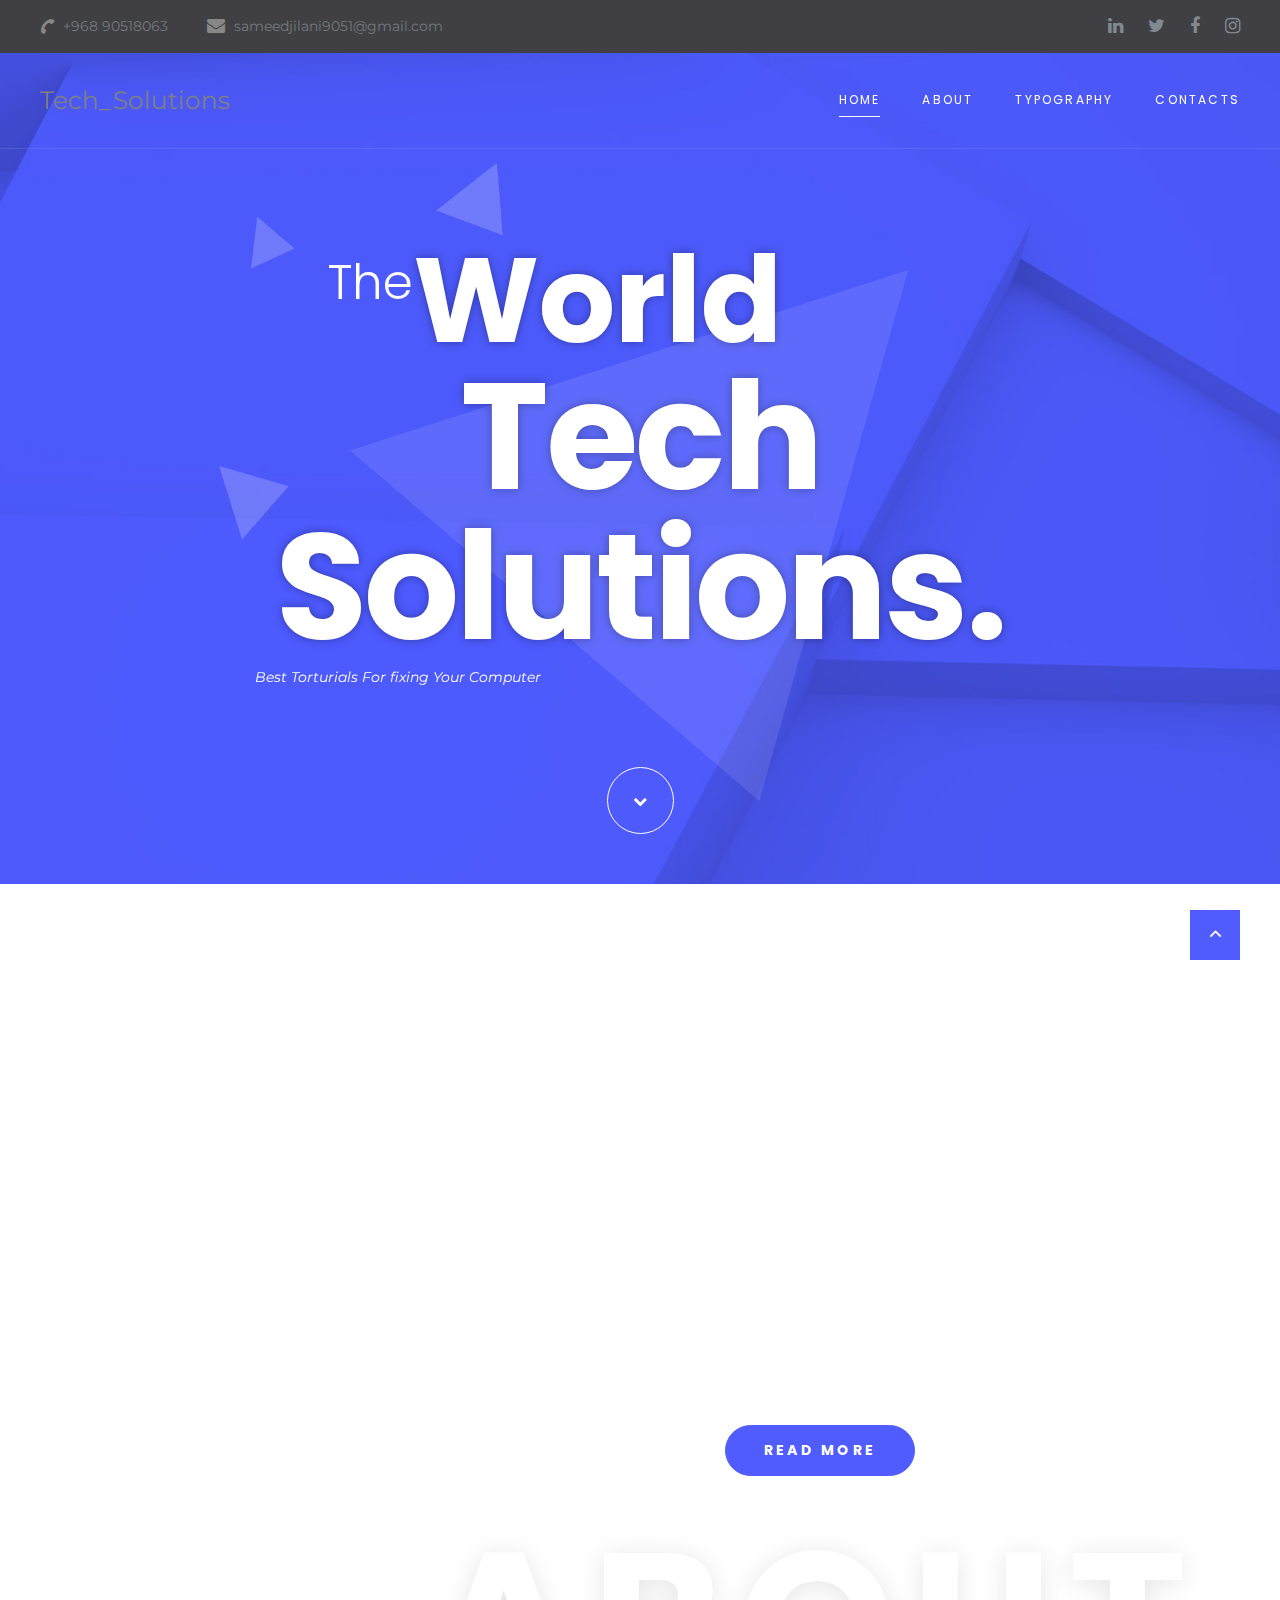
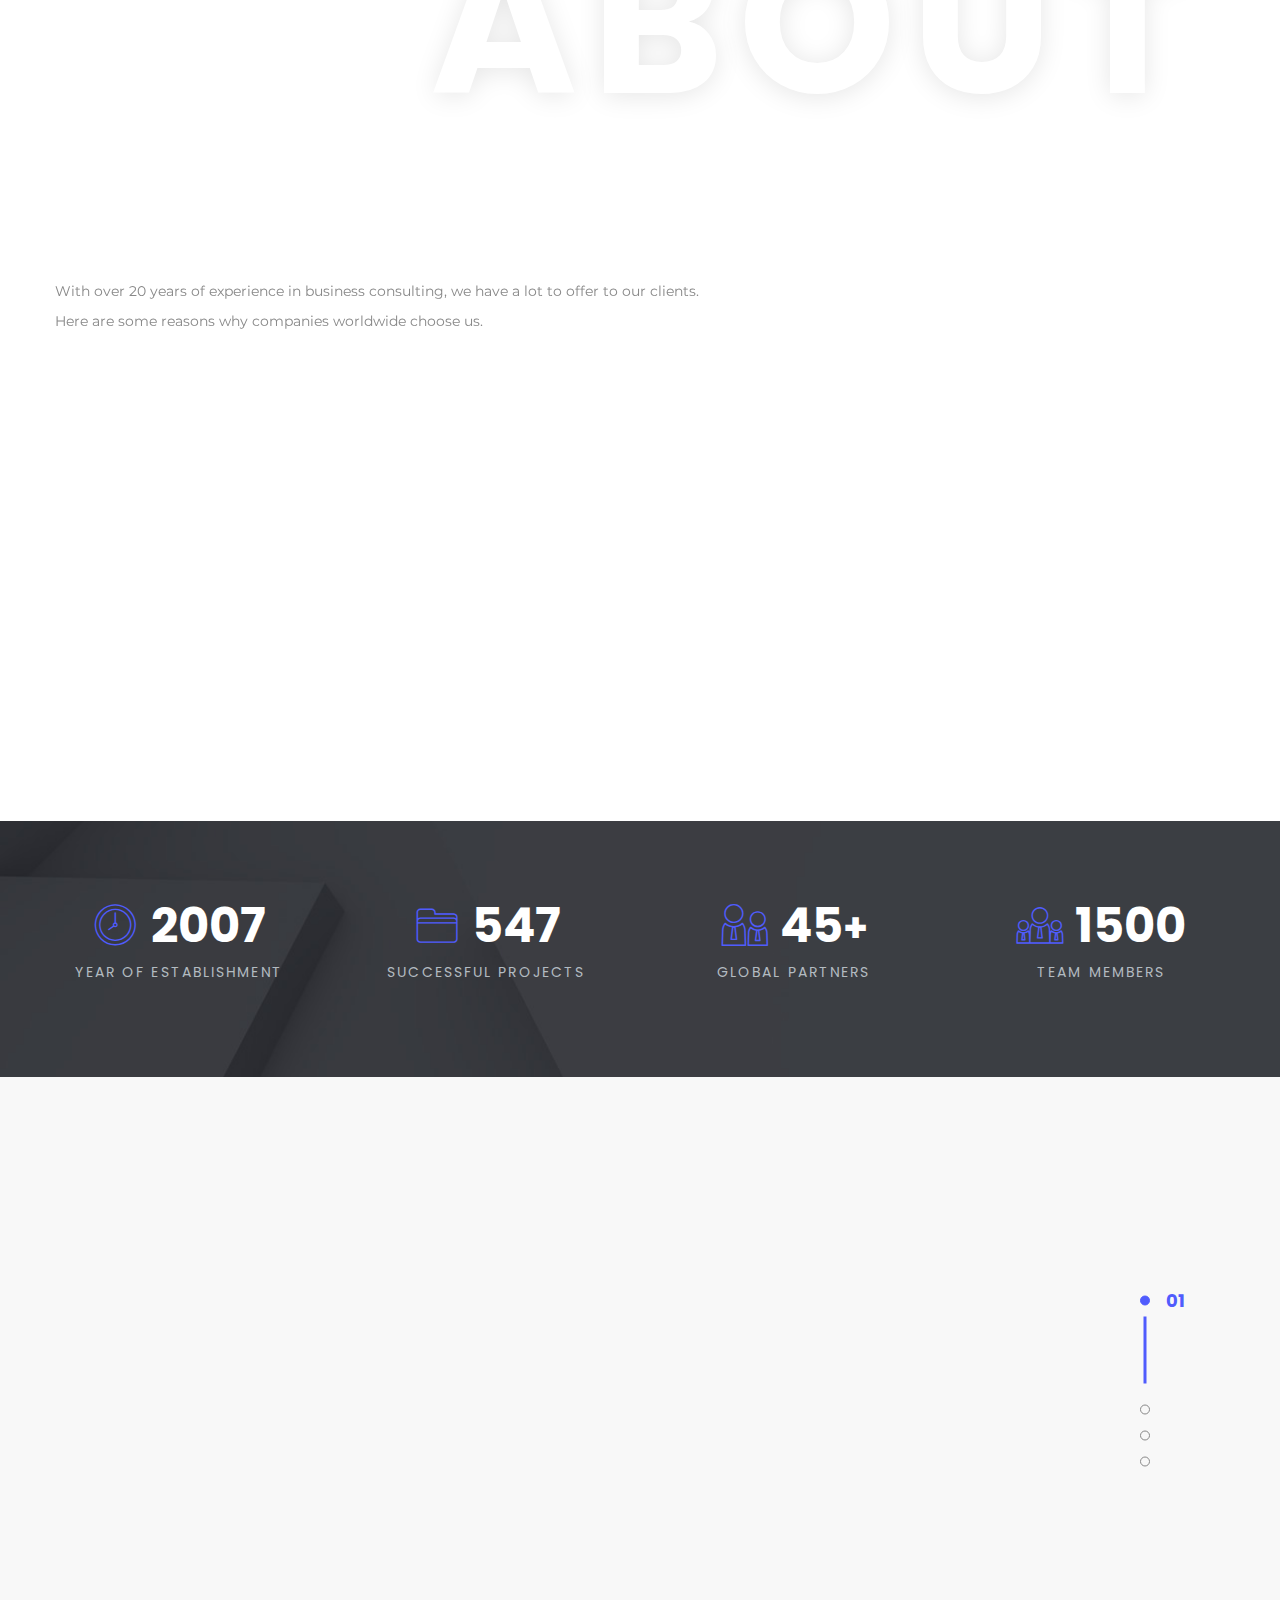
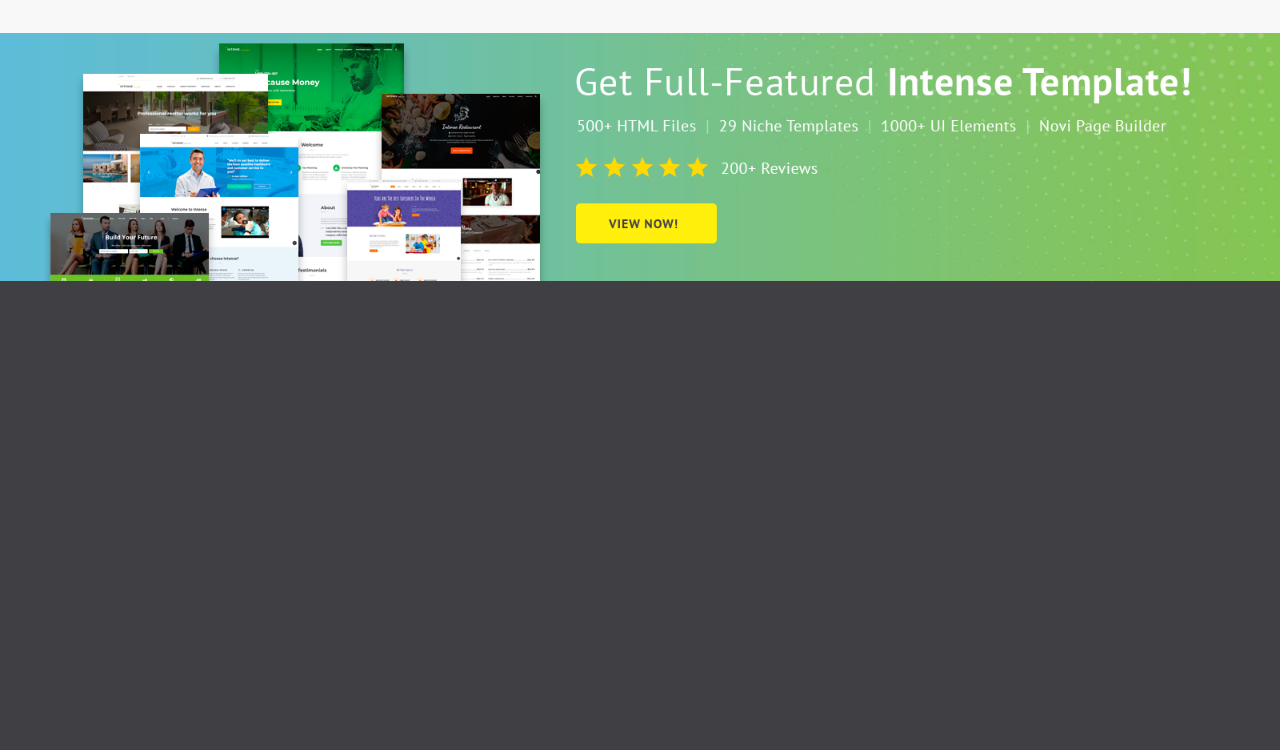
<file: index.html>
<!DOCTYPE html>
<html class="wide wow-animation" lang="en">

<head>
    <title>Home</title>
    <meta charset="utf-8" />
    <meta name="viewport" content="width=device-width, height=device-height, initial-scale=1.0" />
    <meta http-equiv="X-UA-Compatible" content="IE=edge" />
    <link rel="icon" href="images/favicon.ico" type="image/x-icon" />
    <link rel="stylesheet" type="text/css" href="//fonts.googleapis.com/css?family=Montserrat:300,400,700%7CPoppins:300,400,500,700,900" />
    <link rel="stylesheet" href="css/bootstrap.css" />
    <link rel="stylesheet" href="css/fonts.css" />
    <link rel="stylesheet" href="css/style.css" />
    <style>
        .ie-panel {
            display: none;
            background: #212121;
            padding: 10px 0;
            box-shadow: 3px 3px 5px 0 rgba(0, 0, 0, 0.3);
            clear: both;
            text-align: center;
            position: relative;
            z-index: 1;
        }
        
        html.ie-10 .ie-panel,
        html.lt-ie-10 .ie-panel {
            display: block;
        }
    </style>
</head>

<body>
    <!-- <div class="ie-panel">
        <a href="http://windows.microsoft.com/en-US/internet-explorer/"><img src="images/ie8-panel/warning_bar_0000_us.jpg" height="42" width="820" alt="You are using an outdated browser. For a faster, safer browsing experience, upgrade for free today." /></a>
    </div> -->
    <div class="preloader">
        <div class="preloader-body">
            <div class="cssload-container">
                <div class="cssload-speeding-wheel"></div>
            </div>
            <p>Loading...</p>
        </div>
    </div>
    <!-- <a
      class="section section-banner d-none d-xl-block"
      href="https://www.Itech_Solutions.com/intense-multipurpose-html-template.html"
      target="_blank"
      style="
        background-image: url(images/background-02-1920x60.jpg);
        background-image: -webkit-image-set(
          url(images/background-02-1920x60.jpg) 1x,
          url(images/background-02-3840x120.jpg) 2x
        );
      "
      ><img
        src="images/foreground-02-1600x60.png"
        srcset="
          images/foreground-02-1600x60.png  1x,
          images/foreground-02-3200x120.png 2x
        "
        alt=""
        width="1600"
        height="310"
    /></a> -->
    <div class="page">
        <header class="section page-header">
            <!--RD Navbar-->
            <div class="rd-navbar-wrap">
                <nav class="rd-navbar rd-navbar-classic" data-layout="rd-navbar-fixed" data-sm-layout="rd-navbar-fixed" data-md-layout="rd-navbar-fixed" data-md-device-layout="rd-navbar-fixed" data-lg-layout="rd-navbar-static" data-lg-device-layout="rd-navbar-static"
                    data-xl-layout="rd-navbar-static" data-xl-device-layout="rd-navbar-static" data-lg-stick-up-offset="46px" data-xl-stick-up-offset="46px" data-xxl-stick-up-offset="46px" data-lg-stick-up="true" data-xl-stick-up="true" data-xxl-stick-up="true">
                    <div class="rd-navbar-collapse-toggle rd-navbar-fixed-element-1" data-rd-navbar-toggle=".rd-navbar-collapse">
                        <span></span>
                    </div>
                    <div class="rd-navbar-aside-outer rd-navbar-collapse bg-gray-dark">
                        <div class="rd-navbar-aside">
                            <ul class="list-inline navbar-contact-list">
                                <li>
                                    <div class="unit unit-spacing-xs align-items-center">
                                        <div class="unit-left">
                                            <span class="icon text-middle fa-phone"></span>
                                        </div>
                                        <div class="unit-body">
                                            <a href="tel:#">+968 90518063</a>
                                        </div>
                                    </div>
                                </li>
                                <li>
                                    <div class="unit unit-spacing-xs align-items-center">
                                        <div class="unit-left">
                                            <span class="icon text-middle fa-envelope"></span>
                                        </div>
                                        <div class="unit-body">
                                            <a href="mailto:#">sameedjilani9051@gmail.com</a>
                                        </div>
                                    </div>
                                </li>
                                <li>
                                    <div class="unit unit-spacing-xs align-items-center">
                                        <div class="unit-left">
                                            <!-- <span class="icon text-middle fa-map-marker"></span> -->
                                        </div>
                                        <div class="unit-body">
                                            <a href="#"></a>
                                        </div>
                                    </div>
                                </li>
                            </ul>
                            <ul class="social-links">
                                <li>
                                    <a class="icon icon-sm icon-circle icon-circle-md icon-bg-white fa-linkedin" href="#"></a>
                                </li>
                                <li>
                                    <a class="icon icon-sm icon-circle icon-circle-md icon-bg-white fa-twitter" href="#"></a>
                                </li>
                                <li>
                                    <a class="icon icon-sm icon-circle icon-circle-md icon-bg-white fa-facebook" href="#"></a>
                                </li>
                                <li>
                                    <a class="icon icon-sm icon-circle icon-circle-md icon-bg-white fa-instagram" href="#"></a>
                                </li>
                            </ul>
                        </div>
                    </div>
                    <div class="rd-navbar-main-outer">
                        <div class="rd-navbar-main">
                            <!--RD Navbar Panel-->
                            <div class="rd-navbar-panel">
                                <!--RD Navbar Toggle-->
                                <button class="rd-navbar-toggle" data-rd-navbar-toggle=".rd-navbar-nav-wrap">
                  <span></span>
                </button>
                                <!--RD Navbar Brand-->
                                <div class="rd-navbar-brand">
                                    <!--Brand-->
                                    <a class="brand" href="index.html"><span class="logo">Tech_Solutions</span>
                    <!-- <img class="brand-logo-dark" src="images/logo-default-200x34.png" alt="" width="100" height="17" /><img class="brand-logo-light" src="images/logo-inverse-200x34.png" alt="" width="100" height="17" /> -->
                  </a>
                                </div>
                            </div>
                            <div class="rd-navbar-main-element">
                                <div class="rd-navbar-nav-wrap">
                                    <ul class="rd-navbar-nav">
                                        <li class="rd-nav-item active">
                                            <a class="rd-nav-link" href="index.html">Home</a>
                                        </li>
                                        <li class="rd-nav-item">
                                            <a class="rd-nav-link" href="about.html">About</a>
                                        </li>
                                        <li class="rd-nav-item">
                                            <a class="rd-nav-link" href="typography.html">Typography</a>
                                        </li>
                                        <li class="rd-nav-item">
                                            <a class="rd-nav-link" href="contacts.html">Contacts</a>
                                        </li>
                                    </ul>
                                </div>
                            </div>
                        </div>
                    </div>
                </nav>
            </div>
        </header>
        <!--Main section-->
        <section class="section main-section parallax-scene-js" style="
          background: url('images/bg-1-1700x803.jpg') no-repeat center center;
          background-size: cover;
        ">
            <div class="container">
                <div class="row justify-content-center">
                    <div class="col-xl-8 col-12">
                        <!-- <div class="main-decorated-box text-center text-xl-left"> -->
                        <h1 class="text-white text-xl-center wow slideInRight" data-wow-delay=".3s">
                            <span class="align-top offset-top-30 d-inline-block font-weight-light prefix-text">The</span><span class="big font-weight-bold d-inline-flex offset-right-170">World</span><span class="biggest d-block d-xl-flex font-weight-bold">Tech Solutions.</span>
                        </h1>
                        <div class="decorated-subtitle text-italic text-white wow slideInLeft">
                            Best Torturials For fixing Your Computer
                        </div>
                    </div>
                </div>
                <div class="col-12 text-center offset-top-75" data-wow-delay=".2s">
                    <a class="button-way-point d-inline-block text-center d-inline-flex flex-column justify-content-center" href="#" data-custom-scroll-to="about"><span class="fa-chevron-down"></span></a>
                </div>
            </div>
    </div>
    <div class="decorate-layer">
        <div class="layer-1">
            <div class="layer" data-depth=".20">
                <img src="images/parallax-item-1-563x532.png" alt="" width="563" height="266" />
            </div>
        </div>
        <div class="layer-2">
            <div class="layer" data-depth=".30">
                <img src="images/parallax-item-2-276x343.png" alt="" width="276" height="171" />
            </div>
        </div>
        <div class="layer-3">
            <div class="layer" data-depth=".40">
                <img src="images/parallax-item-3-153x144.png" alt="" width="153" height="72" />
            </div>
        </div>
        <div class="layer-4">
            <div class="layer" data-depth=".20">
                <img src="images/parallax-item-4-69x74.png" alt="" width="69" height="37" />
            </div>
        </div>
        <div class="layer-5">
            <div class="layer" data-depth=".40">
                <img src="images/parallax-item-5-72x75.png" alt="" width="72" height="37" />
            </div>
        </div>
        <div class="layer-6">
            <div class="layer" data-depth=".30">
                <img src="images/parallax-item-6-45x54.png" alt="" width="45" height="27" />
            </div>
        </div>
    </div>
    </section>
    <!--About-->
    <section class="section section-sm position-relative" id="about">
        <div class="container">
            <div class="row row-30">
                <div class="col-lg-6">
                    <div class="block-decorate-img wow fadeInLeft" data-wow-delay=".2s">
                        <img src="images/home-1-570x703.jpg" alt="" width="570" height="351" />
                    </div>
                </div>
                <div class="col-lg-6 col-12">
                    <div class="block-sm offset-top-45">
                        <div class="section-name wow fadeInRight" data-wow-delay=".2s">
                            About us
                        </div>
                        <h3 class="wow fadeInLeft text-capitalize devider-bottom" data-wow-delay=".3s">
                            What We<span class="text-primary"> Do</span>
                        </h3>
                        <p class="offset-xl-40 wow fadeInUp" data-wow-delay=".4s">
                            Small or big, your business will love our financial help and business consultations! We are happy when our clients are too... Actually, this is quite simple to achieve - because each time we help them in sorting out different accounting intricacies or
                            save the day before filing the taxes, they are happy indeed! And so are we!
                        </p>
                        <p class="default-letter-spacing font-weight-bold text-gray-dark wow fadeInUp" data-wow-delay=".4s">
                            We have over fifteen years of successful experience in financial sphere in the US business market.
                        </p>
                        <a class="button-width-190 button-primary button-circle button-lg button offset-top-30" href="#">read
              more</a>
                    </div>
                </div>
            </div>
        </div>
        <div class="decor-text decor-text-1">ABOUT</div>
    </section>
    <!--Features-->
    <section class="section custom-section position-relative section-md">
        <div class="container">
            <div class="row">
                <div class="col-xl-7 col-lg-7 col-12">
                    <div class="section-name wow fadeInRight">our features</div>
                    <h3 class="text-capitalize devider-left wow fadeInLeft" data-wow-delay=".2s">
                        Why Businesses<span class="text-primary"> Choose us</span>
                    </h3>
                    <p>
                        With over 20 years of experience in business consulting, we have a lot to offer to our clients. Here are some reasons why companies worldwide choose us.
                    </p>
                    <div class="row row-15">
                        <div class="col-xl-6 wow fadeInUp" data-wow-delay=".2s">
                            <div class="box-default">
                                <div class="box-default-title">Innovative Solutions</div>
                                <p class="box-default-description">
                                    Our services and solutions are built on business innovations.
                                </p>
                                <span class="box-default-icon novi-icon icon-lg mercury-icon-lightbulb-gears"></span>
                            </div>
                        </div>
                        <div class="col-xl-6 wow fadeInUp" data-wow-delay=".3s">
                            <div class="box-default">
                                <div class="box-default-title">Strategic Thinking</div>
                                <p class="box-default-description">
                                    Itech_Solutions works strategically to forge the best path for your business.
                                </p>
                                <span class="box-default-icon novi-icon icon-lg mercury-icon-target-2"></span>
                            </div>
                        </div>
                        <div class="col-xl-6 wow fadeInUp" data-wow-delay=".4s">
                            <div class="box-default">
                                <div class="box-default-title">Experienced Team</div>
                                <p class="box-default-description">
                                    We employ the best consultants with more than 10 years of experience.
                                </p>
                                <span class="box-default-icon novi-icon icon-lg mercury-icon-user"></span>
                            </div>
                        </div>
                        <div class="col-xl-6 wow fadeInUp" data-wow-delay=".5s">
                            <div class="box-default">
                                <div class="box-default-title">Creative Approach</div>
                                <p class="box-default-description">
                                    Every project we work on is based on the creative solutions of any issues.
                                </p>
                                <span class="box-default-icon novi-icon icon-lg mercury-icon-partners"></span>
                            </div>
                        </div>
                    </div>
                </div>
            </div>
        </div>
        <div class="image-left-side wow slideInRight" data-wow-delay=".5s">
            <img src="images/home-2-636x480.jpg" alt="" width="636" height="240" />
        </div>
        <div class="decor-text decor-text-2 wow fadeInUp" data-wow-delay=".3s">
            features
        </div>
    </section>
    <!--Counters-->
    <section class="section bg-image-2">
        <div class="container section-md">
            <div class="row row-30 text-center">
                <div class="col-xl-3 col-sm-6 col-12">
                    <div class="counter-classic">
                        <div class="counter-classic-number">
                            <span class="icon-lg novi-icon offset-right-10 mercury-icon-time"></span><span class="counter text-white" data-speed="2000">2007</span>
                        </div>
                        <div class="counter-classic-title">Year of Establishment</div>
                    </div>
                </div>
                <div class="col-xl-3 col-sm-6 col-12">
                    <div class="counter-classic">
                        <div class="counter-classic-number">
                            <span class="icon-lg novi-icon offset-right-10 mercury-icon-folder"></span><span class="counter text-white" data-speed="2000">547</span>
                        </div>
                        <div class="counter-classic-title">Successful Projects</div>
                    </div>
                </div>
                <div class="col-xl-3 col-sm-6 col-12">
                    <div class="counter-classic">
                        <div class="counter-classic-number">
                            <span class="icon-lg novi-icon offset-right-10 mercury-icon-users"></span><span class="counter text-white" data-speed="2000">45</span><span class="symbol text-white">+</span>
                        </div>
                        <div class="counter-classic-title">Global Partners</div>
                    </div>
                </div>
                <div class="col-xl-3 col-sm-6 col-12">
                    <div class="counter-classic">
                        <div class="counter-classic-number">
                            <span class="icon-lg novi-icon offset-right-10 mercury-icon-group"></span><span class="counter text-white" data-speed="2000">1500</span>
                        </div>
                        <div class="counter-classic-title">Team Members</div>
                    </div>
                </div>
            </div>
        </div>
    </section>
    <!--Pricing-->
    <!-- <section
        class="section section-md bg-xs-overlay"
        style="
          background: url('images/bg-image-3-1700x883.jpg') no-repeat;
          background-size: cover;
        "
      >
        <div class="container">
          <div class="row row-50 justify-content-center">
            <div class="col-12 text-center col-md-10 col-lg-8">
              <div class="section-name wow fadeInRight" data-wow-delay=".2s">
                Pricing Options
              </div>
              <h3 class="wow fadeInLeft text-capitalize" data-wow-delay=".3s">
                Find the perfect plan for<span class="text-primary">
                  your business</span
                >
              </h3>
              <p>
                We offer three different pricing plans that completely cover the
                needs of our clients. Feel free to select a preferable plan or
                learn more about each of them below.
              </p>
            </div>
          </div>
          <div class="row row-30 justify-content-center">
            <div
              class="col-xl-4 col-md-6 col-12 wow fadeInDown"
              data-wow-delay=".3s"
            >
              <div class="pricing-box bg-gray-dark">
                <div class="pricing-box-tittle">Starter</div>
                <p>Perfect for startups</p>
                <hr />
                <div class="pricing-box-inner">
                  <span class="pricing-box-symbol">$</span
                  ><span class="pricing-box-price">39</span>
                </div>
                <div class="pricing-box-label bg-gray">MONTHLY</div>
                <p>
                  Business Strategy <br />
                  Financial Advisory
                </p>
                <a
                  class="button button-190 button-circle btn-primary-rounded"
                  href="#"
                  >get started</a
                >
              </div>
            </div>
            <div
              class="col-xl-4 col-md-6 col-12 wow fadeInUp"
              data-wow-delay=".4s"
            >
              <div class="pricing-box bg-gray-primary">
                <div class="pricing-box-tittle">Professional</div>
                <p>Designed for medium businesses</p>
                <hr />
                <div class="pricing-box-inner">
                  <span class="pricing-box-symbol">$</span
                  ><span class="pricing-box-price">69</span>
                </div>
                <div class="pricing-box-label bg-gray-primary-light">
                  MONTHLY
                </div>
                <p>
                  Operations Management <br />
                  Strategic Planning
                </p>
                <a
                  class="button button-190 button-circle btn-rounded-outline"
                  href="#"
                  >get started</a
                >
              </div>
            </div>
            <div
              class="col-xl-4 col-md-6 col-12 wow fadeInDown"
              data-wow-delay=".3s"
            >
              <div class="pricing-box bg-gray-dark">
                <div class="pricing-box-tittle">Premium</div>
                <p>For international enterprises</p>
                <hr />
                <div class="pricing-box-inner">
                  <span class="pricing-box-symbol">$</span
                  ><span class="pricing-box-price">89</span>
                </div>
                <div class="pricing-box-label bg-gray">MONTHLY</div>
                <p>
                  Quality Engineering <br />
                  Marketing Consulting
                </p>
                <a
                  class="button button-190 button-circle btn-primary-rounded"
                  href="#"
                  >get started</a
                >
              </div>
            </div>
          </div>
        </div>
      </section> -->
    <!--Owl Carousel-->
    <section class="section section-md bg-gray-lighten">
        <div class="container">
            <div class="row justify-content-center">
                <div class="col-xl-10">
                    <div class="section-name wow fadeInRight text-center" data-wow-delay=".2s">
                        testimonials
                    </div>
                    <h3 class="wow fadeInLeft text-capitalize text-center" data-wow-delay=".3s">
                        What People Say<span class="text-primary"></span>
                    </h3>
                    <div class="owl-carousel review-carousel" data-items="1" data-sm-items="1" data-md-items="1" data-lg-items="1" data-xl-items="1" data-xxl-items="1" data-dots="true" data-nav="false" data-stage-padding="0" data-loop="false" data-margin="0" data-mouse-drag="true"
                        data-autoplay="false">
                        <div class="item">
                            <div class="item-preview wow fadeInDown" data-wow-delay=".2s">
                                <img src="images/user-1-216x216.jpg" alt="" width="216" height="108" />
                            </div>
                            <div class="item-description wow fadeInUp" data-wow-delay=".3s">
                                <p>
                                    I was impressed by the quality of what your specialists did. They quickly found out what was the main problem of my company and helped me form a correct strategy, which worked perfectly and set my business on the right path.
                                </p>
                                <div class="item-subsection">
                                    <span class="item-subsection-title devider-left">Heather Perry</span><span>Regular Client</span>
                                </div>
                            </div>
                        </div>
                        <div class="item">
                            <div class="item-preview wow fadeInDown" data-wow-delay=".2s">
                                <img src="images/user-2-216x216.jpg" alt="" width="216" height="108" />
                            </div>
                            <div class="item-description wow fadeInUp" data-wow-delay=".3s">
                                <p>
                                    I appreciate what you’ve done to help my small company develop and thrive in that market niche that we specialize in. Your business consulting experts are the best in the whole industry and I’m going to recommend you to my partners!
                                </p>
                                <div class="item-subsection">
                                    <span class="item-subsection-title devider-left">Donald Hughes</span><span>Regular Client</span>
                                </div>
                            </div>
                        </div>
                        <div class="item">
                            <div class="item-preview wow fadeInDown" data-wow-delay=".2s">
                                <img src="images/user-3-216x216.jpg" alt="" width="216" height="108" />
                            </div>
                            <div class="item-description wow fadeInUp" data-wow-delay=".3s">
                                <p>
                                    My cooperation with your team helped me understand that you really care about your clients – it was proved by a lot of positive reviews already – and that's why I chose you. Thank you for a great job, you are true professionals!
                                </p>
                                <div class="item-subsection">
                                    <span class="item-subsection-title devider-left">Anthony Parker</span><span>Regular Client</span>
                                </div>
                            </div>
                        </div>
                        <div class="item">
                            <div class="item-preview wow fadeInDown" data-wow-delay=".2s">
                                <img src="images/user-4-216x216.jpg" alt="" width="216" height="108" />
                            </div>
                            <div class="item-description wow fadeInUp" data-wow-delay=".3s">
                                <p>
                                    Two years after Itech_Solutions’s involvement, we are remarkably successful and the leader in served markets. This brought industry knowledge, best practices, and real-world solutions to the intricate challenges we faced.
                                </p>
                                <div class="item-subsection">
                                    <span class="item-subsection-title devider-left">Jennifer Coleman</span><span>Regular Client</span>
                                </div>
                            </div>
                        </div>
                    </div>
                </div>
            </div>
        </div>
    </section>
    <!--Footer-->
    <a class="section section-banner" href="index.html" target="_blank" style="
          background-image: url(images/background-01-1920x310.jpg);
          background-image: -webkit-image-set(
            url(images/background-01-1920x310.jpg) 1x,
            url(images/background-01-3840x620.jpg) 2x
          );
        "><img src="images/foreground-01-1600x310.png" srcset="
            images/foreground-01-1600x310.png 1x,
            images/foreground-01-3200x620.png 2x
          " alt="" width="1600" height="310" /></a>
    <footer class="section footer-classic section-sm">
        <div class="container">
            <div class="row row-30">
                <div class="col-lg-3 wow fadeInLeft">
                    <!--Brand-->
                    <a class="brand" href="index.html"><img class="brand-logo-dark" src="images/logo-default-200x34.png" alt="" width="100" height="17" /><span class='logo'>Tech_Solutions</span>
                        <!-- <img class="brand-logo-light" src="images/logo-inverse-200x34.png" alt="" width="100" height="17" /> -->
                    </a>
                    <p class="footer-classic-description offset-top-0 offset-right-25">
                        Tech_Solutions provides a full range of business consulting & advisory services to small, medium, and international companies worldwide. We use innovations and experience to drive your success.
                    </p>
                </div>
                <div class="col-lg-3 col-sm-8 wow fadeInUp">
                    <p class="footer-classic-title">contact info</p>
                    <div class="d-block offset-top-0">
                        (In Progress)<span class="d-lg-block">(In Progress)</span>
                    </div>
                    <a class="d-inline-block accent-link" href="mailto:sameedjilani9051@gmail.com">sameedjilani9051@gmail.com</a><a class="d-inline-block" href="tel:+968 90518063">+968 90518063</a>
                    <!-- <ul>
                <li>
                  Mon-Thu:<span class="d-inline-block offset-left-10 text-white"
                    >9:30 AM - 9:00 PM</span
                  >
                </li>
                <li>
                  Fri:<span class="d-inline-block offset-left-10 text-white"
                    >10:00 AM - 9:00 PM</span
                  >
                </li>
                <li>
                  Sat:<span class="d-inline-block offset-left-10 text-white"
                    >10:00 AM - 3:00 PM</span
                  >
                </li>
              </ul> -->
                </div>
                <div class="col-lg-2 col-sm-4 wow fadeInUp" data-wow-delay=".3s">
                    <p class="footer-classic-title">Quick Links</p>
                    <ul class="footer-classic-nav-list">
                        <li><a href="index.html">Home</a></li>
                        <li><a href="about.html">About us</a></li>
                        <li><a href="#">Services</a></li>
                        <li><a href="#">Blog</a></li>
                        <li><a href="contacts.html">Contacts</a></li>
                    </ul>
                </div>
                <div class="col-lg-4 wow fadeInLeft" data-wow-delay=".2s">
                    <p class="footer-classic-title">newsletter</p>
                    <form class="rd-mailform text-left footer-classic-subscribe-form" data-form-output="form-output-global" data-form-type="contact" method="post" action="https://formsubmit.co/sameedjilani9051@gmail.com">
                        <div class="form-wrap">
                            <label class="form-label" for="subscribe-email">Your Email Address</label
                  >
                  <input
                    class="form-input"
                    id="subscribe-email"
                    type="email"
                    name="email"
                    data-constraints="@Email @Required"
                  />
                  <input type="hidden" name="_next" value="#">
                  <input type="hidden" name="_captcha" value="false">




                </div>
                <div class="form-button group-sm text-center text-lg-left">
                  <button
                    class="button button-primary button-circle"
                    type="submit"
                  >
                    sign up
                  </button>
                </div>
              </form>
              <p>
                Be the first to find out about our latest news, updates, and
                special offers.
              </p>
            </div>
      </div>
    </div>
    <div class="container wow fadeInUp" data-wow-delay=".4s">
      <div class="footer-classic-aside">
        <p class="rights">
          <span>&copy;&nbsp;</span><span class="copyright-year"></span>. All Rights Reserved. Design by
          <a href="index.html">Tech_Solutions</a>
        </p>
        <ul class="social-links">
          <li>
            <a class="fa fa-linkedin" href="#"></a>
          </li>
          <li>
            <a class="fa fa fa-twitter" href="#"></a>
          </li>
          <li>
            <a class="fa fa-facebook" href="#"></a>
          </li>
          <li>
            <a class="fa fa-instagram" href="#"></a>
          </li>
        </ul>
      </div>
    </div>
  </footer>
  </div>
  <div class="snackbars" id="form-output-global"></div>
  <script src="js/core.min.js"></script>
  <script src="js/script.js"></script>
  <!--coded by Drel-->
</body>

</html>
</file>
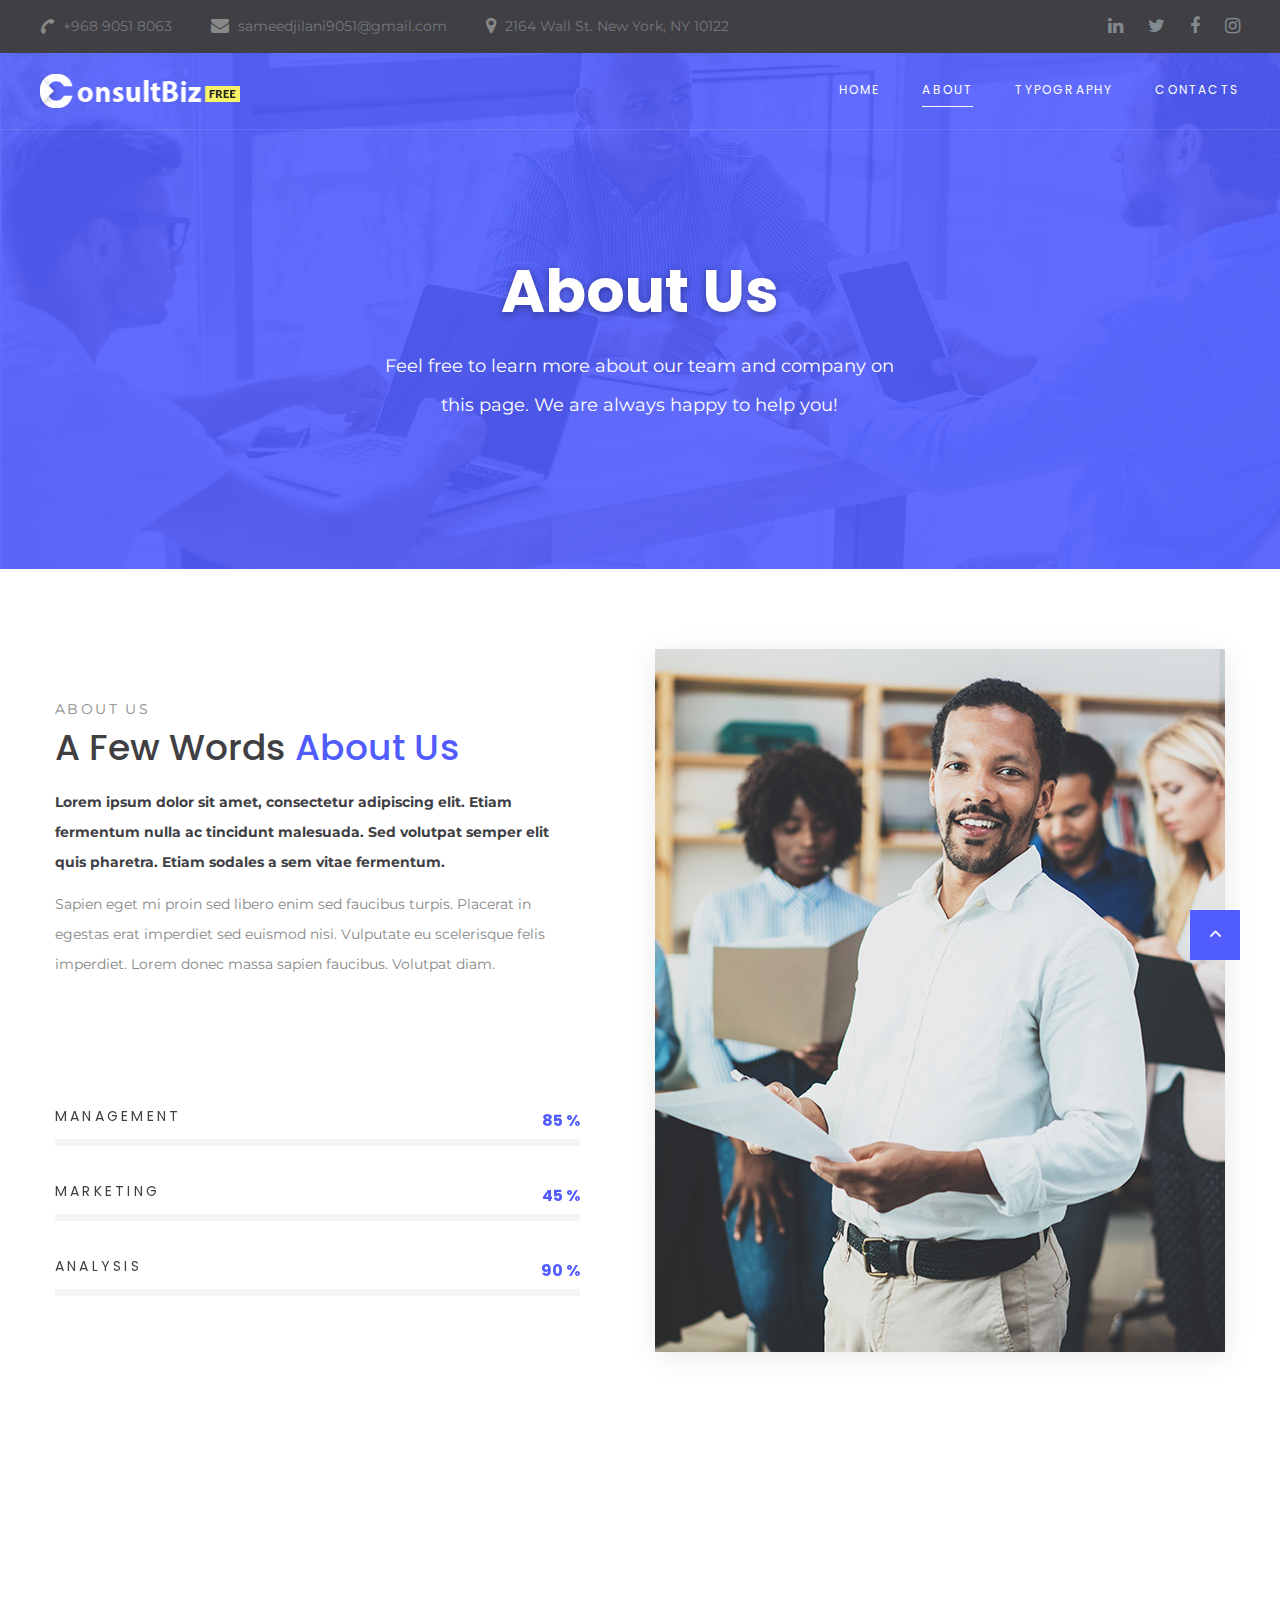
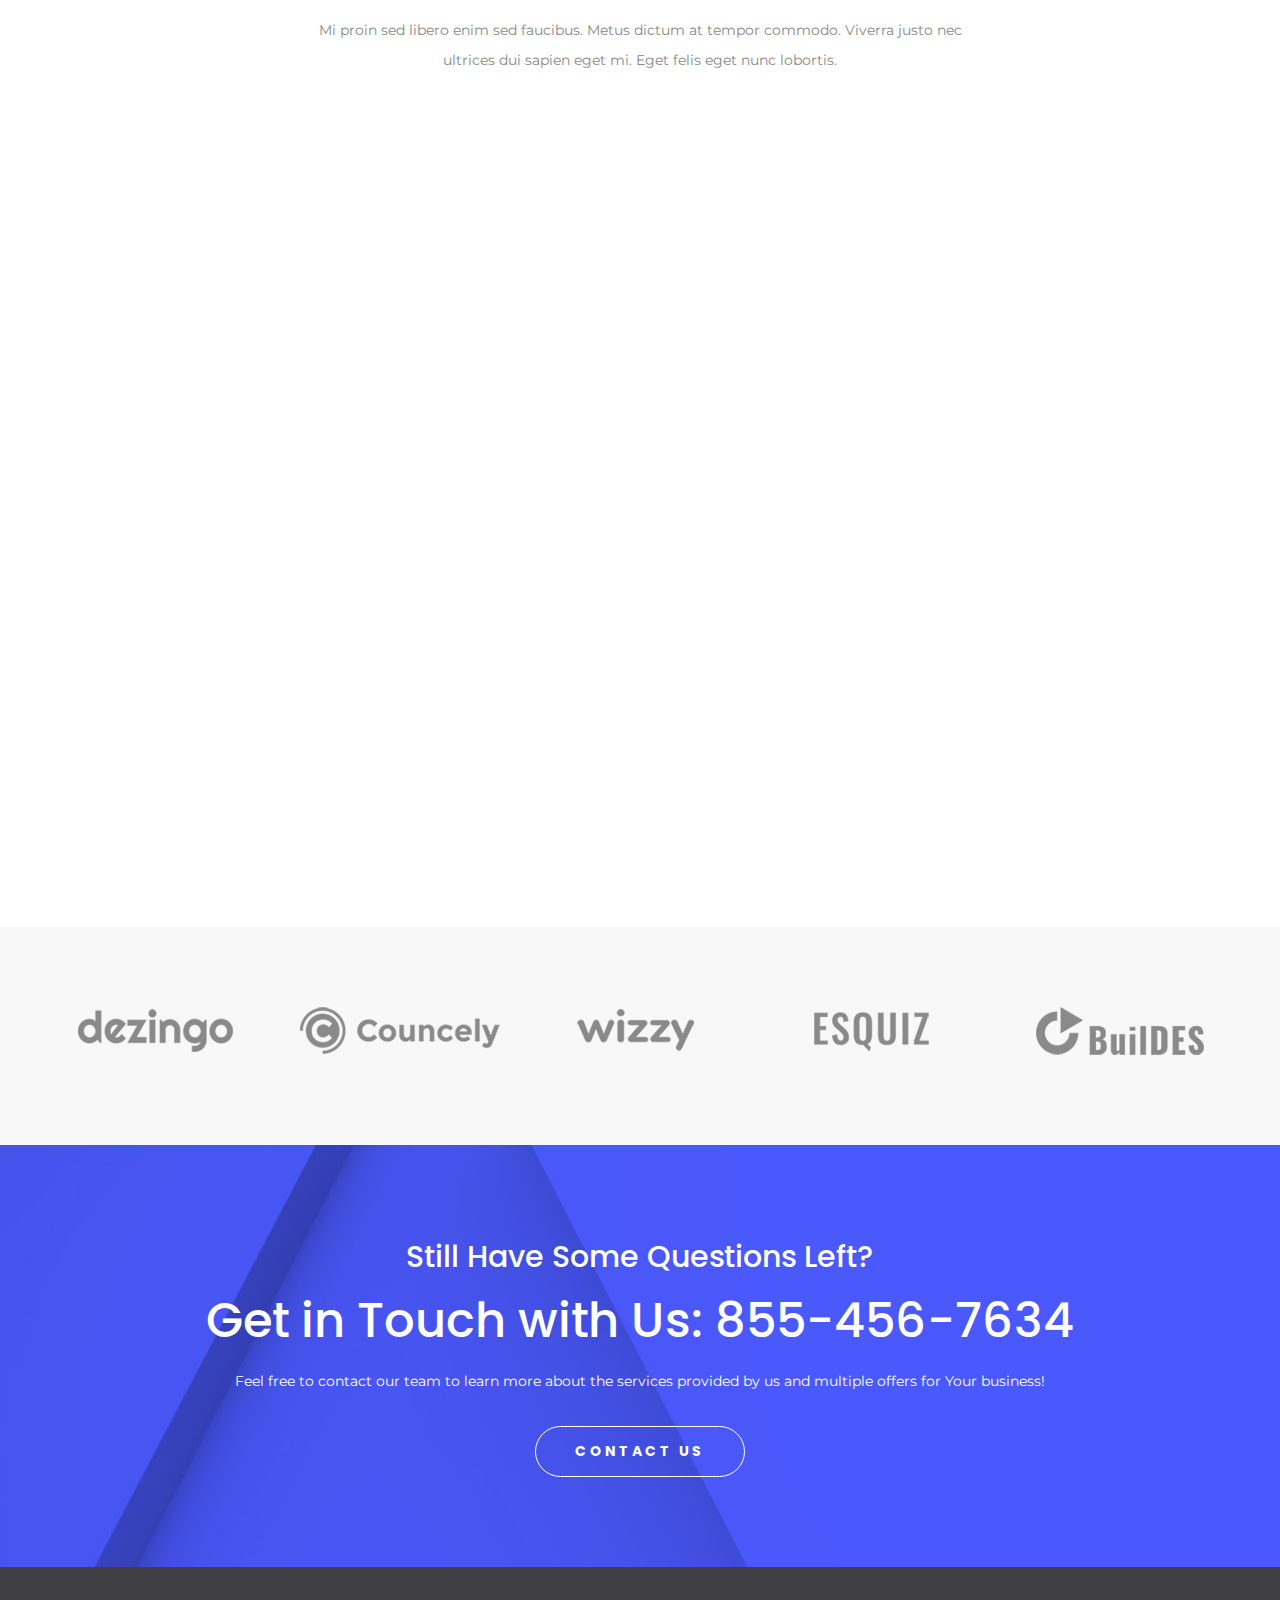
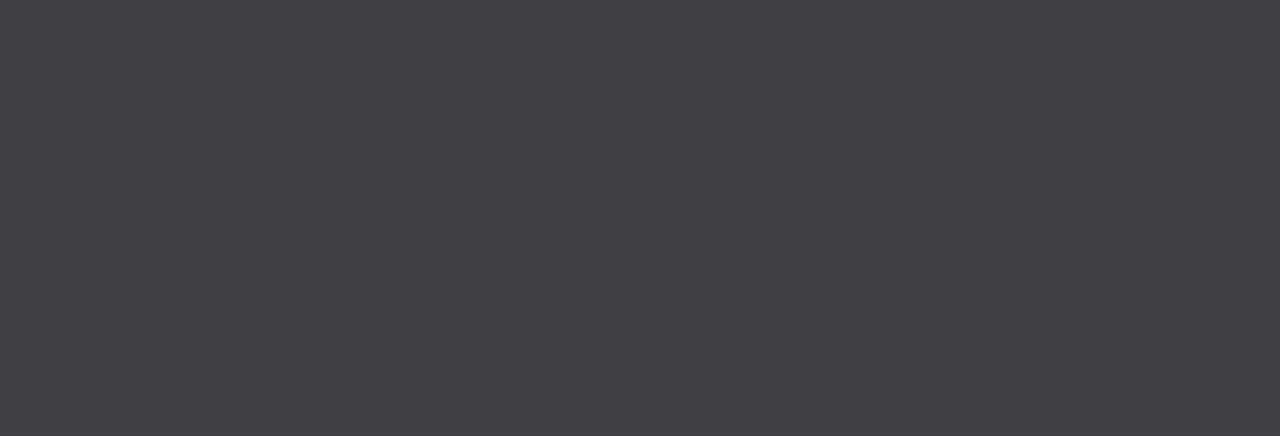
<file: about.html>
<!DOCTYPE html>
<html class="wide wow-animation" lang="en">

<head>
    <title>About</title>
    <meta charset="utf-8" />
    <meta name="viewport" content="width=device-width, height=device-height,
            initial-scale=1.0" />
    <meta http-equiv="X-UA-Compatible" content="IE=edge" />
    <link rel="icon" href="images/favicon.ico" type="image/x-icon" />
    <link rel="stylesheet" type="text/css" href="//fonts.googleapis.com/css?family=Montserrat:300,400,700%7CPoppins:300,400,500,700,900" />
    <link rel="stylesheet" href="css/bootstrap.css" />
    <link rel="stylesheet" href="css/fonts.css" />
    <link rel="stylesheet" href="css/style.css" />
    <style>
        .ie-panel {
            display: none;
            background: #212121;
            padding: 10px 0;
            box-shadow: 3px 3px 5px 0 rgba(0, 0, 0, 0.3);
            clear: both;
            text-align: center;
            position: relative;
            z-index: 1;
        }
        
        html.ie-10 .ie-panel,
        html.lt-ie-10 .ie-panel {
            display: block;
        }
    </style>
</head>

<body>
    <div class="ie-panel">
        <a href="http://windows.microsoft.com/en-US/internet-explorer/"><img src="images/ie8-panel/warning_bar_0000_us.jpg" height="42" width="820" alt="You are using an outdated browser. For a faster, safer
                    browsing experience, upgrade for free today." /></a>
    </div>
    <div class="preloader">
        <div class="preloader-body">
            <div class="cssload-container">
                <div class="cssload-speeding-wheel"></div>
            </div>
            <p>Loading...</p>
        </div>
    </div>
    <!-- <a class="section section-banner d-none d-xl-block" href="index.html/intense-multipurpose-html-template.html" target="_blank" style="background-image: url(images/background-02-1920x60.jpg); background-image: -webkit-image-set( url(images/background-02-1920x60.jpg) 1x, url(images/background-02-3840x120.jpg) 2x )"><img src="images/foreground-02-1600x60.png" srcset="images/foreground-02-1600x60.png 1x, images/foreground-02-3200x120.png 2x" alt="" width="1600" height="310"></a> -->
    <div class="page">
        <header class="section page-header">
            <!--RD Navbar-->
            <div class="rd-navbar-wrap">
                <nav class="rd-navbar rd-navbar-classic" data-layout="rd-navbar-fixed" data-sm-layout="rd-navbar-fixed" data-md-layout="rd-navbar-fixed" data-md-device-layout="rd-navbar-fixed" data-lg-layout="rd-navbar-static" data-lg-device-layout="rd-navbar-static"
                    data-xl-layout="rd-navbar-static" data-xl-device-layout="rd-navbar-static" data-lg-stick-up-offset="46px" data-xl-stick-up-offset="46px" data-xxl-stick-up-offset="46px" data-lg-stick-up="true" data-xl-stick-up="true" data-xxl-stick-up="true">
                    <div class="rd-navbar-collapse-toggle
                            rd-navbar-fixed-element-1" data-rd-navbar-toggle=".rd-navbar-collapse">
                        <span></span>
                    </div>
                    <div class="rd-navbar-aside-outer rd-navbar-collapse
                            bg-gray-dark">
                        <div class="rd-navbar-aside">
                            <ul class="list-inline navbar-contact-list">
                                <li>
                                    <div class="unit unit-spacing-xs
                                            align-items-center">
                                        <div class="unit-left">
                                            <span class="icon text-middle
                                                    fa-phone"></span>
                                        </div>
                                        <div class="unit-body">
                                            <a href="tel:#">+968 9051 8063</a>
                                        </div>
                                    </div>
                                </li>
                                <li>
                                    <div class="unit unit-spacing-xs
                                            align-items-center">
                                        <div class="unit-left">
                                            <span class="icon text-middle
                                                    fa-envelope"></span>
                                        </div>
                                        <div class="unit-body">
                                            <a href="mailto:#">sameedjilani9051@gmail.com</a>
                                        </div>
                                    </div>
                                </li>
                                <li>
                                    <div class="unit unit-spacing-xs
                                            align-items-center">
                                        <div class="unit-left">
                                            <span class="icon text-middle
                                                    fa-map-marker"></span>
                                        </div>
                                        <div class="unit-body">
                                            <a href="#">2164 Wall St. New
                                                    York, NY 10122</a>
                                        </div>
                                    </div>
                                </li>
                            </ul>
                            <ul class="social-links">
                                <li>
                                    <a class="icon icon-sm icon-circle
                                            icon-circle-md icon-bg-white
                                            fa-linkedin" href="#"></a>
                                </li>
                                <li>
                                    <a class="icon icon-sm icon-circle
                                            icon-circle-md icon-bg-white
                                            fa-twitter" href="#"></a>
                                </li>
                                <li>
                                    <a class="icon icon-sm icon-circle
                                            icon-circle-md icon-bg-white
                                            fa-facebook" href="#"></a>
                                </li>
                                <li>
                                    <a class="icon icon-sm icon-circle
                                            icon-circle-md icon-bg-white
                                            fa-instagram" href="#"></a>
                                </li>
                            </ul>
                        </div>
                    </div>
                    <div class="rd-navbar-main-outer">
                        <div class="rd-navbar-main">
                            <!--RD Navbar Panel-->
                            <div class="rd-navbar-panel">
                                <!--RD Navbar Toggle-->
                                <button class="rd-navbar-toggle" data-rd-navbar-toggle=".rd-navbar-nav-wrap">
                                        <span></span>
                                    </button>
                                <!--RD Navbar Brand-->
                                <div class="rd-navbar-brand">
                                    <!--Brand-->
                                    <a class="brand" href="index.html"><img class="brand-logo-dark" src="images/logo-default-200x34.png" alt="" width="100" height="17" /><img class="brand-logo-light" src="images/logo-inverse-200x34.png" alt="" width="100" height="17" /></a>
                                </div>
                            </div>
                            <div class="rd-navbar-main-element">
                                <div class="rd-navbar-nav-wrap">
                                    <ul class="rd-navbar-nav">
                                        <li class="rd-nav-item">
                                            <a class="rd-nav-link" href="index.html">Home</a>
                                        </li>
                                        <li class="rd-nav-item active">
                                            <a class="rd-nav-link" href="about.html">About</a>
                                        </li>
                                        <li class="rd-nav-item">
                                            <a class="rd-nav-link" href="typography.html">Typography</a>
                                        </li>
                                        <li class="rd-nav-item">
                                            <a class="rd-nav-link" href="contacts.html">Contacts</a>
                                        </li>
                                    </ul>
                                </div>
                            </div>
                        </div>
                    </div>
                </nav>
            </div>
        </header>
        <section class="section section-intro context-dark">
            <div class="intro-bg" style="
                    background: url(images/intro-bg-1.jpg) no-repeat;
                    background-size: cover;
                    background-position: top center;
                    "></div>
            <div class="container">
                <div class="row justify-content-center">
                    <div class="col-xl-8 text-center">
                        <h1 class="font-weight-bold wow fadeInLeft">About Us</h1>
                        <p class="intro-description wow fadeInRight">
                            Feel free to learn more about our team and company on this page. We are always happy to help you!
                        </p>
                    </div>
                </div>
            </div>
        </section>
        <!-- About page about section-->
        <section class="section section-md">
            <div class="container">
                <div class="row row-40 justify-content-center">
                    <div class="col-lg-6 col-12">
                        <div class="offset-top-45 offset-lg-right-45">
                            <div class="section-name wow fadeInRight" data-wow-delay=".2s">
                                About us
                            </div>
                            <h3 class="wow fadeInLeft text-capitalize" data-wow-delay=".3s">
                                A Few Words<span class="text-primary"> about
                                        us</span>
                            </h3>
                            <p class="font-weight-bold text-gray-dark wow
                                    fadeInUp" data-wow-delay=".4s">
                                Lorem ipsum dolor sit amet, consectetur adipiscing elit. Etiam fermentum nulla ac tincidunt malesuada. Sed volutpat semper elit quis pharetra. Etiam sodales a sem vitae fermentum.
                            </p>
                            <p class="wow fadeInUp" data-wow-delay=".4s">
                                Sapien eget mi proin sed libero enim sed faucibus turpis. Placerat in egestas erat imperdiet sed euismod nisi. Vulputate eu scelerisque felis imperdiet. Lorem donec massa sapien faucibus. Volutpat diam.
                            </p>
                            <p class="wow fadeInUp" data-wow-delay=".4s">
                                Adipiscing enim eu turpis egestas pretium aenean pharetra magna. Nullam non nisi est sit amet facilisis magna etiam. Nec feugiat in fermentum posuere urna nec.
                            </p>
                            <div class="offset-top-20">
                                <!--Linear progress bar-->
                                <article class="progress-linear">
                                    <div class="progress-header
                                            progress-header-simple">
                                        <p>Management</p>
                                        <span class="progress-value">85</span>
                                    </div>
                                    <div class="progress-bar-linear-wrap">
                                        <div class="progress-bar-linear"></div>
                                    </div>
                                </article>
                                <!--Linear progress bar-->
                                <article class="progress-linear">
                                    <div class="progress-header
                                            progress-header-simple">
                                        <p>Marketing</p>
                                        <span class="progress-value">45</span>
                                    </div>
                                    <div class="progress-bar-linear-wrap">
                                        <div class="progress-bar-linear"></div>
                                    </div>
                                </article>
                                <!--Linear progress bar-->
                                <article class="progress-linear">
                                    <div class="progress-header
                                            progress-header-simple">
                                        <p>Analysis</p>
                                        <span class="progress-value">90</span>
                                    </div>
                                    <div class="progress-bar-linear-wrap">
                                        <div class="progress-bar-linear"></div>
                                    </div>
                                </article>
                            </div>
                        </div>
                    </div>
                    <div class="col-lg-6 col-sm-10 col-12">
                        <div class="block-decorate-img wow fadeInLeft" data-wow-delay=".2s">
                            <img src="images/about-1-570x703.jpg" alt="" width="570" height="351" />
                        </div>
                    </div>
                </div>
            </div>
        </section>
        <!-- Our team-->
        <section class="section section-md">
            <div class="container">
                <div class="row row-50 justify-content-center">
                    <div class="col-md col-12 text-center">
                        <div class="section-name wow fadeInRight" data-wow-delay=".2s">
                            People Behind Our Success
                        </div>
                        <h3 class="wow fadeInLeft text-capitalize" data-wow-delay=".3s">
                            Meet Our<span class="text-primary"> Team</span>
                        </h3>
                        <p class="block-675">
                            Mi proin sed libero enim sed faucibus. Metus dictum at tempor commodo. Viverra justo nec ultrices dui sapien eget mi. Eget felis eget nunc lobortis.
                        </p>
                    </div>
                </div>
                <div class="row row-50 justify-content-center">
                    <div class="col-xl-4 col-sm-6 col-10 wow fadeInLeft" data-wow-delay=".3s">
                        <div class="team-classic-wrap">
                            <div class="team-classic-img">
                                <img src="images/team-classic-1-370x397.jpg" alt="" width="370" height="198" />
                            </div>
                            <div class="block-320 text-center">
                                <h4 class="font-weight-bold">William Johnson</h4>
                                <span class="d-block">CEO, Founder</span>
                                <p>
                                    Placerat duis ultricies lacus sed turpis tincidunt id aliquet. Et pharetra pharetra massa massa ultricies.
                                </p>
                                <hr class="offset-top-40" />
                                <ul class="justify-content-center
                                        social-links offset-top-30">
                                    <li>
                                        <a class="fa fa-linkedin" href="#"></a>
                                    </li>
                                    <li>
                                        <a class="fa fa fa-twitter" href="#"></a>
                                    </li>
                                    <li>
                                        <a class="fa fa-facebook" href="#"></a>
                                    </li>
                                    <li>
                                        <a class="fa fa-instagram" href="#"></a>
                                    </li>
                                </ul>
                            </div>
                        </div>
                    </div>
                    <div class="col-xl-4 col-sm-6 col-10 wow fadeInUp" data-wow-delay=".3s">
                        <div class="team-classic-wrap">
                            <div class="team-classic-img">
                                <img src="images/team-classic-2-370x397.jpg" alt="" width="370" height="198" />
                            </div>
                            <div class="block-320 text-center">
                                <h4 class="font-weight-bold">Jane McMillan</h4>
                                <span class="d-block">Business Advisor</span>
                                <p>
                                    Ut morbi tincidunt augue interdum velit. Sed euismod nisi porta lorem nisl rhoncus mattis rhoncus urna sed.
                                </p>
                                <hr class="offset-top-40" />
                                <ul class="justify-content-center
                                        social-links offset-top-30">
                                    <li>
                                        <a class="fa fa-linkedin" href="#"></a>
                                    </li>
                                    <li>
                                        <a class="fa fa fa-twitter" href="#"></a>
                                    </li>
                                    <li>
                                        <a class="fa fa-facebook" href="#"></a>
                                    </li>
                                    <li>
                                        <a class="fa fa-instagram" href="#"></a>
                                    </li>
                                </ul>
                            </div>
                        </div>
                    </div>
                    <div class="col-xl-4 col-sm-6 col-10 wow fadeInRight" data-wow-delay=".3s">
                        <div class="team-classic-wrap">
                            <div class="team-classic-img">
                                <img src="images/team-classic-3-370x397.jpg" alt="" width="370" height="198" />
                            </div>
                            <div class="block-320 text-center">
                                <h4 class="font-weight-bold">Robert Smith</h4>
                                <span class="d-block">Marketing Manager</span>
                                <p>
                                    Vitae aliquet nec ullamcorper sit amet risus nullam eget felis. Euismod lacinia at quis risus sed vulputate.
                                </p>
                                <hr class="offset-top-40" />
                                <ul class="justify-content-center
                                        social-links offset-top-30">
                                    <li>
                                        <a class="fa fa-linkedin" href="#"></a>
                                    </li>
                                    <li>
                                        <a class="fa fa fa-twitter" href="#"></a>
                                    </li>
                                    <li>
                                        <a class="fa fa-facebook" href="#"></a>
                                    </li>
                                    <li>
                                        <a class="fa fa-instagram" href="#"></a>
                                    </li>
                                </ul>
                            </div>
                        </div>
                    </div>
                </div>
            </div>
        </section>
        <!--Brands-->
        <section class="section section-md bg-gray-lighten">
            <div class="container">
                <div class="row">
                    <!-- Owl Carousel-->
                    <div class="owl-carousel text-center owl-brand" data-items="1" data-sm-items="2" data-md-items="3" data-lg-items="3" data-xl-items="5" data-xxl-items="5" data-dots="true" data-nav="false" data-stage-padding="15" data-loop="false" data-margin="30" data-mouse-drag="false"
                        data-autoplay="true">
                        <div class="item">
                            <img src="images/brand-1-200x48.png" alt="" width="200" height="24" />
                        </div>
                        <div class="item">
                            <img src="images/brand-2-200x48.png" alt="" width="200" height="24" />
                        </div>
                        <div class="item">
                            <img src="images/brand-3-200x48.png" alt="" width="200" height="24" />
                        </div>
                        <div class="item">
                            <img src="images/brand-4-200x48.png" alt="" width="200" height="24" />
                        </div>
                        <div class="item">
                            <img src="images/brand-5-200x48.png" alt="" width="200" height="24" />
                        </div>
                    </div>
                </div>
            </div>
        </section>
        <!--Cta section-->
        <section class="section section-md" style="
                background: url(images/bg-image-4-1700x394.jpg) no-repeat;
                background-size: cover;
                ">
            <div class="container">
                <div class="row justify-content-center">
                    <div class="col-md-10 col-12 text-center">
                        <span class="text-white d-block cta-big-text
                                font-weight-medium">Still Have Some Questions
                                Left?</span>
                        <h2 class="text-white">
                            <span class="d-block">Get in Touch with Us:<a
                                        class="underline-link" href="tel:#">
                                        855-456-7634</a></span>
                        </h2>
                        <p class="text-white">
                            Feel free to contact our team to learn more about the services provided by us and multiple offers for Your business!
                        </p>
                        <a class="button-circle button-default-outline
                                button button-lg button-width-210" href="contacts.html">contact us</a>
                    </div>
                </div>
            </div>
        </section>
        <!--Footer-->
        <!-- <a class="section section-banner" href="index.html/intense-multipurpose-html-template.html" target="_blank" style="background-image: url(images/background-01-1920x310.jpg); background-image: -webkit-image-set( url(images/background-01-1920x310.jpg) 1x, url(images/background-01-3840x620.jpg) 2x )"><img src="images/foreground-01-1600x310.png" srcset="images/foreground-01-1600x310.png 1x, images/foreground-01-3200x620.png 2x" alt="" width="1600" height="310"></a> -->
        <footer class="section footer-classic section-sm">
            <div class="container">
                <div class="row row-30">
                    <div class="col-lg-3 wow fadeInLeft">
                        <!--Brand-->
                        <a class="brand" href="index.html">
                            <span class="logo">Tech_Solutions</span>
                            <!-- <img class="brand-logo-dark" src="images/logo-default-200x34.png" alt="" width="100" height="17" /><img class="brand-logo-light" src="images/logo-inverse-200x34.png" alt="" width="100" height="17" /> -->
                        </a>
                        <p class="footer-classic-description offset-top-0
                                offset-right-25">
                            Itech_Solutions provides a full range of business consulting & advisory services to small, medium, and international companies worldwide. We use innovations and experience to drive your success.
                        </p>
                    </div>
                    <div class="col-lg-3 col-sm-8 wow fadeInUp">
                        <p class="footer-classic-title">contact info</p>
                        <div class="d-block offset-top-0">
                            (In Progress)<span class="d-lg-block">(In
                                    Progress)</span>
                        </div>
                        <a class="d-inline-block accent-link" href="mailto:#">sameedjilani9051@gmail.com</a><a class="d-inline-block" href="tel:+968 90518063">+968
                                90518063</a>
                        <!-- <ul>
                            <li>Mon-Thu:<span class="d-inline-block offset-left-10 text-white">9:30 AM - 9:00 PM</span></li>
                            <li>Fri:<span class="d-inline-block offset-left-10 text-white">10:00 AM - 9:00 PM</span></li>
                            <li>Sat:<span class="d-inline-block offset-left-10 text-white">10:00 AM - 3:00 PM</span></li>
                            </ul> -->
                    </div>
                    <div class="col-lg-2 col-sm-4 wow fadeInUp" data-wow-delay=".3s">
                        <p class="footer-classic-title">Quick Links</p>
                        <ul class="footer-classic-nav-list">
                            <li><a href="index.html">Home</a></li>
                            <li><a href="about.html">About us</a></li>
                            <li><a href="#">Services</a></li>
                            <li><a href="#">Blog</a></li>
                            <li><a href="contacts.html">Contacts</a></li>
                        </ul>
                    </div>
                    <div class="col-lg-4 wow fadeInLeft" data-wow-delay=".2s">
                        <p class="footer-classic-title">newsletter</p>
                        <form class="rd-mailform text-left
                                footer-classic-subscribe-form" data-form-output="form-output-global" data-form-type="contact" method="post" action="https://formsubmit.co/sameedjilani9051@gmail.com">
                            <div class="form-wrap">
                                <label class="form-label" for="subscribe-email">Your Email Address</label>
                                <input class="form-input" id="subscribe-email" type="email" name="email" data-constraints="@Email @Required" />
                                <input type="hidden" name="_next" value="#">
                                <input type="hidden" name="_captcha" value="false">




                            </div>
                            <div class="form-button group-sm text-center
                                    text-lg-left">
                                <button class="button button-primary
                                        button-circle" type="submit">
                                        sign up
                                    </button>
                            </div>
                        </form>
                        <p>
                            Be the first to find out about our latest news, updates, and special offers.
                        </p>
                    </div>
                </div>
            </div>
            <div class="container wow fadeInUp" data-wow-delay=".4s">
                <div class="footer-classic-aside">
                    <p class="rights">
                        <span>&copy;&nbsp;</span><span class="copyright-year"></span>. All Rights Reserved. Design by
                        <a href="index.html">Itech_Solutions</a>
                    </p>
                    <ul class="social-links">
                        <li>
                            <a class="fa fa-linkedin" href="#"></a>
                        </li>
                        <li>
                            <a class="fa fa fa-twitter" href="#"></a>
                        </li>
                        <li>
                            <a class="fa fa-facebook" href="#"></a>
                        </li>
                        <li>
                            <a class="fa fa-instagram" href="#"></a>
                        </li>
                    </ul>
                </div>
            </div>
        </footer>
    </div>
    <div class="snackbars" id="form-output-global"></div>
    <script src="js/core.min.js"></script>
    <script src="js/script.js"></script>
</body>

</html>
</file>
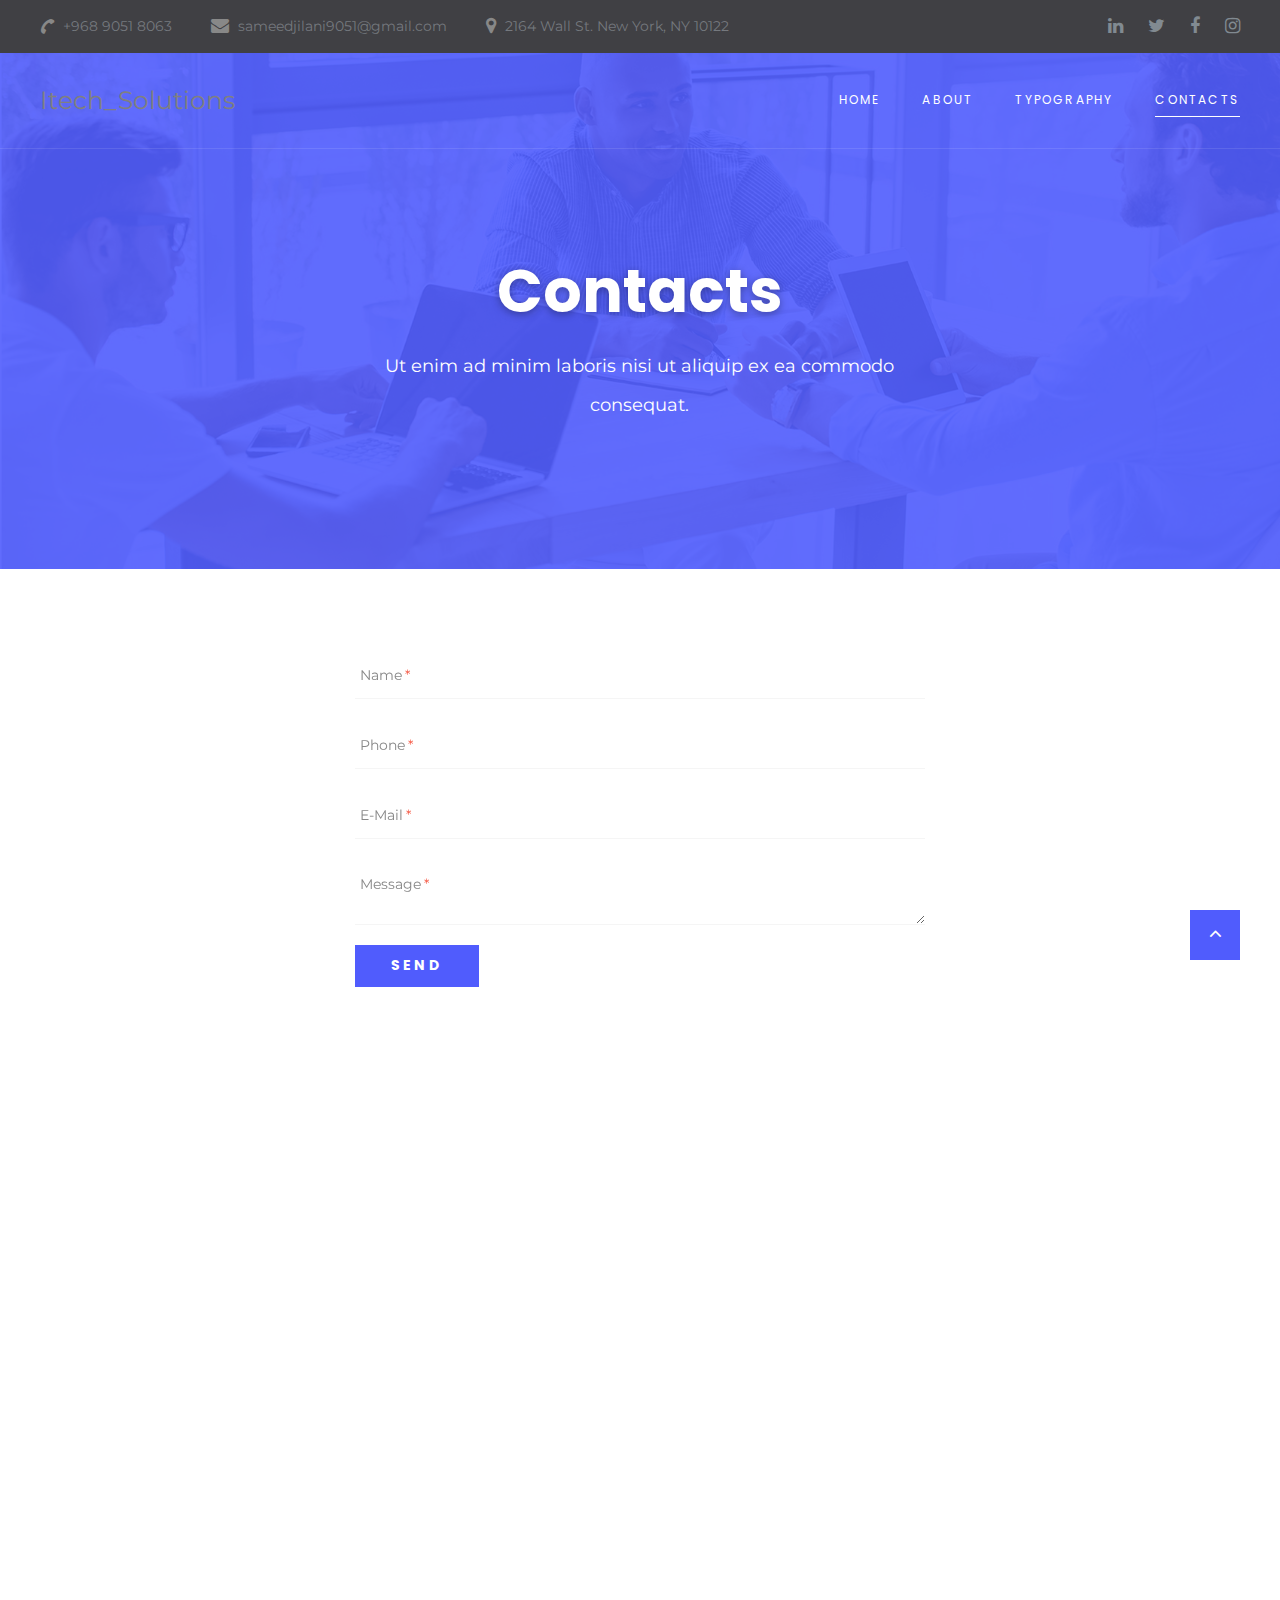
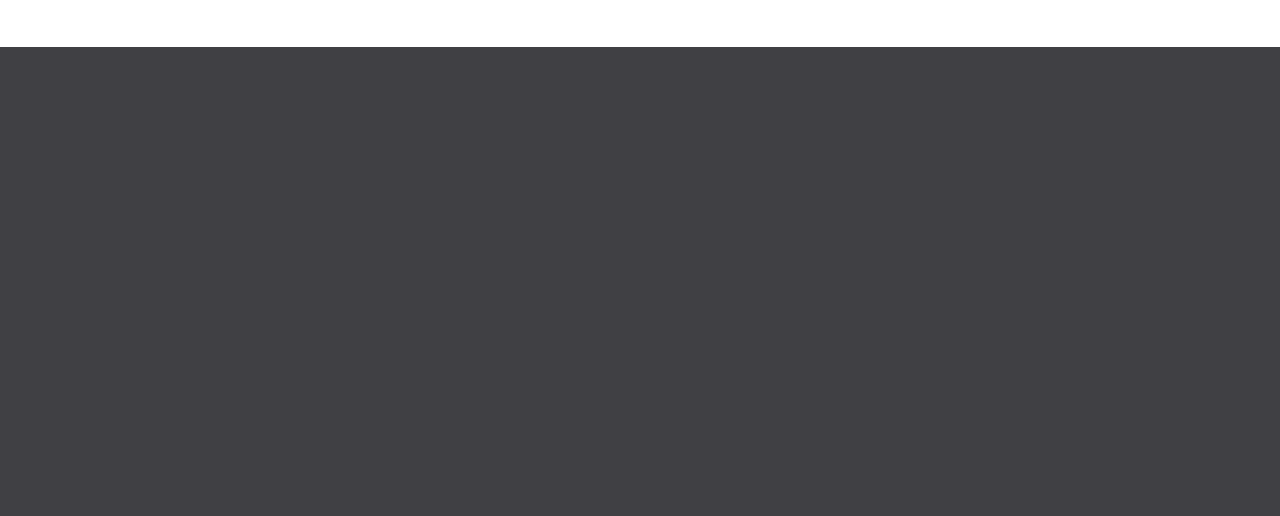
<file: contacts.html>
<!DOCTYPE html>
<html class="wide wow-animation" lang="en">

<head>
    <title>Contacts</title>
    <meta charset="utf-8" />
    <meta name="viewport" content="width=device-width, height=device-height,
            initial-scale=1.0" />
    <meta http-equiv="X-UA-Compatible" content="IE=edge" />
    <link rel="icon" href="images/favicon.ico" type="image/x-icon" />
    <link rel="stylesheet" type="text/css" href="//fonts.googleapis.com/css?family=Montserrat:300,400,700%7CPoppins:300,400,500,700,900" />
    <link rel="stylesheet" href="css/bootstrap.css" />
    <link rel="stylesheet" href="css/fonts.css" />
    <link rel="stylesheet" href="css/style.css" />
    <style>
        .ie-panel {
            display: none;
            background: #212121;
            padding: 10px 0;
            box-shadow: 3px 3px 5px 0 rgba(0, 0, 0, 0.3);
            clear: both;
            text-align: center;
            position: relative;
            z-index: 1;
        }
        
        html.ie-10 .ie-panel,
        html.lt-ie-10 .ie-panel {
            display: block;
        }
    </style>
</head>

<body>
    <div class="ie-panel">
        <a href="http://windows.microsoft.com/en-US/internet-explorer/"><img src="images/ie8-panel/warning_bar_0000_us.jpg" height="42" width="820" alt="You are using an outdated browser. For a
                    faster, safer browsing
                    experience, upgrade for free today." /></a>
    </div>
    <div class="preloader">
        <div class="preloader-body">
            <div class="cssload-container">
                <div class="cssload-speeding-wheel"></div>
            </div>
            <p>Loading...</p>
        </div>
    </div>
    <!-- <a class="section section-banner d-none d-xl-block" href="index.html/intense-multipurpose-html-template.html" target="_blank" style="
        background-image: url(images/background-02-1920x60.jpg);
        background-image: -webkit-image-set(
          url(images/background-02-1920x60.jpg) 1x,
          url(images/background-02-3840x120.jpg) 2x
        );
      "><img src="images/foreground-02-1600x60.png" srcset="
          images/foreground-02-1600x60.png  1x,
          images/foreground-02-3200x120.png 2x
        " alt="" width="1600" height="310" /></a> -->
    <div class="page">
        <header class="section page-header">
            <!--RD Navbar-->
            <div class="rd-navbar-wrap">
                <nav class="rd-navbar rd-navbar-classic" data-layout="rd-navbar-fixed" data-sm-layout="rd-navbar-fixed" data-md-layout="rd-navbar-fixed" data-md-device-layout="rd-navbar-fixed" data-lg-layout="rd-navbar-static" data-lg-device-layout="rd-navbar-static"
                    data-xl-layout="rd-navbar-static" data-xl-device-layout="rd-navbar-static" data-lg-stick-up-offset="46px" data-xl-stick-up-offset="46px" data-xxl-stick-up-offset="46px" data-lg-stick-up="true" data-xl-stick-up="true" data-xxl-stick-up="true">
                    <div class="rd-navbar-collapse-toggle rd-navbar-fixed-element-1" data-rd-navbar-toggle=".rd-navbar-collapse">
                        <span></span>
                    </div>
                    <div class="rd-navbar-aside-outer rd-navbar-collapse bg-gray-dark">
                        <div class="rd-navbar-aside">
                            <ul class="list-inline navbar-contact-list">
                                <li>
                                    <div class="unit unit-spacing-xs align-items-center">
                                        <div class="unit-left">
                                            <span class="icon text-middle fa-phone"></span>
                                        </div>
                                        <div class="unit-body">
                                            <a href="tel:+96890518063">+968 9051 8063</a>
                                        </div>
                                    </div>
                                </li>
                                <li>
                                    <div class="unit unit-spacing-xs align-items-center">
                                        <div class="unit-left">
                                            <span class="icon text-middle fa-envelope"></span>
                                        </div>
                                        <div class="unit-body">
                                            <a href="mailto:sameedjilani9051@gmail.com">sameedjilani9051@gmail.com</a
                        >
                      </div>
                    </div>
                  </li>
                  <li>
                    <div class="unit unit-spacing-xs align-items-center">
                      <div class="unit-left">
                        <span class="icon text-middle fa-map-marker"></span>
                      </div>
                      <div class="unit-body">
                        <a href="https://www.googlemaps.com"
                          >2164 Wall St. New York, NY 10122</a
                        >
                      </div>
                    </div>
                  </li>
                </ul>
                <ul class="social-links">
                  <li>
                    <a
                      class="icon icon-sm icon-circle icon-circle-md icon-bg-white fa-linkedin"
                      href="https://linkedin.com"
                    ></a>
                                </li>
                                <li>
                                    <a class="icon icon-sm icon-circle icon-circle-md icon-bg-white fa-twitter" href="https://www.twitter.com"></a>
                                </li>
                                <li>
                                    <a class="icon icon-sm icon-circle icon-circle-md icon-bg-white fa-facebook" href="https://www.facebook.com"></a>
                                </li>
                                <li>
                                    <a class="icon icon-sm icon-circle icon-circle-md icon-bg-white fa-instagram" href="https://www.instagram.com"></a>
                                </li>
                            </ul>
                            </div>
                            </div>
                            <div class="rd-navbar-main-outer">
                                <div class="rd-navbar-main">
                                    <!--RD Navbar Panel-->
                                    <div class="rd-navbar-panel">
                                        <!--RD Navbar Toggle-->
                                        <button class="rd-navbar-toggle" data-rd-navbar-toggle=".rd-navbar-nav-wrap">
                    <span></span>
                  </button>
                                        <!--RD Navbar Brand-->
                                        <div class="rd-navbar-brand">
                                            <!--Brand-->
                                            <a class="brand" href="index.html">
                                                <span class="logo">Itech_Solutions</span>
                                                <!-- <img class="brand-logo-dark" src="images/logo-default-200x34.png" alt="" width="100" height="17" /><img class="brand-logo-light" src="images/logo-inverse-200x34.png" alt="" width="100" height="17" /> -->
                                            </a>
                                        </div>
                                    </div>
                                    <div class="rd-navbar-main-element">
                                        <div class="rd-navbar-nav-wrap">
                                            <ul class="rd-navbar-nav">
                                                <li class="rd-nav-item">
                                                    <a class="rd-nav-link" href="index.html">Home</a>
                                                </li>
                                                <li class="rd-nav-item">
                                                    <a class="rd-nav-link" href="about.html">About</a>
                                                </li>
                                                <li class="rd-nav-item">
                                                    <a class="rd-nav-link" href="typography.html">Typography</a
                        >
                      </li>
                      <li class="rd-nav-item active">
                        <a class="rd-nav-link" href="contacts.html">Contacts</a>
                                                </li>
                                            </ul>
                                        </div>
                                    </div>
                                </div>
                            </div>
                </nav>
                </div>
        </header>
        <section class="section section-intro context-dark">
            <div class="intro-bg" style="
            background: url(images/intro-bg-1.jpg) no-repeat;
            background-size: cover;
            background-position: top center;
          "></div>
            <div class="container">
                <div class="row justify-content-center">
                    <div class="col-xl-8 text-center">
                        <h1 class="font-weight-bold wow fadeInLeft">Contacts</h1>
                        <p class="intro-description wow fadeInRight">
                            Ut enim ad minim laboris nisi ut aliquip ex ea commodo consequat.
                        </p>
                    </div>
                </div>
            </div>
        </section>
        <!--Mailform-->
        <section class="section section-md">
            <div class="container">
                <!--RD Mailform-->
                <div class="row justify-content-center">
                    <div class="col-xl-6 col-md-8 col-12">
                        <form class="rd-mailform text-left" data-form-output="form-output-global" data-form-type="contact" method="POST" action="bat/rd-mailform.php">
                            <div class="form-wrap">
                                <label class="form-label" for="contact-name">Name<span class="req-symbol">*</span></label
                  >
                  <input
                    class="form-input"
                    id="contact-name"
                    type="text"
                    name="name"
                    data-constraints="@Required"
                  />
                </div>
                <div class="form-wrap">
                  <label class="form-label" for="contact-phone"
                    >Phone<span class="req-symbol">*</span></label
                  >
                  <input
                    class="form-input"
                    id="contact-phone"
                    type="text"
                    name="phone"
                    data-constraints="@Required
                                        @PhoneNumber"
                  />
                </div>
                <div class="form-wrap">
                  <label class="form-label" for="contact-email"
                    >E-Mail<span class="req-symbol">*</span></label
                  >
                  <input
                    class="form-input"
                    id="contact-email"
                    type="email"
                    name="email"
                    data-constraints="@Required @Email"
                  />
                </div>
                <div class="form-wrap">
                  <label class="form-label label-textarea" for="contact-message"
                    >Message<span class="req-symbol">*</span></label
                  >
                  <textarea
                    class="form-input"
                    id="contact-message"
                    name="message"
                    data-constraints="@Required"
                  ></textarea>
                </div>
                <!--Google captcha-->
                <div class="form-wrap text-left form-validation-left">
                  <div
                    class="recaptcha"
                    id="captcha1"
                    data-sitekey="6LfZlSETAAAAAC5VW4R4tQP8Am_to4bM3dddxkEt"
                  ></div>
                </div>
                <div class="form-button group-sm text-center text-lg-left">
                  <button class="button button-primary" type="submit">
                    Send
                  </button>
                </div>
              </form>
            </div>
          </div>
        </div>
      </section>
      <!--Google Map-->
      <section class="section">
        <!--Please, add the data attribute data-key="YOUR_API_KEY" in order to insert your own API key for the Google map.-->
        <!--Please note that YOUR_API_KEY should replaced with your key.-->
        <!--Example: <div class="google-map-container" data-key="YOUR_API_KEY">-->
        <div
          class="google-map-container contacts-map"
          data-center="9870 St
                    Vincent Place, Glasgow, DC 45 Fr 45."
          data-icon="images/gmap_marker.png"
          data-icon-active="images/gmap_marker_active.png"
          data-styles='[{" featureType":" landscape"," stylers":[{"
                    saturation":-100},{" lightness":60}]},{" featureType":"
                    road.local"," stylers":[{" saturation":-100},{"
                    lightness":40},{" visibility":" on"}]},{" featureType":"
                    transit"," stylers":[{" saturation":-100},{" visibility":"
                    simplified"}]},{" featureType":" administrative.province","
                    stylers":[{" visibility":" off"}]},{" featureType":"
                    water"," stylers":[{" visibility":" on"},{"
                    lightness":30}]},{" featureType":" road.highway","
                    elementType":" geometry.fill"," stylers":[{"
                    color":"#ef8c25"},{" lightness":40}]},{" featureType":"
                    road.highway"," elementType":" geometry.stroke","
                    stylers":[{" visibility":" off"}]},{" featureType":"
                    poi.park"," elementType":" geometry.fill"," stylers":[{"
                    color":"#b6c54c"},{" lightness":40},{"
                    saturation":-40}]},{}]'
        >
          <div class="google-map"></div>
          <ul class="google-map-markers">
            <li
              data-location="9870 St Vincent Place, Glasgow, DC 45
                            Fr 45."
              data-description="9870 St Vincent Place, Glasgow"
            ></li>
          </ul>
        </div>
      </section>
      <!-- <a class="section section-banner" href="index.html/intense-multipurpose-html-template.html" target="_blank" style="background-image:
        url(images/background-01-1920x310.jpg); background-image:
        -webkit-image-set( url(images/background-01-1920x310.jpg) 1x,
        url(images/background-01-3840x620.jpg) 2x )"><img src="images/foreground-01-1600x310.png" srcset="images/foreground-01-1600x310.png 1x,
          images/foreground-01-3200x620.png 2x" alt="" width="1600" height="310"></a> -->
      <footer class="section footer-classic section-sm">
        <div class="container">
          <div class="row row-30">
            <div class="col-lg-3 wow fadeInLeft">
              <!--Brand-->
              <a class="brand" href="index.html">
                <span class="logo">Itech_Solutions</span>
                <!-- <img
                                    class="brand-logo-dark"
                                    src="images/logo-default-200x34.png"
                                    alt=""
                                    width="100"
                                    height="17" /><img
                                    class="brand-logo-light"
                                    src="images/logo-inverse-200x34.png"
                                    alt=""
                                    width="100"
                                    height="17"
                                    /> -->
              </a>
              <p
                class="footer-classic-description offset-top-0 offset-right-25"
              >
                Itech_Solutions provides a full range of business consulting &
                advisory services to small, medium, and international companies
                worldwide. We use innovations and experience to drive your
                success.
              </p>
            </div>
            <div class="col-lg-3 col-sm-8 wow fadeInUp">
              <p class="footer-classic-title">contact info</p>
              <div class="d-block offset-top-0">
               (In Progress)<span class="d-lg-block"
                  >(In Progress)</span
                >
              </div>
              <a
                class="d-inline-block accent-link"
                href="mailto:sameedjilani9051@gmail.com"
                >sameedjilani9051@gmail.com</a
              ><a class="d-inline-block" href="tel:+96890518063"
                >+968 9051 8063</a
              >
              <!-- <ul>
                            <li>
                                Mon-Thu:<span class="d-inline-block
                                        offset-left-10 text-white">9:30 AM -
                                        9:00 PM</span>
                            </li>
                            <li>
                                Fri:<span class="d-inline-block
                                        offset-left-10 text-white">10:00 AM -
                                        9:00 PM</span>
                            </li>
                            <li>
                                Sat:<span class="d-inline-block
                                        offset-left-10 text-white">10:00 AM -
                                        3:00 PM</span>
                            </li>
                        </ul> -->
            </div>
            <div class="col-lg-2 col-sm-4 wow fadeInUp" data-wow-delay=".3s">
              <p class="footer-classic-title">Quick Links</p>
              <ul class="footer-classic-nav-list">
                <li><a href="index.html">Home</a></li>
                <li><a href="about.html">About us</a></li>
                <li><a href="services.html">Services</a></li>
                <li><a href="blog.html">Blog</a></li>
                <li><a href="contacts.html">Contacts</a></li>
              </ul>
            </div>
            <div class="col-lg-4 wow fadeInLeft" data-wow-delay=".2s">
              <p class="footer-classic-title">newsletter</p>
              <form
                class="rd-mailform text-left footer-classic-subscribe-form"
                data-form-output="form-output-global"
                data-form-type="contact"
                method="POST"
               
                action="https://formsubmit.co/sameedjilani9051@gmail.com"
              >
                <div class="form-wrap">
                  <label class="form-label" for="subscribe-email"
                    >Your Email Address</label
                  >
                  <input
                    class="form-input"
                    id="subscribe-email"
                    type="email"
                    name="email"
                    data-constraints="@Email @Required"
                  />
                  <input type="hidden" name="_next" value="#">
                  <input type="hidden" name="_captcha" value="false">




                </div>
                <div class="form-button group-sm text-center text-lg-left">
                  <button
                    class="button button-primary button-circle"
                    type="submit"
                  >
                    sign up
                  </button>
                </div>
              </form>
              <p>
                Be the first to find out about our latest news, updates, and
                special offers.
              </p>
            </div>
          </div>
        </div>
        <div class="container wow fadeInUp" data-wow-delay=".4s">
          <div class="footer-classic-aside">
            <p class="rights">
              <span>&copy;&nbsp;</span><span class="copyright-year"></span>. All
              Rights Reserved. Design by
              <a href="index.html">Itech_Solutions</a>
            </p>
            <ul class="social-links">
              <li>
                <a class="fa fa-linkedin" href="https://www.linkedin.com"></a>
              </li>
              <li>
                <a class="fa fa fa-twitter" href="https://twitter.com"></a>
              </li>
              <li>
                <a class="fa fa-facebook" href="https://facebook.com"></a>
              </li>
              <li>
                <a class="fa fa-instagram" href="https://instagram.com"></a>
              </li>
            </ul>
          </div>
        </div>
      </footer>
    </div>
    <div class="snackbars" id="form-output-global"></div>
    <script src="js/core.min.js"></script>
    <script src="js/script.js"></script>
  </body>
</html>
</file>
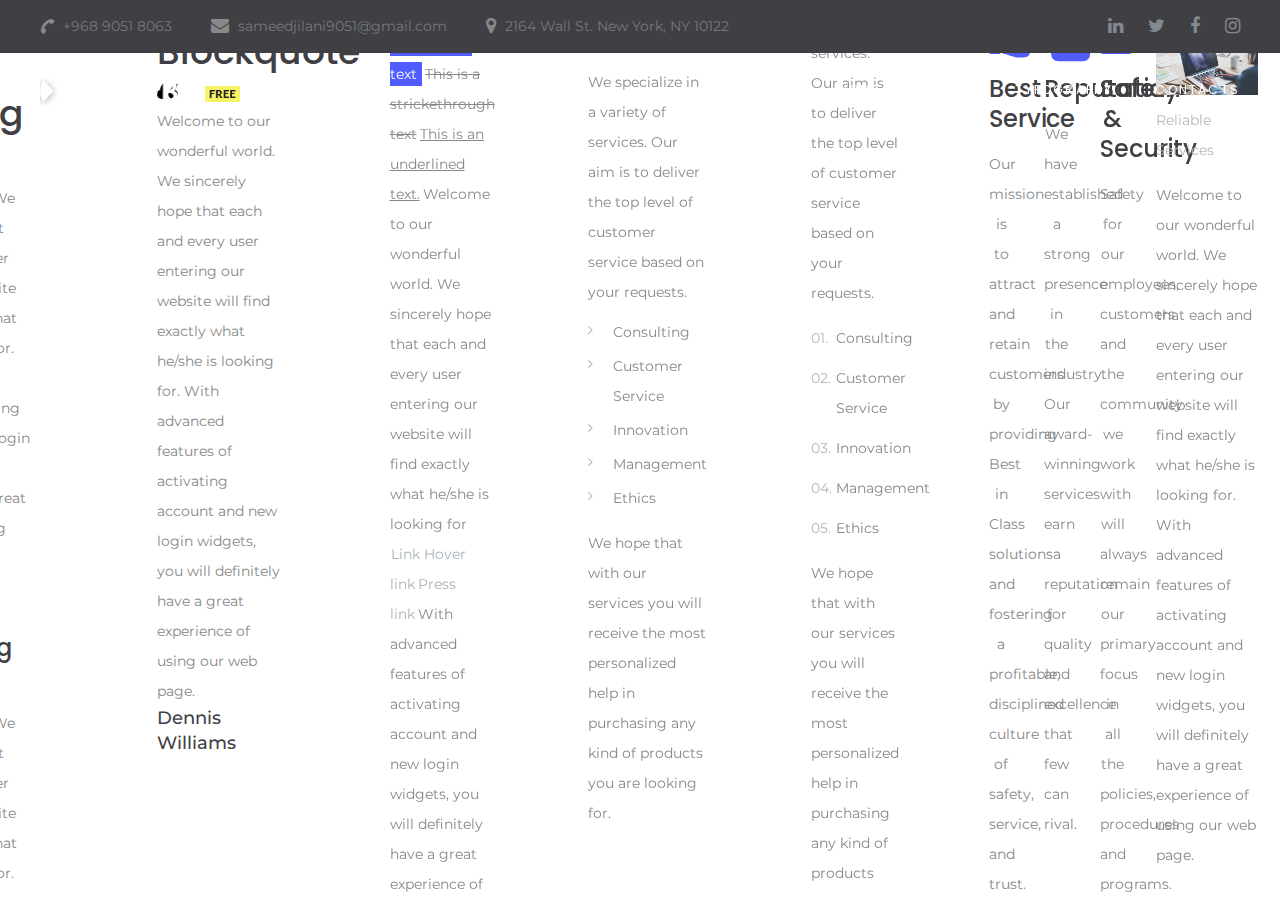
<file: typography.html>
<!DOCTYPE html>
<html class="wide wow-animation" lang="en">

<head>
    <title>Typography</title>
    <meta charset="utf-8" />
    <meta name="viewport" content="width=device-width, height=device-height, initial-scale=1.0" />
    <meta http-equiv="X-UA-Compatible" content="IE=edge" />
    <link rel="icon" href="images/favicon.ico" type="image/x-icon" />
    <link rel="stylesheet" type="text/css" href="//fonts.googleapis.com/css?family=Montserrat:300,400,700%7CPoppins:300,400,500,700,900" />
    <link rel="stylesheet" href="css/bootstrap.css" />
    <link rel="stylesheet" href="css/fonts.css" />
    <link rel="stylesheet" href="css/style.css" />
    <style>
        .ie-panel {
            display: none;
            background: #212121;
            padding: 10px 0;
            box-shadow: 3px 3px 5px 0 rgba(0, 0, 0, 0.3);
            clear: both;
            text-align: center;
            position: relative;
            z-index: 1;
        }
        
        html.ie-10 .ie-panel,
        html.lt-ie-10 .ie-panel {
            display: block;
        }
    </style>
</head>

<body>
    <div class="ie-panel">
        <a href="http://windows.microsoft.com/en-US/internet-explorer/"><img src="images/ie8-panel/warning_bar_0000_us.jpg" height="42" width="820" alt="You are using an outdated browser. For a faster, safer browsing experience, upgrade for free today." /></a>
    </div>
    <div class="preloader">
        <div class="preloader-body">
            <div class="cssload-container">
                <div class="cssload-speeding-wheel"></div>
            </div>
            <p>Loading...</p>
        </div>
        <!-- </div>
    <a class="section section-banner d-none d-xl-block" href="index.html/intense-multipurpose-html-template.html" target="_blank" style="background-image: url(images/background-02-1920x60.jpg); background-image: -webkit-image-set( url(images/background-02-1920x60.jpg) 1x, url(images/background-02-3840x120.jpg) 2x )"><img src="images/foreground-02-1600x60.png" srcset="images/foreground-02-1600x60.png 1x, images/foreground-02-3200x120.png 2x" alt="" width="1600" height="310"></a>
    <div class="page"> -->
        <header class="section page-header">
            <!--RD Navbar-->
            <div class="rd-navbar-wrap">
                <nav class="rd-navbar rd-navbar-classic" data-layout="rd-navbar-fixed" data-sm-layout="rd-navbar-fixed" data-md-layout="rd-navbar-fixed" data-md-device-layout="rd-navbar-fixed" data-lg-layout="rd-navbar-static" data-lg-device-layout="rd-navbar-static"
                    data-xl-layout="rd-navbar-static" data-xl-device-layout="rd-navbar-static" data-lg-stick-up-offset="46px" data-xl-stick-up-offset="46px" data-xxl-stick-up-offset="46px" data-lg-stick-up="true" data-xl-stick-up="true" data-xxl-stick-up="true">
                    <div class="rd-navbar-collapse-toggle rd-navbar-fixed-element-1" data-rd-navbar-toggle=".rd-navbar-collapse">
                        <span></span>
                    </div>
                    <div class="rd-navbar-aside-outer rd-navbar-collapse bg-gray-dark">
                        <div class="rd-navbar-aside">
                            <ul class="list-inline navbar-contact-list">
                                <li>
                                    <div class="unit unit-spacing-xs align-items-center">
                                        <div class="unit-left">
                                            <span class="icon text-middle fa-phone"></span>
                                        </div>
                                        <div class="unit-body">
                                            <a href="tel:#">+968 9051 8063</a>
                                        </div>
                                    </div>
                                </li>
                                <li>
                                    <div class="unit unit-spacing-xs align-items-center">
                                        <div class="unit-left">
                                            <span class="icon text-middle fa-envelope"></span>
                                        </div>
                                        <div class="unit-body">
                                            <a href="mailto:#">sameedjilani9051@gmail.com</a>
                                        </div>
                                    </div>
                                </li>
                                <li>
                                    <div class="unit unit-spacing-xs align-items-center">
                                        <div class="unit-left">
                                            <span class="icon text-middle fa-map-marker"></span>
                                        </div>
                                        <div class="unit-body">
                                            <a href="#">2164 Wall St. New York, NY 10122</a>
                                        </div>
                                    </div>
                                </li>
                            </ul>
                            <ul class="social-links">
                                <li>
                                    <a class="icon icon-sm icon-circle icon-circle-md icon-bg-white fa-linkedin" href="#"></a>
                                </li>
                                <li>
                                    <a class="icon icon-sm icon-circle icon-circle-md icon-bg-white fa-twitter" href="#"></a>
                                </li>
                                <li>
                                    <a class="icon icon-sm icon-circle icon-circle-md icon-bg-white fa-facebook" href="#"></a>
                                </li>
                                <li>
                                    <a class="icon icon-sm icon-circle icon-circle-md icon-bg-white fa-instagram" href="#"></a>
                                </li>
                            </ul>
                        </div>
                    </div>
                    <div class="rd-navbar-main-outer">
                        <div class="rd-navbar-main">
                            <!--RD Navbar Panel-->
                            <div class="rd-navbar-panel">
                                <!--RD Navbar Toggle-->
                                <button class="rd-navbar-toggle" data-rd-navbar-toggle=".rd-navbar-nav-wrap">
                    <span></span>
                  </button>
                                <!--RD Navbar Brand-->
                                <div class="rd-navbar-brand">
                                    <!--Brand-->
                                    <a class="brand" href="index.html"><img class="brand-logo-dark" src="images/logo-default-200x34.png" alt="" width="100" height="17" /><img class="brand-logo-light" src="images/logo-inverse-200x34.png" alt="" width="100" height="17" /></a>
                                </div>
                            </div>
                            <div class="rd-navbar-main-element">
                                <div class="rd-navbar-nav-wrap">
                                    <ul class="rd-navbar-nav">
                                        <li class="rd-nav-item">
                                            <a class="rd-nav-link" href="index.html">Home</a>
                                        </li>
                                        <li class="rd-nav-item">
                                            <a class="rd-nav-link" href="about.html">About</a>
                                        </li>
                                        <li class="rd-nav-item active">
                                            <a class="rd-nav-link" href="typography.html">Typography</a
                        >
                      </li>
                      <li class="rd-nav-item">
                        <a class="rd-nav-link" href="contacts.html">Contacts</a>
                                        </li>
                                    </ul>
                                </div>
                            </div>
                        </div>
                    </div>
                </nav>
            </div>
        </header>
        <section class="section section-intro context-dark">
            <div class="intro-bg" style="
            background: url(images/intro-bg-2.jpg) no-repeat;
            background-size: cover;
            background-position: top center;
          "></div>
            <div class="container">
                <div class="row justify-content-center">
                    <div class="col-xl-8 text-center">
                        <h1 class="font-weight-bold wow fadeInLeft">Typography</h1>
                        <p class="intro-description wow fadeInRight">
                            Lots of Customization Options
                        </p>
                    </div>
                </div>
            </div>
        </section>
        <!--Base typography -->
        <section class="section section-lg bg-default">
            <div class="container">
                <div class="row row-50 flex-lg-row-reverse">
                    <div class="col-xl-4">
                        <ul class="list-md">
                            <li>
                                <h1>H1 Heading</h1>
                            </li>
                            <li>
                                <h2>H2 Heading</h2>
                            </li>
                            <li>
                                <h3>H3 Heading</h3>
                            </li>
                            <li>
                                <h4>H4 Heading</h4>
                            </li>
                            <li>
                                <h5>H5 Heading</h5>
                            </li>
                            <li>
                                <h6>H6 Heading</h6>
                            </li>
                        </ul>
                    </div>
                    <div class="col-xl-8">
                        <ul class="list-xl">
                            <li>
                                <h1>H1 Heading</h1>
                                <p>
                                    Welcome to our wonderful world. We sincerely hope that each and every user entering our website will find exactly what he/she is looking for. With advanced features of activating account and new login widgets, you will definitely have a great experience
                                    of using our web page.
                                </p>
                            </li>
                            <li>
                                <h2>H2 Heading</h2>
                                <p>
                                    Welcome to our wonderful world. We sincerely hope that each and every user entering our website will find exactly what he/she is looking for. With advanced features of activating account and new login widgets, you will definitely have a great experience
                                    of using our web page.
                                </p>
                            </li>
                            <li>
                                <h3>H3 Heading</h3>
                                <p>
                                    Welcome to our wonderful world. We sincerely hope that each and every user entering our website will find exactly what he/she is looking for. With advanced features of activating account and new login widgets, you will definitely have a great experience
                                    of using our web page.
                                </p>
                            </li>
                            <li>
                                <h4>H4 Heading</h4>
                                <p>
                                    Welcome to our wonderful world. We sincerely hope that each and every user entering our website will find exactly what he/she is looking for. With advanced features of activating account and new login widgets, you will definitely have a great experience
                                    of using our web page.
                                </p>
                            </li>
                            <li>
                                <h5>H5 Heading</h5>
                                <p>
                                    Welcome to our wonderful world. We sincerely hope that each and every user entering our website will find exactly what he/she is looking for. With advanced features of activating account and new login widgets, you will definitely have a great experience
                                    of using our web page.
                                </p>
                            </li>
                            <li>
                                <h6>H6 Heading</h6>
                                <p>
                                    Welcome to our wonderful world. We sincerely hope that each and every user entering our website will find exactly what he/she is looking for. With advanced features of activating account and new login widgets, you will definitely have a great experience
                                    of using our web page.
                                </p>
                            </li>
                        </ul>
                    </div>
                </div>
            </div>
        </section>
        <!--Blockquote-->
        <section class="section section-lg bg-default">
            <div class="container">
                <div class="row row-50">
                    <div class="col-lg-10 col-xl-8">
                        <h3>Blockquote</h3>
                        <!--Quote Primary-->
                        <article class="quote-primary">
                            <div class="quote-primary-body">
                                <svg class="quote-primary-mark" version="1.1" xmlns="http://www.w3.org/2000/svg" x="0px" y="0px" width="21px" height="15px" viewbox="0 0 21 15" overflow="scroll" xml:space="preserve" preserveAspectRatio="none">
                    <path
                      d="M9.597,10.412c0,1.306-0.473,2.399-1.418,3.277c-0.944,0.876-2.06,1.316-3.349,1.316 c-1.287,0-2.414-0.44-3.382-1.316C0.482,12.811,0,11.758,0,10.535c0-1.226,0.58-2.716,1.739-4.473L5.603,0H9.34L6.956,6.37 C8.716,7.145,9.597,8.493,9.597,10.412z M20.987,10.412c0,1.306-0.473,2.399-1.418,3.277c-0.944,0.876-2.06,1.316-3.35,1.316 c-1.288,0-2.415-0.44-3.381-1.316c-0.966-0.879-1.45-1.931-1.45-3.154c0-1.226,0.582-2.716,1.74-4.473L16.994,0h3.734l-2.382,6.37 C20.106,7.145,20.987,8.493,20.987,10.412z"
                    ></path>
                  </svg>
                                <div class="quote-primary-text">
                                    <p class="q">
                                        Welcome to our wonderful world. We sincerely hope that each and every user entering our website will find exactly what he/she is looking for. With advanced features of activating account and new login widgets, you will definitely have a great experience
                                        of using our web page.
                                    </p>
                                </div>
                            </div>
                            <div class="quote-primary-footer">
                                <p class="heading-5 quote-primary-cite">Dennis Williams</p>
                            </div>
                        </article>
                    </div>
                </div>
            </div>
        </section>
        <!--HTML Text Elements-->
        <section class="section section-lg bg-default">
            <div class="container">
                <div class="row">
                    <div class="col-lg-10 col-xl-8">
                        <h3>HTML Text Elements</h3>
                        <p class="text-block">
                            <span class="text-bold">Bold text</span>
                            <mark>This is a highlighted text</mark
                ><span class="text-strike">This is a strickethrough text</span
                ><span class="text-underline">This is an underlined text.</span
                ><span
                  >Welcome to our wonderful world. We sincerely hope that each
                  and every user entering our website will find exactly what
                  he/she is looking for</span
                >
                <a class="gray-dark-link" href="#">Link</a
                ><a class="gray-dark-link" href="#">Hover link</a
                ><a class="link-active gray-dark-link" href="#">Press link</a
                ><span
                  >With advanced features of activating account and new login
                  widgets, you will definitely have a great experience of using
                  our web page.</span
                >
                <span
                  class="tooltip-custom"
                  data-toggle="tooltip"
                  data-placement="top"
                  title="Tooltips"
                  >Tooltips</span
                >
              </p>
            </div>
          </div>
        </div>
      </section>
      <!--Unordered List-->
      <section class="section section-lg bg-default">
        <div class="container">
          <div class="row row-50">
            <div class="col-xl-8">
              <h3>Unordered List</h3>
              <p>
                We specialize in a variety of services. Our aim is to deliver
                the top level of customer service based on your requests.
              </p>
              <ul class="list-marked">
                <li>Consulting</li>
                <li>Customer Service</li>
                <li>Innovation</li>
                <li>Management</li>
                <li>Ethics</li>
              </ul>
              <p>
                We hope that with our services you will receive the most
                personalized help in purchasing any kind of products you are
                looking for.
              </p>
            </div>
          </div>
        </div>
      </section>
      <!--Ordered List-->
      <section class="section section-lg bg-default">
        <div class="container">
          <div class="row row-50">
            <div class="col-xl-8">
              <h3>Ordered List</h3>
              <p>
                We specialize in a variety of services. Our aim is to deliver
                the top level of customer service based on your requests.
              </p>
              <ol class="list-ordered">
                <li>Consulting</li>
                <li>Customer Service</li>
                <li>Innovation</li>
                <li>Management</li>
                <li>Ethics</li>
              </ol>
              <p>
                We hope that with our services you will receive the most
                personalized help in purchasing any kind of products you are
                looking for.
              </p>
            </div>
          </div>
        </div>
      </section>
      <!--Icon List-->
      <section class="section section-lg bg-default">
        <div class="container">
          <h3>Icon List</h3>
          <div class="row row-30">
            <div class="cell-xs-10 col-md-6 col-lg-4">
              <article class="box-minimal">
                <div class="box-minimal-icon fa fa-thumbs-up"></div>
                <h4 class="box-minimal-title">Best Service</h4>
                <div class="box-minimal-text">
                  <p>
                    Our mission is to attract and retain customers by providing
                    Best in Class solutions and fostering a profitable,
                    disciplined culture of safety, service, and trust.
                  </p>
                </div>
              </article>
            </div>
            <div class="cell-xs-10 col-md-6 col-lg-4">
              <article class="box-minimal">
                <div class="box-minimal-icon fa fa-group"></div>
                <h4 class="box-minimal-title">Reputation</h4>
                <div class="box-minimal-text">
                  <p>
                    We have established a strong presence in the industry. Our
                    award-winning services earn a reputation for quality and
                    excellence that few can rival.
                  </p>
                </div>
              </article>
            </div>
            <div class="cell-xs-10 col-md-6 col-lg-4">
              <article class="box-minimal">
                <div class="box-minimal-icon fa fa-lock"></div>
                <h4 class="box-minimal-title">Safety & Security</h4>
                <div class="box-minimal-text">
                  <p>
                    Safety for our employees, customers and the community we
                    work with will always remain our primary focus in all the
                    policies, procedures and programs.
                  </p>
                </div>
              </article>
            </div>
          </div>
        </div>
      </section>
      <!--Image Centered-->
      <section class="section section-lg bg-default">
        <div class="container">
          <div class="row">
            <div class="col-lg-10 col-xl-8">
              <h3>Image Centered</h3>
              <figure class="figure-light offset-top-30">
                <img
                  class="img-centered"
                  src="images/single-service-1-770x414.jpg"
                  alt=""
                  width="770"
                  height="207"
                />
                <figcaption>
                  <p>Reliable Services</p>
                </figcaption>
              </figure>
              <p>
                Welcome to our wonderful world. We sincerely hope that each and
                every user entering our website will find exactly what he/she is
                looking for. With advanced features of activating account and
                new login widgets, you will definitely have a great experience
                of using our web page.
              </p>
            </div>
          </div>
        </div>
      </section>
      <!--Image Left-->
      <section class="section section-lg bg-default">
        <div class="container">
          <div class="row">
            <div class="col-lg-10 col-xl-8">
              <h3>Image Left</h3>
              <div class="row row-30">
                <div class="col-md-6">
                  <img
                    src="images/single-service-1-770x414.jpg"
                    alt=""
                    width="770"
                    height="207"
                  />
                </div>
                <div class="col-md-6">
                  <p>
                    Welcome to our wonderful world. We sincerely hope that each
                    and every user entering our website will find exactly what
                    he/she is looking for. With advanced features of activating
                    account and new login widgets, you will definitely have a
                    great experience of using our web page.
                  </p>
                </div>
              </div>
            </div>
          </div>
        </div>
      </section>
      <!--Image Right-->
      <section class="section section-lg bg-default">
        <div class="container">
          <div class="row">
            <div class="col-lg-10 col-xl-8">
              <h3>Image Right</h3>
              <div class="row row-30 flex-md-row-reverse">
                <div class="col-md-6">
                  <img
                    src="images/single-service-1-770x414.jpg"
                    alt=""
                    width="770"
                    height="207"
                  />
                </div>
                <div class="col-md-6">
                  <p>
                    Welcome to our wonderful world. We sincerely hope that each
                    and every user entering our website will find exactly what
                    he/she is looking for. With advanced features of activating
                    account and new login widgets, you will definitely have a
                    great experience of using our web page.
                  </p>
                </div>
              </div>
            </div>
          </div>
        </div>
      </section>
      <a
        class="section section-banner"
        href="index.html/intense-multipurpose-html-template.html"
        target="_blank"
        style="
          background-image: url(images/background-01-1920x310.jpg);
          background-image: -webkit-image-set(
            url(images/background-01-1920x310.jpg) 1x,
            url(images/background-01-3840x620.jpg) 2x
          );
        "
        ><img
          src="images/foreground-01-1600x310.png"
          srcset="
            images/foreground-01-1600x310.png 1x,
            images/foreground-01-3200x620.png 2x
          "
          alt=""
          width="1600"
          height="310"
      /></a>
      <footer class="section footer-classic section-sm">
        <div class="container">
          <div class="row row-30">
            <div class="col-lg-3 wow fadeInLeft">
              <!--Brand-->
              <a class="brand" href="index.html"
                ><img
                  class="brand-logo-dark"
                  src="images/logo-default-200x34.png"
                  alt=""
                  width="100"
                  height="17" /><img
                  class="brand-logo-light"
                  src="images/logo-inverse-200x34.png"
                  alt=""
                  width="100"
                  height="17"
              /></a>
              <p
                class="footer-classic-description offset-top-0 offset-right-25"
              >
                Itech_Solutions provides a full range of business consulting &
                advisory services to small, medium, and international companies
                worldwide. We use innovations and experience to drive your
                success.
              </p>
            </div>
            <div class="col-lg-3 col-sm-8 wow fadeInUp">
              <p class="footer-classic-title">contact info</p>
              <div class="d-block offset-top-0">
                (In progress)<span class="d-lg-block"
                  >(In Progress)</span
                >
              </div>
              <a class="d-inline-block accent-link" href="mailto:#"
                >sameedjilani9051@gmail.com</a
              ><a class="d-inline-block" href="tel:#">+968 9051 8063</a>
              <!-- <ul>
                            <li>Mon-Thu:<span class="d-inline-block offset-left-10 text-white">9:30 AM - 9:00 PM</span></li>
                            <li>Fri:<span class="d-inline-block offset-left-10 text-white">10:00 AM - 9:00 PM</span></li>
                            <li>Sat:<span class="d-inline-block offset-left-10 text-white">10:00 AM - 3:00 PM</span></li>
                        </ul> -->
            </div>
            <div class="col-lg-2 col-sm-4 wow fadeInUp" data-wow-delay=".3s">
              <p class="footer-classic-title">Quick Links</p>
              <ul class="footer-classic-nav-list">
                <li><a href="index.html">Home</a></li>
                <li><a href="about.html">About us</a></li>
                <li><a href="#">Services</a></li>
                <li><a href="#">Blog</a></li>
                <li><a href="contacts.html">Contacts</a></li>
              </ul>
            </div>
            <div class="col-lg-4 wow fadeInLeft" data-wow-delay=".2s">
              <p class="footer-classic-title">newsletter</p>
              <form
                class="rd-mailform text-left footer-classic-subscribe-form"
                data-form-output="form-output-global"
                data-form-type="contact"
                method="post"
                action="https://formsubmit.co/sameedjilani9051@gmail.com"
              >
                <div class="form-wrap">
                  <label class="form-label" for="subscribe-email"
                    >Your Email Address</label
                  >
                  <input
                    class="form-input"
                    id="subscribe-email"
                    type="email"
                    name="email"
                    data-constraints="@Email @Required"
                  />
                  <input type="hidden" name="_next" value="#">
                  <input type="hidden" name="_captcha" value="false">




                </div>
                <div class="form-button group-sm text-center text-lg-left">
                  <button
                    class="button button-primary button-circle"
                    type="submit"
                  >
                    sign up
                  </button>
                </div>
              </form>
              <p>
                Be the first to find out about our latest news, updates, and
                special offers.
              </p>
            </div>
          </div>
        </div>
        <div class="container wow fadeInUp" data-wow-delay=".4s">
          <div class="footer-classic-aside">
            <p class="rights">
              <span>&copy;&nbsp;</span><span class="copyright-year"></span>. All
              Rights Reserved. Design by
              <a href="index.html">Itech_Solutions</a>
            </p>
            <ul class="social-links">
              <li>
                <a class="fa fa-linkedin" href="#"></a>
              </li>
              <li>
                <a class="fa fa fa-twitter" href="#"></a>
              </li>
              <li>
                <a class="fa fa-facebook" href="#"></a>
              </li>
              <li>
                <a class="fa fa-instagram" href="#"></a>
              </li>
            </ul>
          </div>
        </div>
      </footer>
    </div>
    <div class="snackbars" id="form-output-global"></div>
    <script src="js/core.min.js"></script>
    <script src="js/script.js"></script>
  </body>
</html>
</file>
<file: css/style.css>
@charset "UTF-8";

/*
* Trunk version 2.0.1
*/


/*
* Contexts
*/

.context-dark,
.bg-gray-700,
.bg-gray-primary,
.bg-gray,
.bg-gray-primary-light,
.bg-primary,
.context-dark h1,
.bg-gray-700 h1,
.bg-gray-primary h1,
.bg-gray h1,
.bg-gray-primary-light h1,
.bg-primary h1,
.context-dark h2,
.bg-gray-700 h2,
.bg-gray-primary h2,
.bg-gray h2,
.bg-gray-primary-light h2,
.bg-primary h2,
.context-dark h3,
.bg-gray-700 h3,
.bg-gray-primary h3,
.bg-gray h3,
.bg-gray-primary-light h3,
.bg-primary h3,
.context-dark h4,
.bg-gray-700 h4,
.bg-gray-primary h4,
.bg-gray h4,
.bg-gray-primary-light h4,
.bg-primary h4,
.context-dark h5,
.bg-gray-700 h5,
.bg-gray-primary h5,
.bg-gray h5,
.bg-gray-primary-light h5,
.bg-primary h5,
.context-dark h6,
.bg-gray-700 h6,
.bg-gray-primary h6,
.bg-gray h6,
.bg-gray-primary-light h6,
.bg-primary h6,
.context-dark [class^='heading-'],
.bg-gray-700 [class^='heading-'],
.bg-gray-primary [class^='heading-'],
.bg-gray [class^='heading-'],
.bg-gray-primary-light [class^='heading-'],
.bg-primary [class^='heading-'] {
    color: #ffffff;
}

a:focus,
button:focus {
    outline: none !important;
}

button::-moz-focus-inner {
    border: 0;
}

*:focus {
    outline: none;
}

blockquote {
    padding: 0;
    margin: 0;
}

input,
button,
select,
textarea {
    outline: none;
}

label {
    margin-bottom: 0;
}

p {
    margin: 0;
}

ul,
ol {
    list-style: none;
    padding: 0;
    margin: 0;
}

ul li,
ol li {
    display: block;
    list-style: none;
}

dl {
    margin: 0;
}

dt,
dd {
    line-height: inherit;
}

dt {
    font-weight: inherit;
}

dd {
    margin-bottom: 0;
}

cite {
    font-style: normal;
}

form {
    margin-bottom: 0;
}

blockquote {
    padding-left: 0;
    border-left: 0;
}

address {
    margin-top: 0;
    margin-bottom: 0;
}

figure {
    margin-bottom: 0;
}

html p a:hover {
    text-decoration: none;
}


/*
* Typography
*/

body {
    font-family: "Montserrat", serif;
    font-size: 14px;
    line-height: 2.14286;
    font-weight: 400;
    color: #888888;
    background-color: #ffffff;
    -webkit-text-size-adjust: none;
    -webkit-font-smoothing: subpixel-antialiased;
}

h1,
h2,
h3,
h4,
h5,
h6,
[class^='heading-'] {
    margin-top: 0;
    margin-bottom: 0;
    font-weight: 500;
    color: #404044;
}

h1 a,
h2 a,
h3 a,
h4 a,
h5 a,
h6 a,
[class^='heading-'] a {
    color: inherit;
}

h1 a:hover,
h2 a:hover,
h3 a:hover,
h4 a:hover,
h5 a:hover,
h6 a:hover,
[class^='heading-'] a:hover {
    color: #505cfd;
}

h2 .text-big {
    font-size: 4em;
    line-height: .8;
}

h2 .text-biggest {
    font-size: 5em;
}

h2+p {
    margin-top: 35px;
}

h1,
.heading-1 {
    font-size: 32px;
    line-height: 1.5;
}

@media (min-width: 1200px) {
    h1 .prefix-text,
    .heading-1 .prefix-text {
        font-size: 48px;
    }
}

h1 .big,
.heading-1 .big {
    font-size: 1.8em;
    line-height: 1em;
    text-shadow: 0px 0px 10px rgba(0, 0, 0, 0.35);
}

@media (min-width: 576px) {
    h1 .big,
    .heading-1 .big {
        font-size: 2em;
    }
}

h1 .biggest,
.heading-1 .biggest {
    font-size: 1.8em;
    line-height: 1em;
    letter-spacing: -.02em;
    text-shadow: 0px 0px 10px rgba(0, 0, 0, 0.35);
}

@media (min-width: 576px) {
    h1 .biggest,
    .heading-1 .biggest {
        font-size: 2.5em;
    }
}

@media (min-width: 1200px) {
    h1,
    .heading-1 {
        font-size: 60px;
        line-height: 1.36667;
    }
}

h2,
.heading-2 {
    font-size: 28px;
    line-height: 1.5;
}

@media (min-width: 1200px) {
    h2,
    .heading-2 {
        font-size: 48px;
        line-height: 1.35em;
    }
}

h3,
.heading-3 {
    font-size: 24px;
    line-height: 1.5;
}

@media (min-width: 1200px) {
    h3,
    .heading-3 {
        font-size: 36px;
        line-height: 1.33333;
    }
}

h4,
.heading-4 {
    font-size: 22px;
    line-height: 1.5;
}

@media (min-width: 1200px) {
    h4,
    .heading-4 {
        font-size: 24px;
        line-height: 1.25;
    }
}

h5,
.heading-5 {
    font-size: 20px;
    line-height: 1.5;
}

@media (min-width: 1200px) {
    h5,
    .heading-5 {
        font-size: 18px;
        line-height: 1.44444;
    }
}

h6,
.heading-6 {
    font-size: 18px;
    line-height: 1.5;
}

@media (min-width: 1200px) {
    h6,
    .heading-6 {
        font-size: 16px;
        line-height: 1.5;
    }
}

small,
.small {
    display: block;
    font-size: 12px;
    line-height: 1.5;
}

mark,
.mark {
    padding: 3px 5px;
    color: #ffffff;
    background: #505cfd;
}

.lead {
    font-size: 24px;
    line-height: 34px;
    font-weight: 300;
}

code {
    padding: 3px 5px;
    border-radius: 0.2rem;
    font-size: 90%;
    color: #111111;
    background: #edeff4;
}

p [data-toggle='tooltip'] {
    padding-left: .25em;
    padding-right: .25em;
    color: #505cfd;
}

p [style*='max-width'] {
    display: inline-block;
}

::selection {
    background: #cccccc;
    color: #ffffff;
}

::-moz-selection {
    background: #cccccc;
    color: #ffffff;
}

.banner img {
    width: 100%;
}

.banner-top {
    display: none;
}

@media (min-width: 1200px) {
    .banner-top {
        display: block;
    }
}


/*
* Brand
*/

.brand {
    display: inline-block;
}

.brand .brand-logo-light {
    display: none;
}

.brand .brand-logo-dark {
    display: block;
}


/*
* Links
*/

a {
    transition: all 0.3s ease-in-out;
}

a,
a:focus,
a:active,
a:hover {
    text-decoration: none;
}

a,
a:focus,
a:active {
    color: #aab2b9;
}

a:hover {
    color: #ffffff;
}

a[href*='tel'],
a[href*='mailto'] {
    white-space: nowrap;
}

.link-hover {
    color: #808c96;
}

.link-press {
    color: #808c96;
}

.privacy-link:hover {
    color: #505cfd;
}

*+.privacy-link {
    margin-top: 25px;
}

.accent-link {
    color: #ffffff;
}

.accent-link:hover {
    color: #505cfd;
}

.underline-link {
    color: #ffffff;
}

.underline-link:hover {
    color: #ffffff;
    text-decoration: underline;
}

.primary-link {
    color: #505cfd;
}

.primary-link:hover {
    color: #39393e;
}

.gray-dark-link:hover {
    text-decoration: underline;
    color: #404044;
}

.secondary-link:hover {
    color: #505cfd;
    text-decoration: underline;
}


/*
* Blocks
*/

.block-center,
.block-sm,
.block-320,
.block-lg {
    margin-left: auto;
    margin-right: auto;
}

@media (min-width: 992px) {
    .block-sm {
        max-width: 430px;
    }
}

.block-675 {
    max-width: 675px;
    margin-left: auto;
    margin-right: auto;
    width: 100%;
}

.block-320 {
    max-width: 320px;
    width: 100%;
}

.block-lg {
    max-width: 768px;
}

.block-center {
    padding: 10px;
}

.block-center:hover .block-center-header {
    background-color: #505cfd;
}

.block-center-title {
    background-color: #ffffff;
}

@media (max-width: 1599.98px) {
    .block-center {
        padding: 20px;
    }
    .block-center:hover .block-center-header {
        background-color: #ffffff;
    }
    .block-center-header {
        background-color: #505cfd;
    }
}

.block-decorate-img img {
    box-shadow: 1px 5px 27px 0px rgba(0, 0, 0, 0.09);
}


/*
* Boxes
*/

.box-minimal {
    text-align: center;
}

.box-minimal .box-minimal-icon {
    font-size: 50px;
    line-height: 50px;
    color: #505cfd;
}

.box-minimal-divider {
    width: 36px;
    height: 4px;
    margin-left: auto;
    margin-right: auto;
    background: #505cfd;
}

.box-minimal-text {
    width: 100%;
    max-width: 320px;
    margin-left: auto;
    margin-right: auto;
}

*+.box-minimal {
    margin-top: 30px;
}

*+.box-minimal-title {
    margin-top: 10px;
}

*+.box-minimal-divider {
    margin-top: 20px;
}

*+.box-minimal-text {
    margin-top: 15px;
}

.context-dark .box-minimal p,
.bg-gray-700 .box-minimal p,
.bg-gray-primary .box-minimal p,
.bg-gray .box-minimal p,
.bg-gray-primary-light .box-minimal p,
.bg-primary .box-minimal p {
    color: #888888;
}

.box-counter {
    position: relative;
    text-align: center;
    color: #2c343b;
}

.box-counter-title {
    display: inline-block;
    font-family: "Poppins", sans-serif;
    font-size: 16px;
    line-height: 1.3;
    letter-spacing: -.025em;
}

.box-counter-main {
    font-family: "Poppins", sans-serif;
    font-size: 45px;
    font-weight: 400;
    line-height: 1.2;
}

.box-counter-main>* {
    display: inline;
    font: inherit;
}

.box-counter-main .small {
    font-size: 28px;
}

.box-counter-main .small_top {
    position: relative;
    top: .2em;
    vertical-align: top;
}

.box-counter-divider {
    font-size: 0;
    line-height: 0;
}

.box-counter-divider::after {
    content: '';
    display: inline-block;
    width: 80px;
    height: 2px;
    background: #505cfd;
}

*+.box-counter-title {
    margin-top: 10px;
}

*+.box-counter-main {
    margin-top: 20px;
}

*+.box-counter-divider {
    margin-top: 10px;
}

@media (min-width: 768px) {
    .box-counter-title {
        font-size: 18px;
    }
}

@media (min-width: 1200px) {
    .box-counter-main {
        font-size: 60px;
    }
    .box-counter-main .small {
        font-size: 36px;
    }
    *+.box-counter-main {
        margin-top: 30px;
    }
    *+.box-counter-divider {
        margin-top: 15px;
    }
    *+.box-counter-title {
        margin-top: 18px;
    }
}

.bg-primary .box-counter {
    color: #ffffff;
}

.bg-primary .box-counter-divider::after {
    background: #ffffff;
}

.main-decorated-box {
    position: relative;
}

.main-decorated-box .decorated-subtitle {
    font-family: "Playfair Display", serif;
    line-height: 1.5;
    font-size: 20px;
    position: relative;
    padding: 8px 0px 10px 0px;
    letter-spacing: .03em;
}

@media (min-width: 1200px) {
    .main-decorated-box .decorated-subtitle {
        font-size: 30px;
        padding: 8px 10px 10px 38px;
    }
    .main-decorated-box .decorated-subtitle:before {
        content: '';
        display: block;
        width: 157px;
        background-color: #ffffff;
        height: 3px;
        position: absolute;
        top: 56%;
        left: -167px;
        transform: translateY(-50%);
    }
}

.main-decorated-box>* {
    position: relative;
}

.main-decorated-box:before {
    content: '';
    position: absolute;
    background: url("../images/decor-image-1-576x538.png") no-repeat center center;
    background-size: contain;
    width: 100%;
    height: 100%;
}

@media (min-width: 1200px) {
    .main-decorated-box:before {
        display: block;
        width: 576px;
        height: 538px;
        right: -32%;
        top: -25%;
    }
}

.box-default {
    position: relative;
    padding: 10px 0 0 55px;
    font-family: "Poppins", sans-serif;
}

@media (min-width: 1200px) {
    .box-default:hover .box-default-icon {
        top: 50%;
        transition: all linear .35s;
        transform: translateY(-50%);
    }
}

.box-default-title {
    color: #404044;
    font-weight: 400;
    text-transform: uppercase;
    letter-spacing: .16em;
}

.box-default-description {
    font-family: "Montserrat", serif;
}

.box-default-icon {
    line-height: 1;
    position: absolute;
    display: block;
    left: 0;
    top: 0;
    transition: all linear .35s;
}

.image-left-side {
    max-width: 80%;
    margin: 40px auto 0 auto;
}

@media (min-width: 992px) {
    .image-left-side {
        left: calc(50% + 150px);
        position: absolute;
        top: 0;
        height: 75%;
        right: 0;
        padding-top: 30px;
    }
}

@media (min-width: 1200px) {
    .image-left-side {
        left: calc(50% + 260px);
    }
}

.image-left-side img {
    width: 100%;
    height: 100%;
    object-fit: cover;
    box-shadow: 0px 0px 31px 5px rgba(0, 0, 0, 0.1);
}

.pricing-box {
    padding: 60px 55px 70px 55px;
    text-align: center;
}

.pricing-box hr {
    margin-top: 25px;
    display: block;
    border-top: 1px solid rgba(255, 255, 255, 0.1);
}

.pricing-box-tittle {
    letter-spacing: .16em;
    text-transform: uppercase;
    font-weight: 400;
    line-height: 1;
}

.pricing-box-inner {
    display: flex;
    justify-content: center;
    align-items: flex-start;
    font-family: "Poppins", sans-serif;
    font-weight: 700;
    margin-top: 20px;
}

.pricing-box-symbol {
    font-size: 30px;
    margin-right: 5px;
    line-height: 1;
}

.pricing-box-price {
    font-size: 60px;
    line-height: 1;
}

.pricing-box-label {
    background-color: #48484c;
    width: 116px;
    margin: 10px auto 0 auto;
    border-radius: 20px;
    font-size: 12px;
    padding: 3px 0;
    letter-spacing: .15em;
    font-weight: 400;
}

.pricing-box-label+p {
    margin-top: 25px;
}

.pricing-box .button {
    font-weight: 700;
}

.pricing-box {
    position: relative;
}

.pricing-box>* {
    position: relative;
    z-index: 2;
    color: #ffffff;
}

.pricing-box:before {
    content: '';
    position: absolute;
    width: 100%;
    height: 100%;
    opacity: 0;
    border: 2px solid rgba(255, 255, 255, 0.4);
    transition: all ease .35s;
    top: 50%;
    left: 50%;
    transform: translate(-50%, -50%);
    z-index: 1;
}

.pricing-box:hover:before {
    width: 95%;
    height: 95%;
    opacity: 1;
    transition: all ease .35s;
}

.team-classic-wrap:hover .team-classic-img img {
    transform: scale(1.1);
    transition: all ease .35s;
}

.team-classic-wrap hr {
    border-top-color: #ececec;
    width: 100%;
}

.team-classic-wrap .social-links a:hover {
    color: #505cfd;
}

.team-classic-img {
    overflow: hidden;
    transition: all ease .35s;
    box-shadow: 0px 0px 31px 5px rgba(0, 0, 0, 0.1);
}

.team-classic-img img {
    width: 100%;
    height: 100%;
    object-fit: cover;
    transition: all ease .35s;
}

.team-classic-img+* {
    margin-top: 15px;
}

@media (min-width: 1200px) {
    .team-classic-img+* {
        margin-top: 40px;
    }
}

.service-box {
    transition: all linear .35s;
    display: flex;
    flex-direction: column;
    align-items: flex-start;
    padding: 50px;
    box-shadow: 0px 0px 31px 5px rgba(0, 0, 0, 0.1);
}

.service-box:hover {
    transition: all linear .35s;
    margin-top: -20px;
}

.service-box:hover .icon-lg {
    transform: translateX(50%);
    transition: all linear .35s;
}

@media (min-width: 1200px) {
    .service-box .icon-lg {
        font-size: 50px;
        align-self: flex-start;
        transition: all linear .35s;
        transform: none;
    }
}

.service-box-link {
    font-family: "Poppins", sans-serif;
    font-weight: 700;
    position: relative;
    display: inline-block;
    padding-left: 55px;
}

.service-box-link:hover.devider-left:after {
    width: 32px;
    left: 0;
    background-color: #39393e;
    transition: all ease .35s;
}

.service-box-link.devider-left:after {
    width: 32px;
    left: 0;
    transition: all ease .35s;
}

.service-box-title {
    text-transform: uppercase;
    letter-spacing: 0.22em;
    font-family: "Poppins", sans-serif;
    color: #404044;
    font-weight: 400;
}

.service-box-title+p {
    margin-top: 5px;
}

.ie-11 .service-box-title+p {
    width: 100%;
}

.sidebar-cta-box {
    width: 100%;
    padding: 30px 15px 40px 15px;
    background-color: #505cfd;
    color: #ffffff;
    text-align: center;
    display: flex;
    flex-direction: column;
    justify-content: center;
}

.ie-11 .sidebar-cta-box {
    width: 100%;
}

@media (min-width: 576px) {
    .sidebar-cta-box {
        padding: 30px 50px 40px 50px;
    }
}

.sidebar-cta-box span {
    line-height: 1.2;
    text-transform: capitalize;
}

.post-minimal .post-minimal__media {
    display: block;
    overflow: hidden;
}

.post-minimal .post-minimal__media img {
    transition: all ease .35s;
}

.post-minimal .post-minimal__media:hover img {
    transform: scale(1.1);
    transition: all ease .35s;
}


/*
* Element groups
*/

html .group {
    margin-bottom: -20px;
    margin-left: -15px;
}

html .group:empty {
    margin-bottom: 0;
    margin-left: 0;
}

html .group>* {
    display: inline-block;
    margin-top: 0;
    margin-bottom: 20px;
    margin-left: 15px;
}

html .group-sm {
    margin-bottom: -10px;
    margin-left: 0px;
}

html .group-sm:empty {
    margin-bottom: 0;
    margin-left: 0;
}

html .group-sm>* {
    display: inline-block;
    margin-top: 0;
    margin-bottom: 10px;
    margin-left: 0px;
}

@media (min-width: 576px) {
    html .group-sm {
        margin-bottom: -10px;
        margin-left: -10px;
    }
    html .group-sm:empty {
        margin-bottom: 0;
        margin-left: 0;
    }
    html .group-sm>* {
        display: inline-block;
        margin-top: 0;
        margin-bottom: 10px;
        margin-left: 10px;
    }
}

html .group-xl {
    margin-bottom: -20px;
    margin-left: -30px;
}

html .group-xl:empty {
    margin-bottom: 0;
    margin-left: 0;
}

html .group-xl>* {
    display: inline-block;
    margin-top: 0;
    margin-bottom: 20px;
    margin-left: 30px;
}

@media (min-width: 992px) {
    html .group-xl {
        margin-bottom: -20px;
        margin-left: -45px;
    }
    html .group-xl>* {
        margin-bottom: 20px;
        margin-left: 45px;
    }
}

html .group-middle {
    display: inline-flex;
    align-items: center;
    flex-wrap: wrap;
    justify-content: center;
}

html .group-custom {
    display: flex;
    align-items: center;
    justify-content: center;
    flex-wrap: wrap;
    max-width: 100%;
}

html .group-custom>* {
    flex: 0 1 100%;
    padding-left: 10px;
    padding-right: 10px;
}

@media (min-width: 576px) {
    html .group-custom {
        flex-wrap: nowrap;
    }
    html .group-custom>* {
        flex: 1 1 auto;
    }
}

*+.group-sm {
    margin-top: 30px;
}

*+.group-xl {
    margin-top: 20px;
}


/*
* Responsive units
*/

.unit {
    display: flex;
    flex: 0 1 100%;
    margin-bottom: -30px;
    margin-left: -20px;
}

.unit>* {
    margin-bottom: 30px;
    margin-left: 20px;
}

.unit:empty {
    margin-bottom: 0;
    margin-left: 0;
}

.unit-body {
    flex: 0 1 auto;
}

.unit-left,
.unit-right {
    flex: 0 0 auto;
    max-width: 100%;
}

.unit-spacing-xs {
    margin-bottom: -15px;
    margin-left: -9px;
}

.unit-spacing-xs>* {
    margin-bottom: 15px;
    margin-left: 9px;
}


/*
* Lists
*/


/*
* Vertical list
*/

.list>li+li {
    margin-top: 10px;
}

.list-xs>li+li {
    margin-top: 5px;
}

.list-sm>li+li {
    margin-top: 10px;
}

.list-md>li+li {
    margin-top: 18px;
}

.list-lg>li+li {
    margin-top: 25px;
}

.list-xl>li+li {
    margin-top: 30px;
}

@media (min-width: 768px) {
    .list-xl>li+li {
        margin-top: 60px;
    }
}


/*
* List inline
*/

.list-inline>li {
    display: inline-block;
}

html .list-inline-md {
    transform: translate3d(0, -8px, 0);
    margin-bottom: -8px;
    margin-left: -10px;
    margin-right: -10px;
}

html .list-inline-md>* {
    margin-top: 8px;
    padding-left: 10px;
    padding-right: 10px;
}

@media (min-width: 992px) {
    html .list-inline-md {
        margin-left: -15px;
        margin-right: -15px;
    }
    html .list-inline-md>* {
        padding-left: 15px;
        padding-right: 15px;
    }
}


/*
* List terms
*/

.list-terms dt+dd {
    margin-top: 5px;
}

.list-terms dd+dt {
    margin-top: 25px;
}

*+.list-terms {
    margin-top: 25px;
}


/*
* Index list
*/

.index-list {
    counter-reset: li;
}

.index-list>li .list-index-counter:before {
    content: counter(li, decimal-leading-zero);
    counter-increment: li;
}


/*
* Marked list
*/

.list-marked {
    text-align: left;
}

.list-marked>li {
    position: relative;
    padding-left: 25px;
}

.list-marked>li::before {
    position: absolute;
    display: inline-block;
    left: 0;
    top: 1px;
    min-width: 25px;
    content: '\f105';
    font: 400 14px/24px 'FontAwesome';
    color: #b7b7b7;
}

.list-marked>li+li {
    margin-top: 4px;
}

*+.list-marked {
    margin-top: 15px;
}

p+.list-marked {
    margin-top: 10px;
}


/*
* Ordered List
*/

.list-ordered {
    counter-reset: li;
    text-align: left;
}

.list-ordered>li {
    position: relative;
    padding-left: 25px;
}

.list-ordered>li:before {
    position: absolute;
    content: "0" counter(li, decimal) ".";
    counter-increment: li;
    top: 0;
    left: 0;
    display: inline-block;
    width: 15px;
    color: #b7b7b7;
}

.list-ordered>li+li {
    margin-top: 10px;
}

*+.list-ordered {
    margin-top: 15px;
}

.social-links {
    display: flex;
    margin-left: -25px;
}

.social-links>* {
    margin-left: 25px;
}

.social-links li {
    position: relative;
    text-align: center;
    font-size: 18px;
}

.social-links li:hover a {
    color: #ffffff;
    transition: all ease .35s;
}

.social-links li a {
    color: #818a91;
    transition: all ease .35s;
}

.check-list>li {
    font-family: "Poppins", sans-serif;
    z-index: 2;
    padding-left: 45px;
}

.check-list>li:before {
    font-size: 72px;
    line-height: 1;
    color: #f4f4f4;
    font-weight: 500;
    z-index: -1;
    top: -20px;
}

.check-list>li span {
    text-transform: uppercase;
    display: block;
    color: #404044;
    font-weight: 400;
    letter-spacing: 0.22em;
}

.check-list li+li {
    margin-top: 20px;
}

.schedule-list {
    margin-top: 20px;
    display: flex;
    flex-direction: column;
}

.schedule-list>li+li {
    margin-top: 15px;
}

.schedule-list>li {
    padding-left: 35px;
    position: relative;
}

.schedule-list>li:before {
    font-size: 24px;
    color: #505cfd;
    position: absolute;
    left: 0;
    top: 50%;
    transform: translateY(-50%);
}

.schedule-list>li span {
    display: inline-block;
    margin-left: 7px;
    color: #404044;
    font-size: 16px;
}


/*
* Images
*/

img {
    display: inline-block;
    max-width: 100%;
    height: auto;
}

.img-responsive {
    width: 100%;
}

.img-covered {
    display: block;
    object-fit: cover;
    width: 100%;
}


/*
* Icons
*/

.icon,
.icon-lg {
    display: inline-block;
    font-size: 16px;
    line-height: 1;
    color: inherit;
}

.icon::before,
.icon-lg::before {
    position: relative;
    display: inline-block;
    font-weight: 400;
    font-style: normal;
    speak-as: none;
    text-transform: none;
}

.icon-lg {
    font-size: 48px;
    color: #505cfd;
}

.icon-circle {
    border-radius: 50%;
}


/*
* Tables custom
*/

.table-custom {
    width: 100%;
    max-width: 100%;
    text-align: left;
    background: #ffffff;
    border-collapse: collapse;
}

.table-custom th,
.table-custom td {
    color: #2c343b;
    background: #ffffff;
}

.table-custom th {
    vertical-align: top;
    padding: 35px 5px;
    font-size: 14px;
    white-space: nowrap;
    font-weight: 700;
    text-transform: uppercase;
    background: #505cfd;
    color: #ffffff;
}

@media (min-width: 768px) {
    .table-custom th {
        padding: 35px 24px;
    }
}

@media (max-width: 991.98px) {
    .table-custom th {
        padding-top: 20px;
        padding-bottom: 20px;
    }
}

.table-custom td {
    padding: 17px 14px;
}

@media (min-width: 768px) {
    .table-custom td {
        padding: 17px 24px;
    }
}

.table-custom tbody tr:first-child td {
    border-top: 0;
}

.table-custom tr td {
    border-bottom: 1px solid #cccccc;
}

.table-custom tfoot td {
    font-weight: 700;
}

*+.table-custom-responsive {
    margin-top: 30px;
}

@media (min-width: 768px) {
    *+.table-custom-responsive {
        margin-top: 40px;
    }
}

.table-custom.table-custom-primary thead th {
    color: #ffffff;
    background: #505cfd;
    border: 0;
}

.table-custom.table-custom-primary tbody tr:hover td {
    background: #d7d7d7;
}

.table-custom.table-custom-bordered tr td:first-child {
    border-left: 0;
}

.table-custom.table-custom-bordered tr td:last-child {
    border-right: 0;
}

.table-custom.table-custom-bordered td {
    border: 1px solid #cccccc;
}

.table-custom.table-custom-bordered tbody>tr:first-of-type>td {
    border-top: 0;
}

.table-custom.table-custom-striped {
    border-bottom: 1px solid #cccccc;
}

.table-custom.table-custom-striped tbody tr:nth-of-type(odd) td {
    background: transparent;
}

.table-custom.table-custom-striped tbody tr:nth-of-type(even) td {
    background: #505cfd;
    color: #ffffff;
}

.table-custom.table-custom-striped tbody td {
    border: 0;
}

.table-custom.table-custom-striped tfoot td:not(:first-child) {
    border-left: 0;
}

@media (max-width: 991.98px) {
    .table-custom-responsive {
        display: block;
        width: 100%;
        -ms-overflow-style: -ms-autohiding-scrollbar;
    }
    .table-custom-responsive.table-bordered {
        border: 0;
    }
}

@media (max-width: 767.98px) {
    .table-custom-responsive {
        overflow-x: auto;
    }
}

.table-custom-responsive {
    width: 100%;
}


/*
* Dividers
*/

hr {
    margin-top: 0;
    margin-bottom: 0;
    border-top: 1px solid #d7d7d7;
}

.divider {
    font-size: 0;
    line-height: 0;
}

.divider::after {
    content: '';
    display: inline-block;
    width: 60px;
    height: 2px;
    background-color: #505cfd;
}


/*
* Buttons
*/

.button {
    position: relative;
    overflow: hidden;
    display: inline-block;
    padding: 11px 35px;
    font-size: 14px;
    line-height: 1.25;
    border: 1px solid;
    font-family: "Poppins", sans-serif;
    font-weight: 700;
    letter-spacing: 0.23em;
    text-transform: uppercase;
    white-space: nowrap;
    text-overflow: ellipsis;
    text-align: center;
    cursor: pointer;
    vertical-align: middle;
    user-select: none;
    transition: 250ms all ease-in-out;
}

.button-width-210 {
    min-width: 210px;
}

.button-width-190 {
    min-width: 190px;
}

.button-190 {
    min-width: 190px;
    padding: 17px 35px;
}

.button-block {
    display: block;
    width: 100%;
}

.button-default,
.button-default:focus {
    color: #cccccc;
    background-color: #2c343b;
    border-color: #2c343b;
}

.button-default:hover,
.button-default:active,
.button-default.active {
    color: #ffffff;
    background-color: #505cfd;
    border-color: #505cfd;
}

.button-default.button-ujarak::before {
    background: #505cfd;
}

.button-gray-100,
.button-gray-100:focus {
    color: #151515;
    background-color: #edeff4;
    border-color: #edeff4;
}

.button-gray-100:hover,
.button-gray-100:active,
.button-gray-100.active {
    color: #151515;
    background-color: #dde1ea;
    border-color: #dde1ea;
}

.button-gray-100.button-ujarak::before {
    background: #dde1ea;
}

.button-primary,
.button-primary:focus {
    color: #ffffff;
    background-color: #505cfd;
    border-color: #505cfd;
}

.button-primary:hover,
.button-primary:active,
.button-primary.active {
    color: #ffffff;
    background-color: #2c343b;
    border-color: #2c343b;
}

.button-primary.button-ujarak::before {
    background: #2c343b;
}

.single-page .button-primary,
.single-page .button-primary:focus {
    color: #ffffff;
    background-color: #505cfd;
    border-color: #505cfd;
}

.single-page .button-primary:hover,
.single-page .button-primary:active,
.single-page .button-primary.active {
    color: #505cfd;
    background-color: #ffffff;
    border-color: #ffffff;
}

.single-page .button-primary.button-ujarak::before {
    background: #ffffff;
}

.button-default-outline,
.button-default-outline:focus {
    color: #ffffff;
    background-color: transparent;
    border-color: #ffffff;
}

.button-default-outline:hover,
.button-default-outline:active,
.button-default-outline.active {
    color: #505cfd;
    background-color: #ffffff;
    border-color: #ffffff;
}

.button-default-outline.button-ujarak::before {
    background: #ffffff;
}

.icon-button-group .button-default-outline,
.icon-button-group .button-default-outline:focus {
    color: #505cfd;
    background-color: transparent;
    border-color: #505cfd;
}

.icon-button-group .button-default-outline:hover,
.icon-button-group .button-default-outline:active,
.icon-button-group .button-default-outline.active {
    color: #ffffff;
    background-color: #505cfd;
    border-color: #505cfd;
}

.icon-button-group .button-default-outline.button-ujarak::before {
    background: #505cfd;
}

.btn-primary-rounded,
.btn-primary-rounded:focus {
    color: #ffffff;
    background-color: #505cfd;
    border-color: #505cfd;
}

.btn-primary-rounded:hover,
.btn-primary-rounded:active,
.btn-primary-rounded.active {
    color: #ffffff;
    background-color: #2c343b;
    border-color: #2c343b;
}

.btn-primary-rounded.button-ujarak::before {
    background: #2c343b;
}

.btn-rounded-outline,
.btn-rounded-outline:focus {
    color: #ffffff;
    background-color: transparent;
    border-color: #ffffff;
}

.btn-rounded-outline:hover,
.btn-rounded-outline:active,
.btn-rounded-outline.active {
    color: #ffffff;
    background-color: #2c343b;
    border-color: #2c343b;
}

.btn-rounded-outline.button-ujarak::before {
    background: #2c343b;
}

.button-ghost {
    border: 0;
    background-color: transparent;
}

.button-ghost:hover {
    color: #ffffff;
    background: #505cfd;
}

.button-facebook,
.button-facebook:focus {
    color: #ffffff;
    background-color: #4d70a8;
    border-color: #4d70a8;
}

.button-facebook:hover,
.button-facebook:active,
.button-facebook.active {
    color: #ffffff;
    background-color: #456497;
    border-color: #456497;
}

.button-facebook.button-ujarak::before {
    background: #456497;
}

.button-twitter,
.button-twitter:focus {
    color: #ffffff;
    background-color: #02bcf3;
    border-color: #02bcf3;
}

.button-twitter:hover,
.button-twitter:active,
.button-twitter.active {
    color: #ffffff;
    background-color: #02a8da;
    border-color: #02a8da;
}

.button-twitter.button-ujarak::before {
    background: #02a8da;
}

.button-google,
.button-google:focus {
    color: #ffffff;
    background-color: #e2411e;
    border-color: #e2411e;
}

.button-google:hover,
.button-google:active,
.button-google.active {
    color: #ffffff;
    background-color: #cc3a1a;
    border-color: #cc3a1a;
}

.button-google.button-ujarak::before {
    background: #cc3a1a;
}

.button-shadow {
    box-shadow: 0 9px 21px 0 rgba(204, 204, 204, 0.15);
}

.button-shadow:hover {
    box-shadow: 0 9px 10px 0 rgba(204, 204, 204, 0.15);
}

.button-shadow:focus,
.button-shadow:active {
    box-shadow: none;
}

.button-ujarak {
    position: relative;
    z-index: 0;
    transition: background .4s, border-color .4s, color .4s;
}

.button-ujarak::before {
    content: '';
    position: absolute;
    top: 0;
    left: 0;
    width: 100%;
    height: 100%;
    background: #505cfd;
    z-index: -1;
    opacity: 0;
    transform: scale3d(0.7, 1, 1);
    transition: transform 0.42s, opacity 0.42s;
    border-radius: inherit;
}

.button-ujarak,
.button-ujarak::before {
    transition-timing-function: cubic-bezier(0.2, 1, 0.3, 1);
}

.button-ujarak:hover {
    transition: background .4s .4s, border-color .4s 0s, color .2s 0s;
}

.button-ujarak:hover::before {
    opacity: 1;
    transform: translate3d(0, 0, 0) scale3d(1, 1, 1);
}

.button-xs {
    padding: 8px 17px;
}

.button-sm {
    padding: 8px 17px;
    font-size: 12px;
    line-height: 1.3;
}

.button-lg {
    padding: 14px 33px;
    font-size: 14px;
    line-height: 1.5;
}

.button-xl {
    padding: 16px 50px;
    font-size: 16px;
    line-height: 28px;
}

@media (min-width: 992px) {
    .button-xl {
        padding: 20px 80px;
    }
}

.button-circle {
    border-radius: 30px;
}

.button-round-1 {
    border-radius: 5px;
}

.button-round-2 {
    border-radius: 10px;
}

.button.button-icon {
    display: flex;
    justify-content: center;
    align-items: center;
    vertical-align: middle;
}

.button.button-icon .icon {
    position: relative;
    display: inline-block;
    vertical-align: middle;
    color: inherit;
    font-size: 1.55em;
    line-height: 1em;
}

.button.button-icon-left .icon {
    padding-right: 11px;
}

.button.button-icon-right {
    flex-direction: row-reverse;
}

.button.button-icon-right .icon {
    padding-left: 11px;
}

.button.button-icon.button-link .icon {
    top: 5px;
    font-size: 1em;
}

.button.button-icon.button-xs .icon {
    top: .05em;
    font-size: 1.2em;
    padding-right: 8px;
}

.button.button-icon.button-xs .button-icon-right {
    padding-left: 8px;
}

.btn-primary {
    border-radius: 3px;
    font-family: "Poppins", sans-serif;
    font-weight: 700;
    letter-spacing: .05em;
    text-transform: uppercase;
    transition: .33s;
}

.btn-primary,
.btn-primary:active,
.btn-primary:focus {
    color: #ffffff;
    background: #505cfd;
    border-color: #505cfd;
}

.btn-primary:hover {
    color: #ffffff;
    background: #000000;
    border-color: #000000;
}

.button-way-point {
    width: 67px;
    height: 67px;
    border: 1px solid #ffffff;
    border-radius: 50%;
    color: #ffffff;
    transition: all ease .35s;
}

.button-way-point:hover {
    background-color: #ffffff;
    color: #505cfd;
    transition: all ease .35s;
}


/*
* Form styles
*/

.rd-form {
    position: relative;
    text-align: left;
}

.rd-form .button {
    padding-top: 10px;
    padding-bottom: 10px;
    min-height: 50px;
}

*+.rd-form {
    margin-top: 20px;
}

input:-webkit-autofill~label,
input:-webkit-autofill~.form-validation {
    color: #000000 !important;
}

.form-wrap {
    position: relative;
}

.form-wrap.has-error .form-input {
    border-color: #f5543f;
}

.form-wrap.has-focus .form-input {
    border-color: #505cfd;
}

.form-wrap+* {
    margin-top: 20px;
}

.form-input {
    display: block;
    width: 100%;
    min-height: 50px;
    padding: 12px 19px 5px 5px;
    font-size: 14px;
    font-weight: 400;
    line-height: 24px;
    color: #888888;
    background-color: transparent;
    background-image: none;
    border-radius: 0;
    -webkit-appearance: none;
    transition: .3s ease-in-out;
    border: 1px solid #f5f5f5;
    border-top-width: 0;
    border-right-width: 0;
    border-left-width: 0;
}

.form-input:focus {
    outline: 0;
}

textarea.form-input {
    min-height: 50px;
    max-height: 230px;
    resize: vertical;
}

.form-label,
.form-label-outside {
    margin-bottom: 0;
    color: #888888;
    font-weight: 400;
}

.form-label {
    position: absolute;
    bottom: 0;
    left: 5px;
    right: 0;
    padding-left: 0;
    padding-right: 19px;
    font-size: 14px;
    font-weight: 400;
    line-height: 24px;
    pointer-events: none;
    text-align: left;
    z-index: 9;
    transition: .25s;
    will-change: transform;
    transform: translateY(-50%);
    color: #888888;
}

.form-label.focus {
    opacity: 0;
}

.form-label.auto-fill {
    color: #888888;
}

.label-textarea {
    top: 13px;
    transform: none;
}

.form-label-outside {
    width: 100%;
    margin-bottom: 4px;
}

@media (min-width: 768px) {
    .form-label-outside {
        position: static;
    }
    .form-label-outside,
    .form-label-outside.focus,
    .form-label-outside.auto-fill {
        transform: none;
    }
}

[data-x-mode='true'] .form-label {
    pointer-events: auto;
}

.form-validation {
    position: absolute;
    right: 8px;
    bottom: -14px;
    z-index: 6;
    margin-top: 2px;
    font-size: 9px;
    font-weight: 400;
    line-height: 12px;
    letter-spacing: 0;
    color: #f5543f;
    transition: .3s;
}

.home-form .form-validation {
    top: auto;
    bottom: -14px;
}

.form-validation-left .form-validation {
    top: 100%;
    right: auto;
    left: 0;
}

#form-output-global {
    position: fixed;
    bottom: 30px;
    left: 15px;
    z-index: 2000;
    visibility: hidden;
    transform: translate3d(-500px, 0, 0);
    transition: .3s all ease;
}

#form-output-global.active {
    visibility: visible;
    transform: translate3d(0, 0, 0);
}

@media (min-width: 576px) {
    #form-output-global {
        left: 30px;
    }
}

.form-output {
    position: absolute;
    top: 100%;
    left: 0;
    font-size: 10px;
    font-weight: 400;
    line-height: 1.2;
    margin-top: 2px;
    transition: .3s;
    opacity: 0;
    visibility: hidden;
}

.form-output.active {
    opacity: 1;
    visibility: visible;
}

.form-output.error {
    color: #f5543f;
}

.form-output.success {
    color: #98bf44;
}

.radio .radio-custom,
.radio-inline .radio-custom,
.checkbox .checkbox-custom,
.checkbox-inline .checkbox-custom {
    opacity: 0;
}

.radio .radio-custom,
.radio .radio-custom-dummy,
.radio-inline .radio-custom,
.radio-inline .radio-custom-dummy,
.checkbox .checkbox-custom,
.checkbox .checkbox-custom-dummy,
.checkbox-inline .checkbox-custom,
.checkbox-inline .checkbox-custom-dummy {
    position: absolute;
    left: 0;
    width: 14px;
    height: 14px;
    outline: none;
    cursor: pointer;
}

.radio .radio-custom-dummy,
.radio-inline .radio-custom-dummy,
.checkbox .checkbox-custom-dummy,
.checkbox-inline .checkbox-custom-dummy {
    pointer-events: none;
    background: #ffffff;
}

.radio .radio-custom-dummy::after,
.radio-inline .radio-custom-dummy::after,
.checkbox .checkbox-custom-dummy::after,
.checkbox-inline .checkbox-custom-dummy::after {
    position: absolute;
    opacity: 0;
    transition: .22s;
}

.radio .radio-custom:focus,
.radio-inline .radio-custom:focus,
.checkbox .checkbox-custom:focus,
.checkbox-inline .checkbox-custom:focus {
    outline: none;
}

.radio input,
.radio-inline input,
.checkbox input,
.checkbox-inline input {
    position: absolute;
    width: 1px;
    height: 1px;
    padding: 0;
    overflow: hidden;
    clip: rect(0, 0, 0, 0);
    white-space: nowrap;
    border: 0;
}

.radio-custom:checked+.radio-custom-dummy:after,
.checkbox-custom:checked+.checkbox-custom-dummy:after {
    opacity: 1;
}

.radio,
.radio-inline {
    padding-left: 28px;
}

.radio .radio-custom-dummy,
.radio-inline .radio-custom-dummy {
    top: 1px;
    left: 0;
    width: 18px;
    height: 18px;
    border-radius: 50%;
    border: 1px solid #b7b7b7;
}

.radio .radio-custom-dummy::after,
.radio-inline .radio-custom-dummy::after {
    content: '';
    top: 3px;
    right: 3px;
    bottom: 3px;
    left: 3px;
    background: #2c343b;
    border-radius: inherit;
}

.checkbox,
.checkbox-inline {
    padding-left: 28px;
}

.checkbox .checkbox-custom-dummy,
.checkbox-inline .checkbox-custom-dummy {
    left: 0;
    width: 18px;
    height: 18px;
    margin: 0;
    border: 1px solid #b7b7b7;
}

.checkbox .checkbox-custom-dummy::after,
.checkbox-inline .checkbox-custom-dummy::after {
    content: '\f222';
    font-family: "Material Design Icons";
    position: absolute;
    top: -1px;
    left: -2px;
    font-size: 20px;
    line-height: 18px;
    color: #cccccc;
}

.toggle-custom {
    padding-left: 60px;
    -webkit-appearance: none;
}

.toggle-custom:checked~.checkbox-custom-dummy::after {
    background: #505cfd;
    transform: translate(20px, -50%);
}

.toggle-custom~.checkbox-custom-dummy {
    position: relative;
    display: inline-block;
    margin-top: -1px;
    width: 44px;
    height: 20px;
    background: #f5f5f5;
    cursor: pointer;
}

.toggle-custom~.checkbox-custom-dummy::after {
    content: '';
    position: absolute;
    display: inline-block;
    width: 16px;
    height: 16px;
    left: 0;
    top: 50%;
    background: #b7b7b7;
    transform: translate(4px, -50%);
    opacity: 1;
    transition: .22s;
}

.rd-form-inline {
    display: flex;
    flex-wrap: wrap;
    align-items: stretch;
    text-align: center;
    transform: translate3d(0, -8px, 0);
    margin-bottom: -8px;
    margin-left: -4px;
    margin-right: -4px;
}

.rd-form-inline>* {
    margin-top: 8px;
    padding-left: 4px;
    padding-right: 4px;
}

.rd-form-inline>* {
    margin-top: 0;
}

.rd-form-inline .form-wrap {
    flex-grow: 1;
    min-width: 185px;
}

.rd-form-inline .form-wrap-select {
    text-align: left;
}

.rd-form-inline .form-button {
    flex-shrink: 0;
    max-width: calc(100% - 10px);
    min-height: 50px;
}

.rd-form-inline .form-button .button {
    min-height: inherit;
}

@media (min-width: 576px) {
    .rd-form-inline .button {
        display: block;
    }
}

.rd-form-inline.rd-form-inline-centered {
    justify-content: center;
}

.form-sm .form-input,
.form-sm .button {
    padding-top: 9px;
    padding-bottom: 9px;
    min-height: 40px;
}

.form-sm .form-validation {
    top: -16px;
}

.form-sm .form-label {
    top: 20px;
}

.form-sm *+.button {
    margin-top: 10px;
}

.form-lg .form-input,
.form-lg .form-label,
.form-lg .select2-container .select2-choice {
    font-size: 16px;
}

.form-lg .form-input,
.form-lg .select2-container .select2-choice {
    font-size: 16px;
    padding-top: 17px;
    padding-bottom: 17px;
}

.form-lg .form-input,
.form-lg .select2-container .select2-choice {
    min-height: 58px;
}

.form-lg .form-button {
    min-height: 60px;
}

.form-lg .form-label {
    top: 30px;
}

.req-symbol {
    display: inline-block;
    margin-left: 3px;
    color: #f5543f;
}

.rd-search.rd-search_inline {
    position: relative;
}

.rd-search.rd-search_inline .form-input {
    padding-right: 50px;
}

.rd-search.rd-search_inline .button-link {
    height: 100%;
    cursor: pointer;
    position: absolute;
    top: 50%;
    transform: translateY(-50%);
    width: 50px;
    right: 0;
    margin: 0;
    font-size: 21px;
    background: none;
    border: none;
    transition: .33s;
}

.rd-search.rd-search_inline .button-link::before {
    display: block;
    margin: auto;
}

.rd-search.rd-search_inline .button-link:hover {
    color: #505cfd;
}

.rd-search.rd-search_inline.form_sm .form-input {
    padding-right: 40px;
}

.rd-search.rd-search_inline.form_sm .button-link {
    width: 40px;
    font-size: 18px;
}

.rd-search.rd-search_inline.form_lg .form-input {
    padding-right: 60px;
}

.rd-search.rd-search_inline.form_lg .button-link {
    width: 60px;
}

.blog-post-form textarea.form-input {
    height: 135px;
}

.blog-post-form textarea {
    padding: 12px 19px;
}

.blog-post-form .form-label {
    position: absolute;
    top: 25px;
    left: 0;
    right: 0;
    bottom: auto;
    padding-left: 19px;
    padding-right: 19px;
    font-size: 14px;
    font-weight: 400;
    line-height: 24px;
    pointer-events: none;
    text-align: left;
    z-index: 9;
    transition: .25s;
    will-change: transform;
    transform: translateY(-50%);
}

.blog-post-form .form-input {
    background-color: transparent;
    border-color: #f5f5f5;
    border: 1px solid #f5f5f5 !important;
}

.blog-post-form .form_outline .form-wrap.has-error .form-input {
    border-color: #e06363;
}

.one-field-form {
    margin-top: -15px;
}

.one-field-form>* {
    margin-top: 10px;
}


/*
* Posts
*/

.post-classic-wrap {
    padding: 40px 45px;
    position: relative;
    display: flex;
    flex-direction: column;
    transition: all ease .35s;
}

.post-classic-wrap:before {
    content: '';
    position: absolute;
    display: block;
    top: 0;
    right: 0;
    bottom: 0;
    left: 0;
    background-color: #3a3a3f;
    opacity: 1;
    transition: all ease .35s;
}

.post-classic-wrap>* {
    align-self: start;
    color: #ffffff;
    z-index: 3;
    position: relative;
    transition: color ease .35s;
}

.post-classic-wrap .post-classic-label {
    background-color: #505cfd;
    border-radius: 30px;
    letter-spacing: 0.14em;
    align-self: flex-start;
}

.post-classic-wrap .post-classic-date {
    font-size: 12px;
    margin-top: 28px;
    letter-spacing: .12em;
}

.post-classic-wrap h5 {
    margin-top: 10px;
    font-family: "Poppins", sans-serif;
}

.post-classic-wrap h5 a {
    transition: none;
}

.post-classic-wrap .post-classic-photo {
    position: absolute;
    left: 0;
    top: 0;
    z-index: 1;
    opacity: 0;
    background-color: #ffffff;
    transition: all ease .35s;
    height: 100%;
    width: 100%;
}

.post-classic-wrap .post-classic-photo img {
    object-fit: cover;
    width: 100%;
    height: 100%;
    opacity: .4;
}

.post-classic-wrap .post-classic-author {
    margin-top: 41px;
    padding-top: 17px;
    border-top: 1px solid rgba(255, 255, 255, 0.1);
    width: 100%;
    transition: all ease .35s;
}

.post-classic-wrap .post-classic-toggle {
    position: relative;
    background-color: transparent;
    border: none;
    outline: none;
    font-size: 36px;
    height: 20px;
    width: 20px;
    line-height: .6;
    font-family: "Poppins", sans-serif;
    font-weight: 300;
    cursor: pointer;
    overflow: hidden;
}

.post-classic-wrap .post-classic-toggle:before {
    content: '+';
    position: absolute;
    left: 0;
    top: 0;
    color: #505cfd;
    transition: all ease .35s;
}

.post-classic-wrap .post-classic-toggle:hover:before {
    color: #ffffff;
    transition: all ease .35s;
}

.post-classic-wrap.active:before {
    transition: all ease .35s;
    opacity: 0;
}

.post-classic-wrap.active>*:not(.post-classic-label) {
    color: #404044;
    transition: color ease .35s;
}

.post-classic-wrap.active .post-classic-photo {
    opacity: 1;
    transition: all ease .35s;
}

.post-classic-wrap.active .post-classic-author {
    transition: all ease .35s;
    border-top: 1px solid rgba(255, 255, 255, 0.2);
}

.post-classic-wrap.active .post-classic-toggle:before {
    transform: rotate(45deg);
}

.post-classic-wrap.active .post-classic-toggle:hover:before {
    color: #505cfd;
}


/**
* Post Classic
*/

.post-classic {
    padding: 18px;
    text-align: center;
    border: 2px solid #f5f5f5;
    background: #ffffff;
}

.post-classic__meta {
    transform: translate3d(0, -5px, 0);
    margin-bottom: -5px;
    margin-left: -10px;
    margin-right: -10px;
}

.post-classic__meta>* {
    margin-top: 5px;
    padding-left: 10px;
    padding-right: 10px;
}

.post-classic__meta>li {
    display: inline-block;
    vertical-align: middle;
}

.post-classic__meta>li a:hover {
    color: #505cfd;
}

.post-classic__meta>li * {
    padding-left: .125em;
    padding-right: .125em;
}

.post-classic__meta .icon {
    position: relative;
    top: 1px;
    font-size: 16px;
}

.post-classic__meta .icon.mdi-account {
    font-size: 18px;
}

@media (min-width: 768px) {
    .post-classic__meta {
        transform: translate3d(0, -9px, 0);
        margin-bottom: -9px;
        margin-left: -20px;
        margin-right: -20px;
    }
    .post-classic__meta>* {
        margin-top: 9px;
        padding-left: 20px;
        padding-right: 20px;
    }
    .post-classic__meta>li {
        position: relative;
    }
    .post-classic__meta>li:not(:last-child)::after {
        content: '';
        position: absolute;
        top: 50%;
        transform: translateY(-50%);
        right: -3px;
        display: inline-block;
        vertical-align: middle;
        height: 6px;
        width: 6px;
        border-radius: 50%;
        background: #505cfd;
    }
}

.post-classic__figure {
    position: relative;
    overflow: hidden;
    display: block;
}

.post-classic__image {
    width: 100%;
}

*+.post-classic {
    margin-top: 50px;
}

*+.post-classic__title {
    margin-top: 20px;
}

*+.post-classic__meta {
    margin-top: 18px;
}

*+.post-classic__media {
    margin-top: 22px;
}

@media (min-width: 576px) {
    .post-classic__title {
        max-width: 88%;
        margin-left: auto;
        margin-right: auto;
    }
    .post-classic__meta {
        font-size: 16px;
    }
}

@media (min-width: 768px) {
    .post-classic {
        padding: 26px;
    }
}

@media (min-width: 992px) {
    .post-classic__image {
        transition: .66s;
        transform: scale3d(1, 1, 1);
    }
    .post-classic__figure:hover .post-classic__image {
        opacity: .9;
        transform: scale3d(1.1, 1.1, 1.1);
    }
}

@media (min-width: 1200px) {
    .post-classic {
        padding-top: 35px;
    }
    *+.post-classic__media {
        margin-top: 30px;
    }
}


/**
* Post Line
*/

.post-line {
    display: flex;
    align-items: flex-start;
    letter-spacing: .05em;
    text-align: left;
}

.post-line__time {
    position: relative;
    display: block;
    min-width: 50px;
    padding: 3px 10px 3px 0;
}

.post-line__time::after {
    content: '';
    position: absolute;
    top: 0;
    bottom: 0;
    right: 0;
    width: 3px;
    background: #505cfd;
    pointer-events: none;
}

.post-line__time *+* {
    margin-top: 3px;
}

.post-line__time-day,
.post-line__time-month {
    display: block;
    line-height: 1;
}

.post-line__time-day {
    font-family: "Poppins", sans-serif;
    font-size: 24px;
    color: #151515;
}

.post-line__time-month {
    font-size: 12px;
    text-transform: uppercase;
}

.post-line__title {
    padding-left: 20px;
    padding-right: 20px;
    line-height: 1.71429;
}

.post-line__title a {
    color: inherit;
}

.post-line__title a:hover {
    color: red;
}

.list-posts>li+li {
    margin-top: 15px;
}

*+.list-posts {
    margin-top: 30px;
}

@media (min-width: 768px) {
    .list-posts>li+li {
        margin-top: 24px;
    }
    *+.list-posts {
        margin-top: 40px;
    }
}

.custom-heading-line {
    position: relative;
    padding-bottom: 25px;
    text-align: center;
}

.custom-heading-line::before,
.custom-heading-line::after {
    content: '';
    position: absolute;
    bottom: 0;
    pointer-events: none;
}

.custom-heading-line::before {
    left: 0;
    right: 0;
    border-bottom: 1px solid #f5f5f5;
}

.custom-heading-line::after {
    left: 50%;
    z-index: 2;
    transform: translateX(-50%);
    display: inline-block;
    width: 67px;
    height: 3px;
    background: #505cfd;
}

.list-categories {
    position: relative;
    font-family: "Poppins", sans-serif;
    font-size: 16px;
    border-left: 1px solid #f5f5f5;
}

.list-categories>li {
    position: relative;
    padding: 3px 0 3px 20px;
}

.list-categories>li:before,
.list-categories>li:after {
    content: " ";
    display: table;
}

.list-categories>li:after {
    clear: both;
}

.list-categories>li>*:first-child {
    float: left;
}

.list-categories>li>*:last-child {
    float: right;
}

.list-categories>li::before {
    content: '';
    position: absolute;
    display: inline-block;
    left: -1px;
    top: 0;
    bottom: 0;
    width: 1px;
    background: #505cfd;
    pointer-events: none;
    opacity: 0;
    visibility: hidden;
}

.list-categories>li a {
    color: inherit;
}

.list-categories>li a:hover {
    color: #505cfd;
}

.list-categories>li.active {
    color: #505cfd;
}

.list-categories>li.active::before {
    opacity: 1;
    visibility: visible;
}

.list-categories>li.active .count {
    color: #151515;
}

.list-categories .count {
    color: #888888;
}

.list-categories>li+li {
    margin-top: 9px;
}

*+.list-categories {
    margin-top: 40px;
}

@media (min-width: 768px) {
    .list-categories {
        font-size: 18px;
    }
}

.post-single__time-wrap {
    position: relative;
    overflow: hidden;
    text-align: center;
    font-size: 0;
    line-height: 0;
}

.post-single__time {
    position: relative;
    display: inline-block;
    padding: 10px 30px;
    text-align: center;
}

.post-single__time::before,
.post-single__time::after {
    content: '';
    position: absolute;
    top: 50%;
    width: 100vw;
    border-bottom: 2px solid #f5f5f5;
}

.post-single__time::before {
    left: 0;
    transform: translateX(-100%);
}

.post-single__time::after {
    right: 0;
    transform: translateX(100%);
}

.post-single__time-day,
.post-single__time-month {
    display: block;
    line-height: 1.05;
    text-transform: uppercase;
}

.post-single__time-day {
    font-family: "Poppins", sans-serif;
    font-size: 36px;
    color: #151515;
}

.post-single__time-month {
    font-size: 12px;
    color: #888888;
}

.post-single__title {
    max-width: 95%;
    letter-spacing: 0;
    line-height: 1.41667;
}

.post-single__footer {
    padding: 20px 0 0;
    border-top: 1px solid;
}

.post-single__footer-inner>*+* {
    margin-top: 8px;
}

.post-single__footer-inner .list-inline {
    margin-left: -10px;
}

.post-single__footer-inner .list-inline>li {
    margin-left: 10px;
}

.post-single__footer-inner .list-inline li a:hover {
    color: #505cfd;
}

*+.post-single__time-wrap {
    margin-top: 13px;
}

*+.post-single__title {
    margin-top: 20px;
}

*+.post-single__footer {
    margin-top: 25px;
}

@media (min-width: 576px) {
    .post-single {
        padding: 20px;
        border: 2px solid #f5f5f5;
    }
    .post-single__header,
    .post-single__footer-inner {
        display: flex;
        align-items: center;
        justify-content: space-between;
        transform: translate3d(0, -15px, 0);
        margin-bottom: -15px;
        margin-left: -15px;
        margin-right: -15px;
    }
    .post-single__header>*,
    .post-single__footer-inner>* {
        margin-top: 15px;
        padding-left: 15px;
        padding-right: 15px;
    }
}

@media (min-width: 768px) {
    .post-single {
        padding: 28px 28px 45px;
    }
    .post-single *+p {
        margin-top: 25px;
    }
    .post-single *+img {
        margin-top: 35px;
    }
    .post-single__meta {
        font-size: 16px;
    }
    .post-single__time-wrap {
        margin-top: -45px;
    }
    .post-single__footer {
        padding-top: 35px;
    }
    *+.post-single__footer {
        margin-top: 40px;
    }
}

@media (min-width: 1200px) {
    *+.post-single__footer {
        margin-top: 65px;
    }
}

.post-single__meta {
    transform: translate3d(0, -5px, 0);
    margin-bottom: -5px;
    margin-left: -15px;
    margin-right: -15px;
}

.post-single__meta>* {
    margin-top: 5px;
    padding-left: 15px;
    padding-right: 15px;
}

.post-single__meta>li {
    display: inline-block;
    vertical-align: middle;
}

.post-single__meta>li * {
    padding-left: .125em;
    padding-right: .125em;
}

.post-single__meta a {
    color: inherit;
}

.post-single__meta a:hover {
    color: #505cfd;
}

.post-single__meta .icon {
    position: relative;
    top: 1px;
    font-size: 16px;
    color: #888888;
}

.post-single__meta .icon.mdi-account {
    font-size: 18px;
}

@media (min-width: 768px) {
    .post-single__meta>li {
        position: relative;
    }
    .post-single__meta>li:not(:last-child)::after {
        content: '';
        position: absolute;
        top: 50%;
        transform: translateY(-50%);
        right: -3px;
        display: inline-block;
        vertical-align: middle;
        height: 6px;
        width: 6px;
        border-radius: 50%;
        background: #505cfd;
    }
}

.post-line__title {
    padding-left: 20px;
    padding-right: 20px;
    line-height: 1.71429;
}

.post-line__title a {
    color: inherit;
}

.post-line__title a:hover {
    color: #151515;
}

.post-single__footer {
    padding: 20px 0 0;
    border-top: 1px solid #f5f5f5;
}

.post-single__footer-inner>*+* {
    margin-top: 8px;
}

*+.post-single__time-wrap {
    margin-top: 13px;
}

*+.post-single__title {
    margin-top: 20px;
}

*+.post-single__footer {
    margin-top: 25px;
}

@media (min-width: 576px) {
    .post-single {
        padding: 20px;
        border: 1px solid #f5f5f5;
    }
    .post-single__header,
    .post-single__footer-inner {
        display: flex;
        align-items: center;
        justify-content: space-between;
        transform: translate3d(0, -15px, 0);
        margin-bottom: -15px;
        margin-left: -15px;
        margin-right: -15px;
    }
    .post-single__header>*,
    .post-single__footer-inner>* {
        margin-top: 15px;
        padding-left: 15px;
        padding-right: 15px;
    }
}

@media (min-width: 768px) {
    .post-single {
        padding: 28px 28px 45px;
    }
    .post-single *+p {
        margin-top: 25px;
    }
    .post-single *+img {
        margin-top: 35px;
    }
    .post-single__meta {
        font-size: 16px;
    }
    .post-single__time-wrap {
        margin-top: -45px;
    }
    .post-single__footer {
        padding-top: 35px;
    }
    *+.post-single__footer {
        margin-top: 40px;
    }
}

@media (min-width: 1200px) {
    *+.post-single__footer {
        margin-top: 65px;
    }
}

.post-minimal__meta {
    transform: translate3d(0, -5px, 0);
    margin-bottom: -5px;
    margin-left: -15px;
    margin-right: -15px;
    color: #151515;
}

.post-minimal__meta>* {
    margin-top: 5px;
    padding-left: 15px;
    padding-right: 15px;
}

.post-minimal__meta>li {
    display: inline-block;
    vertical-align: middle;
}

.post-minimal__meta>li * {
    padding-left: .125em;
    padding-right: .125em;
}

.post-minimal__meta .icon {
    position: relative;
    top: 1px;
    font-size: 16px;
    color: #888888;
}

.post-minimal__meta a {
    color: inherit;
}

.post-minimal__meta a:hover {
    color: #505cfd;
}

.post-minimal__meta .icon.mdi-account {
    font-size: 18px;
}

@media (min-width: 768px) {
    .post-minimal__meta>li {
        position: relative;
    }
    .post-minimal__meta>li:not(:last-child)::after {
        content: '';
        position: absolute;
        top: 50%;
        transform: translateY(-50%);
        right: -3px;
        display: inline-block;
        vertical-align: middle;
        height: 6px;
        width: 6px;
        border-radius: 50%;
        background: #505cfd;
    }
}

*+.post-minimal__title {
    margin-top: 20px;
}

*+.post-minimal__meta {
    margin-top: 15px;
}


/*
* Quotes
*/

.quote-classic {
    text-align: left;
}

.quote-classic_secondary .quote-classic__mark {
    fill: #505cfd;
}

.quote-classic_secondary .quote-classic__text {
    font-size: 16px;
    font-style: italic;
    letter-spacing: .02em;
    color: #505cfd;
}

@media (min-width: 768px) {
    .quote-classic_secondary .quote-classic__text {
        font-size: 18px;
    }
}

.quote-classic__mark {
    position: relative;
    top: 6px;
    display: block;
    width: 37px;
    height: 27px;
    fill: #505cfd;
    flex-shrink: 0;
}

.quote-classic__body {
    position: relative;
    padding: 25px 0;
    border-top: 2px solid #f5f5f5;
}

.quote-classic__body::before,
.quote-classic__body::after {
    content: '';
    position: absolute;
    bottom: 0;
    height: 13px;
    border-style: solid;
    border-color: #f5f5f5;
}

.quote-classic__body::before {
    left: 0;
    width: 78px;
    border-width: 1px 1px 0 0;
}

.quote-classic__body::after {
    right: 0;
    width: calc(100% - 78px - 5px);
    border-width: 1px 0 0 1px;
    transform-origin: 0, 0;
    transform: skew(-45deg);
}

.quote-classic__text {
    padding-top: 20px;
}

.quote-classic__cite {
    font-weight: 400;
}

.quote-classic__footer {
    padding-left: 5px;
}

*+.quote-classic__footer {
    margin-top: 8px;
}

@media (min-width: 576px) {
    .quote-classic__body {
        display: flex;
        flex-direction: row;
        flex-wrap: nowrap;
        padding: 32px 20px 40px 30px;
    }
    .quote-classic__text {
        padding-top: 0;
        padding-left: 20px;
    }
    .quote-classic__footer {
        padding-left: 30px;
    }
}

@media (min-width: 768px) {
    .quote-classic__body {
        padding-right: 40px;
    }
}


/*
* Thumbnails
*/

.figure-light figcaption {
    padding-top: 10px;
    color: #b7b7b7;
}


/*
* Breadcrumbs
*/

.breadcrumbs-custom {
    position: relative;
    padding: 35px 0 40px;
    text-align: center;
    background-color: #cccccc;
    background-position: center;
}

.breadcrumbs-custom-path {
    margin-left: -15px;
    margin-right: -15px;
}

.breadcrumbs-custom-path>* {
    padding-left: 15px;
    padding-right: 15px;
}

.breadcrumbs-custom-path a {
    display: inline;
    vertical-align: middle;
}

.breadcrumbs-custom-path a,
.breadcrumbs-custom-path a:active,
.breadcrumbs-custom-path a:focus {
    color: #505cfd;
}

.breadcrumbs-custom-path li {
    position: relative;
    display: inline-block;
    vertical-align: middle;
    font-size: 14px;
    line-height: 1.7;
}

.breadcrumbs-custom-path li::after {
    content: "";
    font-family: 'FontAwesome';
    position: absolute;
    top: 52%;
    right: -5px;
    display: inline-block;
    font-size: inherit;
    font-style: normal;
    color: rgba(255, 255, 255, 0.5);
    transform: translate3d(0, -50%, 0);
}

.breadcrumbs-custom-path li:last-child:after {
    display: none;
}

.breadcrumbs-custom-path a:hover,
.breadcrumbs-custom-path li.active {
    color: #ffffff;
}

.breadcrumbs-custom-path li.active {
    top: 2px;
}

*+.breadcrumbs-custom-path {
    margin-top: 14px;
}

@media (max-width: 991.98px) {
    .breadcrumbs-custom-title {
        font-size: 26px;
    }
}

@media (min-width: 576px) {
    .breadcrumbs-custom {
        margin-left: -30px;
        margin-right: -30px;
    }
    .breadcrumbs-custom>* {
        padding-left: 30px;
        padding-right: 30px;
    }
    *+.breadcrumbs-custom-path {
        margin-top: 18px;
    }
}

@media (min-width: 768px) {
    .breadcrumbs-custom {
        padding: 70px 0 80px;
    }
    .breadcrumbs-custom-path li {
        font-size: 16px;
    }
}

@media (min-width: 1200px) {
    .breadcrumbs-custom {
        padding: 80px 0 100px;
    }
}

@media (min-width: 1600px) {
    .breadcrumbs-custom {
        padding: 80px 0 100px;
    }
}

.pagination {
    display: flex;
    flex-wrap: wrap;
    align-items: center;
    justify-content: space-between;
    position: relative;
    line-height: 0;
    font-size: 0;
    text-align: center;
    margin-bottom: -10px;
    margin-left: -10px;
}

.pagination:empty {
    margin-bottom: 0;
    margin-left: 0;
}

.pagination>* {
    display: inline-block;
    margin-top: 0;
    margin-bottom: 10px;
    margin-left: 10px;
}

.pagination__control,
.pagination__list li {
    position: relative;
    display: inline-block;
    vertical-align: middle;
}

.pagination__control::before,
.pagination__list li::before {
    content: '';
    position: absolute;
    top: 0;
    right: 0;
    bottom: 0;
    left: 0;
    border: 2px solid #f5f5f5;
    pointer-events: none;
}

.pagination__control.active a,
.pagination__list li.active a {
    color: #888888;
}

.pagination__control a,
.pagination__list li a {
    display: flex;
    position: relative;
    z-index: 1;
    transition: background 0.4s, border-color 0.4s, color 0.4s;
    width: auto;
    min-height: 45px;
    min-width: 45px;
    height: 45px;
    line-height: 36px;
    padding: 5px 10px;
    letter-spacing: .1em;
    font-size: 14px;
    font-weight: 700;
    vertical-align: middle;
    white-space: nowrap;
    overflow: hidden;
    text-overflow: ellipsis;
}

.pagination__control a:hover,
.pagination__list li a:hover {
    color: #888888;
}

.pagination__control a::before,
.pagination__list li a::before {
    content: '';
    position: absolute;
    left: 0;
    bottom: 0;
    width: 100%;
    height: 2px;
    background: #505cfd;
    z-index: 1;
    opacity: 1;
    transform: scale3d(0, 1, 1);
    transition: transform 0.4s, opacity 0.4s;
    transition-timing-function: cubic-bezier(0.2, 1, 0.3, 1);
    border-radius: inherit;
}

.pagination__control a,
.pagination__control a::before,
.pagination__list li a,
.pagination__list li a::before {
    transition-timing-function: cubic-bezier(0.2, 1, 0.3, 1);
}

.pagination__control.active a::before,
.pagination__control a:hover::before,
.pagination__list li.active a::before,
.pagination__list li a:hover::before {
    opacity: 1;
    transform: scale3d(1, 1, 1);
}

.pagination__control.disabled::before,
.pagination__list li.disabled::before {
    border-color: #151515;
}

.pagination__control.disabled a,
.pagination__control.disabled a:active,
.pagination__control.disabled a:focus,
.pagination__control.disabled a:hover,
.pagination__list li.disabled a,
.pagination__list li.disabled a:active,
.pagination__list li.disabled a:focus,
.pagination__list li.disabled a:hover {
    color: #151515;
    background: transparent;
}

.pagination__control.disabled a::before,
.pagination__list li.disabled a::before {
    display: none;
}

.pagination__control.disabled,
.pagination__control.active,
.pagination__list li.disabled,
.pagination__list li.active {
    pointer-events: none;
}

.pagination__list {
    margin-bottom: -10px;
    margin-left: -10px;
    margin: auto;
}

.pagination__list:empty {
    margin-bottom: 0;
    margin-left: 0;
}

.pagination__list>* {
    display: inline-block;
    margin-top: 0;
    margin-bottom: 10px;
    margin-left: 10px;
}

*+.pagination {
    margin-top: 35px;
}

@media (max-width: 767.98px) {
    .pagination__control a {
        font-size: 0;
    }
    .pagination__control a::after {
        font-family: 'FontAwesome';
        font-size: 14px;
        font-weight: 400;
        line-height: inherit;
    }
    .pagination__control:first-child a::after {
        content: '\f104';
    }
    .pagination__control:last-child a::after {
        content: '\f105';
    }
}

@media (min-width: 768px) {
    .pagination__control a,
    .pagination__list li a {
        min-height: 60px;
        min-width: 60px;
        height: 60px;
        line-height: 50px;
        padding: 5px 19px;
    }
}

@media (min-width: 992px) {
    *+.pagination {
        margin-top: 50px;
    }
}

@media (min-width: 1200px) {
    *+.pagination {
        margin-top: 70px;
    }
}


/*
* Snackbars
*/

.snackbars {
    padding: 9px 16px;
    margin-left: auto;
    margin-right: auto;
    color: #ffffff;
    text-align: left;
    background-color: #151515;
    border-radius: 0;
    box-shadow: 0 1px 4px 0 rgba(0, 0, 0, 0.15);
    font-size: 14px;
}

.snackbars .icon-xxs {
    font-size: 18px;
}

.snackbars p span:last-child {
    padding-left: 14px;
}

.snackbars-left {
    display: inline-block;
    margin-bottom: 0;
}

.snackbars-right {
    display: inline-flex;
    float: right;
    text-transform: uppercase;
}

.snackbars-right:hover {
    text-decoration: underline;
}

@media (min-width: 576px) {
    .snackbars {
        max-width: 540px;
        padding: 12px 15px;
        font-size: 15px;
    }
}


/*
* Footers
*/

.footer-classic {
    padding: 30px 0;
    background: #404044;
    color: #aab2b9;
    font-size: 16px;
}

.footer-classic .brand .brand-logo-dark {
    display: none;
}

.footer-classic .brand .brand-logo-light {
    display: block;
}

.footer-classic .brand img {
    width: 100%;
}

.footer-classic-description {
    font-size: 14px;
    line-height: 1.8;
}

.footer-classic-title {
    font-family: "Poppins", sans-serif;
    color: #d7dde5;
    text-transform: uppercase;
    margin-bottom: 15px;
    font-size: 14px;
    letter-spacing: .15em;
}

.footer-classic-nav-list a {
    color: inherit;
}

.footer-classic-nav-list a:hover {
    color: #505cfd;
}

@media (min-width: 576px) {
    .footer-classic-subscribe-form {
        display: flex;
        flex-wrap: wrap;
    }
}

.footer-classic-subscribe-form .form-label {
    padding-left: 20px;
}

@media (min-width: 576px) {
    .footer-classic-subscribe-form .form-wrap {
        margin-right: -131px;
        min-width: 100%;
    }
}

@media (min-width: 992px) {
    .footer-classic-subscribe-form .form-wrap {
        margin-right: 0px;
    }
}

@media (min-width: 1200px) {
    .footer-classic-subscribe-form .form-wrap {
        margin-right: -131px;
    }
}

.footer-classic-subscribe-form .form-wrap .form-validation {
    text-align: center;
    right: 20px;
}

@media (min-width: 576px) {
    .footer-classic-subscribe-form .form-wrap .form-validation {
        right: 135px;
    }
}

@media (min-width: 992px) {
    .footer-classic-subscribe-form .form-wrap .form-validation {
        right: 20px;
        left: auto;
        transform: none;
    }
}

@media (min-width: 1200px) {
    .footer-classic-subscribe-form .form-wrap .form-validation {
        left: 50%;
        transform: translateX(-60%);
    }
}

.footer-classic-subscribe-form .form-input {
    background-color: #39393e;
    border: 1px solid #39393e;
    border-radius: 30px;
    padding: 12px 20px 12px 20px;
    flex: 20 0;
}

@media (min-width: 576px) {
    .footer-classic-subscribe-form .form-input {
        padding: 12px 142px 12px 20px;
    }
}

@media (min-width: 992px) {
    .footer-classic-subscribe-form .form-input {
        padding: 12px 20px 12px 20px;
    }
}

@media (min-width: 1200px) {
    .footer-classic-subscribe-form .form-input {
        padding: 12px 142px 12px 20px;
    }
}

.footer-classic-subscribe-form .form-button {
    flex-grow: 1;
    display: flex;
    justify-content: flex-start;
}

@media (min-width: 576px) {
    .footer-classic-subscribe-form .form-button {
        margin-top: 0;
    }
}

.footer-classic-subscribe-form .form-button button {
    font-size: 12px;
    width: 131px;
    height: 50px;
    padding: 0;
}

@media (min-width: 992px) {
    .footer-classic-subscribe-form .form-button button {
        margin-top: 10px;
    }
}

@media (min-width: 1200px) {
    .footer-classic-subscribe-form .form-button button {
        margin-top: 0px;
    }
}

.footer-classic-aside {
    padding-top: 20px;
    border-top: 1px solid rgba(255, 255, 255, 0.1);
    display: flex;
    justify-content: space-between;
    flex-wrap: wrap;
}

.comment {
    display: flex;
    flex-direction: row;
    align-items: flex-start;
    text-align: left;
}

.comment *+.comment-group {
    margin-top: 35px;
}

.comment-group {
    position: relative;
    padding-bottom: 36px;
}

.comment-group::before {
    content: '';
    position: absolute;
    bottom: 0;
    left: 0;
    right: 0;
    border-bottom: 2px solid #f5f5f5;
}

.comment-group .comment-group {
    padding-left: 30px;
    padding-bottom: 0;
}

.comment-group .comment-group::before {
    display: none;
}

.comment-group .comment-group .comment-group {
    padding-left: 18px;
}

.comment__main {
    padding-left: 12px;
}

.comment__header {
    display: flex;
    flex-direction: row;
    flex-wrap: wrap;
    align-items: center;
    justify-content: space-between;
    transform: translate3d(0, -10px, 0);
    margin-bottom: -10px;
    margin-left: -10px;
    margin-right: -10px;
}

.comment__header>* {
    margin-top: 10px;
    padding-left: 10px;
    padding-right: 10px;
}

.comment__image {
    max-width: 82px;
    border-radius: 50%;
}

.comment__time {
    color: #151515;
}

.comment__list {
    transform: translate3d(0, -10px, 0);
    margin-bottom: -10px;
    margin-left: -13px;
    margin-right: -13px;
    font-size: 14px;
    color: #151515;
}

.comment__list>* {
    margin-top: 10px;
    padding-left: 13px;
    padding-right: 13px;
}

.comment__list>li {
    display: inline-block;
    vertical-align: middle;
}

.comment__list>li * {
    vertical-align: middle;
}

.comment__list>li *+* {
    margin-left: 8px;
}

.comment__list .icon {
    margin-top: 1px;
    font-size: 16px;
}

.comment__list .mdi-comment-outline {
    margin-top: 2px;
}

.comment__link,
.comment__link:focus {
    color: #151515;
}

.comment__link .icon {
    color: #888888;
    transition: inherit;
}

.comment__link:hover {
    color: #505cfd;
}

.comment__link:hover .icon {
    color: #505cfd;
}

*+.comment__text {
    margin-top: 14px;
}

*+.comment__footer {
    margin-top: 12px;
}

*+.comment-group {
    margin-top: 30px;
}

.comment+* {
    margin-top: 25px;
}

.comment-group+.comment-group {
    margin-top: 30px;
}

@media (max-width: 767.98px) {
    .comment__image {
        max-width: 40px;
    }
    .comment-group .comment-group .comment__image {
        max-width: 35px;
    }
}

@media (min-width: 768px) {
    .comment-group {
        max-width: 850px;
    }
    .comment-group::before {
        left: 100px;
    }
    .comment-group *+.comment-group {
        margin-top: 47px;
    }
    .comment__main {
        margin-top: -5px;
        padding-left: 30px;
    }
    .comment__header {
        padding-right: 20px;
    }
    .comment__header>*+* {
        margin-left: 20px;
    }
    .comment__list {
        font-size: 16px;
        transform: translate3d(0, -10px, 0);
        margin-bottom: -10px;
        margin-left: -15px;
        margin-right: -15px;
    }
    .comment__list>* {
        margin-top: 10px;
        padding-left: 15px;
        padding-right: 15px;
    }
    *+.comment-group {
        margin-top: 70px;
    }
    .comment-group .comment-group {
        margin-left: 100px;
    }
    .comment-group .comment-group .comment__figure {
        padding-left: 50px;
    }
    .comment-group .comment-group .comment:first-child .comment__figure {
        position: relative;
    }
    .comment-group .comment-group .comment:first-child .comment__figure::before {
        content: '';
        position: absolute;
        left: 0;
        top: -33px;
        bottom: 50%;
        width: 40px;
        border-style: solid;
        border-color: #f5f5f5;
        border-width: 0 0 2px 2px;
    }
    .comment-group .comment-group .comment-group {
        margin-left: 40px;
    }
    .comment-group .comment-group .comment-group .comment:first-child .comment__figure::before {
        display: none;
    }
    .comment-group .comment-group .comment-group .comment__image {
        max-width: 70px;
    }
}

@media (min-width: 1200px) {
    .comment-group {
        max-width: 850px;
        padding-bottom: 40px;
    }
    .comment-group .comment-group {
        margin-left: 82px;
    }
    .comment-group .comment-group .comment-group {
        margin-left: 50px;
    }
    .comment-group+.comment-group {
        margin-top: 45px;
    }
}

.comment-box {
    max-width: 830px;
}

.comment-box .unit__body {
    flex-grow: 1;
}

.comment-box *+.rd-mailform {
    margin-top: 20px;
}

.heading-8 {
    font-size: 14px;
    font-weight: 700;
    letter-spacing: .1em;
    text-transform: uppercase;
    color: #404044;
}

.comment-box__image {
    border-radius: 50%;
}

*+.comment-box {
    margin-top: 30px;
}

@media (max-width: 767.98px) {
    .comment-box__image {
        max-width: 60px;
    }
}

@media (min-width: 768px) {
    *+.comment-box {
        margin-top: 55px;
    }
}


/** @section Banner */

.section-banner {
    display: block;
    background-position: center right;
    background-size: cover;
}

.section-banner img {
    max-width: 100%;
    height: auto;
}


/*
* Page layout
*/

.page {
    position: relative;
    overflow: hidden;
    min-height: 100vh;
    opacity: 0;
}

.page.fadeIn {
    animation-timing-function: ease-out;
}

.page.fadeOut {
    animation-timing-function: ease-in;
}

[data-x-mode] .page {
    opacity: 1;
}

html.boxed body {
    background: #edeff4 url(../images/bg-pattern-boxed.png) repeat fixed;
}

@media (min-width: 1630px) {
    html.boxed .page {
        max-width: 1600px;
        margin-left: auto;
        margin-right: auto;
        box-shadow: 0 0 23px 0 rgba(1, 1, 1, 0.1);
    }
    html.boxed .rd-navbar-static {
        max-width: 1600px;
        margin-left: auto;
        margin-right: auto;
    }
    html.boxed .rd-navbar-static.rd-navbar--is-stuck {
        max-width: 1600px;
        width: 100%;
        left: calc(50% - 1600px);
        right: calc(50% - 1600px);
    }
}


/**
* Blog Layout
*/

.blog-layout {
    margin-bottom: -55px;
    margin-bottom: -20px;
}

.blog-layout>* {
    margin-bottom: 55px;
}

.blog-layout .select2-container .select2-choice>.select2-chosen {
    font-family: "Poppins", sans-serif;
    font-size: 18px;
    color: #151515;
}

.blog-layout__aside {
    margin-bottom: -30px;
    text-align: center;
}

.blog-layout__aside>* {
    margin-bottom: 30px;
}

.blog-layout__aside .select {
    text-align: left;
}

.blog-layout__aside .select2-container .select2-choice>.select2-chosen {
    font-size: 18px;
    color: #151515;
}

.blog-layout__aside-item_bordered {
    padding: 25px 22px 30px;
    border: 2px solid #f5f5f5;
}

@media (max-width: 767.98px) {
    .blog-layout__aside {
        max-width: 370px;
        margin-left: auto;
        margin-right: auto;
    }
}

@media (min-width: 768px) and (max-width: 991.98px) {
    .blog-layout__aside {
        column-gap: 30px;
        -webkit-column-gap: 30px;
    }
    .blog-layout__aside-item {
        display: inline-block;
        width: 100%;
    }
}

@media (min-width: 992px) {
    .blog-layout {
        display: flex;
        align-items: flex-start;
        margin-left: -50px;
    }
    .blog-layout>* {
        margin-left: 50px;
    }
    .blog-layout__main {
        flex-basis: 69%;
    }
    .blog-layout__aside {
        flex-basis: 28%;
        min-width: 305px;
    }
    .custom-heading-line+.select2-container {
        margin-top: 42px;
    }
}

@media (min-width: 1200px) {
    .blog-layout {
        margin-left: -94px;
    }
    .blog-layout>* {
        margin-left: 94px;
    }
    .blog-layout__aside {
        margin-bottom: -50px;
    }
    .blog-layout__aside>* {
        margin-bottom: 50px;
    }
}


/**
* Search Layout
*/

.search-layout>*+* {
    margin-top: 20px;
}

@media (min-width: 768px) {
    .search-layout {
        display: flex;
        align-items: center;
        justify-content: space-between;
    }
    .search-layout>*+* {
        margin-top: 0;
        margin-left: 40px;
    }
    .search-layout .custom-heading-2 {
        max-width: 220px;
    }
    .search-layout__main {
        max-width: 700px;
    }
}

@media (min-width: 992px) {
    .search-layout {
        max-width: 1030px;
        margin-left: auto;
        margin-right: auto;
    }
}


/*
* Text styling
*/

.text-italic {
    font-style: italic;
}

.text-normal {
    font-style: normal;
}

.text-underline {
    text-decoration: underline;
}

.text-strike {
    text-decoration: line-through;
}

.font-weight-thin {
    font-weight: 100;
}

.font-weight-light {
    font-weight: 300;
}

.font-weight-regular {
    font-weight: 400;
}

.font-weight-medium {
    font-weight: 500;
}

.font-weight-sbold {
    font-weight: 600;
}

.font-weight-bold {
    font-weight: 700;
}

.font-weight-ubold {
    font-weight: 900;
}

.text-spacing-0 {
    letter-spacing: 0;
}

.text-primary {
    color: #505cfd !important;
}

.text-gray-dark {
    color: #404044;
}

.text-accent-gray {
    color: #aab2b9;
}

.decor-text {
    font-size: 38px;
    transition: all ease .35s;
    font-weight: 700;
    letter-spacing: 15px;
    text-shadow: 0 0px 10px rgba(0, 0, 0, 0.3);
    font-family: "Poppins", sans-serif;
    line-height: 1;
    color: #ffffff;
    text-align: center;
    z-index: -1;
    padding-top: 20px;
    text-transform: uppercase;
}

@media (min-width: 576px) {
    .decor-text {
        font-size: 80px;
        text-shadow: 0 3px 27px rgba(0, 0, 0, 0.1);
        padding-top: 0;
    }
}

@media (min-width: 768px) {
    .decor-text {
        position: absolute;
        font-size: 120px;
    }
}

@media (min-width: 992px) {
    .decor-text {
        font-size: 150px;
    }
}

@media (min-width: 1200px) {
    .decor-text {
        font-size: 200px;
    }
}

.decor-text-1 {
    transition: all ease .35s;
}

@media (min-width: 768px) {
    .decor-text-1 {
        left: calc(50% - 210px);
        bottom: 0;
    }
}

.decor-text-2 {
    transition: all ease .35s;
}

@media (min-width: 768px) {
    .decor-text-2 {
        left: 50%;
        transform: translateX(-50%);
    }
}

@media (min-width: 992px) {
    .decor-text-2 {
        left: 50%;
        right: auto;
    }
}

@media (min-width: 1600px) {
    .decor-text-2 {
        right: calc(50% - 120px);
        transform: translateX(-47%);
        bottom: 0;
    }
}

.decor-text-3 {
    position: absolute;
    transition: all ease .35s;
    z-index: 1;
    top: 0;
    left: 50%;
    color: #404044;
    transform: translateX(-50%);
}

.ie-11 .decor-text-3,
.mac-os .decor-text-3 {
    left: 0;
    right: 0;
}

.decor-text-4 {
    transition: all ease .35s;
    position: absolute;
    bottom: 260px;
    left: 50%;
    transform: translateX(-50%);
}

@media (min-width: 768px) {
    .decor-text-4 {
        bottom: 21%;
        left: 50%;
        transform: translateX(-50%);
    }
}

@media (min-width: 992px) {
    .decor-text-4 {
        left: 50%;
        transform: translateX(-75%);
        bottom: -10%;
    }
}

.cta-big-text {
    transition: all ease .35s;
    font-size: 22px;
    font-family: "Poppins", sans-serif;
}

@media (min-width: 1200px) {
    .cta-big-text {
        font-size: 30px;
    }
}

.default-letter-spacing {
    letter-spacing: 0.02em;
}

.service-subtitle {
    font-size: 16px;
}


/*
* Offsets
*/

*+p {
    margin-top: 15px;
}

h2+p,
.heading-2+p {
    margin-top: 12px;
}

p+h2,
p+.heading-2 {
    margin-top: 15px;
}

p+p {
    margin-top: 12px;
}

img+p {
    margin-top: 15px;
}

h3+img {
    margin-top: 42px;
}

*+.row {
    margin-top: 30px;
}

*+.big {
    margin-top: 20px;
}

*+.text-block {
    margin-top: 30px;
}

*+.button {
    margin-top: 30px;
}

.row+h3,
.row+.heading-3 {
    margin-top: 80px;
}

.container+.container {
    margin-top: 35px;
}

.row+.row {
    margin-top: 35px;
}

@media (min-width: 1200px) {
    *+.rd-form {
        margin-top: 30px;
    }
    .container+.container {
        margin-top: 60px;
    }
    .row+.row {
        margin-top: 50px;
    }
}

.row-0 {
    margin-bottom: 0px;
}

.row-0:empty {
    margin-bottom: 0;
}

.row-0>* {
    margin-bottom: 0px;
}

.row-15 {
    margin-bottom: -15px;
}

.row-15:empty {
    margin-bottom: 0;
}

.row-15>* {
    margin-bottom: 15px;
}

.row-20 {
    margin-bottom: -20px;
}

.row-20:empty {
    margin-bottom: 0;
}

.row-20>* {
    margin-bottom: 20px;
}

.row-30 {
    margin-bottom: -30px;
}

.row-30:empty {
    margin-bottom: 0;
}

.row-30>* {
    margin-bottom: 30px;
}

.row-40 {
    margin-bottom: -40px;
}

.row-40:empty {
    margin-bottom: 0;
}

.row-40>* {
    margin-bottom: 40px;
}

.row-50 {
    margin-bottom: -50px;
}

.row-50:empty {
    margin-bottom: 0;
}

.row-50>* {
    margin-bottom: 50px;
}

@media (min-width: 992px) {
    .row-md-30 {
        margin-bottom: -30px;
    }
    .row-md-30:empty {
        margin-bottom: 0;
    }
    .row-md-30>* {
        margin-bottom: 30px;
    }
}

.row-10 {
    margin-top: -10px;
}

.row-10 *> {
    margin-top: 10px;
}

.offset-left-10 {
    margin-left: 10px;
}

.offset-top-0 {
    margin-top: 0;
}

.offset-right-10 {
    margin-right: 10px;
}

.offset-right-25 {
    margin-right: 25px;
}

@media (min-width: 992px) {
    .offset-lg-right-45 {
        margin-right: 45px;
    }
}

.offset-top-10 {
    margin-top: 10px;
}

.offset-top-20 {
    margin-top: 20px;
}

.offset-top-15 {
    margin-top: 15px;
}

.offset-right-15 {
    margin-right: 15px;
}

.offset-top-25 {
    margin-right: 25px;
}

.offset-top-30 {
    margin-top: 30px;
}

@media (min-width: 1200px) {
    .offset-right-150 {
        margin-right: 150px;
    }
}

@media (min-width: 1200px) {
    .offset-right-110 {
        margin-right: 110px;
    }
}

@media (min-width: 1200px) {
    .offset-right-170 {
        margin-right: 170px;
    }
}

.offset-top-75 {
    margin-top: 35px;
}

@media (min-width: 1200px) {
    .offset-top-75 {
        margin-top: 75px;
    }
}

@media (min-width: 1200px) {
    .offset-top-45 {
        margin-top: 45px;
    }
}

.offset-top-40 {
    margin-top: 40px;
}

@media (max-width: 991.98px) {
    .offset-top-50 {
        margin-top: 50px;
    }
}

.offset-xl-40 {
    margin-top: 15px;
}

@media (min-width: 1200px) {
    .offset-xl-40 {
        margin-top: 40px;
    }
}


/*
* Sections
*/

.section-xs {
    padding: 25px 0;
}

.section-sm,
.section-md,
.section-lg,
.section-xl {
    padding: 50px 0;
}

.section-collapse+.section-collapse {
    padding-top: 0;
}

.section-collapse:last-child {
    padding-bottom: 0;
}

html [class*='section-'].section-bottom-0 {
    padding-bottom: 0;
}

@media (max-width: 991.98px) {
    section.section-sm:first-of-type,
    section.section-md:first-of-type,
    section.section-lg:first-of-type,
    section.section-xl:first-of-type,
    section.section-xxl:first-of-type {
        padding-top: 40px;
    }
}

@media (min-width: 768px) {
    .section-sm {
        padding: 60px 0;
    }
    .section-md {
        padding: 70px 0;
    }
    .section-lg {
        padding: 85px 0;
    }
}

@media (min-width: 992px) {
    .section-md {
        padding: 80px 0 90px;
    }
    .section-lg {
        padding: 100px 0;
    }
}

@media (min-width: 1200px) {
    .section-lg {
        padding: 115px 0;
    }
}

.section-single {
    display: flex;
    text-align: center;
}

.section-single p {
    margin-left: auto;
    margin-right: auto;
}

.section-single *+.rights {
    margin-top: 35px;
}

.section-single *+.countdown-wrap {
    margin-top: 35px;
}

.section-single .countdown-wrap+* {
    margin-top: 35px;
}

@media (min-width: 992px) {
    .section-single *+.rights {
        margin-top: 60px;
    }
    .section-single .countdown-wrap+* {
        margin-top: 35px;
    }
}

.section-single .rd-mailform-wrap {
    max-width: 670px;
    margin-left: auto;
    margin-right: auto;
    text-align: center;
}

.section-single *+.rd-mailform-wrap {
    margin-top: 20px;
}

.section-single-header {
    padding: calc(1em + 3vh) 0 calc(1em + 2vh);
}

.section-single-header .brand img {
    width: 100%;
}

.section-single-main {
    padding: calc(1em + 4vh) 0;
}

.section-single-footer {
    padding: calc(1em + 2vh) 0 calc(1em + 3vh);
}

.section-single-inner {
    display: flex;
    flex-direction: column;
    align-items: center;
    justify-content: space-between;
    width: 100%;
    min-height: 100vh;
}

.section-single-inner>* {
    width: 100%;
}

@supports (display: grid) {
    .section-single-inner {
        display: grid;
        justify-items: center;
        align-content: space-between;
        grid-template-columns: 1fr;
    }
}

.main-section {
    padding: 30px 0 50px 0;
}

@media (min-width: 992px) {
    .main-section {
        padding: 220px 0 50px 0;
    }
}

.section-name {
    font-weight: 400;
    letter-spacing: .17em;
    text-transform: uppercase;
}

@media (min-width: 768px) {
    .custom-section {
        padding-top: 60px;
        padding-bottom: 210px;
    }
}

.custom-index>* :not(.decor-text) {
    z-index: 2;
}

.section-intro {
    padding: 100px 0;
    position: relative;
    background-color: #505cfd;
}

@media (min-width: 992px) {
    .section-intro {
        padding: 250px 0 145px 0;
    }
}

.section-intro>* {
    position: relative;
    z-index: 2;
}

.section-intro .intro-bg {
    position: absolute;
    top: 0;
    left: 0;
    width: 100%;
    height: 100%;
    opacity: .1;
}

.section-intro h1 {
    text-shadow: 0px 2px 8px rgba(0, 0, 0, 0.35);
}

.section-intro .intro-description {
    font-size: 18px;
    max-width: 67%;
    margin-left: auto;
    margin-right: auto;
}

.section-banner {
    display: block;
    background-position: center right;
    background-size: cover;
    text-align: center;
}

.section-banner img {
    max-width: 100%;
    height: auto;
}


/*
* Grid modules
*/

.grid-demo {
    letter-spacing: 0;
    text-align: center;
}

.grid-demo p {
    white-space: nowrap;
    overflow: hidden;
    text-overflow: ellipsis;
}

.grid-demo *+p {
    margin-top: 5px;
}

.grid-demo *+.row {
    margin-top: 20px;
}

.grid-demo .row+.row {
    margin-top: 0;
}

@media (min-width: 1200px) {
    .grid-demo {
        text-align: left;
    }
    .grid-demo p {
        white-space: normal;
        overflow: visible;
        text-overflow: unset;
    }
    .grid-demo *+p {
        margin-top: 25px;
    }
}

.grid-demo-bordered .row {
    border: 0 solid #d7d7d7;
    border-top-width: 1px;
}

.grid-demo-bordered .row:last-child {
    border-bottom-width: 1px;
}

.grid-demo-bordered [class*='col'] {
    padding: 5px 15px;
}

.grid-demo-bordered [class*='col']:before {
    content: '';
    position: absolute;
    top: 0;
    bottom: 0;
    left: -1px;
    border-left: 1px solid #d7d7d7;
}

@media (min-width: 768px) {
    .grid-demo-bordered [class*='col'] {
        padding: 30px;
    }
}

@media (min-width: 1200px) {
    .grid-demo-bordered [class*='col'] {
        padding: 50px 50px 45px;
    }
}

.grid-demo-underlined .row {
    border-bottom: 1px solid #d7d7d7;
}

.grid-demo-underlined [class*='col'] {
    padding: 5px 15px;
}

@media (min-width: 768px) {
    .grid-demo-underlined [class*='col'] {
        padding-top: 25px;
        padding-bottom: 25px;
    }
}

@media (min-width: 1200px) {
    .grid-demo-underlined [class*='col'] {
        padding-top: 45px;
        padding-bottom: 45px;
    }
}


/*
* Backgrounds
*/

.context-dark .brand .brand-logo-dark,
.bg-gray-700 .brand .brand-logo-dark,
.bg-gray-primary .brand .brand-logo-dark,
.bg-gray .brand .brand-logo-dark,
.bg-gray-primary-light .brand .brand-logo-dark,
.bg-primary .brand .brand-logo-dark {
    display: none;
}

.context-dark .brand .brand-logo-light,
.bg-gray-700 .brand .brand-logo-light,
.bg-gray-primary .brand .brand-logo-light,
.bg-gray .brand .brand-logo-light,
.bg-gray-primary-light .brand .brand-logo-light,
.bg-primary .brand .brand-logo-light {
    display: block;
}


/*
* Light Backgrounds
*/

.bg-default {
    background-color: #ffffff;
}

.bg-default:not([style*="background-"])+.bg-default:not([style*="background-"]) {
    padding-top: 0;
}

.bg-gray-100 {
    background-color: #edeff4;
}

.bg-gray-100:not([style*="background-"])+.bg-gray-100:not([style*="background-"]) {
    padding-top: 0;
}


/*
* Dark Backgrounds
*/

.bg-gray-700 {
    background-color: #2c343b;
}

.bg-gray-700:not([style*="background-"])+.bg-gray-700:not([style*="background-"]) {
    padding-top: 0;
}

.bg-gray-dark {
    background-color: #404044;
}

.bg-gray-dark:not([style*="background-"])+.bg-gray-dark:not([style*="background-"]) {
    padding-top: 0;
}

.bg-gray-primary {
    background-color: #505cfd;
}

.bg-gray-primary:not([style*="background-"])+.bg-gray-primary:not([style*="background-"]) {
    padding-top: 0;
}

.bg-gray {
    background-color: #48484c;
}

.bg-gray:not([style*="background-"])+.bg-gray:not([style*="background-"]) {
    padding-top: 0;
}

.bg-gray-primary-light {
    background-color: #626dfd;
}

.bg-gray-primary-light:not([style*="background-"])+.bg-gray-primary-light:not([style*="background-"]) {
    padding-top: 0;
}

.bg-gray-lighten {
    background-color: #f8f8f8;
}

.bg-gray-lighten:not([style*="background-"])+.bg-gray-lighten:not([style*="background-"]) {
    padding-top: 0;
}


/*
* Accent Backgrounds
*/

.bg-primary+.bg-primary {
    padding-top: 0;
}


/*
* Background Image
*/

.bg-image {
    background-size: cover;
    background-position: center;
}

@media (min-width: 992px) {
    html:not(.tablet):not(.mobile) .bg-fixed {
        background-attachment: fixed;
    }
}

.bg-overlay-1 {
    position: relative;
}

.bg-overlay-1>* {
    position: relative;
}

.bg-overlay-1::before {
    background: rgba(64, 64, 68, 0.8);
    content: '';
    position: absolute;
    top: 0;
    right: 0;
    bottom: 0;
    left: 0;
    z-index: 1;
}

@media (max-width: 1199.98px) {
    .bg-xs-overlay {
        position: relative;
    }
    .bg-xs-overlay>* {
        position: relative;
        z-index: 2;
    }
    .bg-xs-overlay:before {
        content: '';
        position: absolute;
        top: 0;
        right: 0;
        bottom: 0;
        left: 0;
        background-color: rgba(255, 255, 255, 0.8);
        z-index: 1;
    }
}

.bg-image-2 {
    background-size: cover;
    background-repeat: no-repeat;
    background-color: #404044;
}

@media (min-width: 576px) {
    .bg-image-2 {
        background-image: url("../images/bg-image-2-1700x257.jpg");
    }
}


/*
* Utilities custom
*/

.height-fill {
    position: relative;
    display: flex;
    flex-direction: column;
    align-items: stretch;
}

.height-fill>* {
    flex-grow: 1;
    flex-shrink: 0;
}

.object-inline {
    white-space: nowrap;
}

.object-inline>* {
    display: inline-block;
    min-width: 20px;
    vertical-align: top;
    white-space: normal;
}

.object-inline>*+* {
    margin-left: 5px;
}

.oh {
    position: relative;
    overflow: hidden;
}

.text-decoration-lines {
    position: relative;
    overflow: hidden;
    width: 100%;
}

.text-decoration-lines-content {
    position: relative;
    display: inline-block;
    min-width: 170px;
    font-size: 13px;
    text-transform: uppercase;
}

.text-decoration-lines-content::before,
.text-decoration-lines-content::after {
    content: '';
    position: absolute;
    height: 1px;
    background: #d7d7d7;
    top: 50%;
    width: 100vw;
}

.text-decoration-lines-content::before {
    left: 0;
    transform: translate3d(-100%, 0, 0);
}

.text-decoration-lines-content::after {
    right: 0;
    transform: translate3d(100%, 0, 0);
}

*+.text-decoration-lines {
    margin-top: 30px;
}

.devider-bottom {
    position: relative;
    padding-bottom: 0px;
}

.devider-bottom:after {
    content: '';
    position: absolute;
    bottom: 0;
    left: 0;
    width: 150px;
    height: 3px;
    background-color: #505cfd;
    display: none;
}

@media (min-width: 1200px) {
    .devider-bottom {
        padding-bottom: 20px;
    }
    .devider-bottom:after {
        width: 393px;
        left: -175px;
        display: block;
    }
}

.devider-left {
    position: relative;
}

.devider-left:after {
    content: '';
    top: 50%;
    transform: translateY(-50%);
    left: 0;
    width: 150px;
    height: 3px;
    display: none;
    background-color: #505cfd;
}

@media (min-width: 1200px) {
    .devider-left:after {
        display: block;
        width: 393px;
        left: -463px;
        position: absolute;
    }
}

p.rights {
    font-size: 14px;
    color: #888888;
}

p.rights a {
    color: inherit;
}

p.rights a:hover {
    color: #505cfd;
}

[style*='z-index: 1000;'] {
    z-index: 1101 !important;
}

.text-block>* {
    margin-left: .125em;
    margin-right: .125em;
}


/*
* Animate.css
*/

.animated {
    animation-duration: 1s;
    animation-fill-mode: both;
    opacity: 1;
}

.animated.infinite {
    animation-iteration-count: infinite;
}

.animated.hinge {
    animation-duration: 2s;
}

html:not(.lt-ie10) .not-animated {
    opacity: 0;
}

@keyframes fadeIn {
    0% {
        opacity: 0;
    }
    100% {
        opacity: 1;
    }
}

.fadeIn {
    animation-name: fadeIn;
}

@keyframes fadeInUp {
    0% {
        opacity: 0;
        transform: translate3d(0, 100%, 0);
    }
    100% {
        opacity: 1;
        transform: none;
    }
}

.fadeInUp {
    animation-name: fadeInUp;
}

@keyframes fadeInDown {
    0% {
        opacity: 0;
        transform: translate3d(0, -100%, 0);
    }
    100% {
        opacity: 1;
        transform: none;
    }
}

.fadeInDown {
    animation-name: fadeInDown;
}

@keyframes fadeInLeft {
    0% {
        opacity: 0;
        transform: translate3d(-100%, 0, 0);
    }
    100% {
        opacity: 1;
        transform: none;
    }
}

.fadeInLeft {
    animation-name: fadeInLeft;
}

@keyframes fadeInRight {
    0% {
        opacity: 0;
        transform: translate3d(100%, 0, 0);
    }
    100% {
        opacity: 1;
        transform: none;
    }
}

.fadeInRight {
    animation-name: fadeInRight;
}

@keyframes fadeOut {
    0% {
        opacity: 1;
    }
    100% {
        opacity: 0;
    }
}

.fadeOut {
    animation-name: fadeOut;
}

@keyframes slideInDown {
    0% {
        transform: translate3d(0, -100%, 0);
        visibility: visible;
    }
    100% {
        transform: translate3d(0, 0, 0);
    }
}

.slideInDown {
    animation-name: slideInDown;
}

@keyframes slideInLeft {
    0% {
        transform: translate3d(-100%, 0, 0);
        visibility: visible;
    }
    100% {
        transform: translate3d(0, 0, 0);
    }
}

.slideInLeft {
    animation-name: slideInLeft;
}

@keyframes slideInRight {
    0% {
        transform: translate3d(100%, 0, 0);
        visibility: visible;
    }
    100% {
        transform: translate3d(0, 0, 0);
    }
}

.slideInRight {
    animation-name: slideInRight;
}

@keyframes slideOutDown {
    0% {
        transform: translate3d(0, 0, 0);
    }
    100% {
        visibility: hidden;
        transform: translate3d(0, 100%, 0);
    }
}

.slideOutDown {
    animation-name: slideOutDown;
}


/*
*
* Preloader
*/

.preloader {
    position: fixed;
    left: 0;
    top: 0;
    bottom: 0;
    right: 0;
    z-index: 10000;
    display: flex;
    justify-content: center;
    align-items: center;
    padding: 20px;
    background: #ffffff;
    transition: .3s all ease;
}

.preloader.loaded {
    opacity: 0;
    visibility: hidden;
}

.preloader-body {
    text-align: center;
}

.preloader-body p {
    position: relative;
    right: -8px;
}

.cssload-container {
    width: 100%;
    height: 36px;
    text-align: center;
}

.cssload-speeding-wheel {
    width: 36px;
    height: 36px;
    margin: 0 auto;
    border: 3px solid #505cfd;
    border-radius: 50%;
    border-left-color: transparent;
    border-bottom-color: transparent;
    animation: cssload-spin .88s infinite linear;
}

@keyframes cssload-spin {
    100% {
        transform: rotate(360deg);
    }
}


/*
*
* ToTop
*/

.ui-to-top {
    position: fixed;
    right: 15px;
    bottom: 15px;
    z-index: 100;
    width: 50px;
    height: 50px;
    font-size: 20px;
    line-height: 46px;
    color: #ffffff;
    background: #505cfd;
    overflow: hidden;
    text-align: center;
    text-decoration: none;
    transition: .45s all ease-in-out;
    transform: translate3d(0, 100px, 0);
}

.ui-to-top:hover {
    color: #ffffff;
    background: #111111;
    text-decoration: none;
}

.ui-to-top:focus {
    color: #ffffff;
}

.ui-to-top.active {
    transform: translate3d(0, 0, 0);
}

html.mobile .ui-to-top,
html.tablet .ui-to-top {
    display: none !important;
}

@media (min-width: 576px) {
    .ui-to-top {
        right: 40px;
        bottom: 40px;
    }
}


/*
*
* RD Navbar
*/

@keyframes rd-navbar-slide-down {
    0% {
        transform: translateY(-100%);
    }
    100% {
        transform: translateY(0);
    }
}

@keyframes rd-navbar-slide-up {
    0% {
        transform: translateY(0);
    }
    100% {
        transform: translateY(-100%);
    }
}

.rd-navbar-wrap,
.rd-navbar,
.rd-menu,
.rd-navbar-nav,
.rd-navbar-panel,
.rd-navbar-static .rd-menu,
.rd-navbar-fixed .rd-navbar-nav-wrap,
.rd-navbar-fixed .rd-navbar-submenu {
    transition: 0.35s all cubic-bezier(0.65, 0.05, 0.36, 1);
}

.rd-navbar--no-transition,
.rd-navbar--no-transition * {
    transition: none !important;
}

.rd-navbar,
.rd-navbar.rd-navbar--is-clone {
    display: none;
}

.rd-navbar.rd-navbar-fixed+.rd-navbar.rd-navbar--is-clone,
.rd-navbar.rd-navbar-sidebar+.rd-navbar.rd-navbar--is-clone {
    display: none;
}

.rd-navbar {
    display: none;
    background: transparent;
}

.rd-navbar-toggle {
    display: inline-block;
    position: relative;
    width: 48px;
    height: 48px;
    line-height: 48px;
    cursor: pointer;
    color: #cccccc;
    background-color: transparent;
    border: none;
    display: none;
}

.rd-navbar-toggle span {
    position: relative;
    display: block;
    margin: auto;
    transition: .3s all ease;
}

.rd-navbar-toggle span:after,
.rd-navbar-toggle span:before {
    content: "";
    position: absolute;
    left: 0;
    top: -8px;
    transition: .3s all ease;
}

.rd-navbar-toggle span:after {
    top: 8px;
}

.rd-navbar-toggle span:after,
.rd-navbar-toggle span:before,
.rd-navbar-toggle span {
    width: 24px;
    height: 4px;
    background-color: #cccccc;
    backface-visibility: hidden;
    border-radius: 0;
}

.rd-navbar-toggle span {
    transform: rotate(180deg);
}

.rd-navbar-toggle span:before,
.rd-navbar-toggle span:after {
    transform-origin: 1.71429px center;
}

.rd-navbar-toggle.active span {
    transform: rotate(360deg);
}

.rd-navbar-toggle.active span:before,
.rd-navbar-toggle.active span:after {
    top: 0;
    width: 15px;
}

.rd-navbar-toggle.active span:before {
    -webkit-transform: rotate3d(0, 0, 1, -40deg);
    transform: rotate3d(0, 0, 1, -40deg);
}

.rd-navbar-toggle.active span:after {
    -webkit-transform: rotate3d(0, 0, 1, 40deg);
    transform: rotate3d(0, 0, 1, 40deg);
}

.rd-navbar-collapse-toggle {
    display: inline-block;
    position: relative;
    width: 48px;
    height: 48px;
    line-height: 48px;
    cursor: pointer;
    color: #2c343b;
    display: none;
}

.rd-navbar-collapse-toggle span {
    top: 50%;
    margin-top: -3px;
}

.rd-navbar-collapse-toggle span,
.rd-navbar-collapse-toggle span:before,
.rd-navbar-collapse-toggle span:after {
    position: absolute;
    width: 6px;
    height: 6px;
    line-height: 6px;
    text-align: center;
    background: #ffffff;
    left: 50%;
    margin-left: -3px;
    border-radius: 50%;
    transition: .3s all ease;
}

.rd-navbar-collapse-toggle span:before,
.rd-navbar-collapse-toggle span:after {
    content: '';
}

.rd-navbar-collapse-toggle span:before {
    bottom: 100%;
    margin-bottom: 3px;
}

.rd-navbar-collapse-toggle span:after {
    top: 100%;
    margin-top: 3px;
}

.rd-navbar-collapse-toggle.active span {
    transform: scale(0.7);
}

.rd-navbar-collapse-toggle.active span:before {
    transform: translateY(18px);
}

.rd-navbar-collapse-toggle.active span:after {
    transform: translateY(-18px);
}

.rd-navbar-brand a {
    display: block;
}

.rd-navbar-search {
    position: relative;
    display: inline-flex;
}

.rd-navbar-search .form-input {
    padding-right: 50px;
}

.rd-navbar-search .rd-search-form-submit {
    position: absolute;
    top: 0;
    bottom: 0;
    right: 0;
    width: 50px;
    padding: 0;
    margin: 0;
    border: none;
    cursor: pointer;
    background-color: transparent;
    color: #cccccc;
    transition: .33s;
    display: flex;
    flex-direction: column;
    justify-content: center;
    align-items: center;
    text-align: center;
}

.rd-navbar-search .rd-search-form-submit:hover {
    color: #505cfd;
}

.rd-navbar-search-toggle {
    background: none;
    border: none;
    display: inline-block;
    padding: 0;
    outline: none;
    outline-offset: 0;
    cursor: pointer;
    -webkit-appearance: none;
}

.rd-navbar-search-toggle::-moz-focus-inner {
    border: none;
    padding: 0;
}

.rd-navbar-dropdown {
    display: none;
}

.rd-navbar-wrap {
    position: absolute;
    top: 0;
    left: 0;
    right: 0;
    z-index: 120;
}

.rd-navbar-main-outer {
    border-bottom: 1px solid rgba(255, 255, 255, 0.1);
}

.rd-navbar-main-outer .rd-search .form-wrap .form-label {
    padding-left: 10px;
}

.rd-navbar-main-outer .rd-search .form-wrap .form-input {
    background-color: #404044;
    border-color: #404044;
    padding-left: 10px;
}

.navbar-contact-list {
    margin-left: -35px;
    line-height: 1;
}

.navbar-contact-list li a,
.navbar-contact-list li a:focus,
.navbar-contact-list li a:active {
    color: rgba(170, 178, 185, 0.5);
}

.navbar-contact-list li a:hover {
    color: #aab2b9;
}

.navbar-contact-list>* {
    margin-left: 35px;
    display: flex;
}

.navbar-contact-list li>*,
.navbar-contact-list>* * {
    margin-bottom: 0;
}


/*
* @subsection  RD Navbar Static
*/

.rd-navbar-static {
    display: block;
}

.rd-navbar-static .rd-nav-item {
    display: inline-block;
    letter-spacing: 2.2px;
}

.rd-navbar-static .rd-nav-item.focus .rd-nav-link,
.rd-navbar-static .rd-nav-item.opened .rd-nav-link {
    background: transparent;
}

.rd-navbar-static .rd-nav-item.active .rd-nav-link {
    color: #ffffff;
    background: transparent;
}

.rd-navbar-static .rd-nav-item.active .rd-nav-link:before {
    content: '';
    position: absolute;
    left: 0;
    bottom: 0;
    width: 100%;
    display: block;
    height: 1px;
    background-color: #ffffff;
}

.rd-navbar-static .rd-nav-item.active>.rd-navbar-submenu-toggle {
    color: #ffffff;
}

.rd-navbar-static .rd-nav-item.focus>.rd-navbar-submenu-toggle::before,
.rd-navbar-static .rd-nav-item.opened>.rd-navbar-submenu-toggle::before,
.rd-navbar-static .rd-nav-item .rd-nav-link:hover+.rd-navbar-submenu-toggle::before {
    transform: rotate(180deg);
}

.rd-navbar-static .rd-nav-item>.rd-navbar-submenu-toggle {
    margin-left: 4px;
    font-family: "Material Design Icons";
    font-size: 16px;
    cursor: pointer;
    color: #ffffff;
}

.rd-navbar-static .rd-nav-item>.rd-navbar-submenu-toggle::before {
    position: relative;
    display: inline-block;
    transition: .22s;
    content: '\f236';
}

.rd-navbar-static .rd-nav-item>.rd-navbar-submenu-toggle:hover {
    color: #ffffff;
}

.rd-navbar-static .rd-nav-item>.rd-navbar-submenu {
    margin-top: 20px;
}

.rd-navbar-static .rd-nav-item+.rd-nav-item {
    margin-left: 38px;
}

.rd-navbar-static .rd-nav-link {
    position: relative;
    font-family: "Poppins", sans-serif;
    display: inline-block;
    padding-bottom: 10px;
    color: #ffffff;
    font-size: 12px;
    line-height: 1.2;
    transition: .25s;
    text-transform: uppercase;
}

.rd-navbar-static .rd-nav-link:before {
    content: '';
    position: absolute;
    left: 0;
    bottom: 0;
    width: 0;
    display: inline-block;
    height: 1px;
    background-color: transparent;
    transition: all ease .35s;
}

@media (min-width: 1200px) {
    .rd-navbar-static .rd-nav-link:hover {
        color: #ffffff;
    }
    .rd-navbar-static .rd-nav-link:hover:before {
        width: 100%;
        background-color: #ffffff;
        transition: all ease .35s;
    }
}

.rd-navbar-static .rd-menu {
    z-index: 15;
    position: absolute;
    display: block;
    margin-top: 22px;
    visibility: hidden;
    opacity: 0;
    text-align: left;
    border: 1px solid #d7d7d7;
    transform: translate3d(0, 30px, 0);
}

.rd-navbar-static .rd-navbar-dropdown {
    position: absolute;
    left: 0;
    width: 270px;
    padding: 15px;
    background: #ffffff;
    z-index: 5;
}

.rd-navbar-static .rd-navbar-dropdown .rd-navbar-dropdown {
    top: -1px;
    left: 100%;
    z-index: 2;
    margin-top: -15px;
    margin-left: 15px;
    transform: translate3d(30px, 0, 0);
}

.rd-navbar-static .rd-navbar-dropdown .rd-navbar-dropdown.rd-navbar-open-left {
    left: auto;
    right: 100%;
    margin-left: 0;
    margin-right: 15px;
    transform: translate3d(-30px, 0, 0);
}

.rd-navbar-static .rd-dropdown-item.focus .rd-dropdown-link,
.rd-navbar-static .rd-dropdown-item.opened .rd-dropdown-link {
    color: #505cfd;
}

.rd-navbar-static .rd-dropdown-link {
    color: #9b9b9b;
}

.rd-navbar-static .rd-dropdown-link:hover {
    color: #505cfd;
}

.rd-navbar-static .rd-navbar-dropdown li>a,
.rd-navbar-static .rd-megamenu-list li>a {
    position: relative;
    left: -3px;
    display: flex;
    padding: 1px 14px 1px 0;
    text-align: left;
}

.rd-navbar-static .rd-navbar-dropdown li>a,
.rd-navbar-static .rd-navbar-dropdown li>a:focus,
.rd-navbar-static .rd-navbar-dropdown li>a:active,
.rd-navbar-static .rd-megamenu-list li>a,
.rd-navbar-static .rd-megamenu-list li>a:focus,
.rd-navbar-static .rd-megamenu-list li>a:active {
    color: #9b9b9b;
}

.rd-navbar-static .rd-navbar-dropdown li>a:hover,
.rd-navbar-static .rd-megamenu-list li>a:hover {
    color: #505cfd;
}

.rd-navbar-static .rd-navbar-dropdown li>a,
.rd-navbar-static .rd-navbar-dropdown li>a::before,
.rd-navbar-static .rd-megamenu-list li>a,
.rd-navbar-static .rd-megamenu-list li>a::before {
    transition: .15s ease-in-out;
}

.rd-navbar-static .rd-navbar-dropdown li>a::before,
.rd-navbar-static .rd-megamenu-list li>a::before {
    position: relative;
    top: -1px;
    left: -6px;
    display: inline-block;
    content: '\f105';
    font-family: 'FontAwesome';
    font-size: inherit;
    line-height: inherit;
    color: #505cfd;
    opacity: 0;
    visibility: hidden;
}

.rd-navbar-static .rd-navbar-dropdown li.focus>a,
.rd-navbar-static .rd-navbar-dropdown li.opened>a,
.rd-navbar-static .rd-navbar-dropdown li>a:hover,
.rd-navbar-static .rd-megamenu-list li.focus>a,
.rd-navbar-static .rd-megamenu-list li.opened>a,
.rd-navbar-static .rd-megamenu-list li>a:hover {
    left: 0;
    padding-left: 14px;
    padding-right: 0;
}

.rd-navbar-static .rd-navbar-dropdown li.focus>a::before,
.rd-navbar-static .rd-navbar-dropdown li.opened>a::before,
.rd-navbar-static .rd-navbar-dropdown li>a:hover::before,
.rd-navbar-static .rd-megamenu-list li.focus>a::before,
.rd-navbar-static .rd-megamenu-list li.opened>a::before,
.rd-navbar-static .rd-megamenu-list li>a:hover::before {
    left: -7px;
    opacity: 1;
    visibility: visible;
}

.rd-navbar-static .rd-navbar-megamenu {
    display: flex;
    left: 0;
    width: 100%;
    max-width: 1200px;
    padding: 30px 40px;
    background: #ffffff;
}

.rd-navbar-static .rd-megamenu-item {
    flex-basis: 50%;
    flex-grow: 1;
}

.rd-navbar-static .rd-megamenu-item+.rd-megamenu-item {
    padding-left: 20px;
}

.rd-navbar-static .rd-megamenu-title {
    padding-bottom: 10px;
    border-bottom: 1px solid #d7d7d7;
}

.rd-navbar-static .rd-megamenu-list-item+.rd-megamenu-list-item {
    margin-top: 5px;
}

.rd-navbar-static .rd-megamenu-list-link {
    color: #000000;
    background: transparent;
}

.rd-navbar-static .rd-megamenu-list-link:hover {
    color: #505cfd;
    background: transparent;
}

.rd-navbar-static *+.rd-megamenu-list {
    margin-top: 10px;
}

.rd-navbar-static .rd-navbar-submenu.focus>.rd-menu,
.rd-navbar-static .rd-navbar-submenu.opened>.rd-menu {
    opacity: 1;
    visibility: visible;
    transform: translate3d(0, 0, 0);
}

.rd-navbar-static .rd-navbar-search.active .rd-search {
    visibility: visible;
    opacity: 1;
}

.rd-navbar-static .rd-search {
    position: absolute;
    top: 100%;
    right: 0;
    width: 270px;
    opacity: 0;
    visibility: hidden;
    transition: .3s;
    margin-top: 20px;
    z-index: 2;
}

.rd-navbar-static *+.rd-navbar-search {
    margin-left: 38px;
}

.rd-navbar-static .rd-navbar-search-toggle {
    display: inline-flex;
    color: #ffffff;
}

.rd-navbar-static .rd-navbar-search-toggle span {
    display: inline-block;
    position: relative;
    width: 32px;
    height: 32px;
    font-size: 26px;
    line-height: 32px;
    text-align: center;
    cursor: pointer;
    background: none;
    border: none;
    outline: none;
    padding: 0;
}

.rd-navbar-static .rd-navbar-search-toggle span,
.rd-navbar-static .rd-navbar-search-toggle span::before,
.rd-navbar-static .rd-navbar-search-toggle span::after {
    transition: .3s all ease-in-out;
}

.rd-navbar-static .rd-navbar-search-toggle span::before,
.rd-navbar-static .rd-navbar-search-toggle span::after {
    position: absolute;
    top: 0;
    left: 0;
    right: 0;
    bottom: 0;
}

.rd-navbar-static .rd-navbar-search-toggle span::before {
    content: "";
    transform: rotate(0deg) scale(1);
    opacity: 1;
    visibility: visible;
    font-family: "Material Design Icons";
}

.rd-navbar-static .rd-navbar-search-toggle span::after {
    content: "";
    transform: rotate(-90deg) scale(0.4);
    opacity: 0;
    visibility: hidden;
    font-family: "Material Design Icons";
}

.rd-navbar-static .rd-navbar-search-toggle.active span::before {
    opacity: 0;
    visibility: hidden;
    transform: rotate(90deg) scale(0.4);
}

.rd-navbar-static .rd-navbar-search-toggle.active span::after {
    transform: rotate(0deg) scale(1);
    opacity: 1;
    visibility: visible;
}

.rd-navbar-static .rd-navbar-search-toggle:hover {
    color: rgba(255, 255, 255, 0.5);
}

.rd-navbar-static.rd-navbar--is-clone {
    display: block;
    transform: translate3d(0, -100%, 0);
}

.rd-navbar-static.rd-navbar--is-clone.rd-navbar--is-stuck {
    transform: translate3d(0, 0, 0);
}

.rd-navbar-static.rd-navbar--is-stuck,
.rd-navbar-static.rd-navbar--is-clone {
    position: fixed;
    left: 0;
    top: 0;
    right: 0;
    z-index: 1090;
    background: #404044;
}

.rd-navbar-static .rd-navbar--has-dropdown {
    position: relative;
}


/*
*
* RD Navbar Fixed
*/

.rd-navbar-fixed {
    display: block;
}

.rd-navbar-fixed .rd-navbar-toggle {
    display: inline-block;
}

.rd-navbar-fixed .rd-navbar-brand {
    position: relative;
    margin-left: 6px;
    overflow: hidden;
    white-space: nowrap;
    text-overflow: ellipsis;
    text-align: left;
    font-size: 22px;
    line-height: 46px;
}

.rd-navbar-fixed .rd-navbar-brand img {
    max-width: 140px;
    max-height: 58px;
    width: auto;
    height: auto;
}

@media (min-width: 576px) {
    .rd-navbar-fixed .rd-navbar-brand img {
        max-width: 160px;
    }
}

.rd-navbar-fixed .rd-navbar-panel {
    position: fixed;
    left: 0;
    top: 0;
    right: 0;
    z-index: 1090;
    display: flex;
    align-items: center;
    height: 56px;
    padding: 4px;
}

.rd-navbar-fixed .rd-navbar-nav-wrap {
    position: fixed;
    left: 0;
    top: -56px;
    bottom: -56px;
    z-index: 1089;
    width: 270px;
    padding: 112px 0 81px;
    overflow-y: auto;
    overflow-x: hidden;
    -webkit-overflow-scrolling: touch;
    font-size: 14px;
    line-height: 34px;
    transform: translateX(-110%);
}

.rd-navbar-fixed .rd-navbar-nav-wrap::-webkit-scrollbar {
    width: 4px;
}

.rd-navbar-fixed .rd-navbar-nav-wrap::-webkit-scrollbar-thumb {
    background: #b5bafe;
    border: none;
    border-radius: 0;
    opacity: .2;
}

.rd-navbar-fixed .rd-navbar-nav-wrap::-webkit-scrollbar-track {
    background: #505cfd;
    border: none;
    border-radius: 0;
}

.rd-navbar-fixed .rd-navbar-nav-wrap.active {
    transform: translateX(0);
}

.rd-navbar-fixed .rd-navbar-nav {
    display: block;
    margin: 15px 0;
    height: auto;
    text-align: left;
}

.rd-navbar-fixed .rd-nav-item {
    text-align: left;
}

.rd-navbar-fixed .rd-nav-item+.rd-nav-item {
    margin-top: 4px;
}

.rd-navbar-fixed .rd-nav-link {
    display: block;
    padding: 9px 56px 9px 18px;
}

.rd-navbar-fixed li.opened>.rd-navbar-dropdown {
    padding: 4px 0 0;
}

.rd-navbar-fixed li.opened>.rd-navbar-megamenu {
    padding-top: 15px;
    padding-bottom: 15px;
}

.rd-navbar-fixed li.opened>.rd-menu {
    opacity: 1;
    height: auto;
}

.rd-navbar-fixed li.opened>.rd-navbar-submenu-toggle::after {
    transform: rotate(180deg);
}

.rd-navbar-fixed .rd-menu {
    display: none;
    transition: opacity 0.3s, height 0.4s ease;
    opacity: 0;
    height: 0;
    overflow: hidden;
}

.rd-navbar-fixed .rd-navbar-submenu {
    position: relative;
}

.rd-navbar-fixed .rd-navbar-submenu .rd-navbar-dropdown .rd-navbar-submenu-toggle:after {
    height: 34px;
    line-height: 34px;
}

.rd-navbar-fixed .rd-navbar-submenu .rd-navbar-dropdown>li>a {
    padding-left: 30px;
}

.rd-navbar-fixed .rd-navbar-submenu .rd-navbar-dropdown li li>a,
.rd-navbar-fixed .rd-navbar-submenu .rd-navbar-megamenu ul li li>a {
    padding-left: 46px;
}

.rd-navbar-fixed .rd-navbar-submenu.opened>.rd-navbar-dropdown,
.rd-navbar-fixed .rd-navbar-submenu.opened>.rd-navbar-megamenu {
    display: block;
}

.rd-navbar-fixed .rd-megamenu-list>li>a,
.rd-navbar-fixed .rd-navbar-dropdown>li>a {
    display: block;
    padding: 9px 56px 9px 16px;
    font-size: 12px;
    line-height: 1.5;
}

.rd-navbar-fixed .rd-megamenu-list>li+li,
.rd-navbar-fixed .rd-navbar-dropdown>li+li {
    margin-top: 3px;
}

.rd-navbar-fixed .rd-megamenu-list>li>a {
    padding-left: 30px;
}

.rd-navbar-fixed .rd-navbar-megamenu .rd-megamenu-title {
    position: relative;
    display: block;
    padding: 0 18px 7px;
    font-size: 16px;
    line-height: 1.5;
}

.rd-navbar-fixed .rd-navbar-megamenu .rd-megamenu-title::after {
    content: '';
    position: absolute;
    left: 20px;
    right: 20px;
    bottom: 0;
    border-bottom: 1px solid;
}

.rd-navbar-fixed .rd-navbar-megamenu *+.rd-megamenu-list {
    margin-top: 11px;
}

.rd-navbar-fixed .rd-navbar-megamenu *+.rd-megamenu-title {
    margin-top: 20px;
}

.rd-navbar-fixed .rd-navbar-megamenu>li+li {
    margin-top: 20px;
}

.rd-navbar-fixed .rd-navbar-submenu-toggle {
    cursor: pointer;
}

.rd-navbar-fixed .rd-navbar-submenu-toggle::after {
    content: '\f107';
    position: absolute;
    top: 0;
    right: 0;
    width: 56px;
    height: 52px;
    font: 400 14px "FontAwesome";
    line-height: 52px;
    text-align: center;
    transition: 0.4s all ease;
    z-index: 2;
    cursor: pointer;
}

.rd-navbar-fixed .rd-navbar-collapse-toggle {
    display: block;
    top: 4px;
    z-index: 1091;
}

.rd-navbar-fixed .rd-navbar-collapse {
    position: fixed;
    right: 0;
    top: 56px;
    z-index: 1089;
    transform: translate3d(0, -10px, 0);
    padding: 15px;
    width: auto;
    border-radius: 0;
    text-align: left;
    font-size: 14px;
    opacity: 0;
    visibility: hidden;
    transition: .3s;
}

.rd-navbar-fixed .rd-navbar-collapse.active {
    transform: translate3d(0, 0, 0);
    opacity: 1;
    visibility: visible;
}

.rd-navbar-fixed .rd-navbar-collapse .list-inline>li {
    display: block;
}

.rd-navbar-fixed .rd-navbar-collapse .list-inline>li+li {
    margin-top: 10px;
}

.rd-navbar-fixed .rd-navbar-main-element {
    position: absolute;
    float: left;
}

.rd-navbar-fixed .rd-navbar-search .rd-search {
    position: fixed;
    right: 0;
    left: 0;
    top: 56px;
    z-index: 1089;
    width: 100%;
    opacity: 0;
    visibility: hidden;
    transition: .3s;
    transform: translate3d(0, -10px, 0);
}

.rd-navbar-fixed .rd-navbar-search .rd-search-results-live {
    display: none;
}

.rd-navbar-fixed .rd-navbar-search .form-input {
    padding-right: 50px;
}

.rd-navbar-fixed .rd-navbar-search .rd-search-form-submit {
    position: absolute;
    top: 0;
    bottom: 0;
    right: 0;
    width: 50px;
    padding: 0;
    margin: 0;
    border: none;
    background-color: transparent;
}

.rd-navbar-fixed .rd-navbar-search.active .rd-search {
    opacity: 1;
    visibility: visible;
    transform: none;
}

.rd-navbar-fixed .rd-navbar-search-toggle {
    display: inline-flex;
}

.rd-navbar-fixed .rd-navbar-search-toggle span {
    display: inline-block;
    position: relative;
    width: 48px;
    height: 48px;
    font-size: 26px;
    line-height: 48px;
    text-align: center;
    cursor: pointer;
    background: none;
    border: none;
    outline: none;
    padding: 0;
}

.rd-navbar-fixed .rd-navbar-search-toggle span,
.rd-navbar-fixed .rd-navbar-search-toggle span::before,
.rd-navbar-fixed .rd-navbar-search-toggle span::after {
    transition: .3s all ease-in-out;
}

.rd-navbar-fixed .rd-navbar-search-toggle span::before,
.rd-navbar-fixed .rd-navbar-search-toggle span::after {
    position: absolute;
    top: 0;
    left: 0;
    right: 0;
    bottom: 0;
}

.rd-navbar-fixed .rd-navbar-search-toggle span::before {
    content: "";
    transform: rotate(0deg) scale(1);
    opacity: 1;
    visibility: visible;
    font-family: "Material Design Icons";
}

.rd-navbar-fixed .rd-navbar-search-toggle span::after {
    content: "";
    transform: rotate(-90deg) scale(0.4);
    opacity: 0;
    visibility: hidden;
    font-family: "Material Design Icons";
}

.rd-navbar-fixed .rd-navbar-search-toggle.active span::before {
    opacity: 0;
    visibility: hidden;
    transform: rotate(90deg) scale(0.4);
}

.rd-navbar-fixed .rd-navbar-search-toggle.active span::after {
    transform: rotate(0deg) scale(1);
    opacity: 1;
    visibility: visible;
}

.rd-navbar-fixed [class*='rd-navbar-fixed-element'] {
    position: fixed;
    top: 4px;
    z-index: 1092;
}

.rd-navbar-fixed .rd-navbar-fixed-element-1 {
    right: 0;
}

.rd-navbar-fixed .rd-navbar-fixed-element-2 {
    right: 46px;
}

.rd-navbar-fixed.rd-navbar--is-clone {
    display: none;
}

.rd-navbar-fixed .rd-navbar-fixed--visible {
    display: block;
}

.rd-navbar-fixed .rd-navbar-fixed--hidden {
    display: none;
}

.rd-navbar-fixed .rd-navbar-panel {
    color: #9b9b9b;
    box-shadow: 0px 0px 15px rgba(255, 255, 255, 0.25);
    background: #404044;
}

.rd-navbar-fixed .rd-navbar-nav-wrap {
    color: #ffffff;
    background: #ffffff;
    border: 1px solid #d7d7d7;
    box-shadow: none;
}

.rd-navbar-fixed .rd-nav-item:hover .rd-nav-link,
.rd-navbar-fixed .rd-nav-item.focus .rd-nav-link,
.rd-navbar-fixed .rd-nav-item.active .rd-nav-link,
.rd-navbar-fixed .rd-nav-item.opened .rd-nav-link {
    color: #ffffff;
    background: #505cfd;
}

.rd-navbar-fixed .rd-nav-item:hover>.rd-navbar-submenu-toggle,
.rd-navbar-fixed .rd-nav-item.focus>.rd-navbar-submenu-toggle,
.rd-navbar-fixed .rd-nav-item.active>.rd-navbar-submenu-toggle,
.rd-navbar-fixed .rd-nav-item.opened>.rd-navbar-submenu-toggle {
    color: #ffffff;
}

.rd-navbar-fixed .rd-nav-link {
    color: #9b9b9b;
}

.rd-navbar-fixed .rd-megamenu-list>li>a,
.rd-navbar-fixed .rd-navbar-dropdown>li>a {
    color: #9b9b9b;
}

.rd-navbar-fixed .rd-megamenu-list>li:hover>a,
.rd-navbar-fixed .rd-megamenu-list>li.focus>a,
.rd-navbar-fixed .rd-megamenu-list>li.active>a,
.rd-navbar-fixed .rd-megamenu-list>li.opened>a,
.rd-navbar-fixed .rd-navbar-dropdown>li:hover>a,
.rd-navbar-fixed .rd-navbar-dropdown>li.focus>a,
.rd-navbar-fixed .rd-navbar-dropdown>li.active>a,
.rd-navbar-fixed .rd-navbar-dropdown>li.opened>a {
    color: #ffffff;
    background: #505cfd;
}

.rd-navbar-fixed .rd-navbar-megamenu .rd-megamenu-title {
    color: #cccccc;
}

.rd-navbar-fixed .rd-navbar-megamenu .rd-megamenu-title::after {
    border-bottom: 1px solid #d7d7d7;
}

.rd-navbar-fixed .rd-navbar-megamenu .rd-megamenu-title a,
.rd-navbar-fixed .rd-navbar-megamenu .rd-megamenu-title a:focus,
.rd-navbar-fixed .rd-navbar-megamenu .rd-megamenu-title a:active {
    color: #ffffff;
}

.rd-navbar-fixed .rd-navbar-megamenu .rd-megamenu-title a:hover {
    color: #505cfd;
}

.rd-navbar-fixed .rd-navbar-submenu-toggle {
    color: #9b9b9b;
}

.rd-navbar-fixed .rd-navbar-search .rd-search-form-submit {
    color: #cccccc;
}

.rd-navbar-fixed .rd-navbar-search .rd-search-form-submit:hover {
    color: #505cfd;
}

.rd-navbar-fixed .rd-navbar-search-toggle {
    color: #ffffff;
}

.rd-navbar-fixed .rd-navbar-search-toggle:hover {
    color: #505cfd;
}

.rd-navbar-fixed .rd-navbar-collapse {
    background-color: #ffffff;
    box-shadow: 0 0 22px -4px rgba(0, 0, 0, 0.17);
}

.rd-navbar-fixed .rd-navbar-collapse,
.rd-navbar-fixed .rd-navbar-collapse a {
    color: #9b9b9b;
}

html.rd-navbar-fixed-linked .page {
    padding-top: 56px;
}


/*
*
* RD Navbar Sidebar
*/

.rd-navbar-sidebar {
    display: block;
    background: #ffffff;
}

.rd-navbar-sidebar .rd-navbar-main-outer {
    padding-left: 15px;
    padding-right: 15px;
}

.rd-navbar-sidebar .rd-navbar-main {
    position: relative;
    display: flex;
    align-items: center;
    justify-content: space-between;
    padding: 22px 60px 22px 0;
    max-width: 1200px;
    margin-left: auto;
    margin-right: auto;
    transition: 0.5s cubic-bezier(0.4, 0, 0.2, 1);
}

.rd-navbar-sidebar .rd-navbar-main-element {
    display: flex;
    align-items: center;
}

.rd-navbar-sidebar .rd-navbar-main-element>*+* {
    margin-left: 20px;
}

.rd-navbar-sidebar .rd-navbar-toggle {
    position: absolute;
    right: 0;
    top: 50%;
    transform: translateY(-50%);
    display: block;
    z-index: 1102;
}

.rd-navbar-sidebar .rd-navbar-panel {
    min-width: 200px;
    text-align: center;
}

.rd-navbar-sidebar .rd-navbar-brand img {
    width: auto;
    height: auto;
    max-width: 200px;
    max-height: 200px;
}

.rd-navbar-sidebar .rd-navbar-nav-wrap {
    position: fixed;
    top: 0;
    bottom: 0;
    right: 0;
    z-index: 1101;
    width: 450px;
    padding: 94px 0 0 0;
    background: #ffffff;
    transition: 0.5s cubic-bezier(0.4, 0, 0.2, 1);
    transform: translateX(100%);
    box-shadow: 0 0 13px 0 rgba(204, 204, 204, 0.16);
}

.rd-navbar-sidebar .rd-navbar-nav-wrap.active {
    transition-delay: .1s;
    transform: translateX(0);
}

.rd-navbar-sidebar .rd-navbar-nav {
    height: calc(100vh - 100px);
    overflow-x: hidden;
    overflow-y: auto;
    -webkit-overflow-scrolling: touch;
    border-top: 1px solid #d7d7d7;
}

.rd-navbar-sidebar .rd-nav-item {
    position: relative;
    display: block;
    padding: 19px 30px 19px 40px;
}

.rd-navbar-sidebar .rd-nav-item.active .rd-nav-link {
    color: #505cfd;
}

.rd-navbar-sidebar .rd-nav-item .rd-nav-link,
.rd-navbar-sidebar .rd-nav-item>.rd-navbar-submenu-toggle {
    font-size: 18px;
}

.rd-navbar-sidebar .rd-nav-item+.rd-nav-item {
    border-top: 1px solid #d7d7d7;
}

.rd-navbar-sidebar .rd-nav-item:last-child {
    border-bottom: 1px solid #d7d7d7;
    margin-bottom: 30px;
}

.rd-navbar-sidebar .rd-nav-link {
    max-width: calc(100% - 30px);
    word-break: break-all;
    font-size: 18px;
    line-height: 1.4;
    text-transform: none;
    color: #cccccc;
}

.rd-navbar-sidebar .rd-nav-link:hover {
    color: #505cfd;
}

.rd-navbar-sidebar .rd-navbar-submenu .opened>.rd-navbar-submenu-toggle::after {
    transform: rotate(180deg);
}

.rd-navbar-sidebar .rd-navbar-submenu>.rd-navbar-dropdown,
.rd-navbar-sidebar .rd-navbar-submenu>.rd-navbar-megamenu {
    display: none;
    opacity: 0;
    visibility: hidden;
    will-change: opacity, visibility;
    transition: opacity .2s;
}

.rd-navbar-sidebar .rd-navbar-submenu.opened>.rd-navbar-dropdown,
.rd-navbar-sidebar .rd-navbar-submenu.opened>.rd-navbar-megamenu {
    display: block;
    opacity: 1;
    visibility: visible;
}

.rd-navbar-sidebar .rd-navbar-submenu>.rd-navbar-submenu>.rd-navbar-dropdown,
.rd-navbar-sidebar .rd-navbar-submenu>.rd-navbar-submenu>.rd-navbar-megamenu {
    transform: translateY(30px);
}

.rd-navbar-sidebar .rd-navbar-submenu>.rd-navbar-submenu.opened>.rd-navbar-dropdown,
.rd-navbar-sidebar .rd-navbar-submenu>.rd-navbar-submenu.opened>.rd-navbar-megamenu {
    transform: translateY(0);
}

.rd-navbar-sidebar .rd-navbar-submenu>.rd-navbar-submenu .rd-navbar-submenu>.rd-navbar-dropdown {
    transform: translateX(-20px);
}

.rd-navbar-sidebar .rd-navbar-submenu>.rd-navbar-submenu .rd-navbar-submenu.opened>.rd-navbar-dropdown {
    transform: translateX(0);
}

.rd-navbar-sidebar .rd-nav-item>.rd-navbar-submenu-toggle,
.rd-navbar-sidebar .rd-nav-item .rd-navbar--has-dropdown>.rd-navbar-submenu-toggle {
    position: absolute;
    top: 0;
    right: 0;
    padding-top: inherit;
    padding-right: inherit;
    padding-left: 10px;
    margin-bottom: inherit;
    display: inline-block;
    width: 30px;
    margin-left: 5px;
    text-align: center;
    cursor: pointer;
    color: #2c343b;
}

.rd-navbar-sidebar .rd-nav-item>.rd-navbar-submenu-toggle:hover,
.rd-navbar-sidebar .rd-nav-item .rd-navbar--has-dropdown>.rd-navbar-submenu-toggle:hover {
    color: #505cfd;
}

.rd-navbar-sidebar .rd-nav-item>.rd-navbar-submenu-toggle::after,
.rd-navbar-sidebar .rd-nav-item .rd-navbar--has-dropdown>.rd-navbar-submenu-toggle::after {
    content: '\f107';
    position: relative;
    display: inline-block;
    font-family: "FontAwesome";
    font-size: inherit;
    line-height: inherit;
    text-align: center;
    vertical-align: middle;
    transition: 0.4s all ease;
    z-index: 2;
    will-change: transform;
}

.rd-navbar-sidebar .rd-nav-item .rd-navbar--has-dropdown>.rd-navbar-submenu-toggle {
    font-size: 14px;
    color: #cccccc;
    margin-left: 7px;
}

.rd-navbar-sidebar .rd-menu {
    margin-top: 31px;
}

.rd-navbar-sidebar .rd-navbar-dropdown,
.rd-navbar-sidebar .rd-megamenu-list {
    font-size: 14px;
}

.rd-navbar-sidebar .rd-navbar-dropdown li>a,
.rd-navbar-sidebar .rd-megamenu-list li>a {
    position: relative;
    left: -3px;
    display: flex;
    padding: 1px 14px 1px 0;
    text-align: left;
}

.rd-navbar-sidebar .rd-navbar-dropdown li>a,
.rd-navbar-sidebar .rd-navbar-dropdown li>a:focus,
.rd-navbar-sidebar .rd-navbar-dropdown li>a:active,
.rd-navbar-sidebar .rd-megamenu-list li>a,
.rd-navbar-sidebar .rd-megamenu-list li>a:focus,
.rd-navbar-sidebar .rd-megamenu-list li>a:active {
    color: #9b9b9b;
}

.rd-navbar-sidebar .rd-navbar-dropdown li>a:hover,
.rd-navbar-sidebar .rd-megamenu-list li>a:hover {
    color: #505cfd;
}

.rd-navbar-sidebar .rd-navbar-dropdown li>a,
.rd-navbar-sidebar .rd-navbar-dropdown li>a::before,
.rd-navbar-sidebar .rd-megamenu-list li>a,
.rd-navbar-sidebar .rd-megamenu-list li>a::before {
    transition: .15s ease-in-out;
}

.rd-navbar-sidebar .rd-navbar-dropdown li>a::before,
.rd-navbar-sidebar .rd-megamenu-list li>a::before {
    position: relative;
    top: -1px;
    left: -6px;
    display: inline-block;
    content: '\f105';
    font-family: 'FontAwesome';
    font-size: inherit;
    line-height: inherit;
    color: #505cfd;
    opacity: 0;
    visibility: hidden;
}

.rd-navbar-sidebar .rd-navbar-dropdown li.focus>a,
.rd-navbar-sidebar .rd-navbar-dropdown li.opened>a,
.rd-navbar-sidebar .rd-navbar-dropdown li>a:hover,
.rd-navbar-sidebar .rd-megamenu-list li.focus>a,
.rd-navbar-sidebar .rd-megamenu-list li.opened>a,
.rd-navbar-sidebar .rd-megamenu-list li>a:hover {
    left: 0;
    padding-left: 14px;
    padding-right: 0;
}

.rd-navbar-sidebar .rd-navbar-dropdown li.focus>a::before,
.rd-navbar-sidebar .rd-navbar-dropdown li.opened>a::before,
.rd-navbar-sidebar .rd-navbar-dropdown li>a:hover::before,
.rd-navbar-sidebar .rd-megamenu-list li.focus>a::before,
.rd-navbar-sidebar .rd-megamenu-list li.opened>a::before,
.rd-navbar-sidebar .rd-megamenu-list li>a:hover::before {
    left: -7px;
    opacity: 1;
    visibility: visible;
}

.rd-navbar-sidebar .rd-navbar-megamenu {
    max-width: 450px;
    margin-bottom: -30px;
}

.rd-navbar-sidebar .rd-navbar-megamenu>* {
    margin-bottom: 30px;
}

.rd-navbar-sidebar .rd-navbar-megamenu>li {
    display: inline-block;
    vertical-align: top;
    width: 45%;
}

.rd-navbar-sidebar .rd-megamenu-title {
    display: none;
}

.rd-navbar-sidebar .rd-megamenu-list {
    margin-top: 0;
}

.rd-navbar-sidebar .rd-megamenu-list>li+li {
    margin-top: 10px;
}

.rd-navbar-sidebar .rd-navbar-dropdown .rd-navbar--has-dropdown>a {
    padding-right: 0;
}

.rd-navbar-sidebar .rd-navbar-dropdown .rd-navbar--has-dropdown>a::before {
    display: none;
}

.rd-navbar-sidebar .rd-navbar-dropdown .rd-navbar--has-dropdown>a:hover {
    padding-left: 0;
}

.rd-navbar-sidebar .rd-navbar-dropdown .rd-navbar--has-dropdown.focus>a {
    padding-left: 0;
}

.rd-navbar-sidebar .rd-navbar-dropdown .rd-navbar--has-dropdown.opened>.rd-navbar-submenu-toggle {
    color: #505cfd;
}

.rd-navbar-sidebar .rd-navbar-dropdown .rd-navbar--has-dropdown.opened>.rd-navbar-submenu-toggle::after {
    top: 1px;
}

.rd-navbar-sidebar .rd-navbar-dropdown>li+li {
    margin-top: 10px;
}

.rd-navbar-sidebar .rd-nav-item>.rd-navbar-dropdown {
    margin-top: 25px;
}

.rd-navbar-sidebar .rd-nav-item>.rd-navbar-dropdown .rd-navbar-dropdown {
    margin-top: 10px;
    padding-left: 15px;
}

.rd-navbar-sidebar .rd-nav-item>.rd-navbar-dropdown .rd-navbar-dropdown>li>a {
    font-size: 12px;
}

@media (min-width: 1200px) {
    .rd-navbar-sidebar .rd-navbar-megamenu {
        margin-bottom: -30px;
    }
    .rd-navbar-sidebar .rd-navbar-megamenu>* {
        margin-bottom: 30px;
    }
    .rd-navbar-sidebar .rd-navbar-dropdown>li+li,
    .rd-navbar-sidebar .rd-megamenu-list>li+li {
        margin-top: 18px;
    }
}

@media (min-width: 1200px) {
    .rd-navbar-sidebar .rd-navbar-nav-wrap {
        width: auto;
        left: calc(50% + 600px - 80px);
    }
}

.rd-navbar-sidebar.rd-navbar--is-clone {
    position: fixed;
    top: 0;
    left: 0;
    right: 0;
    z-index: 1000;
    transform: translateY(-101%);
}

.rd-navbar-sidebar.rd-navbar--is-clone.rd-navbar--is-stuck {
    transform: translateY(0);
}

.rd-navbar-sidebar.rd-navbar--is-stuck {
    position: fixed;
    left: 0;
    right: 0;
    top: 0;
    z-index: 1000;
    box-shadow: 0 2px 10px 1px rgba(0, 0, 0, 0.1);
}

.rd-navbar-sidebar.rd-navbar--is-stuck .rd-navbar-main {
    padding-top: 11px;
    padding-bottom: 11px;
}


/**
*
* RD Navbar Classic
* =====================================================
*/

.rd-navbar-classic.rd-navbar-static .rd-navbar-aside-outer,
.rd-navbar-classic.rd-navbar-static .rd-navbar-main-outer {
    padding-left: 15px;
    padding-right: 15px;
}

.rd-navbar-classic.rd-navbar-static .rd-navbar-aside,
.rd-navbar-classic.rd-navbar-static .rd-navbar-main {
    max-width: 1200px;
    margin-left: auto;
    margin-right: auto;
}

.rd-navbar-classic.rd-navbar-static .rd-navbar-aside {
    padding: 7px 0;
    display: flex;
    justify-content: space-between;
    align-items: center;
}

.rd-navbar-classic.rd-navbar-static .rd-navbar-aside .fa-phone {
    transform: rotate(85deg);
}

.rd-navbar-classic.rd-navbar-static .rd-navbar-aside .icon {
    font-size: 18px;
}

.rd-navbar-classic.rd-navbar-static .rd-navbar-main {
    position: relative;
    display: flex;
    align-items: center;
    justify-content: space-between;
    padding: 21px 0;
}

.rd-navbar-classic.rd-navbar-static .rd-navbar-brand img {
    width: auto;
    height: auto;
    max-width: 200px;
    max-height: 200px;
}

.rd-navbar-classic.rd-navbar-static .rd-navbar-main-element {
    display: flex;
    align-items: center;
}

.rd-navbar-classic.rd-navbar-static.rd-navbar--is-stuck,
.rd-navbar-classic.rd-navbar-static.rd-navbar--is-clone {
    border-bottom-color: #d7d7d7;
}

.rd-navbar-classic.rd-navbar-static.rd-navbar--is-stuck .rd-navbar-aside-outer,
.rd-navbar-classic.rd-navbar-static.rd-navbar--is-clone .rd-navbar-aside-outer {
    display: none;
}

.rd-navbar-classic.rd-navbar-static.rd-navbar--is-stuck .rd-navbar-main,
.rd-navbar-classic.rd-navbar-static.rd-navbar--is-clone .rd-navbar-main {
    padding: 17px 0;
}

.rd-navbar-classic.rd-navbar-static.rd-navbar--is-stuck .rd-navbar-nav-item>.rd-navbar-submenu,
.rd-navbar-classic.rd-navbar-static.rd-navbar--is-clone .rd-navbar-nav-item>.rd-navbar-submenu {
    margin-top: 17px;
}


/*
*
* RD Navbar Fullwidth
*/

.rd-navbar-fullwidth {
    display: block;
}

.rd-navbar-fullwidth .rd-navbar-nav>li+li {
    margin-left: 20px;
}

.rd-navbar-fullwidth.rd-navbar--is-stuck .rd-navbar-main,
.rd-navbar-fullwidth.rd-navbar--is-clone .rd-navbar-main {
    padding: 10px 0;
}

.google-map-markers {
    display: none;
}

.google-map-container {
    width: 100%;
    height: 100%;
}

.contacts-map .google-map {
    height: 250px;
    width: 100%;
    height: 250px;
    height: 570px;
}

.custom-contact-wrap {
    height: 250px;
    width: 100%;
}

@media (min-width: 992px) {
    .custom-contact-wrap {
        position: absolute;
        right: 0;
        top: 0;
        height: 100%;
        min-height: 100%;
        width: 48.7vw;
        display: flex;
    }
}

.custom-contact-wrap .google-map {
    height: 100%;
    min-height: 100%;
}


/*
*
* Search Results
*/

.rd-search-results-live {
    position: absolute;
    left: 0;
    right: 0;
    top: 100%;
    max-height: 600px;
    overflow-y: auto;
    margin: -3px 0 0;
    text-align: left;
    z-index: 998;
}

.rd-search-results-live #search-results {
    position: relative;
    padding: 16px 0 0;
    color: #888888;
    background: #f5f5f5;
    opacity: 0;
    visibility: hidden;
    transform-origin: 50% 0;
    transform: scale(1, 0.9);
    transition: .3s all ease;
}

.rd-search-results-live #search-results::before {
    content: '';
    position: absolute;
    top: 0;
    right: 0;
    bottom: 0;
    left: 0;
    pointer-events: none;
    z-index: -1;
    border: 1px solid #d7d7d7;
    border-top: 0;
}

.rd-search-results-live #search-results.active {
    opacity: 1;
    visibility: visible;
    transform: scale(1, 1);
}

.rd-search-results-live .search-quick-result {
    padding-left: 15px;
    padding-right: 15px;
    font-family: "Poppins", sans-serif;
    font-size: 14px;
    font-weight: 700;
    line-height: 30px;
    text-transform: uppercase;
    color: #404044;
}

.rd-search-results-live .search-list {
    margin-top: 11px;
}

.rd-search-results-live .search-list li:only-child {
    padding: 0 15px 15px;
}

.rd-search-results-live .search-link {
    color: #404044;
}

.rd-search-results-live .search-link:hover {
    color: #505cfd;
}

.rd-search-results-live .search-error {
    font-size: 14px;
    line-height: 1.6;
}

.rd-search-results-live .search-title {
    position: relative;
    font-family: "Poppins", sans-serif;
    font-size: 14px;
    font-weight: 700;
    color: #404044;
}

.rd-search-results-live .search-title a:hover {
    color: #505cfd;
}

.rd-search-results-live .search-list-item-all {
    margin-top: 18px;
    width: 100%;
}

.rd-search-results-live .search-submit {
    position: relative;
    overflow: hidden;
    z-index: 0;
    display: block;
    padding: 8px;
    font-family: "Montserrat", serif;
    font-size: 14px;
    font-weight: 700;
    letter-spacing: 0.23em;
    text-transform: uppercase;
    text-align: center;
    color: #ffffff;
    background: #505cfd;
}

.rd-search-results-live .search-submit:hover {
    color: #ffffff;
    background: #cccccc;
}

.rd-search-results-live .match {
    display: none;
}

.not-empty~.rd-search-results-live {
    visibility: visible;
    opacity: 1;
}

.rd-search-results-live p {
    font-size: 11px;
}

.rd-search-results-live p * {
    margin: 0;
}

.rd-search-results-live .search-list-item {
    padding: 0 15px;
}

.rd-search-results-live *+p {
    margin-top: 5px;
}

.rd-search-results-live .search-list-item+.search-list-item {
    margin-top: 17px;
}

.rd-search-results .search-list {
    counter-reset: li;
    text-align: left;
    padding-left: 0;
    font-size: 18px;
    list-style-type: none;
    overflow: hidden;
}

.rd-search-results .search-list li div {
    overflow: hidden;
    text-overflow: ellipsis;
    max-width: 100%;
    white-space: nowrap;
}

.rd-search-results .search-list li:only-child::before {
    display: none;
}

.rd-search-results .search-list-item {
    position: relative;
    padding-left: 40px;
    font-size: 14px;
    color: #9b9b9b;
}

.rd-search-results .search-list-item::before {
    content: counter(li, decimal-leading-zero) ".";
    counter-increment: li;
    position: absolute;
    left: 0;
    top: 0;
    font-size: 14px;
    line-height: inherit;
    font-weight: 500;
    color: #000000;
}

.rd-search-results .search-list-item+.search-list-item {
    margin-top: 40px;
}

.rd-search-results .search-title {
    font-size: 16px;
    color: #000000;
}

.rd-search-results .search {
    color: #ffffff;
    padding: 0 .25em;
    background: #505cfd;
}

.rd-search-results .match {
    padding: 5px;
    font-size: 12px;
    line-height: 1.7;
    letter-spacing: .1em;
    text-transform: uppercase;
    color: #000000;
}

.rd-search-results .match em {
    margin: 0;
    font-style: normal;
}

.rd-search-results p * {
    margin: 0;
}

.rd-search-results *+.match {
    margin-top: 10px;
}

@media (min-width: 768px) {
    .rd-search-results .search-title {
        font-size: 18px;
    }
    .rd-search-results .search-list-item::before {
        top: -3px;
        font-size: 16px;
    }
    .rd-search-results *+p {
        margin-top: 12px;
    }
}

@media (min-width: 992px) {
    .rd-search-results .search-list-item {
        padding-left: 40px;
    }
}

*+.rd-search-results {
    margin-top: 40px;
}

@media (min-width: 768px) {
    *+.rd-search-results {
        margin-top: 55px;
    }
}

.rd-search-classic {
    position: relative;
}

.rd-search-classic .form-input {
    padding-right: 50px;
}

.rd-search-classic .form-input,
.rd-search-classic .form-label {
    letter-spacing: 0;
}

.rd-search-classic .rd-search-submit {
    background: none;
    border: none;
    display: inline-block;
    padding: 0;
    outline: none;
    outline-offset: 0;
    cursor: pointer;
    -webkit-appearance: none;
    position: absolute;
    top: 0;
    right: 0;
    bottom: 0;
    width: 50px;
    padding-top: 3px;
    padding-right: 2px;
    margin: 0;
    text-align: center;
    color: #cccccc;
    font-size: 0;
    line-height: 0;
}

.rd-search-classic .rd-search-submit::-moz-focus-inner {
    border: none;
    padding: 0;
}

.rd-search-classic .rd-search-submit:before {
    position: relative;
    top: -1px;
    content: '\e014';
    font: 400 20px 'fl-chapps';
    line-height: 1;
    transition: .33s all ease;
}

.rd-search-classic .rd-search-submit:hover {
    color: #505cfd;
}

.rd-search.rd-search-inline {
    position: relative;
}

.rd-search.rd-search-inline .form-input {
    padding-right: 50px;
}

.rd-search.rd-search-inline .button-link {
    position: absolute;
    top: 50%;
    transform: translateY(-50%);
    width: 50px;
    right: 0;
    margin: 0;
    font-size: 21px;
    color: #cccccc;
    transition: .33s;
}

.rd-search.rd-search-inline .button-link::before {
    display: block;
    margin: auto;
}

.rd-search.rd-search-inline .button-link:hover {
    color: #505cfd;
}

.rd-search.rd-search-inline.form-sm .form-input {
    padding-right: 40px;
}

.rd-search.rd-search-inline.form-sm .button-link {
    width: 40px;
    font-size: 18px;
}

.rd-search.rd-search-inline.form-lg .form-input {
    padding-right: 60px;
}

.rd-search.rd-search-inline.form-lg .button-link {
    width: 60px;
}

.tabs-custom {
    text-align: left;
}

.tabs-custom .nav-tabs {
    font-size: 0;
    line-height: 0;
    word-spacing: 0;
    border: 0;
}

.tabs-custom .nav-tabs:before,
.tabs-custom .nav-tabs:after {
    display: none;
}

.tabs-custom .nav-item {
    float: none;
    border: 0;
    cursor: pointer;
    transition: .33s all ease;
}

.tabs-custom .nav-link {
    margin: 0;
    border-radius: 0;
    border: 0;
}

.tabs-custom .nav-link.active {
    cursor: default;
    border: 0;
}

.tab-content>.tab-pane {
    display: block;
    visibility: hidden;
    height: 0;
    overflow: hidden;
}

.tab-content>.active {
    visibility: visible;
    height: auto;
    overflow: visible;
}

*+.tabs-horizontal.tabs-corporate {
    margin-top: 25px;
}

*+.tabs-vertical.tabs-corporate {
    margin-top: 40px;
}

@media (min-width: 768px) {
    *+.tabs-vertical.tabs-corporate {
        margin-top: 60px;
    }
}

@media (min-width: 1200px) {
    *+.tabs-vertical.tabs-corporate {
        margin-top: 80px;
    }
}

.tabs-line .nav-tabs {
    position: relative;
}

.tabs-line .nav-link {
    text-transform: uppercase;
    font-size: 13px;
    font-weight: 500;
    line-height: 1.4;
    text-align: center;
    vertical-align: middle;
}

.tabs-line *+.tab-content {
    margin-top: 20px;
}

@media (max-width: 991.98px) {
    .tabs-line .nav-tabs {
        max-width: 100%;
        border: 1px solid #e5e7e9;
    }
    .tabs-line .nav-item {
        margin: -1px;
    }
    .tabs-line .nav-link {
        padding: 7px 10px;
        color: #888888;
        background: transparent;
        border-bottom: 1px solid #e5e7e9;
    }
    .tabs-line .nav-link:first-child {
        border-top: 1px solid #e5e7e9;
    }
    .tabs-line .nav-link:hover,
    .tabs-line .nav-link.active {
        color: #ffffff;
        background: #505cfd;
        border-color: #505cfd;
    }
}

.tabs-corporate .nav-tabs {
    position: relative;
    border: 1px solid #e5e7e9;
}

.tabs-corporate .nav-item {
    margin: -1px;
}

.tabs-corporate .nav-link {
    padding: 10px 10px;
    text-transform: uppercase;
    font-size: 12px;
    font-weight: 700;
    line-height: 1.4;
    color: #888888;
    background: transparent;
    border-bottom: 1px solid #e5e7e9;
    text-align: center;
    vertical-align: middle;
}

.tabs-corporate .nav-link:first-child {
    border-top: 1px solid #e5e7e9;
}

.tabs-corporate .nav-link:hover,
.tabs-corporate .nav-link.active {
    color: #ffffff;
    background: #505cfd;
    border-color: #505cfd;
}

.tabs-corporate .tab-content {
    padding: 30px 0 0;
}

@media (min-width: 768px) {
    .tabs-horizontal.tabs-corporate .nav-tabs {
        position: relative;
        width: 100%;
        display: block;
        transform: translate3d(0, -10px, 0);
        margin-bottom: -10px;
        margin-left: -5px;
        margin-right: -5px;
        text-align: center;
        border: 0;
        will-change: transform;
    }
    .tabs-horizontal.tabs-corporate .nav-tabs>* {
        margin-top: 10px;
        padding-left: 5px;
        padding-right: 5px;
    }
    .tabs-horizontal.tabs-corporate .nav-item {
        display: inline-block;
        will-change: transform;
    }
    .tabs-horizontal.tabs-corporate .nav-link {
        display: block;
        position: relative;
        z-index: 1;
        min-width: 130px;
        letter-spacing: .1em;
        padding: 13px 20px;
        border: 2px solid #e5e7e9;
    }
    .tabs-horizontal.tabs-corporate .nav-link,
    .tabs-horizontal.tabs-corporate .nav-link::before {
        transition-timing-function: cubic-bezier(0.2, 1, 0.3, 1);
    }
    .tabs-horizontal.tabs-corporate .nav-link::before {
        content: '';
        position: absolute;
        top: -1px;
        left: -1px;
        width: calc(100% + 2px);
        height: calc(100% + 2px);
        z-index: -1;
        opacity: 0;
        transform: scale3d(0.7, 1, 1);
        transition: transform 0.4s, opacity 0.4s;
        transition-timing-function: cubic-bezier(0.2, 1, 0.3, 1);
        background: #505cfd;
    }
    .tabs-horizontal.tabs-corporate .nav-link.active,
    .tabs-horizontal.tabs-corporate .nav-link:hover {
        color: #ffffff;
        border-color: #505cfd;
        background-color: transparent;
    }
    .tabs-horizontal.tabs-corporate .nav-link.active::before,
    .tabs-horizontal.tabs-corporate .nav-link:hover::before {
        opacity: 1;
        transform: translate3d(0, 0, 0) scale3d(1, 1, 1);
    }
    .tabs-horizontal.tabs-line .nav-tabs {
        border: 0;
        border-bottom: 4px solid #d7d7d7;
    }
    .tabs-horizontal.tabs-line .nav-item {
        display: inline-block;
    }
    .tabs-horizontal.tabs-line .nav-item:not(:last-child) {
        margin-right: 52px;
    }
    .tabs-horizontal.tabs-line .nav-link {
        position: relative;
        padding: 0 0 15px 0;
        background-color: transparent;
        color: #9b9b9b;
        border: 0;
    }
    .tabs-horizontal.tabs-line .nav-link::after {
        content: '';
        position: absolute;
        bottom: -4px;
        left: 0;
        height: 4px;
        width: 0;
        background: #505cfd;
        transition: .22s ease;
    }
    .tabs-horizontal.tabs-line .nav-link.active,
    .tabs-horizontal.tabs-line .nav-link:hover {
        color: #cccccc;
    }
    .tabs-horizontal.tabs-line .nav-link.active::after {
        width: 100%;
    }
    .tabs-horizontal.tabs-line *+.tab-content {
        margin-top: 30px;
    }
    .tabs-vertical {
        display: flex;
        align-items: flex-start;
    }
    .tabs-vertical .nav-tabs {
        display: flex;
        flex-direction: column;
        align-items: stretch;
        flex-shrink: 0;
        max-width: 50%;
    }
    .tabs-vertical .nav-item {
        border: 0;
        width: 100%;
        text-align: left;
    }
    .tabs-vertical .nav-link.active,
    .tabs-vertical .nav-link:hover {
        box-shadow: 0 9px 21px 0 rgba(30, 30, 30, 0.13);
    }
    .tabs-vertical .tab-content {
        flex-grow: 1;
    }
    .tabs-vertical.tabs-corporate .nav-tabs {
        width: auto;
        min-width: 260px;
        border: 0;
    }
    .tabs-vertical.tabs-corporate .nav-item {
        margin: 0;
    }
    .tabs-vertical.tabs-corporate .nav-link {
        position: relative;
        padding: 17px 30px;
        border: 0;
        overflow: hidden;
        text-align: left;
    }
    .tabs-vertical.tabs-corporate .nav-item+.nav-item {
        margin-top: 2px;
    }
    .tabs-vertical.tabs-corporate .tab-content {
        padding: 0 0 0 30px;
    }
}

@media (min-width: 992px) {
    .tabs-horizontal.tabs-corporate .tab-content {
        padding: 30px 30px 0;
    }
    .tabs-vertical.tabs-corporate .tab-content {
        padding: 0 0 0 45px;
    }
}

.card-group-custom {
    margin-bottom: 0;
}

.card-group-custom .card-header+.collapse>.card-body,
.card-group-custom .card-header+.collapse>.list-group {
    border-top: 0;
}

.card-group-custom .card+.card {
    margin-top: 0;
}

.card-custom {
    display: block;
    margin: 0;
    background: inherit;
    border: 0;
    border-radius: 0;
    box-shadow: none;
    text-align: left;
}

.card-custom a {
    display: block;
}

.card-custom .card-header {
    padding: 0;
    border-bottom: 0;
    border-top-left-radius: 0;
    border-top-right-radius: 0;
}

.card-custom .card-body {
    padding: 0;
    border: 0;
}

.card-custom .card-title {
    margin-bottom: 0;
}

*+.card-group-custom {
    margin-top: 35px;
}

@media (min-width: 768px) {
    *+.card-group-custom {
        margin-top: 50px;
    }
}

.card-corporate {
    text-align: left;
}

.card-corporate .card-title a,
.card-corporate .card-body {
    background: #ffffff;
}

.card-corporate .card-title a {
    position: relative;
    z-index: 1;
    padding: 21px 32px 21px 82px;
    font-weight: 400;
    font-family: "Poppins", sans-serif;
    font-size: 16px;
    line-height: 1.25;
    letter-spacing: 0;
    color: #404044;
    transition: 1.3s all ease;
    border-bottom: 1px solid #dedede;
    border-top: 1px solid #dedede;
}

.card-corporate .card-title a .card-arrow:after {
    opacity: 0;
    visibility: hidden;
}

.card-corporate .card-title a.collapsed {
    border-bottom-width: 1px;
}

.card-corporate .card-title a.collapsed .card-arrow:after {
    opacity: 1;
    visibility: visible;
}

.card-corporate .card-title a.collapsed .card-arrow:before {
    background: #404044;
}

.card-corporate .card-arrow {
    position: absolute;
    top: 0;
    bottom: -1px;
    left: -1px;
    z-index: 2;
    width: 70px;
    transition: .33s all ease;
}

@media (max-width: 991.98px) {
    .card-corporate .card-arrow {
        width: 50px;
    }
}

.card-corporate .card-arrow::before,
.card-corporate .card-arrow::after {
    content: '';
    position: absolute;
    top: 50%;
    z-index: 4;
    transform: translateY(-50%);
    background: #404044;
}

.card-corporate .card-arrow::before {
    width: 14px;
    height: 2px;
    right: 28px;
    background: #505cfd;
}

.card-corporate .card-arrow::after {
    width: 2px;
    height: 14px;
    right: 34px;
}

.card-corporate .collapse {
    position: relative;
    z-index: 1;
    color: #888888;
    border-radius: 0 0 6px 6px;
}

.card-corporate .card-body {
    padding: 25px 44px 25px 82px;
}

@media (max-width: 991.98px) {
    .card-corporate .card-title a,
    .card-corporate .card-body {
        padding-left: 25px;
        padding-right: 25px;
    }
    .card-corporate .card-title a {
        padding-left: 50px;
    }
}

@media (min-width: 768px) {
    .card-corporate .card-title a {
        font-size: 18px;
    }
}


/*
*
* Tooltop Custom
*/

.tooltip {
    font-size: 14px;
    line-height: 1.2;
}

.tooltip.bs-tooltip-top .arrow::before {
    border-top-color: #505cfd;
}

.tooltip.bs-tooltip-bottom .arrow::before {
    border-bottom-color: #505cfd;
}


/*
* Counter
*/

.counter-classic {
    text-align: center;
}

.counter-classic-number {
    font-size: 38px;
    line-height: 0.8;
    font-weight: 700;
    letter-spacing: .017em;
    text-transform: uppercase;
    font-family: "Poppins", sans-serif;
    margin-bottom: 7px;
}

@media (min-width: 992px) {
    .counter-classic-number {
        font-size: 48px;
    }
}

.counter-classic-number>* {
    display: inline-block;
}

.counter-classic-number .symbol {
    font-size: 40px;
    letter-spacing: 0;
}

.counter-classic-number .counter {
    letter-spacing: normal;
}

.counter-classic-title {
    font-weight: 400;
    letter-spacing: .15em;
    font-size: 14px;
    text-transform: uppercase;
    color: #b3bbc1;
    font-family: "Poppins", sans-serif;
}


/*
*
* Progress Bars
*/

.progress-linear {
    position: relative;
    text-align: left;
}

.progress-linear .progress-header {
    display: flex;
    align-items: center;
    justify-content: space-between;
    transform: translate3d(0, -10px, 0);
    margin-bottom: -10px;
    margin-left: -5px;
    margin-right: -5px;
    font-family: "Poppins", sans-serif;
}

.progress-linear .progress-header>* {
    margin-top: 10px;
    padding-left: 5px;
    padding-right: 5px;
}

.progress-linear .progress-header p {
    font-weight: 400;
    color: #404044;
    letter-spacing: .23em;
    text-transform: uppercase;
}

.progress-linear .progress-bar-linear-wrap {
    height: 7px;
    background: #f4f4f4;
}

.progress-linear .progress-bar-linear {
    width: 0;
    height: inherit;
    background: #505cfd;
    transition: 1s all ease-in-out;
}

.progress-linear .progress-value {
    font-weight: 700;
    color: #505cfd;
    position: absolute;
    right: 0;
    top: 50%;
    transform: translateY(-50%);
    font-size: 16px;
}

.progress-linear .progress-value::after {
    content: " %";
}

*+.progress-bar-linear-wrap {
    margin-top: 8px;
}

.progress-linear+.progress-linear {
    margin-top: 15px;
}

@media (min-width: 992px) {
    .progress-linear+.progress-linear {
        margin-top: 30px;
    }
}

.progress-header-simple {
    position: relative;
}


/*
 * Owl Carousel
 */

.owl-carousel {
    display: none;
    width: 100%;
    -webkit-tap-highlight-color: transparent;
    /* position relative and z-index fix webkit rendering fonts issue */
    position: relative;
    z-index: 1;
}

.owl-carousel .owl-stage {
    position: relative;
    -ms-touch-action: pan-Y;
    touch-action: manipulation;
    backface-visibility: hidden;
    /* fix firefox animation glitch */
}

.owl-carousel .owl-stage:after {
    content: ".";
    display: block;
    clear: both;
    visibility: hidden;
    line-height: 0;
    height: 0;
}

.owl-carousel .owl-stage-outer {
    position: relative;
    overflow: hidden;
    /* fix for flashing background */
    -webkit-transform: translate3d(0px, 0px, 0px);
    transform: translate3d(0px, 0px, 0px);
}

.owl-carousel .owl-wrapper,
.owl-carousel .owl-item {
    backface-visibility: hidden;
    transform: translate3d(0, 0, 0);
}

.owl-carousel .owl-item {
    position: relative;
    min-height: 1px;
    float: left;
    backface-visibility: hidden;
    -webkit-tap-highlight-color: transparent;
    -webkit-touch-callout: none;
}

.owl-carousel .owl-item img {
    display: block;
    max-width: 100%;
}

.owl-carousel .owl-nav,
.owl-carousel .owl-dots {
    -webkit-tap-highlight-color: transparent;
}

.owl-carousel .owl-nav.disabled,
.owl-carousel .owl-dots.disabled {
    display: none;
}

.owl-carousel .owl-prev,
.owl-carousel .owl-next,
.owl-carousel .owl-dot {
    cursor: pointer;
    user-select: none;
    background: none;
    color: inherit;
    border: none;
    padding: 0;
    font: inherit;
}

.owl-carousel.owl-loaded {
    display: block;
}

.owl-carousel.owl-loading {
    opacity: 0;
    display: block;
}

.owl-carousel.owl-hidden {
    opacity: 0;
}

.owl-carousel.owl-refresh .owl-item {
    visibility: hidden;
}

.owl-carousel.owl-drag .owl-item {
    touch-action: pan-y;
    -webkit-user-select: none;
    -moz-user-select: none;
    -ms-user-select: none;
    user-select: none;
}

.owl-carousel.owl-grab {
    cursor: grab;
}

.owl-carousel.owl-rtl {
    direction: rtl;
}

.owl-carousel.owl-rtl .owl-item {
    float: right;
}

.owl-carousel .owl-nav {
    pointer-events: none;
}

.owl-carousel .owl-prev,
.owl-carousel .owl-next {
    position: absolute;
    top: 50%;
    transform: translateY(-50%);
    display: flex;
    align-items: center;
    justify-content: center;
    width: 40px;
    height: 40px;
    border-radius: 3px;
    font-size: 40px;
    line-height: 1;
    cursor: pointer;
    pointer-events: auto;
    background: #505cfd;
    color: #151515;
}

.owl-carousel .owl-prev::before,
.owl-carousel .owl-prev::after,
.owl-carousel .owl-next::before,
.owl-carousel .owl-next::after {
    display: block;
    font-family: "FontAwesome";
}

.owl-carousel .owl-prev:hover,
.owl-carousel .owl-next:hover {
    text-decoration: none;
    background: #151515;
    color: #505cfd;
}

.owl-carousel .owl-prev.disabled,
.owl-carousel .owl-next.disabled {
    opacity: .5;
    cursor: default;
}

.owl-carousel .owl-prev {
    left: 10px;
}

.owl-carousel .owl-prev::before {
    content: '\f104';
}

.owl-carousel .owl-next {
    right: 10px;
}

.owl-carousel .owl-next::before {
    content: '\f105';
}

.owl-carousel .owl-dots {
    text-align: center;
}

.owl-carousel .owl-dot {
    display: inline-block;
    zoom: 1;
    margin: 0 5px;
}

.owl-carousel .owl-dot span {
    width: 10px;
    height: 10px;
    background: transparent;
    display: block;
    backface-visibility: visible;
    transition: opacity 200ms ease;
    border-radius: 5px;
    border: 1px solid #888888;
}

.owl-carousel .owl-dot.active span,
.owl-carousel .owl-dot:hover span {
    background: #505cfd;
    border-color: #505cfd;
}

.test {
    counter-reset: button;
    text-align: left;
    margin-bottom: 50px;
}

.test .owl-dot {
    position: relative;
}

.test .owl-dot:before {
    position: absolute;
    content: counter(button, decimal) ".";
    counter-increment: button;
    top: 0;
    left: 0;
    display: inline-block;
    width: 15px;
    color: #b7b7b7;
}

.test .owl-dot+.owl-dot {
    margin-left: 10px;
}

.review-carousel .item {
    display: flex;
    flex-direction: column;
    align-items: center;
}

@media (min-width: 992px) {
    .review-carousel .item {
        flex-direction: row;
    }
    .review-carousel .item-preview {
        margin-top: 0;
        margin-right: 60px;
        align-self: flex-start;
    }
}

@media (min-width: 992px) {
    .review-carousel .item {
        padding-right: 120px;
    }
}

.review-carousel .item-preview {
    min-width: 216px;
    max-width: 216px;
    height: 216px;
    margin-top: 30px;
    background-color: #ffffff;
    padding: 10px;
    border-radius: 50%;
    align-self: center;
}

.review-carousel .item-preview img {
    border-radius: 50%;
}

.review-carousel .item-description {
    overflow: hidden;
}

.review-carousel .item-description p {
    margin-top: 50px;
    font-size: 18px;
}

.review-carousel .item-description .item-subsection {
    margin-top: 35px;
    display: flex;
    flex-direction: column;
    position: relative;
}

@media (min-width: 1200px) {
    .review-carousel .item-description .item-subsection {
        padding-left: 90px;
    }
}

.review-carousel .item-description .item-subsection .devider-left:after {
    left: -420px;
}

.review-carousel .item-description .item-subsection-title {
    position: relative;
    font-family: "Poppins", sans-serif;
    font-weight: 700;
    color: #404044;
    font-size: 18px;
}

.review-carousel .item-description .item-subsection-title:before {
    content: '';
    position: absolute;
    left: -220px;
    height: 3px;
    top: 50%;
    transform: translateX(-50%);
}

.review-carousel .owl-dots {
    margin-top: 30px;
}

@media (min-width: 1200px) {
    .review-carousel .owl-dots {
        position: absolute;
        right: -30px;
        top: 50%;
        transform: translateY(-50%);
        display: flex;
        flex-direction: column;
        margin-top: -16px;
        counter-reset: button;
        transition: all ease .35s;
    }
    .review-carousel .owl-dots>* {
        margin-top: 16px;
        position: relative;
        counter-increment: button;
        transition: all ease .35s;
    }
    .review-carousel .owl-dots .owl-dot {
        transition: all ease .35s;
    }
    .review-carousel .owl-dots .active {
        padding-bottom: 83px;
        transition: all ease .35s;
    }
    .review-carousel .owl-dots .active:before {
        font-size: 18px;
        color: #505cfd;
        font-family: "Poppins", sans-serif;
        font-weight: 700;
        position: absolute;
        content: "0" counter(button) " ";
        top: -4px;
        right: -35px;
        line-height: 1;
    }
    .review-carousel .owl-dots .active:after {
        content: '';
        width: 3px;
        background-color: #505cfd;
        height: 67px;
        top: 21px;
        left: 50%;
        display: block;
        position: absolute;
        transform: translateX(-50%);
        transition: all ease .35s;
    }
}

.owl-brand .owl-dots {
    margin-top: 20px;
}

.owl-brand .item {
    display: flex;
    flex-direction: column;
    justify-content: center;
    align-items: center;
    opacity: 1;
    transition: all ease .35s;
    cursor: pointer;
}

.owl-brand .item:hover {
    transition: all ease .35s;
    opacity: .7;
}

.parallax-scene {
    overflow: hidden;
}

.decorate-layer {
    position: absolute;
    top: 0;
    left: 0;
    bottom: 0;
    right: 0;
    pointer-events: none;
}

.decorate-layer>* {
    position: absolute;
}

.decorate-layer .layer {
    position: relative !important;
    pointer-events: none;
}

.layer-1 {
    top: 30%;
    left: 27%;
}

.layer-2 {
    bottom: 25%;
    right: 18%;
    z-index: -1;
}

.layer-3 {
    bottom: 29%;
    right: 17%;
    z-index: -1;
}

.layer-4 {
    top: 18%;
    left: 34%;
}

.layer-5 {
    bottom: 40%;
    left: 17%;
}

.layer-6 {
    top: 24%;
    left: 19.5%;
}

.logo {
    font-size: 25px;
    color: gray;
}


/* .logo:hover {} */
</file>
<file: css/fonts.css>
/*
* Fonts
*/


/*
* Font Awesome Icons 4.7.0
*/

@font-face {
    font-family: 'FontAwesome';
    src: url("../fonts/fontawesome-webfont.eot?v=4.7.0");
    src: url("../fonts/fontawesome-webfont.eot?#iefix&v=4.7.0") format("embedded-opentype"), url("../fonts/fontawesome-webfont.woff2?v=4.7.0") format("woff2"), url("../fonts/fontawesome-webfont.woff?v=4.7.0") format("woff"), url("../fonts/fontawesome-webfont.ttf?v=4.7.0") format("truetype"), url("../fonts/fontawesome-webfont.svg?v=4.7.0#fontawesomeregular") format("svg");
    font-weight: normal;
    font-style: normal;
}

.fa {
    display: inline-block;
    font-family: 'FontAwesome';
    font-size: inherit;
    text-rendering: auto;
    -webkit-font-smoothing: antialiased;
    -moz-osx-font-smoothing: grayscale;
}

[class*='fa-']:before {
    font-weight: 400;
    font-family: 'FontAwesome';
}


/* makes the font 33% larger relative to the icon container */

.fa-lg {
    font-size: 1.33333333em;
    line-height: 0.75em;
    vertical-align: -15%;
}

.fa-2x {
    font-size: 2em;
}

.fa-3x {
    font-size: 3em;
}

.fa-4x {
    font-size: 4em;
}

.fa-5x {
    font-size: 5em;
}

.fa-fw {
    width: 1.28571429em;
    text-align: center;
}

.fa-ul {
    padding-left: 0;
    margin-left: 2.14285714em;
    list-style-type: none;
}

.fa-ul>li {
    position: relative;
}

.fa-li {
    position: absolute;
    left: -2.14285714em;
    width: 2.14285714em;
    top: 0.14285714em;
    text-align: center;
}

.fa-li.fa-lg {
    left: -1.85714286em;
}

.fa-border {
    padding: .2em .25em .15em;
    border: solid 0.08em #eeeeee;
    border-radius: .1em;
}

.fa-pull-left {
    float: left;
}

.fa-pull-right {
    float: right;
}

.fa.fa-pull-left {
    margin-right: .3em;
}

.fa.fa-pull-right {
    margin-left: .3em;
}


/* Deprecated as of 4.4.0 */

.pull-right {
    float: right;
}

.pull-left {
    float: left;
}

.fa.pull-left {
    margin-right: .3em;
}

.fa.pull-right {
    margin-left: .3em;
}

.fa-spin {
    -webkit-animation: fa-spin 2s infinite linear;
    animation: fa-spin 2s infinite linear;
}

.fa-pulse {
    -webkit-animation: fa-spin 1s infinite steps(8);
    animation: fa-spin 1s infinite steps(8);
}

@-webkit-keyframes fa-spin {
    0% {
        -webkit-transform: rotate(0deg);
        transform: rotate(0deg);
    }
    100% {
        -webkit-transform: rotate(359deg);
        transform: rotate(359deg);
    }
}

@keyframes fa-spin {
    0% {
        -webkit-transform: rotate(0deg);
        transform: rotate(0deg);
    }
    100% {
        -webkit-transform: rotate(359deg);
        transform: rotate(359deg);
    }
}

.fa-rotate-90 {
    filter: "progid:DXImageTransform.Microsoft.BasicImage(rotation=1)";
    -webkit-transform: rotate(90deg);
    -ms-transform: rotate(90deg);
    transform: rotate(90deg);
}

.fa-rotate-180 {
    filter: "progid:DXImageTransform.Microsoft.BasicImage(rotation=2)";
    -webkit-transform: rotate(180deg);
    -ms-transform: rotate(180deg);
    transform: rotate(180deg);
}

.fa-rotate-270 {
    filter: "progid:DXImageTransform.Microsoft.BasicImage(rotation=3)";
    -webkit-transform: rotate(270deg);
    -ms-transform: rotate(270deg);
    transform: rotate(270deg);
}

.fa-flip-horizontal {
    filter: "progid:DXImageTransform.Microsoft.BasicImage(rotation=0, mirror=1)";
    -webkit-transform: scale(-1, 1);
    -ms-transform: scale(-1, 1);
    transform: scale(-1, 1);
}

.fa-flip-vertical {
    filter: "progid:DXImageTransform.Microsoft.BasicImage(rotation=2, mirror=1)";
    -webkit-transform: scale(1, -1);
    -ms-transform: scale(1, -1);
    transform: scale(1, -1);
}

:root .fa-rotate-90,
:root .fa-rotate-180,
:root .fa-rotate-270,
:root .fa-flip-horizontal,
:root .fa-flip-vertical {
    filter: none;
}

.fa-stack {
    position: relative;
    display: inline-block;
    width: 2em;
    height: 2em;
    line-height: 2em;
    vertical-align: middle;
}

.fa-stack-1x,
.fa-stack-2x {
    position: absolute;
    left: 0;
    width: 100%;
    text-align: center;
}

.fa-stack-1x {
    line-height: inherit;
}

.fa-stack-2x {
    font-size: 2em;
}

.fa-inverse {
    color: #ffffff;
}


/* Font Awesome uses the Unicode Private Use Area (PUA) to ensure screen
   readers do not read off random characters that represent icons */

.fa-glass:before {
    content: "\f000";
}

.fa-music:before {
    content: "\f001";
}

.fa-search:before {
    content: "\f002";
}

.fa-envelope-o:before {
    content: "\f003";
}

.fa-heart:before {
    content: "\f004";
}

.fa-star:before {
    content: "\f005";
}

.fa-star-o:before {
    content: "\f006";
}

.fa-user:before {
    content: "\f007";
}

.fa-film:before {
    content: "\f008";
}

.fa-th-large:before {
    content: "\f009";
}

.fa-th:before {
    content: "\f00a";
}

.fa-th-list:before {
    content: "\f00b";
}

.fa-check:before {
    content: "\f00c";
}

.fa-remove:before,
.fa-close:before,
.fa-times:before {
    content: "\f00d";
}

.fa-search-plus:before {
    content: "\f00e";
}

.fa-search-minus:before {
    content: "\f010";
}

.fa-power-off:before {
    content: "\f011";
}

.fa-signal:before {
    content: "\f012";
}

.fa-gear:before,
.fa-cog:before {
    content: "\f013";
}

.fa-trash-o:before {
    content: "\f014";
}

.fa-home:before {
    content: "\f015";
}

.fa-file-o:before {
    content: "\f016";
}

.fa-clock-o:before {
    content: "\f017";
}

.fa-road:before {
    content: "\f018";
}

.fa-download:before {
    content: "\f019";
}

.fa-arrow-circle-o-down:before {
    content: "\f01a";
}

.fa-arrow-circle-o-up:before {
    content: "\f01b";
}

.fa-inbox:before {
    content: "\f01c";
}

.fa-play-circle-o:before {
    content: "\f01d";
}

.fa-rotate-right:before,
.fa-repeat:before {
    content: "\f01e";
}

.fa-refresh:before {
    content: "\f021";
}

.fa-list-alt:before {
    content: "\f022";
}

.fa-lock:before {
    content: "\f023";
}

.fa-flag:before {
    content: "\f024";
}

.fa-headphones:before {
    content: "\f025";
}

.fa-volume-off:before {
    content: "\f026";
}

.fa-volume-down:before {
    content: "\f027";
}

.fa-volume-up:before {
    content: "\f028";
}

.fa-qrcode:before {
    content: "\f029";
}

.fa-barcode:before {
    content: "\f02a";
}

.fa-tag:before {
    content: "\f02b";
}

.fa-tags:before {
    content: "\f02c";
}

.fa-book:before {
    content: "\f02d";
}

.fa-bookmark:before {
    content: "\f02e";
}

.fa-print:before {
    content: "\f02f";
}

.fa-camera:before {
    content: "\f030";
}

.fa-font:before {
    content: "\f031";
}

.fa-bold:before {
    content: "\f032";
}

.fa-italic:before {
    content: "\f033";
}

.fa-text-height:before {
    content: "\f034";
}

.fa-text-width:before {
    content: "\f035";
}

.fa-align-left:before {
    content: "\f036";
}

.fa-align-center:before {
    content: "\f037";
}

.fa-align-right:before {
    content: "\f038";
}

.fa-align-justify:before {
    content: "\f039";
}

.fa-list:before {
    content: "\f03a";
}

.fa-dedent:before,
.fa-outdent:before {
    content: "\f03b";
}

.fa-indent:before {
    content: "\f03c";
}

.fa-video-camera:before {
    content: "\f03d";
}

.fa-photo:before,
.fa-image:before,
.fa-picture-o:before {
    content: "\f03e";
}

.fa-pencil:before {
    content: "\f040";
}

.fa-map-marker:before {
    content: "\f041";
}

.fa-adjust:before {
    content: "\f042";
}

.fa-tint:before {
    content: "\f043";
}

.fa-edit:before,
.fa-pencil-square-o:before {
    content: "\f044";
}

.fa-share-square-o:before {
    content: "\f045";
}

.fa-check-square-o:before {
    content: "\f046";
}

.fa-arrows:before {
    content: "\f047";
}

.fa-step-backward:before {
    content: "\f048";
}

.fa-fast-backward:before {
    content: "\f049";
}

.fa-backward:before {
    content: "\f04a";
}

.fa-play:before {
    content: "\f04b";
}

.fa-pause:before {
    content: "\f04c";
}

.fa-stop:before {
    content: "\f04d";
}

.fa-forward:before {
    content: "\f04e";
}

.fa-fast-forward:before {
    content: "\f050";
}

.fa-step-forward:before {
    content: "\f051";
}

.fa-eject:before {
    content: "\f052";
}

.fa-chevron-left:before {
    content: "\f053";
}

.fa-chevron-right:before {
    content: "\f054";
}

.fa-plus-circle:before {
    content: "\f055";
}

.fa-minus-circle:before {
    content: "\f056";
}

.fa-times-circle:before {
    content: "\f057";
}

.fa-check-circle:before {
    content: "\f058";
}

.fa-question-circle:before {
    content: "\f059";
}

.fa-info-circle:before {
    content: "\f05a";
}

.fa-crosshairs:before {
    content: "\f05b";
}

.fa-times-circle-o:before {
    content: "\f05c";
}

.fa-check-circle-o:before {
    content: "\f05d";
}

.fa-ban:before {
    content: "\f05e";
}

.fa-arrow-left:before {
    content: "\f060";
}

.fa-arrow-right:before {
    content: "\f061";
}

.fa-arrow-up:before {
    content: "\f062";
}

.fa-arrow-down:before {
    content: "\f063";
}

.fa-mail-forward:before,
.fa-share:before {
    content: "\f064";
}

.fa-expand:before {
    content: "\f065";
}

.fa-compress:before {
    content: "\f066";
}

.fa-plus:before {
    content: "\f067";
}

.fa-minus:before {
    content: "\f068";
}

.fa-asterisk:before {
    content: "\f069";
}

.fa-exclamation-circle:before {
    content: "\f06a";
}

.fa-gift:before {
    content: "\f06b";
}

.fa-leaf:before {
    content: "\f06c";
}

.fa-fire:before {
    content: "\f06d";
}

.fa-eye:before {
    content: "\f06e";
}

.fa-eye-slash:before {
    content: "\f070";
}

.fa-warning:before,
.fa-exclamation-triangle:before {
    content: "\f071";
}

.fa-plane:before {
    content: "\f072";
}

.fa-calendar:before {
    content: "\f073";
}

.fa-random:before {
    content: "\f074";
}

.fa-comment:before {
    content: "\f075";
}

.fa-magnet:before {
    content: "\f076";
}

.fa-chevron-up:before {
    content: "\f077";
}

.fa-chevron-down:before {
    content: "\f078";
}

.fa-retweet:before {
    content: "\f079";
}

.fa-shopping-cart:before {
    content: "\f07a";
}

.fa-folder:before {
    content: "\f07b";
}

.fa-folder-open:before {
    content: "\f07c";
}

.fa-arrows-v:before {
    content: "\f07d";
}

.fa-arrows-h:before {
    content: "\f07e";
}

.fa-bar-chart-o:before,
.fa-bar-chart:before {
    content: "\f080";
}

.fa-twitter-square:before {
    content: "\f081";
}

.fa-facebook-square:before {
    content: "\f082";
}

.fa-camera-retro:before {
    content: "\f083";
}

.fa-key:before {
    content: "\f084";
}

.fa-gears:before,
.fa-cogs:before {
    content: "\f085";
}

.fa-comments:before {
    content: "\f086";
}

.fa-thumbs-o-up:before {
    content: "\f087";
}

.fa-thumbs-o-down:before {
    content: "\f088";
}

.fa-star-half:before {
    content: "\f089";
}

.fa-heart-o:before {
    content: "\f08a";
}

.fa-sign-out:before {
    content: "\f08b";
}

.fa-linkedin-square:before {
    content: "\f08c";
}

.fa-thumb-tack:before {
    content: "\f08d";
}

.fa-external-link:before {
    content: "\f08e";
}

.fa-sign-in:before {
    content: "\f090";
}

.fa-trophy:before {
    content: "\f091";
}

.fa-github-square:before {
    content: "\f092";
}

.fa-upload:before {
    content: "\f093";
}

.fa-lemon-o:before {
    content: "\f094";
}

.fa-phone:before {
    content: "\f095";
}

.fa-square-o:before {
    content: "\f096";
}

.fa-bookmark-o:before {
    content: "\f097";
}

.fa-phone-square:before {
    content: "\f098";
}

.fa-twitter:before {
    content: "\f099";
}

.fa-facebook-f:before,
.fa-facebook:before {
    content: "\f09a";
}

.fa-github:before {
    content: "\f09b";
}

.fa-unlock:before {
    content: "\f09c";
}

.fa-credit-card:before {
    content: "\f09d";
}

.fa-feed:before,
.fa-rss:before {
    content: "\f09e";
}

.fa-hdd-o:before {
    content: "\f0a0";
}

.fa-bullhorn:before {
    content: "\f0a1";
}

.fa-bell:before {
    content: "\f0f3";
}

.fa-certificate:before {
    content: "\f0a3";
}

.fa-hand-o-right:before {
    content: "\f0a4";
}

.fa-hand-o-left:before {
    content: "\f0a5";
}

.fa-hand-o-up:before {
    content: "\f0a6";
}

.fa-hand-o-down:before {
    content: "\f0a7";
}

.fa-arrow-circle-left:before {
    content: "\f0a8";
}

.fa-arrow-circle-right:before {
    content: "\f0a9";
}

.fa-arrow-circle-up:before {
    content: "\f0aa";
}

.fa-arrow-circle-down:before {
    content: "\f0ab";
}

.fa-globe:before {
    content: "\f0ac";
}

.fa-wrench:before {
    content: "\f0ad";
}

.fa-tasks:before {
    content: "\f0ae";
}

.fa-filter:before {
    content: "\f0b0";
}

.fa-briefcase:before {
    content: "\f0b1";
}

.fa-arrows-alt:before {
    content: "\f0b2";
}

.fa-group:before,
.fa-users:before {
    content: "\f0c0";
}

.fa-chain:before,
.fa-link:before {
    content: "\f0c1";
}

.fa-cloud:before {
    content: "\f0c2";
}

.fa-flask:before {
    content: "\f0c3";
}

.fa-cut:before,
.fa-scissors:before {
    content: "\f0c4";
}

.fa-copy:before,
.fa-files-o:before {
    content: "\f0c5";
}

.fa-paperclip:before {
    content: "\f0c6";
}

.fa-save:before,
.fa-floppy-o:before {
    content: "\f0c7";
}

.fa-square:before {
    content: "\f0c8";
}

.fa-navicon:before,
.fa-reorder:before,
.fa-bars:before {
    content: "\f0c9";
}

.fa-list-ul:before {
    content: "\f0ca";
}

.fa-list-ol:before {
    content: "\f0cb";
}

.fa-strikethrough:before {
    content: "\f0cc";
}

.fa-underline:before {
    content: "\f0cd";
}

.fa-table:before {
    content: "\f0ce";
}

.fa-magic:before {
    content: "\f0d0";
}

.fa-truck:before {
    content: "\f0d1";
}

.fa-pinterest:before {
    content: "\f0d2";
}

.fa-pinterest-square:before {
    content: "\f0d3";
}

.fa-google-plus-square:before {
    content: "\f0d4";
}

.fa-google-plus:before {
    content: "\f0d5";
}

.fa-money:before {
    content: "\f0d6";
}

.fa-caret-down:before {
    content: "\f0d7";
}

.fa-caret-up:before {
    content: "\f0d8";
}

.fa-caret-left:before {
    content: "\f0d9";
}

.fa-caret-right:before {
    content: "\f0da";
}

.fa-columns:before {
    content: "\f0db";
}

.fa-unsorted:before,
.fa-sort:before {
    content: "\f0dc";
}

.fa-sort-down:before,
.fa-sort-desc:before {
    content: "\f0dd";
}

.fa-sort-up:before,
.fa-sort-asc:before {
    content: "\f0de";
}

.fa-envelope:before {
    content: "\f0e0";
}

.fa-linkedin:before {
    content: "\f0e1";
}

.fa-rotate-left:before,
.fa-undo:before {
    content: "\f0e2";
}

.fa-legal:before,
.fa-gavel:before {
    content: "\f0e3";
}

.fa-dashboard:before,
.fa-tachometer:before {
    content: "\f0e4";
}

.fa-comment-o:before {
    content: "\f0e5";
}

.fa-comments-o:before {
    content: "\f0e6";
}

.fa-flash:before,
.fa-bolt:before {
    content: "\f0e7";
}

.fa-sitemap:before {
    content: "\f0e8";
}

.fa-umbrella:before {
    content: "\f0e9";
}

.fa-paste:before,
.fa-clipboard:before {
    content: "\f0ea";
}

.fa-lightbulb-o:before {
    content: "\f0eb";
}

.fa-exchange:before {
    content: "\f0ec";
}

.fa-cloud-download:before {
    content: "\f0ed";
}

.fa-cloud-upload:before {
    content: "\f0ee";
}

.fa-user-md:before {
    content: "\f0f0";
}

.fa-stethoscope:before {
    content: "\f0f1";
}

.fa-suitcase:before {
    content: "\f0f2";
}

.fa-bell-o:before {
    content: "\f0a2";
}

.fa-coffee:before {
    content: "\f0f4";
}

.fa-cutlery:before {
    content: "\f0f5";
}

.fa-file-text-o:before {
    content: "\f0f6";
}

.fa-building-o:before {
    content: "\f0f7";
}

.fa-hospital-o:before {
    content: "\f0f8";
}

.fa-ambulance:before {
    content: "\f0f9";
}

.fa-medkit:before {
    content: "\f0fa";
}

.fa-fighter-jet:before {
    content: "\f0fb";
}

.fa-beer:before {
    content: "\f0fc";
}

.fa-h-square:before {
    content: "\f0fd";
}

.fa-plus-square:before {
    content: "\f0fe";
}

.fa-angle-double-left:before {
    content: "\f100";
}

.fa-angle-double-right:before {
    content: "\f101";
}

.fa-angle-double-up:before {
    content: "\f102";
}

.fa-angle-double-down:before {
    content: "\f103";
}

.fa-angle-left:before {
    content: "\f104";
}

.fa-angle-right:before {
    content: "\f105";
}

.fa-angle-up:before {
    content: "\f106";
}

.fa-angle-down:before {
    content: "\f107";
}

.fa-desktop:before {
    content: "\f108";
}

.fa-laptop:before {
    content: "\f109";
}

.fa-tablet:before {
    content: "\f10a";
}

.fa-mobile-phone:before,
.fa-mobile:before {
    content: "\f10b";
}

.fa-circle-o:before {
    content: "\f10c";
}

.fa-quote-left:before {
    content: "\f10d";
}

.fa-quote-right:before {
    content: "\f10e";
}

.fa-spinner:before {
    content: "\f110";
}

.fa-circle:before {
    content: "\f111";
}

.fa-mail-reply:before,
.fa-reply:before {
    content: "\f112";
}

.fa-github-alt:before {
    content: "\f113";
}

.fa-folder-o:before {
    content: "\f114";
}

.fa-folder-open-o:before {
    content: "\f115";
}

.fa-smile-o:before {
    content: "\f118";
}

.fa-frown-o:before {
    content: "\f119";
}

.fa-meh-o:before {
    content: "\f11a";
}

.fa-gamepad:before {
    content: "\f11b";
}

.fa-keyboard-o:before {
    content: "\f11c";
}

.fa-flag-o:before {
    content: "\f11d";
}

.fa-flag-checkered:before {
    content: "\f11e";
}

.fa-terminal:before {
    content: "\f120";
}

.fa-code:before {
    content: "\f121";
}

.fa-mail-reply-all:before,
.fa-reply-all:before {
    content: "\f122";
}

.fa-star-half-empty:before,
.fa-star-half-full:before,
.fa-star-half-o:before {
    content: "\f123";
}

.fa-location-arrow:before {
    content: "\f124";
}

.fa-crop:before {
    content: "\f125";
}

.fa-code-fork:before {
    content: "\f126";
}

.fa-unlink:before,
.fa-chain-broken:before {
    content: "\f127";
}

.fa-question:before {
    content: "\f128";
}

.fa-info:before {
    content: "\f129";
}

.fa-exclamation:before {
    content: "\f12a";
}

.fa-superscript:before {
    content: "\f12b";
}

.fa-subscript:before {
    content: "\f12c";
}

.fa-eraser:before {
    content: "\f12d";
}

.fa-puzzle-piece:before {
    content: "\f12e";
}

.fa-microphone:before {
    content: "\f130";
}

.fa-microphone-slash:before {
    content: "\f131";
}

.fa-shield:before {
    content: "\f132";
}

.fa-calendar-o:before {
    content: "\f133";
}

.fa-fire-extinguisher:before {
    content: "\f134";
}

.fa-rocket:before {
    content: "\f135";
}

.fa-maxcdn:before {
    content: "\f136";
}

.fa-chevron-circle-left:before {
    content: "\f137";
}

.fa-chevron-circle-right:before {
    content: "\f138";
}

.fa-chevron-circle-up:before {
    content: "\f139";
}

.fa-chevron-circle-down:before {
    content: "\f13a";
}

.fa-html5:before {
    content: "\f13b";
}

.fa-css3:before {
    content: "\f13c";
}

.fa-anchor:before {
    content: "\f13d";
}

.fa-unlock-alt:before {
    content: "\f13e";
}

.fa-bullseye:before {
    content: "\f140";
}

.fa-ellipsis-h:before {
    content: "\f141";
}

.fa-ellipsis-v:before {
    content: "\f142";
}

.fa-rss-square:before {
    content: "\f143";
}

.fa-play-circle:before {
    content: "\f144";
}

.fa-ticket:before {
    content: "\f145";
}

.fa-minus-square:before {
    content: "\f146";
}

.fa-minus-square-o:before {
    content: "\f147";
}

.fa-level-up:before {
    content: "\f148";
}

.fa-level-down:before {
    content: "\f149";
}

.fa-check-square:before {
    content: "\f14a";
}

.fa-pencil-square:before {
    content: "\f14b";
}

.fa-external-link-square:before {
    content: "\f14c";
}

.fa-share-square:before {
    content: "\f14d";
}

.fa-compass:before {
    content: "\f14e";
}

.fa-toggle-down:before,
.fa-caret-square-o-down:before {
    content: "\f150";
}

.fa-toggle-up:before,
.fa-caret-square-o-up:before {
    content: "\f151";
}

.fa-toggle-right:before,
.fa-caret-square-o-right:before {
    content: "\f152";
}

.fa-euro:before,
.fa-eur:before {
    content: "\f153";
}

.fa-gbp:before {
    content: "\f154";
}

.fa-dollar:before,
.fa-usd:before {
    content: "\f155";
}

.fa-rupee:before,
.fa-inr:before {
    content: "\f156";
}

.fa-cny:before,
.fa-rmb:before,
.fa-yen:before,
.fa-jpy:before {
    content: "\f157";
}

.fa-ruble:before,
.fa-rouble:before,
.fa-rub:before {
    content: "\f158";
}

.fa-won:before,
.fa-krw:before {
    content: "\f159";
}

.fa-bitcoin:before,
.fa-btc:before {
    content: "\f15a";
}

.fa-file:before {
    content: "\f15b";
}

.fa-file-text:before {
    content: "\f15c";
}

.fa-sort-alpha-asc:before {
    content: "\f15d";
}

.fa-sort-alpha-desc:before {
    content: "\f15e";
}

.fa-sort-amount-asc:before {
    content: "\f160";
}

.fa-sort-amount-desc:before {
    content: "\f161";
}

.fa-sort-numeric-asc:before {
    content: "\f162";
}

.fa-sort-numeric-desc:before {
    content: "\f163";
}

.fa-thumbs-up:before {
    content: "\f164";
}

.fa-thumbs-down:before {
    content: "\f165";
}

.fa-youtube-square:before {
    content: "\f166";
}

.fa-youtube:before {
    content: "\f167";
}

.fa-xing:before {
    content: "\f168";
}

.fa-xing-square:before {
    content: "\f169";
}

.fa-youtube-play:before {
    content: "\f16a";
}

.fa-dropbox:before {
    content: "\f16b";
}

.fa-stack-overflow:before {
    content: "\f16c";
}

.fa-instagram:before {
    content: "\f16d";
}

.fa-flickr:before {
    content: "\f16e";
}

.fa-adn:before {
    content: "\f170";
}

.fa-bitbucket:before {
    content: "\f171";
}

.fa-bitbucket-square:before {
    content: "\f172";
}

.fa-tumblr:before {
    content: "\f173";
}

.fa-tumblr-square:before {
    content: "\f174";
}

.fa-long-arrow-down:before {
    content: "\f175";
}

.fa-long-arrow-up:before {
    content: "\f176";
}

.fa-long-arrow-left:before {
    content: "\f177";
}

.fa-long-arrow-right:before {
    content: "\f178";
}

.fa-apple:before {
    content: "\f179";
}

.fa-windows:before {
    content: "\f17a";
}

.fa-android:before {
    content: "\f17b";
}

.fa-linux:before {
    content: "\f17c";
}

.fa-dribbble:before {
    content: "\f17d";
}

.fa-skype:before {
    content: "\f17e";
}

.fa-foursquare:before {
    content: "\f180";
}

.fa-trello:before {
    content: "\f181";
}

.fa-female:before {
    content: "\f182";
}

.fa-male:before {
    content: "\f183";
}

.fa-gittip:before,
.fa-gratipay:before {
    content: "\f184";
}

.fa-sun-o:before {
    content: "\f185";
}

.fa-moon-o:before {
    content: "\f186";
}

.fa-archive:before {
    content: "\f187";
}

.fa-bug:before {
    content: "\f188";
}

.fa-vk:before {
    content: "\f189";
}

.fa-weibo:before {
    content: "\f18a";
}

.fa-renren:before {
    content: "\f18b";
}

.fa-pagelines:before {
    content: "\f18c";
}

.fa-stack-exchange:before {
    content: "\f18d";
}

.fa-arrow-circle-o-right:before {
    content: "\f18e";
}

.fa-arrow-circle-o-left:before {
    content: "\f190";
}

.fa-toggle-left:before,
.fa-caret-square-o-left:before {
    content: "\f191";
}

.fa-dot-circle-o:before {
    content: "\f192";
}

.fa-wheelchair:before {
    content: "\f193";
}

.fa-vimeo-square:before {
    content: "\f194";
}

.fa-turkish-lira:before,
.fa-try:before {
    content: "\f195";
}

.fa-plus-square-o:before {
    content: "\f196";
}

.fa-space-shuttle:before {
    content: "\f197";
}

.fa-slack:before {
    content: "\f198";
}

.fa-envelope-square:before {
    content: "\f199";
}

.fa-wordpress:before {
    content: "\f19a";
}

.fa-openid:before {
    content: "\f19b";
}

.fa-institution:before,
.fa-bank:before,
.fa-university:before {
    content: "\f19c";
}

.fa-mortar-board:before,
.fa-graduation-cap:before {
    content: "\f19d";
}

.fa-yahoo:before {
    content: "\f19e";
}

.fa-google:before {
    content: "\f1a0";
}

.fa-reddit:before {
    content: "\f1a1";
}

.fa-reddit-square:before {
    content: "\f1a2";
}

.fa-stumbleupon-circle:before {
    content: "\f1a3";
}

.fa-stumbleupon:before {
    content: "\f1a4";
}

.fa-delicious:before {
    content: "\f1a5";
}

.fa-digg:before {
    content: "\f1a6";
}

.fa-pied-piper-pp:before {
    content: "\f1a7";
}

.fa-pied-piper-alt:before {
    content: "\f1a8";
}

.fa-drupal:before {
    content: "\f1a9";
}

.fa-joomla:before {
    content: "\f1aa";
}

.fa-language:before {
    content: "\f1ab";
}

.fa-fax:before {
    content: "\f1ac";
}

.fa-building:before {
    content: "\f1ad";
}

.fa-child:before {
    content: "\f1ae";
}

.fa-paw:before {
    content: "\f1b0";
}

.fa-spoon:before {
    content: "\f1b1";
}

.fa-cube:before {
    content: "\f1b2";
}

.fa-cubes:before {
    content: "\f1b3";
}

.fa-behance:before {
    content: "\f1b4";
}

.fa-behance-square:before {
    content: "\f1b5";
}

.fa-steam:before {
    content: "\f1b6";
}

.fa-steam-square:before {
    content: "\f1b7";
}

.fa-recycle:before {
    content: "\f1b8";
}

.fa-automobile:before,
.fa-car:before {
    content: "\f1b9";
}

.fa-cab:before,
.fa-taxi:before {
    content: "\f1ba";
}

.fa-tree:before {
    content: "\f1bb";
}

.fa-spotify:before {
    content: "\f1bc";
}

.fa-deviantart:before {
    content: "\f1bd";
}

.fa-soundcloud:before {
    content: "\f1be";
}

.fa-database:before {
    content: "\f1c0";
}

.fa-file-pdf-o:before {
    content: "\f1c1";
}

.fa-file-word-o:before {
    content: "\f1c2";
}

.fa-file-excel-o:before {
    content: "\f1c3";
}

.fa-file-powerpoint-o:before {
    content: "\f1c4";
}

.fa-file-photo-o:before,
.fa-file-picture-o:before,
.fa-file-image-o:before {
    content: "\f1c5";
}

.fa-file-zip-o:before,
.fa-file-archive-o:before {
    content: "\f1c6";
}

.fa-file-sound-o:before,
.fa-file-audio-o:before {
    content: "\f1c7";
}

.fa-file-movie-o:before,
.fa-file-video-o:before {
    content: "\f1c8";
}

.fa-file-code-o:before {
    content: "\f1c9";
}

.fa-vine:before {
    content: "\f1ca";
}

.fa-codepen:before {
    content: "\f1cb";
}

.fa-jsfiddle:before {
    content: "\f1cc";
}

.fa-life-bouy:before,
.fa-life-buoy:before,
.fa-life-saver:before,
.fa-support:before,
.fa-life-ring:before {
    content: "\f1cd";
}

.fa-circle-o-notch:before {
    content: "\f1ce";
}

.fa-ra:before,
.fa-resistance:before,
.fa-rebel:before {
    content: "\f1d0";
}

.fa-ge:before,
.fa-empire:before {
    content: "\f1d1";
}

.fa-git-square:before {
    content: "\f1d2";
}

.fa-git:before {
    content: "\f1d3";
}

.fa-y-combinator-square:before,
.fa-yc-square:before,
.fa-hacker-news:before {
    content: "\f1d4";
}

.fa-tencent-weibo:before {
    content: "\f1d5";
}

.fa-qq:before {
    content: "\f1d6";
}

.fa-wechat:before,
.fa-weixin:before {
    content: "\f1d7";
}

.fa-send:before,
.fa-paper-plane:before {
    content: "\f1d8";
}

.fa-send-o:before,
.fa-paper-plane-o:before {
    content: "\f1d9";
}

.fa-history:before {
    content: "\f1da";
}

.fa-circle-thin:before {
    content: "\f1db";
}

.fa-header:before {
    content: "\f1dc";
}

.fa-paragraph:before {
    content: "\f1dd";
}

.fa-sliders:before {
    content: "\f1de";
}

.fa-share-alt:before {
    content: "\f1e0";
}

.fa-share-alt-square:before {
    content: "\f1e1";
}

.fa-bomb:before {
    content: "\f1e2";
}

.fa-soccer-ball-o:before,
.fa-futbol-o:before {
    content: "\f1e3";
}

.fa-tty:before {
    content: "\f1e4";
}

.fa-binoculars:before {
    content: "\f1e5";
}

.fa-plug:before {
    content: "\f1e6";
}

.fa-slideshare:before {
    content: "\f1e7";
}

.fa-twitch:before {
    content: "\f1e8";
}

.fa-yelp:before {
    content: "\f1e9";
}

.fa-newspaper-o:before {
    content: "\f1ea";
}

.fa-wifi:before {
    content: "\f1eb";
}

.fa-calculator:before {
    content: "\f1ec";
}

.fa-paypal:before {
    content: "\f1ed";
}

.fa-google-wallet:before {
    content: "\f1ee";
}

.fa-cc-visa:before {
    content: "\f1f0";
}

.fa-cc-mastercard:before {
    content: "\f1f1";
}

.fa-cc-discover:before {
    content: "\f1f2";
}

.fa-cc-amex:before {
    content: "\f1f3";
}

.fa-cc-paypal:before {
    content: "\f1f4";
}

.fa-cc-stripe:before {
    content: "\f1f5";
}

.fa-bell-slash:before {
    content: "\f1f6";
}

.fa-bell-slash-o:before {
    content: "\f1f7";
}

.fa-trash:before {
    content: "\f1f8";
}

.fa-copyright:before {
    content: "\f1f9";
}

.fa-at:before {
    content: "\f1fa";
}

.fa-eyedropper:before {
    content: "\f1fb";
}

.fa-paint-brush:before {
    content: "\f1fc";
}

.fa-birthday-cake:before {
    content: "\f1fd";
}

.fa-area-chart:before {
    content: "\f1fe";
}

.fa-pie-chart:before {
    content: "\f200";
}

.fa-line-chart:before {
    content: "\f201";
}

.fa-lastfm:before {
    content: "\f202";
}

.fa-lastfm-square:before {
    content: "\f203";
}

.fa-toggle-off:before {
    content: "\f204";
}

.fa-toggle-on:before {
    content: "\f205";
}

.fa-bicycle:before {
    content: "\f206";
}

.fa-bus:before {
    content: "\f207";
}

.fa-ioxhost:before {
    content: "\f208";
}

.fa-angellist:before {
    content: "\f209";
}

.fa-cc:before {
    content: "\f20a";
}

.fa-shekel:before,
.fa-sheqel:before,
.fa-ils:before {
    content: "\f20b";
}

.fa-meanpath:before {
    content: "\f20c";
}

.fa-buysellads:before {
    content: "\f20d";
}

.fa-connectdevelop:before {
    content: "\f20e";
}

.fa-dashcube:before {
    content: "\f210";
}

.fa-forumbee:before {
    content: "\f211";
}

.fa-leanpub:before {
    content: "\f212";
}

.fa-sellsy:before {
    content: "\f213";
}

.fa-shirtsinbulk:before {
    content: "\f214";
}

.fa-simplybuilt:before {
    content: "\f215";
}

.fa-skyatlas:before {
    content: "\f216";
}

.fa-cart-plus:before {
    content: "\f217";
}

.fa-cart-arrow-down:before {
    content: "\f218";
}

.fa-diamond:before {
    content: "\f219";
}

.fa-ship:before {
    content: "\f21a";
}

.fa-user-secret:before {
    content: "\f21b";
}

.fa-motorcycle:before {
    content: "\f21c";
}

.fa-street-view:before {
    content: "\f21d";
}

.fa-heartbeat:before {
    content: "\f21e";
}

.fa-venus:before {
    content: "\f221";
}

.fa-mars:before {
    content: "\f222";
}

.fa-mercury:before {
    content: "\f223";
}

.fa-intersex:before,
.fa-transgender:before {
    content: "\f224";
}

.fa-transgender-alt:before {
    content: "\f225";
}

.fa-venus-double:before {
    content: "\f226";
}

.fa-mars-double:before {
    content: "\f227";
}

.fa-venus-mars:before {
    content: "\f228";
}

.fa-mars-stroke:before {
    content: "\f229";
}

.fa-mars-stroke-v:before {
    content: "\f22a";
}

.fa-mars-stroke-h:before {
    content: "\f22b";
}

.fa-neuter:before {
    content: "\f22c";
}

.fa-genderless:before {
    content: "\f22d";
}

.fa-facebook-official:before {
    content: "\f230";
}

.fa-pinterest-p:before {
    content: "\f231";
}

.fa-whatsapp:before {
    content: "\f232";
}

.fa-server:before {
    content: "\f233";
}

.fa-user-plus:before {
    content: "\f234";
}

.fa-user-times:before {
    content: "\f235";
}

.fa-hotel:before,
.fa-bed:before {
    content: "\f236";
}

.fa-viacoin:before {
    content: "\f237";
}

.fa-train:before {
    content: "\f238";
}

.fa-subway:before {
    content: "\f239";
}

.fa-medium:before {
    content: "\f23a";
}

.fa-yc:before,
.fa-y-combinator:before {
    content: "\f23b";
}

.fa-optin-monster:before {
    content: "\f23c";
}

.fa-opencart:before {
    content: "\f23d";
}

.fa-expeditedssl:before {
    content: "\f23e";
}

.fa-battery-4:before,
.fa-battery:before,
.fa-battery-full:before {
    content: "\f240";
}

.fa-battery-3:before,
.fa-battery-three-quarters:before {
    content: "\f241";
}

.fa-battery-2:before,
.fa-battery-half:before {
    content: "\f242";
}

.fa-battery-1:before,
.fa-battery-quarter:before {
    content: "\f243";
}

.fa-battery-0:before,
.fa-battery-empty:before {
    content: "\f244";
}

.fa-mouse-pointer:before {
    content: "\f245";
}

.fa-i-cursor:before {
    content: "\f246";
}

.fa-object-group:before {
    content: "\f247";
}

.fa-object-ungroup:before {
    content: "\f248";
}

.fa-sticky-note:before {
    content: "\f249";
}

.fa-sticky-note-o:before {
    content: "\f24a";
}

.fa-cc-jcb:before {
    content: "\f24b";
}

.fa-cc-diners-club:before {
    content: "\f24c";
}

.fa-clone:before {
    content: "\f24d";
}

.fa-balance-scale:before {
    content: "\f24e";
}

.fa-hourglass-o:before {
    content: "\f250";
}

.fa-hourglass-1:before,
.fa-hourglass-start:before {
    content: "\f251";
}

.fa-hourglass-2:before,
.fa-hourglass-half:before {
    content: "\f252";
}

.fa-hourglass-3:before,
.fa-hourglass-end:before {
    content: "\f253";
}

.fa-hourglass:before {
    content: "\f254";
}

.fa-hand-grab-o:before,
.fa-hand-rock-o:before {
    content: "\f255";
}

.fa-hand-stop-o:before,
.fa-hand-paper-o:before {
    content: "\f256";
}

.fa-hand-scissors-o:before {
    content: "\f257";
}

.fa-hand-lizard-o:before {
    content: "\f258";
}

.fa-hand-spock-o:before {
    content: "\f259";
}

.fa-hand-pointer-o:before {
    content: "\f25a";
}

.fa-hand-peace-o:before {
    content: "\f25b";
}

.fa-trademark:before {
    content: "\f25c";
}

.fa-registered:before {
    content: "\f25d";
}

.fa-creative-commons:before {
    content: "\f25e";
}

.fa-gg:before {
    content: "\f260";
}

.fa-gg-circle:before {
    content: "\f261";
}

.fa-tripadvisor:before {
    content: "\f262";
}

.fa-odnoklassniki:before {
    content: "\f263";
}

.fa-odnoklassniki-square:before {
    content: "\f264";
}

.fa-get-pocket:before {
    content: "\f265";
}

.fa-wikipedia-w:before {
    content: "\f266";
}

.fa-safari:before {
    content: "\f267";
}

.fa-chrome:before {
    content: "\f268";
}

.fa-firefox:before {
    content: "\f269";
}

.fa-opera:before {
    content: "\f26a";
}

.fa-internet-explorer:before {
    content: "\f26b";
}

.fa-tv:before,
.fa-television:before {
    content: "\f26c";
}

.fa-contao:before {
    content: "\f26d";
}

.fa-500px:before {
    content: "\f26e";
}

.fa-amazon:before {
    content: "\f270";
}

.fa-calendar-plus-o:before {
    content: "\f271";
}

.fa-calendar-minus-o:before {
    content: "\f272";
}

.fa-calendar-times-o:before {
    content: "\f273";
}

.fa-calendar-check-o:before {
    content: "\f274";
}

.fa-industry:before {
    content: "\f275";
}

.fa-map-pin:before {
    content: "\f276";
}

.fa-map-signs:before {
    content: "\f277";
}

.fa-map-o:before {
    content: "\f278";
}

.fa-map:before {
    content: "\f279";
}

.fa-commenting:before {
    content: "\f27a";
}

.fa-commenting-o:before {
    content: "\f27b";
}

.fa-houzz:before {
    content: "\f27c";
}

.fa-vimeo:before {
    content: "\f27d";
}

.fa-black-tie:before {
    content: "\f27e";
}

.fa-fonticons:before {
    content: "\f280";
}

.fa-reddit-alien:before {
    content: "\f281";
}

.fa-edge:before {
    content: "\f282";
}

.fa-credit-card-alt:before {
    content: "\f283";
}

.fa-codiepie:before {
    content: "\f284";
}

.fa-modx:before {
    content: "\f285";
}

.fa-fort-awesome:before {
    content: "\f286";
}

.fa-usb:before {
    content: "\f287";
}

.fa-product-hunt:before {
    content: "\f288";
}

.fa-mixcloud:before {
    content: "\f289";
}

.fa-scribd:before {
    content: "\f28a";
}

.fa-pause-circle:before {
    content: "\f28b";
}

.fa-pause-circle-o:before {
    content: "\f28c";
}

.fa-stop-circle:before {
    content: "\f28d";
}

.fa-stop-circle-o:before {
    content: "\f28e";
}

.fa-shopping-bag:before {
    content: "\f290";
}

.fa-shopping-basket:before {
    content: "\f291";
}

.fa-hashtag:before {
    content: "\f292";
}

.fa-bluetooth:before {
    content: "\f293";
}

.fa-bluetooth-b:before {
    content: "\f294";
}

.fa-percent:before {
    content: "\f295";
}

.fa-gitlab:before {
    content: "\f296";
}

.fa-wpbeginner:before {
    content: "\f297";
}

.fa-wpforms:before {
    content: "\f298";
}

.fa-envira:before {
    content: "\f299";
}

.fa-universal-access:before {
    content: "\f29a";
}

.fa-wheelchair-alt:before {
    content: "\f29b";
}

.fa-question-circle-o:before {
    content: "\f29c";
}

.fa-blind:before {
    content: "\f29d";
}

.fa-audio-description:before {
    content: "\f29e";
}

.fa-volume-control-phone:before {
    content: "\f2a0";
}

.fa-braille:before {
    content: "\f2a1";
}

.fa-assistive-listening-systems:before {
    content: "\f2a2";
}

.fa-asl-interpreting:before,
.fa-american-sign-language-interpreting:before {
    content: "\f2a3";
}

.fa-deafness:before,
.fa-hard-of-hearing:before,
.fa-deaf:before {
    content: "\f2a4";
}

.fa-glide:before {
    content: "\f2a5";
}

.fa-glide-g:before {
    content: "\f2a6";
}

.fa-signing:before,
.fa-sign-language:before {
    content: "\f2a7";
}

.fa-low-vision:before {
    content: "\f2a8";
}

.fa-viadeo:before {
    content: "\f2a9";
}

.fa-viadeo-square:before {
    content: "\f2aa";
}

.fa-snapchat:before {
    content: "\f2ab";
}

.fa-snapchat-ghost:before {
    content: "\f2ac";
}

.fa-snapchat-square:before {
    content: "\f2ad";
}

.fa-pied-piper:before {
    content: "\f2ae";
}

.fa-first-order:before {
    content: "\f2b0";
}

.fa-yoast:before {
    content: "\f2b1";
}

.fa-themeisle:before {
    content: "\f2b2";
}

.fa-google-plus-circle:before,
.fa-google-plus-official:before {
    content: "\f2b3";
}

.fa-fa:before,
.fa-font-awesome:before {
    content: "\f2b4";
}

.fa-handshake-o:before {
    content: "\f2b5";
}

.fa-envelope-open:before {
    content: "\f2b6";
}

.fa-envelope-open-o:before {
    content: "\f2b7";
}

.fa-linode:before {
    content: "\f2b8";
}

.fa-address-book:before {
    content: "\f2b9";
}

.fa-address-book-o:before {
    content: "\f2ba";
}

.fa-vcard:before,
.fa-address-card:before {
    content: "\f2bb";
}

.fa-vcard-o:before,
.fa-address-card-o:before {
    content: "\f2bc";
}

.fa-user-circle:before {
    content: "\f2bd";
}

.fa-user-circle-o:before {
    content: "\f2be";
}

.fa-user-o:before {
    content: "\f2c0";
}

.fa-id-badge:before {
    content: "\f2c1";
}

.fa-drivers-license:before,
.fa-id-card:before {
    content: "\f2c2";
}

.fa-drivers-license-o:before,
.fa-id-card-o:before {
    content: "\f2c3";
}

.fa-quora:before {
    content: "\f2c4";
}

.fa-free-code-camp:before {
    content: "\f2c5";
}

.fa-telegram:before {
    content: "\f2c6";
}

.fa-thermometer-4:before,
.fa-thermometer:before,
.fa-thermometer-full:before {
    content: "\f2c7";
}

.fa-thermometer-3:before,
.fa-thermometer-three-quarters:before {
    content: "\f2c8";
}

.fa-thermometer-2:before,
.fa-thermometer-half:before {
    content: "\f2c9";
}

.fa-thermometer-1:before,
.fa-thermometer-quarter:before {
    content: "\f2ca";
}

.fa-thermometer-0:before,
.fa-thermometer-empty:before {
    content: "\f2cb";
}

.fa-shower:before {
    content: "\f2cc";
}

.fa-bathtub:before,
.fa-s15:before,
.fa-bath:before {
    content: "\f2cd";
}

.fa-podcast:before {
    content: "\f2ce";
}

.fa-window-maximize:before {
    content: "\f2d0";
}

.fa-window-minimize:before {
    content: "\f2d1";
}

.fa-window-restore:before {
    content: "\f2d2";
}

.fa-times-rectangle:before,
.fa-window-close:before {
    content: "\f2d3";
}

.fa-times-rectangle-o:before,
.fa-window-close-o:before {
    content: "\f2d4";
}

.fa-bandcamp:before {
    content: "\f2d5";
}

.fa-grav:before {
    content: "\f2d6";
}

.fa-etsy:before {
    content: "\f2d7";
}

.fa-imdb:before {
    content: "\f2d8";
}

.fa-ravelry:before {
    content: "\f2d9";
}

.fa-eercast:before {
    content: "\f2da";
}

.fa-microchip:before {
    content: "\f2db";
}

.fa-snowflake-o:before {
    content: "\f2dc";
}

.fa-superpowers:before {
    content: "\f2dd";
}

.fa-wpexplorer:before {
    content: "\f2de";
}

.fa-meetup:before {
    content: "\f2e0";
}

.sr-only {
    position: absolute;
    width: 1px;
    height: 1px;
    padding: 0;
    margin: -1px;
    overflow: hidden;
    clip: rect(0, 0, 0, 0);
    border: 0;
}

.sr-only-focusable:active,
.sr-only-focusable:focus {
    position: static;
    width: auto;
    height: auto;
    margin: 0;
    overflow: visible;
    clip: auto;
}


/*
* Material Design Icons
*/

@font-face {
    font-family: "Material Design Icons";
    src: url("../fonts/materialdesignicons-webfont.eot?v=1.4.57");
    src: url("../fonts/materialdesignicons-webfont.eot?#iefix&v=1.4.57") format("embedded-opentype"), url("../fonts/materialdesignicons-webfont.woff2?v=1.4.57") format("woff2"), url("../fonts/materialdesignicons-webfont.woff?v=1.4.57") format("woff"), url("../fonts/materialdesignicons-webfont.ttf?v=1.4.57") format("truetype"), url("../fonts/materialdesignicons-webfont.svg?v=1.4.57#materialdesigniconsregular") format("svg");
    font-weight: normal;
    font-style: normal;
}

.mdi {
    display: inline-block;
    font: normal normal normal 24px/1 "Material Design Icons";
    font-size: inherit;
    text-rendering: auto;
    -webkit-font-smoothing: antialiased;
    -moz-osx-font-smoothing: grayscale;
    transform: translate(0, 0);
}

.mdi-access-point:before {
    content: "\f101";
}

.mdi-access-point-network:before {
    content: "\f102";
}

.mdi-account:before {
    content: "\f103";
}

.mdi-account-alert:before {
    content: "\f104";
}

.mdi-account-box:before {
    content: "\f105";
}

.mdi-account-box-outline:before {
    content: "\f106";
}

.mdi-account-check:before {
    content: "\f107";
}

.mdi-account-circle:before {
    content: "\f108";
}

.mdi-account-convert:before {
    content: "\f109";
}

.mdi-account-key:before {
    content: "\f10a";
}

.mdi-account-location:before {
    content: "\f10b";
}

.mdi-account-minus:before {
    content: "\f10c";
}

.mdi-account-multiple:before {
    content: "\f10d";
}

.mdi-account-multiple-outline:before {
    content: "\f10e";
}

.mdi-account-multiple-plus:before {
    content: "\f10f";
}

.mdi-account-network:before {
    content: "\f110";
}

.mdi-account-off:before {
    content: "\f111";
}

.mdi-account-outline:before {
    content: "\f112";
}

.mdi-account-plus:before {
    content: "\f113";
}

.mdi-account-remove:before {
    content: "\f114";
}

.mdi-account-search:before {
    content: "\f115";
}

.mdi-account-star:before {
    content: "\f116";
}

.mdi-account-star-variant:before {
    content: "\f117";
}

.mdi-account-switch:before {
    content: "\f118";
}

.mdi-adjust:before {
    content: "\f119";
}

.mdi-air-conditioner:before {
    content: "\f11a";
}

.mdi-airballoon:before {
    content: "\f11b";
}

.mdi-airplane:before {
    content: "\f11c";
}

.mdi-airplane-off:before {
    content: "\f11d";
}

.mdi-airplay:before {
    content: "\f11e";
}

.mdi-alarm:before {
    content: "\f11f";
}

.mdi-alarm-check:before {
    content: "\f120";
}

.mdi-alarm-multiple:before {
    content: "\f121";
}

.mdi-alarm-off:before {
    content: "\f122";
}

.mdi-alarm-plus:before {
    content: "\f123";
}

.mdi-album:before {
    content: "\f124";
}

.mdi-alert:before {
    content: "\f125";
}

.mdi-alert-box:before {
    content: "\f126";
}

.mdi-alert-circle:before {
    content: "\f127";
}

.mdi-alert-octagon:before {
    content: "\f128";
}

.mdi-alert-outline:before {
    content: "\f129";
}

.mdi-alpha:before {
    content: "\f12a";
}

.mdi-alphabetical:before {
    content: "\f12b";
}

.mdi-amazon:before {
    content: "\f12c";
}

.mdi-amazon-clouddrive:before {
    content: "\f12d";
}

.mdi-ambulance:before {
    content: "\f12e";
}

.mdi-anchor:before {
    content: "\f12f";
}

.mdi-android:before {
    content: "\f130";
}

.mdi-android-debug-bridge:before {
    content: "\f131";
}

.mdi-android-studio:before {
    content: "\f132";
}

.mdi-apple:before {
    content: "\f133";
}

.mdi-apple-finder:before {
    content: "\f134";
}

.mdi-apple-ios:before {
    content: "\f135";
}

.mdi-apple-mobileme:before {
    content: "\f136";
}

.mdi-apple-safari:before {
    content: "\f137";
}

.mdi-appnet:before {
    content: "\f138";
}

.mdi-apps:before {
    content: "\f139";
}

.mdi-archive:before {
    content: "\f13a";
}

.mdi-arrange-bring-forward:before {
    content: "\f13b";
}

.mdi-arrange-bring-to-front:before {
    content: "\f13c";
}

.mdi-arrange-send-backward:before {
    content: "\f13d";
}

.mdi-arrange-send-to-back:before {
    content: "\f13e";
}

.mdi-arrow-all:before {
    content: "\f13f";
}

.mdi-arrow-bottom-drop-circle:before {
    content: "\f140";
}

.mdi-arrow-bottom-left:before {
    content: "\f141";
}

.mdi-arrow-bottom-right:before {
    content: "\f142";
}

.mdi-arrow-collapse:before {
    content: "\f143";
}

.mdi-arrow-down:before {
    content: "\f144";
}

.mdi-arrow-down-bold:before {
    content: "\f145";
}

.mdi-arrow-down-bold-circle:before {
    content: "\f146";
}

.mdi-arrow-down-bold-circle-outline:before {
    content: "\f147";
}

.mdi-arrow-down-bold-hexagon-outline:before {
    content: "\f148";
}

.mdi-arrow-expand:before {
    content: "\f149";
}

.mdi-arrow-left:before {
    content: "\f14a";
}

.mdi-arrow-left-bold:before {
    content: "\f14b";
}

.mdi-arrow-left-bold-circle:before {
    content: "\f14c";
}

.mdi-arrow-left-bold-circle-outline:before {
    content: "\f14d";
}

.mdi-arrow-left-bold-hexagon-outline:before {
    content: "\f14e";
}

.mdi-arrow-right:before {
    content: "\f14f";
}

.mdi-arrow-right-bold:before {
    content: "\f150";
}

.mdi-arrow-right-bold-circle:before {
    content: "\f151";
}

.mdi-arrow-right-bold-circle-outline:before {
    content: "\f152";
}

.mdi-arrow-right-bold-hexagon-outline:before {
    content: "\f153";
}

.mdi-arrow-top-left:before {
    content: "\f154";
}

.mdi-arrow-top-right:before {
    content: "\f155";
}

.mdi-arrow-up:before {
    content: "\f156";
}

.mdi-arrow-up-bold:before {
    content: "\f157";
}

.mdi-arrow-up-bold-circle:before {
    content: "\f158";
}

.mdi-arrow-up-bold-circle-outline:before {
    content: "\f159";
}

.mdi-arrow-up-bold-hexagon-outline:before {
    content: "\f15a";
}

.mdi-assistant:before {
    content: "\f15b";
}

.mdi-at:before {
    content: "\f15c";
}

.mdi-attachment:before {
    content: "\f15d";
}

.mdi-audiobook:before {
    content: "\f15e";
}

.mdi-auto-fix:before {
    content: "\f15f";
}

.mdi-auto-upload:before {
    content: "\f160";
}

.mdi-autorenew:before {
    content: "\f161";
}

.mdi-av-timer:before {
    content: "\f162";
}

.mdi-baby:before {
    content: "\f163";
}

.mdi-backburger:before {
    content: "\f164";
}

.mdi-backspace:before {
    content: "\f165";
}

.mdi-backup-restore:before {
    content: "\f166";
}

.mdi-bank:before {
    content: "\f167";
}

.mdi-barcode:before {
    content: "\f168";
}

.mdi-barcode-scan:before {
    content: "\f169";
}

.mdi-barley:before {
    content: "\f16a";
}

.mdi-barrel:before {
    content: "\f16b";
}

.mdi-basecamp:before {
    content: "\f16c";
}

.mdi-basket:before {
    content: "\f16d";
}

.mdi-basket-fill:before {
    content: "\f16e";
}

.mdi-basket-unfill:before {
    content: "\f16f";
}

.mdi-battery:before {
    content: "\f170";
}

.mdi-battery-10:before {
    content: "\f171";
}

.mdi-battery-20:before {
    content: "\f172";
}

.mdi-battery-30:before {
    content: "\f173";
}

.mdi-battery-40:before {
    content: "\f174";
}

.mdi-battery-50:before {
    content: "\f175";
}

.mdi-battery-60:before {
    content: "\f176";
}

.mdi-battery-70:before {
    content: "\f177";
}

.mdi-battery-80:before {
    content: "\f178";
}

.mdi-battery-90:before {
    content: "\f179";
}

.mdi-battery-alert:before {
    content: "\f17a";
}

.mdi-battery-charging:before {
    content: "\f17b";
}

.mdi-battery-charging-100:before {
    content: "\f17c";
}

.mdi-battery-charging-20:before {
    content: "\f17d";
}

.mdi-battery-charging-30:before {
    content: "\f17e";
}

.mdi-battery-charging-40:before {
    content: "\f17f";
}

.mdi-battery-charging-60:before {
    content: "\f180";
}

.mdi-battery-charging-80:before {
    content: "\f181";
}

.mdi-battery-charging-90:before {
    content: "\f182";
}

.mdi-battery-minus:before {
    content: "\f183";
}

.mdi-battery-negative:before {
    content: "\f184";
}

.mdi-battery-outline:before {
    content: "\f185";
}

.mdi-battery-plus:before {
    content: "\f186";
}

.mdi-battery-positive:before {
    content: "\f187";
}

.mdi-battery-unknown:before {
    content: "\f188";
}

.mdi-beach:before {
    content: "\f189";
}

.mdi-beaker:before {
    content: "\f18a";
}

.mdi-beaker-empty:before {
    content: "\f18b";
}

.mdi-beaker-empty-outline:before {
    content: "\f18c";
}

.mdi-beaker-outline:before {
    content: "\f18d";
}

.mdi-beats:before {
    content: "\f18e";
}

.mdi-beer:before {
    content: "\f18f";
}

.mdi-behance:before {
    content: "\f190";
}

.mdi-bell:before {
    content: "\f191";
}

.mdi-bell-off:before {
    content: "\f192";
}

.mdi-bell-outline:before {
    content: "\f193";
}

.mdi-bell-plus:before {
    content: "\f194";
}

.mdi-bell-ring:before {
    content: "\f195";
}

.mdi-bell-ring-outline:before {
    content: "\f196";
}

.mdi-bell-sleep:before {
    content: "\f197";
}

.mdi-beta:before {
    content: "\f198";
}

.mdi-bike:before {
    content: "\f199";
}

.mdi-bing:before {
    content: "\f19a";
}

.mdi-binoculars:before {
    content: "\f19b";
}

.mdi-bio:before {
    content: "\f19c";
}

.mdi-biohazard:before {
    content: "\f19d";
}

.mdi-bitbucket:before {
    content: "\f19e";
}

.mdi-black-mesa:before {
    content: "\f19f";
}

.mdi-blackberry:before {
    content: "\f1a0";
}

.mdi-blender:before {
    content: "\f1a1";
}

.mdi-blinds:before {
    content: "\f1a2";
}

.mdi-block-helper:before {
    content: "\f1a3";
}

.mdi-blogger:before {
    content: "\f1a4";
}

.mdi-bluetooth:before {
    content: "\f1a5";
}

.mdi-bluetooth-audio:before {
    content: "\f1a6";
}

.mdi-bluetooth-connect:before {
    content: "\f1a7";
}

.mdi-bluetooth-off:before {
    content: "\f1a8";
}

.mdi-bluetooth-settings:before {
    content: "\f1a9";
}

.mdi-bluetooth-transfer:before {
    content: "\f1aa";
}

.mdi-blur:before {
    content: "\f1ab";
}

.mdi-blur-linear:before {
    content: "\f1ac";
}

.mdi-blur-off:before {
    content: "\f1ad";
}

.mdi-blur-radial:before {
    content: "\f1ae";
}

.mdi-bone:before {
    content: "\f1af";
}

.mdi-book:before {
    content: "\f1b0";
}

.mdi-book-multiple:before {
    content: "\f1b1";
}

.mdi-book-multiple-variant:before {
    content: "\f1b2";
}

.mdi-book-open:before {
    content: "\f1b3";
}

.mdi-book-open-variant:before {
    content: "\f1b4";
}

.mdi-book-variant:before {
    content: "\f1b5";
}

.mdi-bookmark:before {
    content: "\f1b6";
}

.mdi-bookmark-check:before {
    content: "\f1b7";
}

.mdi-bookmark-music:before {
    content: "\f1b8";
}

.mdi-bookmark-outline:before {
    content: "\f1b9";
}

.mdi-bookmark-outline-plus:before {
    content: "\f1ba";
}

.mdi-bookmark-plus:before {
    content: "\f1bb";
}

.mdi-bookmark-remove:before {
    content: "\f1bc";
}

.mdi-border-all:before {
    content: "\f1bd";
}

.mdi-border-bottom:before {
    content: "\f1be";
}

.mdi-border-color:before {
    content: "\f1bf";
}

.mdi-border-horizontal:before {
    content: "\f1c0";
}

.mdi-border-inside:before {
    content: "\f1c1";
}

.mdi-border-left:before {
    content: "\f1c2";
}

.mdi-border-none:before {
    content: "\f1c3";
}

.mdi-border-outside:before {
    content: "\f1c4";
}

.mdi-border-right:before {
    content: "\f1c5";
}

.mdi-border-style:before {
    content: "\f1c6";
}

.mdi-border-top:before {
    content: "\f1c7";
}

.mdi-border-vertical:before {
    content: "\f1c8";
}

.mdi-bowling:before {
    content: "\f1c9";
}

.mdi-box:before {
    content: "\f1ca";
}

.mdi-box-cutter:before {
    content: "\f1cb";
}

.mdi-briefcase:before {
    content: "\f1cc";
}

.mdi-briefcase-check:before {
    content: "\f1cd";
}

.mdi-briefcase-download:before {
    content: "\f1ce";
}

.mdi-briefcase-upload:before {
    content: "\f1cf";
}

.mdi-brightness-1:before {
    content: "\f1d0";
}

.mdi-brightness-2:before {
    content: "\f1d1";
}

.mdi-brightness-3:before {
    content: "\f1d2";
}

.mdi-brightness-4:before {
    content: "\f1d3";
}

.mdi-brightness-5:before {
    content: "\f1d4";
}

.mdi-brightness-6:before {
    content: "\f1d5";
}

.mdi-brightness-7:before {
    content: "\f1d6";
}

.mdi-brightness-auto:before {
    content: "\f1d7";
}

.mdi-broom:before {
    content: "\f1d8";
}

.mdi-brush:before {
    content: "\f1d9";
}

.mdi-bug:before {
    content: "\f1da";
}

.mdi-bulletin-board:before {
    content: "\f1db";
}

.mdi-bullhorn:before {
    content: "\f1dc";
}

.mdi-bus:before {
    content: "\f1dd";
}

.mdi-cached:before {
    content: "\f1de";
}

.mdi-cake:before {
    content: "\f1df";
}

.mdi-cake-layered:before {
    content: "\f1e0";
}

.mdi-cake-variant:before {
    content: "\f1e1";
}

.mdi-calculator:before {
    content: "\f1e2";
}

.mdi-calendar:before {
    content: "\f1e3";
}

.mdi-calendar-blank:before {
    content: "\f1e4";
}

.mdi-calendar-check:before {
    content: "\f1e5";
}

.mdi-calendar-clock:before {
    content: "\f1e6";
}

.mdi-calendar-multiple:before {
    content: "\f1e7";
}

.mdi-calendar-multiple-check:before {
    content: "\f1e8";
}

.mdi-calendar-plus:before {
    content: "\f1e9";
}

.mdi-calendar-remove:before {
    content: "\f1ea";
}

.mdi-calendar-text:before {
    content: "\f1eb";
}

.mdi-calendar-today:before {
    content: "\f1ec";
}

.mdi-call-made:before {
    content: "\f1ed";
}

.mdi-call-merge:before {
    content: "\f1ee";
}

.mdi-call-missed:before {
    content: "\f1ef";
}

.mdi-call-received:before {
    content: "\f1f0";
}

.mdi-call-split:before {
    content: "\f1f1";
}

.mdi-camcorder:before {
    content: "\f1f2";
}

.mdi-camcorder-box:before {
    content: "\f1f3";
}

.mdi-camcorder-box-off:before {
    content: "\f1f4";
}

.mdi-camcorder-off:before {
    content: "\f1f5";
}

.mdi-camera:before {
    content: "\f1f6";
}

.mdi-camera-enhance:before {
    content: "\f1f7";
}

.mdi-camera-front:before {
    content: "\f1f8";
}

.mdi-camera-front-variant:before {
    content: "\f1f9";
}

.mdi-camera-iris:before {
    content: "\f1fa";
}

.mdi-camera-party-mode:before {
    content: "\f1fb";
}

.mdi-camera-rear:before {
    content: "\f1fc";
}

.mdi-camera-rear-variant:before {
    content: "\f1fd";
}

.mdi-camera-switch:before {
    content: "\f1fe";
}

.mdi-camera-timer:before {
    content: "\f1ff";
}

.mdi-candycane:before {
    content: "\f200";
}

.mdi-car:before {
    content: "\f201";
}

.mdi-car-battery:before {
    content: "\f202";
}

.mdi-car-connected:before {
    content: "\f203";
}

.mdi-car-wash:before {
    content: "\f204";
}

.mdi-carrot:before {
    content: "\f205";
}

.mdi-cart:before {
    content: "\f206";
}

.mdi-cart-outline:before {
    content: "\f207";
}

.mdi-cart-plus:before {
    content: "\f208";
}

.mdi-case-sensitive-alt:before {
    content: "\f209";
}

.mdi-cash:before {
    content: "\f20a";
}

.mdi-cash-100:before {
    content: "\f20b";
}

.mdi-cash-multiple:before {
    content: "\f20c";
}

.mdi-cash-usd:before {
    content: "\f20d";
}

.mdi-cast:before {
    content: "\f20e";
}

.mdi-cast-connected:before {
    content: "\f20f";
}

.mdi-castle:before {
    content: "\f210";
}

.mdi-cat:before {
    content: "\f211";
}

.mdi-cellphone:before {
    content: "\f212";
}

.mdi-cellphone-android:before {
    content: "\f213";
}

.mdi-cellphone-basic:before {
    content: "\f214";
}

.mdi-cellphone-dock:before {
    content: "\f215";
}

.mdi-cellphone-iphone:before {
    content: "\f216";
}

.mdi-cellphone-link:before {
    content: "\f217";
}

.mdi-cellphone-link-off:before {
    content: "\f218";
}

.mdi-cellphone-settings:before {
    content: "\f219";
}

.mdi-certificate:before {
    content: "\f21a";
}

.mdi-chair-school:before {
    content: "\f21b";
}

.mdi-chart-arc:before {
    content: "\f21c";
}

.mdi-chart-areaspline:before {
    content: "\f21d";
}

.mdi-chart-bar:before {
    content: "\f21e";
}

.mdi-chart-histogram:before {
    content: "\f21f";
}

.mdi-chart-line:before {
    content: "\f220";
}

.mdi-chart-pie:before {
    content: "\f221";
}

.mdi-check:before {
    content: "\f222";
}

.mdi-check-all:before {
    content: "\f223";
}

.mdi-checkbox-blank:before {
    content: "\f224";
}

.mdi-checkbox-blank-circle:before {
    content: "\f225";
}

.mdi-checkbox-blank-circle-outline:before {
    content: "\f226";
}

.mdi-checkbox-blank-outline:before {
    content: "\f227";
}

.mdi-checkbox-marked:before {
    content: "\f228";
}

.mdi-checkbox-marked-circle:before {
    content: "\f229";
}

.mdi-checkbox-marked-circle-outline:before {
    content: "\f22a";
}

.mdi-checkbox-marked-outline:before {
    content: "\f22b";
}

.mdi-checkbox-multiple-blank:before {
    content: "\f22c";
}

.mdi-checkbox-multiple-blank-outline:before {
    content: "\f22d";
}

.mdi-checkbox-multiple-marked:before {
    content: "\f22e";
}

.mdi-checkbox-multiple-marked-outline:before {
    content: "\f22f";
}

.mdi-checkerboard:before {
    content: "\f230";
}

.mdi-chemical-weapon:before {
    content: "\f231";
}

.mdi-chevron-double-down:before {
    content: "\f232";
}

.mdi-chevron-double-left:before {
    content: "\f233";
}

.mdi-chevron-double-right:before {
    content: "\f234";
}

.mdi-chevron-double-up:before {
    content: "\f235";
}

.mdi-chevron-down:before {
    content: "\f236";
}

.mdi-chevron-left:before {
    content: "\f237";
}

.mdi-chevron-right:before {
    content: "\f238";
}

.mdi-chevron-up:before {
    content: "\f239";
}

.mdi-church:before {
    content: "\f23a";
}

.mdi-cisco-webex:before {
    content: "\f23b";
}

.mdi-city:before {
    content: "\f23c";
}

.mdi-clipboard:before {
    content: "\f23d";
}

.mdi-clipboard-account:before {
    content: "\f23e";
}

.mdi-clipboard-alert:before {
    content: "\f23f";
}

.mdi-clipboard-arrow-down:before {
    content: "\f240";
}

.mdi-clipboard-arrow-left:before {
    content: "\f241";
}

.mdi-clipboard-check:before {
    content: "\f242";
}

.mdi-clipboard-outline:before {
    content: "\f243";
}

.mdi-clipboard-text:before {
    content: "\f244";
}

.mdi-clippy:before {
    content: "\f245";
}

.mdi-clock:before {
    content: "\f246";
}

.mdi-clock-end:before {
    content: "\f247";
}

.mdi-clock-fast:before {
    content: "\f248";
}

.mdi-clock-in:before {
    content: "\f249";
}

.mdi-clock-out:before {
    content: "\f24a";
}

.mdi-clock-start:before {
    content: "\f24b";
}

.mdi-close:before {
    content: "\f24c";
}

.mdi-close-box:before {
    content: "\f24d";
}

.mdi-close-box-outline:before {
    content: "\f24e";
}

.mdi-close-circle:before {
    content: "\f24f";
}

.mdi-close-circle-outline:before {
    content: "\f250";
}

.mdi-close-network:before {
    content: "\f251";
}

.mdi-close-octagon:before {
    content: "\f252";
}

.mdi-close-octagon-outline:before {
    content: "\f253";
}

.mdi-closed-caption:before {
    content: "\f254";
}

.mdi-cloud:before {
    content: "\f255";
}

.mdi-cloud-check:before {
    content: "\f256";
}

.mdi-cloud-circle:before {
    content: "\f257";
}

.mdi-cloud-download:before {
    content: "\f258";
}

.mdi-cloud-outline:before {
    content: "\f259";
}

.mdi-cloud-outline-off:before {
    content: "\f25a";
}

.mdi-cloud-print:before {
    content: "\f25b";
}

.mdi-cloud-print-outline:before {
    content: "\f25c";
}

.mdi-cloud-upload:before {
    content: "\f25d";
}

.mdi-code-array:before {
    content: "\f25e";
}

.mdi-code-braces:before {
    content: "\f25f";
}

.mdi-code-brackets:before {
    content: "\f260";
}

.mdi-code-equal:before {
    content: "\f261";
}

.mdi-code-greater-than:before {
    content: "\f262";
}

.mdi-code-greater-than-or-equal:before {
    content: "\f263";
}

.mdi-code-less-than:before {
    content: "\f264";
}

.mdi-code-less-than-or-equal:before {
    content: "\f265";
}

.mdi-code-not-equal:before {
    content: "\f266";
}

.mdi-code-not-equal-variant:before {
    content: "\f267";
}

.mdi-code-parentheses:before {
    content: "\f268";
}

.mdi-code-string:before {
    content: "\f269";
}

.mdi-code-tags:before {
    content: "\f26a";
}

.mdi-codepen:before {
    content: "\f26b";
}

.mdi-coffee:before {
    content: "\f26c";
}

.mdi-coffee-to-go:before {
    content: "\f26d";
}

.mdi-coin:before {
    content: "\f26e";
}

.mdi-color-helper:before {
    content: "\f26f";
}

.mdi-comment:before {
    content: "\f270";
}

.mdi-comment-account:before {
    content: "\f271";
}

.mdi-comment-account-outline:before {
    content: "\f272";
}

.mdi-comment-alert:before {
    content: "\f273";
}

.mdi-comment-alert-outline:before {
    content: "\f274";
}

.mdi-comment-check:before {
    content: "\f275";
}

.mdi-comment-check-outline:before {
    content: "\f276";
}

.mdi-comment-multiple-outline:before {
    content: "\f277";
}

.mdi-comment-outline:before {
    content: "\f278";
}

.mdi-comment-plus-outline:before {
    content: "\f279";
}

.mdi-comment-processing:before {
    content: "\f27a";
}

.mdi-comment-processing-outline:before {
    content: "\f27b";
}

.mdi-comment-question-outline:before {
    content: "\f27c";
}

.mdi-comment-remove-outline:before {
    content: "\f27d";
}

.mdi-comment-text:before {
    content: "\f27e";
}

.mdi-comment-text-outline:before {
    content: "\f27f";
}

.mdi-compare:before {
    content: "\f280";
}

.mdi-compass:before {
    content: "\f281";
}

.mdi-compass-outline:before {
    content: "\f282";
}

.mdi-console:before {
    content: "\f283";
}

.mdi-contact-mail:before {
    content: "\f284";
}

.mdi-content-copy:before {
    content: "\f285";
}

.mdi-content-cut:before {
    content: "\f286";
}

.mdi-content-duplicate:before {
    content: "\f287";
}

.mdi-content-paste:before {
    content: "\f288";
}

.mdi-content-save:before {
    content: "\f289";
}

.mdi-content-save-all:before {
    content: "\f28a";
}

.mdi-contrast:before {
    content: "\f28b";
}

.mdi-contrast-box:before {
    content: "\f28c";
}

.mdi-contrast-circle:before {
    content: "\f28d";
}

.mdi-cookie:before {
    content: "\f28e";
}

.mdi-cow:before {
    content: "\f28f";
}

.mdi-credit-card:before {
    content: "\f290";
}

.mdi-credit-card-multiple:before {
    content: "\f291";
}

.mdi-credit-card-scan:before {
    content: "\f292";
}

.mdi-crop:before {
    content: "\f293";
}

.mdi-crop-free:before {
    content: "\f294";
}

.mdi-crop-landscape:before {
    content: "\f295";
}

.mdi-crop-portrait:before {
    content: "\f296";
}

.mdi-crop-square:before {
    content: "\f297";
}

.mdi-crosshairs:before {
    content: "\f298";
}

.mdi-crosshairs-gps:before {
    content: "\f299";
}

.mdi-crown:before {
    content: "\f29a";
}

.mdi-cube:before {
    content: "\f29b";
}

.mdi-cube-outline:before {
    content: "\f29c";
}

.mdi-cube-send:before {
    content: "\f29d";
}

.mdi-cube-unfolded:before {
    content: "\f29e";
}

.mdi-cup:before {
    content: "\f29f";
}

.mdi-cup-water:before {
    content: "\f2a0";
}

.mdi-currency-btc:before {
    content: "\f2a1";
}

.mdi-currency-eur:before {
    content: "\f2a2";
}

.mdi-currency-gbp:before {
    content: "\f2a3";
}

.mdi-currency-inr:before {
    content: "\f2a4";
}

.mdi-currency-ngn:before {
    content: "\f2a5";
}

.mdi-currency-rub:before {
    content: "\f2a6";
}

.mdi-currency-try:before {
    content: "\f2a7";
}

.mdi-currency-usd:before {
    content: "\f2a8";
}

.mdi-cursor-default:before {
    content: "\f2a9";
}

.mdi-cursor-default-outline:before {
    content: "\f2aa";
}

.mdi-cursor-move:before {
    content: "\f2ab";
}

.mdi-cursor-pointer:before {
    content: "\f2ac";
}

.mdi-database:before {
    content: "\f2ad";
}

.mdi-database-minus:before {
    content: "\f2ae";
}

.mdi-database-plus:before {
    content: "\f2af";
}

.mdi-debug-step-into:before {
    content: "\f2b0";
}

.mdi-debug-step-out:before {
    content: "\f2b1";
}

.mdi-debug-step-over:before {
    content: "\f2b2";
}

.mdi-decimal-decrease:before {
    content: "\f2b3";
}

.mdi-decimal-increase:before {
    content: "\f2b4";
}

.mdi-delete:before {
    content: "\f2b5";
}

.mdi-delete-variant:before {
    content: "\f2b6";
}

.mdi-delta:before {
    content: "\f2b7";
}

.mdi-deskphone:before {
    content: "\f2b8";
}

.mdi-desktop-mac:before {
    content: "\f2b9";
}

.mdi-desktop-tower:before {
    content: "\f2ba";
}

.mdi-details:before {
    content: "\f2bb";
}

.mdi-deviantart:before {
    content: "\f2bc";
}

.mdi-diamond:before {
    content: "\f2bd";
}

.mdi-dice:before {
    content: "\f2be";
}

.mdi-dice-1:before {
    content: "\f2bf";
}

.mdi-dice-2:before {
    content: "\f2c0";
}

.mdi-dice-3:before {
    content: "\f2c1";
}

.mdi-dice-4:before {
    content: "\f2c2";
}

.mdi-dice-5:before {
    content: "\f2c3";
}

.mdi-dice-6:before {
    content: "\f2c4";
}

.mdi-directions:before {
    content: "\f2c5";
}

.mdi-disk-alert:before {
    content: "\f2c6";
}

.mdi-disqus:before {
    content: "\f2c7";
}

.mdi-disqus-outline:before {
    content: "\f2c8";
}

.mdi-division:before {
    content: "\f2c9";
}

.mdi-division-box:before {
    content: "\f2ca";
}

.mdi-dns:before {
    content: "\f2cb";
}

.mdi-domain:before {
    content: "\f2cc";
}

.mdi-dots-horizontal:before {
    content: "\f2cd";
}

.mdi-dots-vertical:before {
    content: "\f2ce";
}

.mdi-download:before {
    content: "\f2cf";
}

.mdi-drag:before {
    content: "\f2d0";
}

.mdi-drag-horizontal:before {
    content: "\f2d1";
}

.mdi-drag-vertical:before {
    content: "\f2d2";
}

.mdi-drawing:before {
    content: "\f2d3";
}

.mdi-drawing-box:before {
    content: "\f2d4";
}

.mdi-dribbble:before {
    content: "\f2d5";
}

.mdi-dribbble-box:before {
    content: "\f2d6";
}

.mdi-drone:before {
    content: "\f2d7";
}

.mdi-dropbox:before {
    content: "\f2d8";
}

.mdi-drupal:before {
    content: "\f2d9";
}

.mdi-duck:before {
    content: "\f2da";
}

.mdi-dumbbell:before {
    content: "\f2db";
}

.mdi-earth:before {
    content: "\f2dc";
}

.mdi-earth-off:before {
    content: "\f2dd";
}

.mdi-edge:before {
    content: "\f2de";
}

.mdi-eject:before {
    content: "\f2df";
}

.mdi-elevation-decline:before {
    content: "\f2e0";
}

.mdi-elevation-rise:before {
    content: "\f2e1";
}

.mdi-elevator:before {
    content: "\f2e2";
}

.mdi-email:before {
    content: "\f2e3";
}

.mdi-email-open:before {
    content: "\f2e4";
}

.mdi-email-outline:before {
    content: "\f2e5";
}

.mdi-email-secure:before {
    content: "\f2e6";
}

.mdi-emoticon:before {
    content: "\f2e7";
}

.mdi-emoticon-cool:before {
    content: "\f2e8";
}

.mdi-emoticon-devil:before {
    content: "\f2e9";
}

.mdi-emoticon-happy:before {
    content: "\f2ea";
}

.mdi-emoticon-neutral:before {
    content: "\f2eb";
}

.mdi-emoticon-poop:before {
    content: "\f2ec";
}

.mdi-emoticon-sad:before {
    content: "\f2ed";
}

.mdi-emoticon-tongue:before {
    content: "\f2ee";
}

.mdi-engine:before {
    content: "\f2ef";
}

.mdi-engine-outline:before {
    content: "\f2f0";
}

.mdi-equal:before {
    content: "\f2f1";
}

.mdi-equal-box:before {
    content: "\f2f2";
}

.mdi-eraser:before {
    content: "\f2f3";
}

.mdi-escalator:before {
    content: "\f2f4";
}

.mdi-ethernet:before {
    content: "\f2f5";
}

.mdi-ethernet-cable:before {
    content: "\f2f6";
}

.mdi-ethernet-cable-off:before {
    content: "\f2f7";
}

.mdi-etsy:before {
    content: "\f2f8";
}

.mdi-evernote:before {
    content: "\f2f9";
}

.mdi-exclamation:before {
    content: "\f2fa";
}

.mdi-exit-to-app:before {
    content: "\f2fb";
}

.mdi-export:before {
    content: "\f2fc";
}

.mdi-eye:before {
    content: "\f2fd";
}

.mdi-eye-off:before {
    content: "\f2fe";
}

.mdi-eyedropper:before {
    content: "\f2ff";
}

.mdi-eyedropper-variant:before {
    content: "\f300";
}

.mdi-facebook:before {
    content: "\f301";
}

.mdi-facebook-box:before {
    content: "\f302";
}

.mdi-facebook-messenger:before {
    content: "\f303";
}

.mdi-factory:before {
    content: "\f304";
}

.mdi-fan:before {
    content: "\f305";
}

.mdi-fast-forward:before {
    content: "\f306";
}

.mdi-fax:before {
    content: "\f307";
}

.mdi-ferry:before {
    content: "\f308";
}

.mdi-file:before {
    content: "\f309";
}

.mdi-file-chart:before {
    content: "\f30a";
}

.mdi-file-check:before {
    content: "\f30b";
}

.mdi-file-cloud:before {
    content: "\f30c";
}

.mdi-file-delimited:before {
    content: "\f30d";
}

.mdi-file-document:before {
    content: "\f30e";
}

.mdi-file-document-box:before {
    content: "\f30f";
}

.mdi-file-excel:before {
    content: "\f310";
}

.mdi-file-excel-box:before {
    content: "\f311";
}

.mdi-file-export:before {
    content: "\f312";
}

.mdi-file-find:before {
    content: "\f313";
}

.mdi-file-image:before {
    content: "\f314";
}

.mdi-file-import:before {
    content: "\f315";
}

.mdi-file-lock:before {
    content: "\f316";
}

.mdi-file-multiple:before {
    content: "\f317";
}

.mdi-file-music:before {
    content: "\f318";
}

.mdi-file-outline:before {
    content: "\f319";
}

.mdi-file-pdf:before {
    content: "\f31a";
}

.mdi-file-pdf-box:before {
    content: "\f31b";
}

.mdi-file-powerpoint:before {
    content: "\f31c";
}

.mdi-file-powerpoint-box:before {
    content: "\f31d";
}

.mdi-file-presentation-box:before {
    content: "\f31e";
}

.mdi-file-send:before {
    content: "\f31f";
}

.mdi-file-video:before {
    content: "\f320";
}

.mdi-file-word:before {
    content: "\f321";
}

.mdi-file-word-box:before {
    content: "\f322";
}

.mdi-file-xml:before {
    content: "\f323";
}

.mdi-film:before {
    content: "\f324";
}

.mdi-filmstrip:before {
    content: "\f325";
}

.mdi-filmstrip-off:before {
    content: "\f326";
}

.mdi-filter:before {
    content: "\f327";
}

.mdi-filter-outline:before {
    content: "\f328";
}

.mdi-filter-remove:before {
    content: "\f329";
}

.mdi-filter-remove-outline:before {
    content: "\f32a";
}

.mdi-filter-variant:before {
    content: "\f32b";
}

.mdi-fingerprint:before {
    content: "\f32c";
}

.mdi-fire:before {
    content: "\f32d";
}

.mdi-firefox:before {
    content: "\f32e";
}

.mdi-fish:before {
    content: "\f32f";
}

.mdi-flag:before {
    content: "\f330";
}

.mdi-flag-checkered:before {
    content: "\f331";
}

.mdi-flag-outline:before {
    content: "\f332";
}

.mdi-flag-outline-variant:before {
    content: "\f333";
}

.mdi-flag-triangle:before {
    content: "\f334";
}

.mdi-flag-variant:before {
    content: "\f335";
}

.mdi-flash:before {
    content: "\f336";
}

.mdi-flash-auto:before {
    content: "\f337";
}

.mdi-flash-off:before {
    content: "\f338";
}

.mdi-flashlight:before {
    content: "\f339";
}

.mdi-flashlight-off:before {
    content: "\f33a";
}

.mdi-flattr:before {
    content: "\f33b";
}

.mdi-flip-to-back:before {
    content: "\f33c";
}

.mdi-flip-to-front:before {
    content: "\f33d";
}

.mdi-floppy:before {
    content: "\f33e";
}

.mdi-flower:before {
    content: "\f33f";
}

.mdi-folder:before {
    content: "\f340";
}

.mdi-folder-account:before {
    content: "\f341";
}

.mdi-folder-download:before {
    content: "\f342";
}

.mdi-folder-google-drive:before {
    content: "\f343";
}

.mdi-folder-image:before {
    content: "\f344";
}

.mdi-folder-lock:before {
    content: "\f345";
}

.mdi-folder-lock-open:before {
    content: "\f346";
}

.mdi-folder-move:before {
    content: "\f347";
}

.mdi-folder-multiple:before {
    content: "\f348";
}

.mdi-folder-multiple-image:before {
    content: "\f349";
}

.mdi-folder-multiple-outline:before {
    content: "\f34a";
}

.mdi-folder-outline:before {
    content: "\f34b";
}

.mdi-folder-plus:before {
    content: "\f34c";
}

.mdi-folder-remove:before {
    content: "\f34d";
}

.mdi-folder-upload:before {
    content: "\f34e";
}

.mdi-food:before {
    content: "\f34f";
}

.mdi-food-apple:before {
    content: "\f350";
}

.mdi-food-variant:before {
    content: "\f351";
}

.mdi-football:before {
    content: "\f352";
}

.mdi-football-australian:before {
    content: "\f353";
}

.mdi-football-helmet:before {
    content: "\f354";
}

.mdi-format-align-center:before {
    content: "\f355";
}

.mdi-format-align-justify:before {
    content: "\f356";
}

.mdi-format-align-left:before {
    content: "\f357";
}

.mdi-format-align-right:before {
    content: "\f358";
}

.mdi-format-bold:before {
    content: "\f359";
}

.mdi-format-clear:before {
    content: "\f35a";
}

.mdi-format-color-fill:before {
    content: "\f35b";
}

.mdi-format-float-center:before {
    content: "\f35c";
}

.mdi-format-float-left:before {
    content: "\f35d";
}

.mdi-format-float-none:before {
    content: "\f35e";
}

.mdi-format-float-right:before {
    content: "\f35f";
}

.mdi-format-header-1:before {
    content: "\f360";
}

.mdi-format-header-2:before {
    content: "\f361";
}

.mdi-format-header-3:before {
    content: "\f362";
}

.mdi-format-header-4:before {
    content: "\f363";
}

.mdi-format-header-5:before {
    content: "\f364";
}

.mdi-format-header-6:before {
    content: "\f365";
}

.mdi-format-header-decrease:before {
    content: "\f366";
}

.mdi-format-header-equal:before {
    content: "\f367";
}

.mdi-format-header-increase:before {
    content: "\f368";
}

.mdi-format-header-pound:before {
    content: "\f369";
}

.mdi-format-indent-decrease:before {
    content: "\f36a";
}

.mdi-format-indent-increase:before {
    content: "\f36b";
}

.mdi-format-italic:before {
    content: "\f36c";
}

.mdi-format-line-spacing:before {
    content: "\f36d";
}

.mdi-format-list-bulleted:before {
    content: "\f36e";
}

.mdi-format-list-bulleted-type:before {
    content: "\f36f";
}

.mdi-format-list-numbers:before {
    content: "\f370";
}

.mdi-format-paint:before {
    content: "\f371";
}

.mdi-format-paragraph:before {
    content: "\f372";
}

.mdi-format-quote:before {
    content: "\f373";
}

.mdi-format-size:before {
    content: "\f374";
}

.mdi-format-strikethrough:before {
    content: "\f375";
}

.mdi-format-strikethrough-variant:before {
    content: "\f376";
}

.mdi-format-subscript:before {
    content: "\f377";
}

.mdi-format-superscript:before {
    content: "\f378";
}

.mdi-format-text:before {
    content: "\f379";
}

.mdi-format-textdirection-l-to-r:before {
    content: "\f37a";
}

.mdi-format-textdirection-r-to-l:before {
    content: "\f37b";
}

.mdi-format-underline:before {
    content: "\f37c";
}

.mdi-format-wrap-inline:before {
    content: "\f37d";
}

.mdi-format-wrap-square:before {
    content: "\f37e";
}

.mdi-format-wrap-tight:before {
    content: "\f37f";
}

.mdi-format-wrap-top-bottom:before {
    content: "\f380";
}

.mdi-forum:before {
    content: "\f381";
}

.mdi-forward:before {
    content: "\f382";
}

.mdi-foursquare:before {
    content: "\f383";
}

.mdi-fridge:before {
    content: "\f384";
}

.mdi-fridge-filled:before {
    content: "\f385";
}

.mdi-fridge-filled-bottom:before {
    content: "\f386";
}

.mdi-fridge-filled-top:before {
    content: "\f387";
}

.mdi-fullscreen:before {
    content: "\f388";
}

.mdi-fullscreen-exit:before {
    content: "\f389";
}

.mdi-function:before {
    content: "\f38a";
}

.mdi-gamepad:before {
    content: "\f38b";
}

.mdi-gamepad-variant:before {
    content: "\f38c";
}

.mdi-gas-station:before {
    content: "\f38d";
}

.mdi-gate:before {
    content: "\f38e";
}

.mdi-gauge:before {
    content: "\f38f";
}

.mdi-gavel:before {
    content: "\f390";
}

.mdi-gender-female:before {
    content: "\f391";
}

.mdi-gender-male:before {
    content: "\f392";
}

.mdi-gender-male-female:before {
    content: "\f393";
}

.mdi-gender-transgender:before {
    content: "\f394";
}

.mdi-ghost:before {
    content: "\f395";
}

.mdi-gift:before {
    content: "\f396";
}

.mdi-git:before {
    content: "\f397";
}

.mdi-github-box:before {
    content: "\f398";
}

.mdi-github-circle:before {
    content: "\f399";
}

.mdi-glass-flute:before {
    content: "\f39a";
}

.mdi-glass-mug:before {
    content: "\f39b";
}

.mdi-glass-stange:before {
    content: "\f39c";
}

.mdi-glass-tulip:before {
    content: "\f39d";
}

.mdi-glasses:before {
    content: "\f39e";
}

.mdi-gmail:before {
    content: "\f39f";
}

.mdi-google:before {
    content: "\f3a0";
}

.mdi-google-cardboard:before {
    content: "\f3a1";
}

.mdi-google-chrome:before {
    content: "\f3a2";
}

.mdi-google-circles:before {
    content: "\f3a3";
}

.mdi-google-circles-communities:before {
    content: "\f3a4";
}

.mdi-google-circles-extended:before {
    content: "\f3a5";
}

.mdi-google-circles-group:before {
    content: "\f3a6";
}

.mdi-google-controller:before {
    content: "\f3a7";
}

.mdi-google-controller-off:before {
    content: "\f3a8";
}

.mdi-google-drive:before {
    content: "\f3a9";
}

.mdi-google-earth:before {
    content: "\f3aa";
}

.mdi-google-glass:before {
    content: "\f3ab";
}

.mdi-google-nearby:before {
    content: "\f3ac";
}

.mdi-google-pages:before {
    content: "\f3ad";
}

.mdi-google-physical-web:before {
    content: "\f3ae";
}

.mdi-google-play:before {
    content: "\f3af";
}

.mdi-google-plus:before {
    content: "\f3b0";
}

.mdi-google-plus-box:before {
    content: "\f3b1";
}

.mdi-google-translate:before {
    content: "\f3b2";
}

.mdi-google-wallet:before {
    content: "\f3b3";
}

.mdi-grid:before {
    content: "\f3b4";
}

.mdi-grid-off:before {
    content: "\f3b5";
}

.mdi-group:before {
    content: "\f3b6";
}

.mdi-guitar:before {
    content: "\f3b7";
}

.mdi-guitar-pick:before {
    content: "\f3b8";
}

.mdi-guitar-pick-outline:before {
    content: "\f3b9";
}

.mdi-hand-pointing-right:before {
    content: "\f3ba";
}

.mdi-hanger:before {
    content: "\f3bb";
}

.mdi-hangouts:before {
    content: "\f3bc";
}

.mdi-harddisk:before {
    content: "\f3bd";
}

.mdi-headphones:before {
    content: "\f3be";
}

.mdi-headphones-box:before {
    content: "\f3bf";
}

.mdi-headphones-settings:before {
    content: "\f3c0";
}

.mdi-headset:before {
    content: "\f3c1";
}

.mdi-headset-dock:before {
    content: "\f3c2";
}

.mdi-headset-off:before {
    content: "\f3c3";
}

.mdi-heart:before {
    content: "\f3c4";
}

.mdi-heart-box:before {
    content: "\f3c5";
}

.mdi-heart-box-outline:before {
    content: "\f3c6";
}

.mdi-heart-broken:before {
    content: "\f3c7";
}

.mdi-heart-outline:before {
    content: "\f3c8";
}

.mdi-help:before {
    content: "\f3c9";
}

.mdi-help-circle:before {
    content: "\f3ca";
}

.mdi-hexagon:before {
    content: "\f3cb";
}

.mdi-hexagon-outline:before {
    content: "\f3cc";
}

.mdi-history:before {
    content: "\f3cd";
}

.mdi-hololens:before {
    content: "\f3ce";
}

.mdi-home:before {
    content: "\f3cf";
}

.mdi-home-modern:before {
    content: "\f3d0";
}

.mdi-home-variant:before {
    content: "\f3d1";
}

.mdi-hops:before {
    content: "\f3d2";
}

.mdi-hospital:before {
    content: "\f3d3";
}

.mdi-hospital-building:before {
    content: "\f3d4";
}

.mdi-hospital-marker:before {
    content: "\f3d5";
}

.mdi-hotel:before {
    content: "\f3d6";
}

.mdi-houzz:before {
    content: "\f3d7";
}

.mdi-houzz-box:before {
    content: "\f3d8";
}

.mdi-human:before {
    content: "\f3d9";
}

.mdi-human-child:before {
    content: "\f3da";
}

.mdi-human-male-female:before {
    content: "\f3db";
}

.mdi-image:before {
    content: "\f3dc";
}

.mdi-image-album:before {
    content: "\f3dd";
}

.mdi-image-area:before {
    content: "\f3de";
}

.mdi-image-area-close:before {
    content: "\f3df";
}

.mdi-image-broken:before {
    content: "\f3e0";
}

.mdi-image-broken-variant:before {
    content: "\f3e1";
}

.mdi-image-filter:before {
    content: "\f3e2";
}

.mdi-image-filter-black-white:before {
    content: "\f3e3";
}

.mdi-image-filter-center-focus:before {
    content: "\f3e4";
}

.mdi-image-filter-center-focus-weak:before {
    content: "\f3e5";
}

.mdi-image-filter-drama:before {
    content: "\f3e6";
}

.mdi-image-filter-frames:before {
    content: "\f3e7";
}

.mdi-image-filter-hdr:before {
    content: "\f3e8";
}

.mdi-image-filter-none:before {
    content: "\f3e9";
}

.mdi-image-filter-tilt-shift:before {
    content: "\f3ea";
}

.mdi-image-filter-vintage:before {
    content: "\f3eb";
}

.mdi-image-multiple:before {
    content: "\f3ec";
}

.mdi-import:before {
    content: "\f3ed";
}

.mdi-inbox:before {
    content: "\f3ee";
}

.mdi-information:before {
    content: "\f3ef";
}

.mdi-information-outline:before {
    content: "\f3f0";
}

.mdi-instagram:before {
    content: "\f3f1";
}

.mdi-instapaper:before {
    content: "\f3f2";
}

.mdi-internet-explorer:before {
    content: "\f3f3";
}

.mdi-invert-colors:before {
    content: "\f3f4";
}

.mdi-jeepney:before {
    content: "\f3f5";
}

.mdi-jira:before {
    content: "\f3f6";
}

.mdi-jsfiddle:before {
    content: "\f3f7";
}

.mdi-keg:before {
    content: "\f3f8";
}

.mdi-key:before {
    content: "\f3f9";
}

.mdi-key-change:before {
    content: "\f3fa";
}

.mdi-key-minus:before {
    content: "\f3fb";
}

.mdi-key-plus:before {
    content: "\f3fc";
}

.mdi-key-remove:before {
    content: "\f3fd";
}

.mdi-key-variant:before {
    content: "\f3fe";
}

.mdi-keyboard:before {
    content: "\f3ff";
}

.mdi-keyboard-backspace:before {
    content: "\f400";
}

.mdi-keyboard-caps:before {
    content: "\f401";
}

.mdi-keyboard-close:before {
    content: "\f402";
}

.mdi-keyboard-off:before {
    content: "\f403";
}

.mdi-keyboard-return:before {
    content: "\f404";
}

.mdi-keyboard-tab:before {
    content: "\f405";
}

.mdi-keyboard-variant:before {
    content: "\f406";
}

.mdi-label:before {
    content: "\f407";
}

.mdi-label-outline:before {
    content: "\f408";
}

.mdi-lan:before {
    content: "\f409";
}

.mdi-lan-connect:before {
    content: "\f40a";
}

.mdi-lan-disconnect:before {
    content: "\f40b";
}

.mdi-lan-pending:before {
    content: "\f40c";
}

.mdi-language-csharp:before {
    content: "\f40d";
}

.mdi-language-css3:before {
    content: "\f40e";
}

.mdi-language-html5:before {
    content: "\f40f";
}

.mdi-language-javascript:before {
    content: "\f410";
}

.mdi-language-php:before {
    content: "\f411";
}

.mdi-language-python:before {
    content: "\f412";
}

.mdi-language-python-text:before {
    content: "\f413";
}

.mdi-laptop:before {
    content: "\f414";
}

.mdi-laptop-chromebook:before {
    content: "\f415";
}

.mdi-laptop-mac:before {
    content: "\f416";
}

.mdi-laptop-windows:before {
    content: "\f417";
}

.mdi-lastfm:before {
    content: "\f418";
}

.mdi-launch:before {
    content: "\f419";
}

.mdi-layers:before {
    content: "\f41a";
}

.mdi-layers-off:before {
    content: "\f41b";
}

.mdi-leaf:before {
    content: "\f41c";
}

.mdi-led-off:before {
    content: "\f41d";
}

.mdi-led-on:before {
    content: "\f41e";
}

.mdi-led-outline:before {
    content: "\f41f";
}

.mdi-led-variant-off:before {
    content: "\f420";
}

.mdi-led-variant-on:before {
    content: "\f421";
}

.mdi-led-variant-outline:before {
    content: "\f422";
}

.mdi-library:before {
    content: "\f423";
}

.mdi-library-books:before {
    content: "\f424";
}

.mdi-library-music:before {
    content: "\f425";
}

.mdi-library-plus:before {
    content: "\f426";
}

.mdi-lightbulb:before {
    content: "\f427";
}

.mdi-lightbulb-outline:before {
    content: "\f428";
}

.mdi-link:before {
    content: "\f429";
}

.mdi-link-off:before {
    content: "\f42a";
}

.mdi-link-variant:before {
    content: "\f42b";
}

.mdi-link-variant-off:before {
    content: "\f42c";
}

.mdi-linkedin:before {
    content: "\f42d";
}

.mdi-linkedin-box:before {
    content: "\f42e";
}

.mdi-linux:before {
    content: "\f42f";
}

.mdi-lock:before {
    content: "\f430";
}

.mdi-lock-open:before {
    content: "\f431";
}

.mdi-lock-open-outline:before {
    content: "\f432";
}

.mdi-lock-outline:before {
    content: "\f433";
}

.mdi-login:before {
    content: "\f434";
}

.mdi-logout:before {
    content: "\f435";
}

.mdi-looks:before {
    content: "\f436";
}

.mdi-loupe:before {
    content: "\f437";
}

.mdi-lumx:before {
    content: "\f438";
}

.mdi-magnet:before {
    content: "\f439";
}

.mdi-magnet-on:before {
    content: "\f43a";
}

.mdi-magnify:before {
    content: "\f43b";
}

.mdi-magnify-minus:before {
    content: "\f43c";
}

.mdi-magnify-plus:before {
    content: "\f43d";
}

.mdi-mail-ru:before {
    content: "\f43e";
}

.mdi-map:before {
    content: "\f43f";
}

.mdi-map-marker:before {
    content: "\f440";
}

.mdi-map-marker-circle:before {
    content: "\f441";
}

.mdi-map-marker-multiple:before {
    content: "\f442";
}

.mdi-map-marker-off:before {
    content: "\f443";
}

.mdi-map-marker-radius:before {
    content: "\f444";
}

.mdi-margin:before {
    content: "\f445";
}

.mdi-markdown:before {
    content: "\f446";
}

.mdi-marker-check:before {
    content: "\f447";
}

.mdi-martini:before {
    content: "\f448";
}

.mdi-material-ui:before {
    content: "\f449";
}

.mdi-math-compass:before {
    content: "\f44a";
}

.mdi-maxcdn:before {
    content: "\f44b";
}

.mdi-medium:before {
    content: "\f44c";
}

.mdi-memory:before {
    content: "\f44d";
}

.mdi-menu:before {
    content: "\f44e";
}

.mdi-menu-down:before {
    content: "\f44f";
}

.mdi-menu-left:before {
    content: "\f450";
}

.mdi-menu-right:before {
    content: "\f451";
}

.mdi-menu-up:before {
    content: "\f452";
}

.mdi-message:before {
    content: "\f453";
}

.mdi-message-alert:before {
    content: "\f454";
}

.mdi-message-draw:before {
    content: "\f455";
}

.mdi-message-image:before {
    content: "\f456";
}

.mdi-message-outline:before {
    content: "\f457";
}

.mdi-message-processing:before {
    content: "\f458";
}

.mdi-message-reply:before {
    content: "\f459";
}

.mdi-message-reply-text:before {
    content: "\f45a";
}

.mdi-message-text:before {
    content: "\f45b";
}

.mdi-message-text-outline:before {
    content: "\f45c";
}

.mdi-message-video:before {
    content: "\f45d";
}

.mdi-microphone:before {
    content: "\f45e";
}

.mdi-microphone-off:before {
    content: "\f45f";
}

.mdi-microphone-outline:before {
    content: "\f460";
}

.mdi-microphone-settings:before {
    content: "\f461";
}

.mdi-microphone-variant:before {
    content: "\f462";
}

.mdi-microphone-variant-off:before {
    content: "\f463";
}

.mdi-microsoft:before {
    content: "\f464";
}

.mdi-minus:before {
    content: "\f465";
}

.mdi-minus-box:before {
    content: "\f466";
}

.mdi-minus-circle:before {
    content: "\f467";
}

.mdi-minus-circle-outline:before {
    content: "\f468";
}

.mdi-minus-network:before {
    content: "\f469";
}

.mdi-monitor:before {
    content: "\f46a";
}

.mdi-monitor-multiple:before {
    content: "\f46b";
}

.mdi-more:before {
    content: "\f46c";
}

.mdi-motorbike:before {
    content: "\f46d";
}

.mdi-mouse:before {
    content: "\f46e";
}

.mdi-mouse-off:before {
    content: "\f46f";
}

.mdi-mouse-variant:before {
    content: "\f470";
}

.mdi-mouse-variant-off:before {
    content: "\f471";
}

.mdi-movie:before {
    content: "\f472";
}

.mdi-multiplication:before {
    content: "\f473";
}

.mdi-multiplication-box:before {
    content: "\f474";
}

.mdi-music-box:before {
    content: "\f475";
}

.mdi-music-box-outline:before {
    content: "\f476";
}

.mdi-music-circle:before {
    content: "\f477";
}

.mdi-music-note:before {
    content: "\f478";
}

.mdi-music-note-eighth:before {
    content: "\f479";
}

.mdi-music-note-half:before {
    content: "\f47a";
}

.mdi-music-note-off:before {
    content: "\f47b";
}

.mdi-music-note-quarter:before {
    content: "\f47c";
}

.mdi-music-note-sixteenth:before {
    content: "\f47d";
}

.mdi-music-note-whole:before {
    content: "\f47e";
}

.mdi-nature:before {
    content: "\f47f";
}

.mdi-nature-people:before {
    content: "\f480";
}

.mdi-navigation:before {
    content: "\f481";
}

.mdi-needle:before {
    content: "\f482";
}

.mdi-nest-protect:before {
    content: "\f483";
}

.mdi-nest-thermostat:before {
    content: "\f484";
}

.mdi-newspaper:before {
    content: "\f485";
}

.mdi-nfc:before {
    content: "\f486";
}

.mdi-nfc-tap:before {
    content: "\f487";
}

.mdi-nfc-variant:before {
    content: "\f488";
}

.mdi-nodejs:before {
    content: "\f489";
}

.mdi-note:before {
    content: "\f48a";
}

.mdi-note-outline:before {
    content: "\f48b";
}

.mdi-note-plus:before {
    content: "\f48c";
}

.mdi-note-plus-outline:before {
    content: "\f48d";
}

.mdi-note-text:before {
    content: "\f48e";
}

.mdi-notification-clear-all:before {
    content: "\f48f";
}

.mdi-numeric:before {
    content: "\f490";
}

.mdi-numeric-0-box:before {
    content: "\f491";
}

.mdi-numeric-0-box-multiple-outline:before {
    content: "\f492";
}

.mdi-numeric-0-box-outline:before {
    content: "\f493";
}

.mdi-numeric-1-box:before {
    content: "\f494";
}

.mdi-numeric-1-box-multiple-outline:before {
    content: "\f495";
}

.mdi-numeric-1-box-outline:before {
    content: "\f496";
}

.mdi-numeric-2-box:before {
    content: "\f497";
}

.mdi-numeric-2-box-multiple-outline:before {
    content: "\f498";
}

.mdi-numeric-2-box-outline:before {
    content: "\f499";
}

.mdi-numeric-3-box:before {
    content: "\f49a";
}

.mdi-numeric-3-box-multiple-outline:before {
    content: "\f49b";
}

.mdi-numeric-3-box-outline:before {
    content: "\f49c";
}

.mdi-numeric-4-box:before {
    content: "\f49d";
}

.mdi-numeric-4-box-multiple-outline:before {
    content: "\f49e";
}

.mdi-numeric-4-box-outline:before {
    content: "\f49f";
}

.mdi-numeric-5-box:before {
    content: "\f4a0";
}

.mdi-numeric-5-box-multiple-outline:before {
    content: "\f4a1";
}

.mdi-numeric-5-box-outline:before {
    content: "\f4a2";
}

.mdi-numeric-6-box:before {
    content: "\f4a3";
}

.mdi-numeric-6-box-multiple-outline:before {
    content: "\f4a4";
}

.mdi-numeric-6-box-outline:before {
    content: "\f4a5";
}

.mdi-numeric-7-box:before {
    content: "\f4a6";
}

.mdi-numeric-7-box-multiple-outline:before {
    content: "\f4a7";
}

.mdi-numeric-7-box-outline:before {
    content: "\f4a8";
}

.mdi-numeric-8-box:before {
    content: "\f4a9";
}

.mdi-numeric-8-box-multiple-outline:before {
    content: "\f4aa";
}

.mdi-numeric-8-box-outline:before {
    content: "\f4ab";
}

.mdi-numeric-9-box:before {
    content: "\f4ac";
}

.mdi-numeric-9-box-multiple-outline:before {
    content: "\f4ad";
}

.mdi-numeric-9-box-outline:before {
    content: "\f4ae";
}

.mdi-numeric-9-plus-box:before {
    content: "\f4af";
}

.mdi-numeric-9-plus-box-multiple-outline:before {
    content: "\f4b0";
}

.mdi-numeric-9-plus-box-outline:before {
    content: "\f4b1";
}

.mdi-nutrition:before {
    content: "\f4b2";
}

.mdi-octagon:before {
    content: "\f4b3";
}

.mdi-octagon-outline:before {
    content: "\f4b4";
}

.mdi-odnoklassniki:before {
    content: "\f4b5";
}

.mdi-office:before {
    content: "\f4b6";
}

.mdi-oil:before {
    content: "\f4b7";
}

.mdi-oil-temperature:before {
    content: "\f4b8";
}

.mdi-omega:before {
    content: "\f4b9";
}

.mdi-onedrive:before {
    content: "\f4ba";
}

.mdi-open-in-app:before {
    content: "\f4bb";
}

.mdi-open-in-new:before {
    content: "\f4bc";
}

.mdi-opera:before {
    content: "\f4bd";
}

.mdi-ornament:before {
    content: "\f4be";
}

.mdi-ornament-variant:before {
    content: "\f4bf";
}

.mdi-outbox:before {
    content: "\f4c0";
}

.mdi-owl:before {
    content: "\f4c1";
}

.mdi-package:before {
    content: "\f4c2";
}

.mdi-package-down:before {
    content: "\f4c3";
}

.mdi-package-up:before {
    content: "\f4c4";
}

.mdi-package-variant:before {
    content: "\f4c5";
}

.mdi-package-variant-closed:before {
    content: "\f4c6";
}

.mdi-palette:before {
    content: "\f4c7";
}

.mdi-palette-advanced:before {
    content: "\f4c8";
}

.mdi-panda:before {
    content: "\f4c9";
}

.mdi-pandora:before {
    content: "\f4ca";
}

.mdi-panorama:before {
    content: "\f4cb";
}

.mdi-panorama-fisheye:before {
    content: "\f4cc";
}

.mdi-panorama-horizontal:before {
    content: "\f4cd";
}

.mdi-panorama-vertical:before {
    content: "\f4ce";
}

.mdi-panorama-wide-angle:before {
    content: "\f4cf";
}

.mdi-paper-cut-vertical:before {
    content: "\f4d0";
}

.mdi-paperclip:before {
    content: "\f4d1";
}

.mdi-parking:before {
    content: "\f4d2";
}

.mdi-pause:before {
    content: "\f4d3";
}

.mdi-pause-circle:before {
    content: "\f4d4";
}

.mdi-pause-circle-outline:before {
    content: "\f4d5";
}

.mdi-pause-octagon:before {
    content: "\f4d6";
}

.mdi-pause-octagon-outline:before {
    content: "\f4d7";
}

.mdi-paw:before {
    content: "\f4d8";
}

.mdi-pen:before {
    content: "\f4d9";
}

.mdi-pencil:before {
    content: "\f4da";
}

.mdi-pencil-box:before {
    content: "\f4db";
}

.mdi-pencil-box-outline:before {
    content: "\f4dc";
}

.mdi-pencil-lock:before {
    content: "\f4dd";
}

.mdi-pencil-off:before {
    content: "\f4de";
}

.mdi-percent:before {
    content: "\f4df";
}

.mdi-pharmacy:before {
    content: "\f4e0";
}

.mdi-phone:before {
    content: "\f4e1";
}

.mdi-phone-bluetooth:before {
    content: "\f4e2";
}

.mdi-phone-forward:before {
    content: "\f4e3";
}

.mdi-phone-hangup:before {
    content: "\f4e4";
}

.mdi-phone-in-talk:before {
    content: "\f4e5";
}

.mdi-phone-incoming:before {
    content: "\f4e6";
}

.mdi-phone-locked:before {
    content: "\f4e7";
}

.mdi-phone-log:before {
    content: "\f4e8";
}

.mdi-phone-missed:before {
    content: "\f4e9";
}

.mdi-phone-outgoing:before {
    content: "\f4ea";
}

.mdi-phone-paused:before {
    content: "\f4eb";
}

.mdi-phone-settings:before {
    content: "\f4ec";
}

.mdi-phone-voip:before {
    content: "\f4ed";
}

.mdi-pi:before {
    content: "\f4ee";
}

.mdi-pi-box:before {
    content: "\f4ef";
}

.mdi-pig:before {
    content: "\f4f0";
}

.mdi-pill:before {
    content: "\f4f1";
}

.mdi-pin:before {
    content: "\f4f2";
}

.mdi-pin-off:before {
    content: "\f4f3";
}

.mdi-pine-tree:before {
    content: "\f4f4";
}

.mdi-pine-tree-box:before {
    content: "\f4f5";
}

.mdi-pinterest:before {
    content: "\f4f6";
}

.mdi-pinterest-box:before {
    content: "\f4f7";
}

.mdi-pizza:before {
    content: "\f4f8";
}

.mdi-play:before {
    content: "\f4f9";
}

.mdi-play-box-outline:before {
    content: "\f4fa";
}

.mdi-play-circle:before {
    content: "\f4fb";
}

.mdi-play-circle-outline:before {
    content: "\f4fc";
}

.mdi-play-pause:before {
    content: "\f4fd";
}

.mdi-play-protected-content:before {
    content: "\f4fe";
}

.mdi-playlist-minus:before {
    content: "\f4ff";
}

.mdi-playlist-play:before {
    content: "\f500";
}

.mdi-playlist-plus:before {
    content: "\f501";
}

.mdi-playlist-remove:before {
    content: "\f502";
}

.mdi-playstation:before {
    content: "\f503";
}

.mdi-plus:before {
    content: "\f504";
}

.mdi-plus-box:before {
    content: "\f505";
}

.mdi-plus-circle:before {
    content: "\f506";
}

.mdi-plus-circle-multiple-outline:before {
    content: "\f507";
}

.mdi-plus-circle-outline:before {
    content: "\f508";
}

.mdi-plus-network:before {
    content: "\f509";
}

.mdi-plus-one:before {
    content: "\f50a";
}

.mdi-pocket:before {
    content: "\f50b";
}

.mdi-pokeball:before {
    content: "\f50c";
}

.mdi-polaroid:before {
    content: "\f50d";
}

.mdi-poll:before {
    content: "\f50e";
}

.mdi-poll-box:before {
    content: "\f50f";
}

.mdi-polymer:before {
    content: "\f510";
}

.mdi-popcorn:before {
    content: "\f511";
}

.mdi-pound:before {
    content: "\f512";
}

.mdi-pound-box:before {
    content: "\f513";
}

.mdi-power:before {
    content: "\f514";
}

.mdi-power-settings:before {
    content: "\f515";
}

.mdi-power-socket:before {
    content: "\f516";
}

.mdi-presentation:before {
    content: "\f517";
}

.mdi-presentation-play:before {
    content: "\f518";
}

.mdi-printer:before {
    content: "\f519";
}

.mdi-printer-3d:before {
    content: "\f51a";
}

.mdi-printer-alert:before {
    content: "\f51b";
}

.mdi-professional-hexagon:before {
    content: "\f51c";
}

.mdi-projector:before {
    content: "\f51d";
}

.mdi-projector-screen:before {
    content: "\f51e";
}

.mdi-pulse:before {
    content: "\f51f";
}

.mdi-puzzle:before {
    content: "\f520";
}

.mdi-qrcode:before {
    content: "\f521";
}

.mdi-qrcode-scan:before {
    content: "\f522";
}

.mdi-quadcopter:before {
    content: "\f523";
}

.mdi-quality-high:before {
    content: "\f524";
}

.mdi-quicktime:before {
    content: "\f525";
}

.mdi-radar:before {
    content: "\f526";
}

.mdi-radiator:before {
    content: "\f527";
}

.mdi-radio:before {
    content: "\f528";
}

.mdi-radio-handheld:before {
    content: "\f529";
}

.mdi-radio-tower:before {
    content: "\f52a";
}

.mdi-radioactive:before {
    content: "\f52b";
}

.mdi-radiobox-blank:before {
    content: "\f52c";
}

.mdi-radiobox-marked:before {
    content: "\f52d";
}

.mdi-raspberrypi:before {
    content: "\f52e";
}

.mdi-ray-end:before {
    content: "\f52f";
}

.mdi-ray-end-arrow:before {
    content: "\f530";
}

.mdi-ray-start:before {
    content: "\f531";
}

.mdi-ray-start-arrow:before {
    content: "\f532";
}

.mdi-ray-start-end:before {
    content: "\f533";
}

.mdi-ray-vertex:before {
    content: "\f534";
}

.mdi-rdio:before {
    content: "\f535";
}

.mdi-read:before {
    content: "\f536";
}

.mdi-readability:before {
    content: "\f537";
}

.mdi-receipt:before {
    content: "\f538";
}

.mdi-record:before {
    content: "\f539";
}

.mdi-record-rec:before {
    content: "\f53a";
}

.mdi-recycle:before {
    content: "\f53b";
}

.mdi-reddit:before {
    content: "\f53c";
}

.mdi-redo:before {
    content: "\f53d";
}

.mdi-redo-variant:before {
    content: "\f53e";
}

.mdi-refresh:before {
    content: "\f53f";
}

.mdi-regex:before {
    content: "\f540";
}

.mdi-relative-scale:before {
    content: "\f541";
}

.mdi-reload:before {
    content: "\f542";
}

.mdi-remote:before {
    content: "\f543";
}

.mdi-rename-box:before {
    content: "\f544";
}

.mdi-repeat:before {
    content: "\f545";
}

.mdi-repeat-off:before {
    content: "\f546";
}

.mdi-repeat-once:before {
    content: "\f547";
}

.mdi-replay:before {
    content: "\f548";
}

.mdi-reply:before {
    content: "\f549";
}

.mdi-reply-all:before {
    content: "\f54a";
}

.mdi-reproduction:before {
    content: "\f54b";
}

.mdi-resize-bottom-right:before {
    content: "\f54c";
}

.mdi-responsive:before {
    content: "\f54d";
}

.mdi-rewind:before {
    content: "\f54e";
}

.mdi-ribbon:before {
    content: "\f54f";
}

.mdi-road:before {
    content: "\f550";
}

.mdi-road-variant:before {
    content: "\f551";
}

.mdi-rocket:before {
    content: "\f552";
}

.mdi-rotate-3d:before {
    content: "\f553";
}

.mdi-rotate-left:before {
    content: "\f554";
}

.mdi-rotate-left-variant:before {
    content: "\f555";
}

.mdi-rotate-right:before {
    content: "\f556";
}

.mdi-rotate-right-variant:before {
    content: "\f557";
}

.mdi-router-wireless:before {
    content: "\f558";
}

.mdi-routes:before {
    content: "\f559";
}

.mdi-rss:before {
    content: "\f55a";
}

.mdi-rss-box:before {
    content: "\f55b";
}

.mdi-ruler:before {
    content: "\f55c";
}

.mdi-run:before {
    content: "\f55d";
}

.mdi-sale:before {
    content: "\f55e";
}

.mdi-satellite:before {
    content: "\f55f";
}

.mdi-satellite-variant:before {
    content: "\f560";
}

.mdi-scale:before {
    content: "\f561";
}

.mdi-scale-bathroom:before {
    content: "\f562";
}

.mdi-school:before {
    content: "\f563";
}

.mdi-screen-rotation:before {
    content: "\f564";
}

.mdi-screen-rotation-lock:before {
    content: "\f565";
}

.mdi-screwdriver:before {
    content: "\f566";
}

.mdi-script:before {
    content: "\f567";
}

.mdi-sd:before {
    content: "\f568";
}

.mdi-seal:before {
    content: "\f569";
}

.mdi-seat-flat:before {
    content: "\f56a";
}

.mdi-seat-flat-angled:before {
    content: "\f56b";
}

.mdi-seat-individual-suite:before {
    content: "\f56c";
}

.mdi-seat-legroom-extra:before {
    content: "\f56d";
}

.mdi-seat-legroom-normal:before {
    content: "\f56e";
}

.mdi-seat-legroom-reduced:before {
    content: "\f56f";
}

.mdi-seat-recline-extra:before {
    content: "\f570";
}

.mdi-seat-recline-normal:before {
    content: "\f571";
}

.mdi-security:before {
    content: "\f572";
}

.mdi-security-network:before {
    content: "\f573";
}

.mdi-select:before {
    content: "\f574";
}

.mdi-select-all:before {
    content: "\f575";
}

.mdi-select-inverse:before {
    content: "\f576";
}

.mdi-select-off:before {
    content: "\f577";
}

.mdi-selection:before {
    content: "\f578";
}

.mdi-send:before {
    content: "\f579";
}

.mdi-server:before {
    content: "\f57a";
}

.mdi-server-minus:before {
    content: "\f57b";
}

.mdi-server-network:before {
    content: "\f57c";
}

.mdi-server-network-off:before {
    content: "\f57d";
}

.mdi-server-off:before {
    content: "\f57e";
}

.mdi-server-plus:before {
    content: "\f57f";
}

.mdi-server-remove:before {
    content: "\f580";
}

.mdi-server-security:before {
    content: "\f581";
}

.mdi-settings:before {
    content: "\f582";
}

.mdi-settings-box:before {
    content: "\f583";
}

.mdi-shape-plus:before {
    content: "\f584";
}

.mdi-share:before {
    content: "\f585";
}

.mdi-share-variant:before {
    content: "\f586";
}

.mdi-shield:before {
    content: "\f587";
}

.mdi-shield-outline:before {
    content: "\f588";
}

.mdi-shopping:before {
    content: "\f589";
}

.mdi-shopping-music:before {
    content: "\f58a";
}

.mdi-shredder:before {
    content: "\f58b";
}

.mdi-shuffle:before {
    content: "\f58c";
}

.mdi-shuffle-disabled:before {
    content: "\f58d";
}

.mdi-shuffle-variant:before {
    content: "\f58e";
}

.mdi-sigma:before {
    content: "\f58f";
}

.mdi-sign-caution:before {
    content: "\f590";
}

.mdi-signal:before {
    content: "\f591";
}

.mdi-silverware:before {
    content: "\f592";
}

.mdi-silverware-fork:before {
    content: "\f593";
}

.mdi-silverware-spoon:before {
    content: "\f594";
}

.mdi-silverware-variant:before {
    content: "\f595";
}

.mdi-sim:before {
    content: "\f596";
}

.mdi-sim-alert:before {
    content: "\f597";
}

.mdi-sim-off:before {
    content: "\f598";
}

.mdi-sitemap:before {
    content: "\f599";
}

.mdi-skip-backward:before {
    content: "\f59a";
}

.mdi-skip-forward:before {
    content: "\f59b";
}

.mdi-skip-next:before {
    content: "\f59c";
}

.mdi-skip-previous:before {
    content: "\f59d";
}

.mdi-skype:before {
    content: "\f59e";
}

.mdi-skype-business:before {
    content: "\f59f";
}

.mdi-slack:before {
    content: "\f5a0";
}

.mdi-sleep:before {
    content: "\f5a1";
}

.mdi-sleep-off:before {
    content: "\f5a2";
}

.mdi-smoking:before {
    content: "\f5a3";
}

.mdi-smoking-off:before {
    content: "\f5a4";
}

.mdi-snapchat:before {
    content: "\f5a5";
}

.mdi-snowman:before {
    content: "\f5a6";
}

.mdi-sofa:before {
    content: "\f5a7";
}

.mdi-sort:before {
    content: "\f5a8";
}

.mdi-sort-alphabetical:before {
    content: "\f5a9";
}

.mdi-sort-ascending:before {
    content: "\f5aa";
}

.mdi-sort-descending:before {
    content: "\f5ab";
}

.mdi-sort-numeric:before {
    content: "\f5ac";
}

.mdi-sort-variant:before {
    content: "\f5ad";
}

.mdi-soundcloud:before {
    content: "\f5ae";
}

.mdi-source-fork:before {
    content: "\f5af";
}

.mdi-source-pull:before {
    content: "\f5b0";
}

.mdi-speaker:before {
    content: "\f5b1";
}

.mdi-speaker-off:before {
    content: "\f5b2";
}

.mdi-speedometer:before {
    content: "\f5b3";
}

.mdi-spellcheck:before {
    content: "\f5b4";
}

.mdi-spotify:before {
    content: "\f5b5";
}

.mdi-spotlight:before {
    content: "\f5b6";
}

.mdi-spotlight-beam:before {
    content: "\f5b7";
}

.mdi-square-inc:before {
    content: "\f5b8";
}

.mdi-square-inc-cash:before {
    content: "\f5b9";
}

.mdi-stackoverflow:before {
    content: "\f5ba";
}

.mdi-stairs:before {
    content: "\f5bb";
}

.mdi-star:before {
    content: "\f5bc";
}

.mdi-star-circle:before {
    content: "\f5bd";
}

.mdi-star-half:before {
    content: "\f5be";
}

.mdi-star-off:before {
    content: "\f5bf";
}

.mdi-star-outline:before {
    content: "\f5c0";
}

.mdi-steam:before {
    content: "\f5c1";
}

.mdi-steering:before {
    content: "\f5c2";
}

.mdi-step-backward:before {
    content: "\f5c3";
}

.mdi-step-backward-2:before {
    content: "\f5c4";
}

.mdi-step-forward:before {
    content: "\f5c5";
}

.mdi-step-forward-2:before {
    content: "\f5c6";
}

.mdi-stethoscope:before {
    content: "\f5c7";
}

.mdi-stocking:before {
    content: "\f5c8";
}

.mdi-stop:before {
    content: "\f5c9";
}

.mdi-store:before {
    content: "\f5ca";
}

.mdi-store-24-hour:before {
    content: "\f5cb";
}

.mdi-stove:before {
    content: "\f5cc";
}

.mdi-subway:before {
    content: "\f5cd";
}

.mdi-sunglasses:before {
    content: "\f5ce";
}

.mdi-swap-horizontal:before {
    content: "\f5cf";
}

.mdi-swap-vertical:before {
    content: "\f5d0";
}

.mdi-swim:before {
    content: "\f5d1";
}

.mdi-switch:before {
    content: "\f5d2";
}

.mdi-sword:before {
    content: "\f5d3";
}

.mdi-sync:before {
    content: "\f5d4";
}

.mdi-sync-alert:before {
    content: "\f5d5";
}

.mdi-sync-off:before {
    content: "\f5d6";
}

.mdi-tab:before {
    content: "\f5d7";
}

.mdi-tab-unselected:before {
    content: "\f5d8";
}

.mdi-table:before {
    content: "\f5d9";
}

.mdi-table-column-plus-after:before {
    content: "\f5da";
}

.mdi-table-column-plus-before:before {
    content: "\f5db";
}

.mdi-table-column-remove:before {
    content: "\f5dc";
}

.mdi-table-column-width:before {
    content: "\f5dd";
}

.mdi-table-edit:before {
    content: "\f5de";
}

.mdi-table-large:before {
    content: "\f5df";
}

.mdi-table-row-height:before {
    content: "\f5e0";
}

.mdi-table-row-plus-after:before {
    content: "\f5e1";
}

.mdi-table-row-plus-before:before {
    content: "\f5e2";
}

.mdi-table-row-remove:before {
    content: "\f5e3";
}

.mdi-tablet:before {
    content: "\f5e4";
}

.mdi-tablet-android:before {
    content: "\f5e5";
}

.mdi-tablet-ipad:before {
    content: "\f5e6";
}

.mdi-tag:before {
    content: "\f5e7";
}

.mdi-tag-faces:before {
    content: "\f5e8";
}

.mdi-tag-multiple:before {
    content: "\f5e9";
}

.mdi-tag-outline:before {
    content: "\f5ea";
}

.mdi-tag-text-outline:before {
    content: "\f5eb";
}

.mdi-target:before {
    content: "\f5ec";
}

.mdi-taxi:before {
    content: "\f5ed";
}

.mdi-teamviewer:before {
    content: "\f5ee";
}

.mdi-telegram:before {
    content: "\f5ef";
}

.mdi-television:before {
    content: "\f5f0";
}

.mdi-television-guide:before {
    content: "\f5f1";
}

.mdi-temperature-celsius:before {
    content: "\f5f2";
}

.mdi-temperature-fahrenheit:before {
    content: "\f5f3";
}

.mdi-temperature-kelvin:before {
    content: "\f5f4";
}

.mdi-tennis:before {
    content: "\f5f5";
}

.mdi-tent:before {
    content: "\f5f6";
}

.mdi-terrain:before {
    content: "\f5f7";
}

.mdi-text-to-speech:before {
    content: "\f5f8";
}

.mdi-text-to-speech-off:before {
    content: "\f5f9";
}

.mdi-texture:before {
    content: "\f5fa";
}

.mdi-theater:before {
    content: "\f5fb";
}

.mdi-theme-light-dark:before {
    content: "\f5fc";
}

.mdi-thermometer:before {
    content: "\f5fd";
}

.mdi-thermometer-lines:before {
    content: "\f5fe";
}

.mdi-thumb-down:before {
    content: "\f5ff";
}

.mdi-thumb-down-outline:before {
    content: "\f600";
}

.mdi-thumb-up:before {
    content: "\f601";
}

.mdi-thumb-up-outline:before {
    content: "\f602";
}

.mdi-thumbs-up-down:before {
    content: "\f603";
}

.mdi-ticket:before {
    content: "\f604";
}

.mdi-ticket-account:before {
    content: "\f605";
}

.mdi-ticket-confirmation:before {
    content: "\f606";
}

.mdi-tie:before {
    content: "\f607";
}

.mdi-timelapse:before {
    content: "\f608";
}

.mdi-timer:before {
    content: "\f609";
}

.mdi-timer-10:before {
    content: "\f60a";
}

.mdi-timer-3:before {
    content: "\f60b";
}

.mdi-timer-off:before {
    content: "\f60c";
}

.mdi-timer-sand:before {
    content: "\f60d";
}

.mdi-timetable:before {
    content: "\f60e";
}

.mdi-toggle-switch:before {
    content: "\f60f";
}

.mdi-toggle-switch-off:before {
    content: "\f610";
}

.mdi-tooltip:before {
    content: "\f611";
}

.mdi-tooltip-edit:before {
    content: "\f612";
}

.mdi-tooltip-image:before {
    content: "\f613";
}

.mdi-tooltip-outline:before {
    content: "\f614";
}

.mdi-tooltip-outline-plus:before {
    content: "\f615";
}

.mdi-tooltip-text:before {
    content: "\f616";
}

.mdi-tor:before {
    content: "\f617";
}

.mdi-traffic-light:before {
    content: "\f618";
}

.mdi-train:before {
    content: "\f619";
}

.mdi-tram:before {
    content: "\f61a";
}

.mdi-transcribe:before {
    content: "\f61b";
}

.mdi-transcribe-close:before {
    content: "\f61c";
}

.mdi-transfer:before {
    content: "\f61d";
}

.mdi-tree:before {
    content: "\f61e";
}

.mdi-trello:before {
    content: "\f61f";
}

.mdi-trending-down:before {
    content: "\f620";
}

.mdi-trending-neutral:before {
    content: "\f621";
}

.mdi-trending-up:before {
    content: "\f622";
}

.mdi-triangle:before {
    content: "\f623";
}

.mdi-triangle-outline:before {
    content: "\f624";
}

.mdi-trophy:before {
    content: "\f625";
}

.mdi-trophy-award:before {
    content: "\f626";
}

.mdi-trophy-outline:before {
    content: "\f627";
}

.mdi-trophy-variant:before {
    content: "\f628";
}

.mdi-trophy-variant-outline:before {
    content: "\f629";
}

.mdi-truck:before {
    content: "\f62a";
}

.mdi-truck-delivery:before {
    content: "\f62b";
}

.mdi-tshirt-crew:before {
    content: "\f62c";
}

.mdi-tshirt-v:before {
    content: "\f62d";
}

.mdi-tumblr:before {
    content: "\f62e";
}

.mdi-tumblr-reblog:before {
    content: "\f62f";
}

.mdi-twitch:before {
    content: "\f630";
}

.mdi-twitter:before {
    content: "\f631";
}

.mdi-twitter-box:before {
    content: "\f632";
}

.mdi-twitter-circle:before {
    content: "\f633";
}

.mdi-twitter-retweet:before {
    content: "\f634";
}

.mdi-ubuntu:before {
    content: "\f635";
}

.mdi-umbraco:before {
    content: "\f636";
}

.mdi-umbrella:before {
    content: "\f637";
}

.mdi-umbrella-outline:before {
    content: "\f638";
}

.mdi-undo:before {
    content: "\f639";
}

.mdi-undo-variant:before {
    content: "\f63a";
}

.mdi-unfold-less:before {
    content: "\f63b";
}

.mdi-unfold-more:before {
    content: "\f63c";
}

.mdi-ungroup:before {
    content: "\f63d";
}

.mdi-untappd:before {
    content: "\f63e";
}

.mdi-upload:before {
    content: "\f63f";
}

.mdi-usb:before {
    content: "\f640";
}

.mdi-vector-arrange-above:before {
    content: "\f641";
}

.mdi-vector-arrange-below:before {
    content: "\f642";
}

.mdi-vector-circle:before {
    content: "\f643";
}

.mdi-vector-circle-variant:before {
    content: "\f644";
}

.mdi-vector-combine:before {
    content: "\f645";
}

.mdi-vector-curve:before {
    content: "\f646";
}

.mdi-vector-difference:before {
    content: "\f647";
}

.mdi-vector-difference-ab:before {
    content: "\f648";
}

.mdi-vector-difference-ba:before {
    content: "\f649";
}

.mdi-vector-intersection:before {
    content: "\f64a";
}

.mdi-vector-line:before {
    content: "\f64b";
}

.mdi-vector-point:before {
    content: "\f64c";
}

.mdi-vector-polygon:before {
    content: "\f64d";
}

.mdi-vector-polyline:before {
    content: "\f64e";
}

.mdi-vector-selection:before {
    content: "\f64f";
}

.mdi-vector-square:before {
    content: "\f650";
}

.mdi-vector-triangle:before {
    content: "\f651";
}

.mdi-vector-union:before {
    content: "\f652";
}

.mdi-verified:before {
    content: "\f653";
}

.mdi-vibrate:before {
    content: "\f654";
}

.mdi-video:before {
    content: "\f655";
}

.mdi-video-off:before {
    content: "\f656";
}

.mdi-video-switch:before {
    content: "\f657";
}

.mdi-view-agenda:before {
    content: "\f658";
}

.mdi-view-array:before {
    content: "\f659";
}

.mdi-view-carousel:before {
    content: "\f65a";
}

.mdi-view-column:before {
    content: "\f65b";
}

.mdi-view-dashboard:before {
    content: "\f65c";
}

.mdi-view-day:before {
    content: "\f65d";
}

.mdi-view-grid:before {
    content: "\f65e";
}

.mdi-view-headline:before {
    content: "\f65f";
}

.mdi-view-list:before {
    content: "\f660";
}

.mdi-view-module:before {
    content: "\f661";
}

.mdi-view-quilt:before {
    content: "\f662";
}

.mdi-view-stream:before {
    content: "\f663";
}

.mdi-view-week:before {
    content: "\f664";
}

.mdi-vimeo:before {
    content: "\f665";
}

.mdi-vine:before {
    content: "\f666";
}

.mdi-vk:before {
    content: "\f667";
}

.mdi-vk-box:before {
    content: "\f668";
}

.mdi-vk-circle:before {
    content: "\f669";
}

.mdi-voicemail:before {
    content: "\f66a";
}

.mdi-volume-high:before {
    content: "\f66b";
}

.mdi-volume-low:before {
    content: "\f66c";
}

.mdi-volume-medium:before {
    content: "\f66d";
}

.mdi-volume-off:before {
    content: "\f66e";
}

.mdi-vpn:before {
    content: "\f66f";
}

.mdi-walk:before {
    content: "\f670";
}

.mdi-wallet:before {
    content: "\f671";
}

.mdi-wallet-giftcard:before {
    content: "\f672";
}

.mdi-wallet-membership:before {
    content: "\f673";
}

.mdi-wallet-travel:before {
    content: "\f674";
}

.mdi-wan:before {
    content: "\f675";
}

.mdi-watch:before {
    content: "\f676";
}

.mdi-watch-export:before {
    content: "\f677";
}

.mdi-watch-import:before {
    content: "\f678";
}

.mdi-water:before {
    content: "\f679";
}

.mdi-water-off:before {
    content: "\f67a";
}

.mdi-water-percent:before {
    content: "\f67b";
}

.mdi-water-pump:before {
    content: "\f67c";
}

.mdi-weather-cloudy:before {
    content: "\f67d";
}

.mdi-weather-fog:before {
    content: "\f67e";
}

.mdi-weather-hail:before {
    content: "\f67f";
}

.mdi-weather-lightning:before {
    content: "\f680";
}

.mdi-weather-night:before {
    content: "\f681";
}

.mdi-weather-partlycloudy:before {
    content: "\f682";
}

.mdi-weather-pouring:before {
    content: "\f683";
}

.mdi-weather-rainy:before {
    content: "\f684";
}

.mdi-weather-snowy:before {
    content: "\f685";
}

.mdi-weather-sunny:before {
    content: "\f686";
}

.mdi-weather-sunset:before {
    content: "\f687";
}

.mdi-weather-sunset-down:before {
    content: "\f688";
}

.mdi-weather-sunset-up:before {
    content: "\f689";
}

.mdi-weather-windy:before {
    content: "\f68a";
}

.mdi-weather-windy-variant:before {
    content: "\f68b";
}

.mdi-web:before {
    content: "\f68c";
}

.mdi-webcam:before {
    content: "\f68d";
}

.mdi-weight:before {
    content: "\f68e";
}

.mdi-weight-kilogram:before {
    content: "\f68f";
}

.mdi-whatsapp:before {
    content: "\f690";
}

.mdi-wheelchair-accessibility:before {
    content: "\f691";
}

.mdi-white-balance-auto:before {
    content: "\f692";
}

.mdi-white-balance-incandescent:before {
    content: "\f693";
}

.mdi-white-balance-irradescent:before {
    content: "\f694";
}

.mdi-white-balance-sunny:before {
    content: "\f695";
}

.mdi-wifi:before {
    content: "\f696";
}

.mdi-wifi-off:before {
    content: "\f697";
}

.mdi-wii:before {
    content: "\f698";
}

.mdi-wikipedia:before {
    content: "\f699";
}

.mdi-window-close:before {
    content: "\f69a";
}

.mdi-window-closed:before {
    content: "\f69b";
}

.mdi-window-maximize:before {
    content: "\f69c";
}

.mdi-window-minimize:before {
    content: "\f69d";
}

.mdi-window-open:before {
    content: "\f69e";
}

.mdi-window-restore:before {
    content: "\f69f";
}

.mdi-windows:before {
    content: "\f6a0";
}

.mdi-wordpress:before {
    content: "\f6a1";
}

.mdi-worker:before {
    content: "\f6a2";
}

.mdi-wrap:before {
    content: "\f6a3";
}

.mdi-wrench:before {
    content: "\f6a4";
}

.mdi-wunderlist:before {
    content: "\f6a5";
}

.mdi-xbox:before {
    content: "\f6a6";
}

.mdi-xbox-controller:before {
    content: "\f6a7";
}

.mdi-xbox-controller-off:before {
    content: "\f6a8";
}

.mdi-xda:before {
    content: "\f6a9";
}

.mdi-xing:before {
    content: "\f6aa";
}

.mdi-xing-box:before {
    content: "\f6ab";
}

.mdi-xing-circle:before {
    content: "\f6ac";
}

.mdi-xml:before {
    content: "\f6ad";
}

.mdi-yeast:before {
    content: "\f6ae";
}

.mdi-yelp:before {
    content: "\f6af";
}

.mdi-youtube-play:before {
    content: "\f6b0";
}

.mdi-zip-box:before {
    content: "\f6b1";
}

.mdi-18px {
    font-size: 18px;
}

.mdi-24px {
    font-size: 24px;
}

.mdi-36px {
    font-size: 36px;
}

.mdi-48px {
    font-size: 48px;
}

.mdi-dark {
    color: rgba(0, 0, 0, 0.54);
}

.mdi-dark.mdi-inactive {
    color: rgba(0, 0, 0, 0.26);
}

.mdi-light {
    color: white;
}

.mdi-light.mdi-inactive {
    color: rgba(255, 255, 255, 0.3);
}

@font-face {
    font-family: 'Mercury';
    src: url("../fonts/Mercury-Regular.eot?62418065");
    src: url("../fonts/Mercury-Regular.eot?62418065#iefix") format("embedded-opentype"), url("../fonts/Mercury-Regular.woff?62418065") format("woff"), url("../fonts/Mercury-Regular.ttf?62418065") format("truetype"), url("../fonts/Mercury-Regular.svg?62418065#mercury") format("svg");
    font-weight: 400;
    font-style: normal;
}

[class^="mercury-icon-"]:before,
[class*="mercury-icon-"]:before,
.mercury-ico {
    font-family: 'Mercury';
    font-weight: 400;
    font-style: normal;
    font-size: inherit;
    text-transform: none;
    -webkit-font-smoothing: antialiased;
    -moz-osx-font-smoothing: grayscale;
}

.mercury-icon-time:before {
    content: '\e800';
}

.mercury-icon-angle-up:before {
    content: '\e801';
}

.mercury-icon-angle-left:before {
    content: '\e802';
}

.mercury-icon-angle-bottom:before {
    content: '\e803';
}

.mercury-icon-angle-right:before {
    content: '\e804';
}

.mercury-icon-bars:before {
    content: '\e805';
}

.mercury-icon-satellite:before {
    content: '\e806';
}

.mercury-icon-group:before {
    content: '\e807';
}

.mercury-icon-social:before {
    content: '\e808';
}

.mercury-icon-pin:before {
    content: '\e809';
}

.mercury-icon-target:before {
    content: '\e80a';
}

.mercury-icon-chart-up:before {
    content: '\e80b';
}

.mercury-icon-key:before {
    content: '\e80c';
}

.mercury-icon-search:before {
    content: '\e80d';
}

.mercury-icon-card:before {
    content: '\e80e';
}

.mercury-icon-gears:before {
    content: '\e80f';
}

.mercury-icon-touch:before {
    content: '\e810';
}

.mercury-icon-partners:before {
    content: '\e811';
}

.mercury-icon-money:before {
    content: '\e812';
}

.mercury-icon-chart:before {
    content: '\e813';
}

.mercury-icon-note:before {
    content: '\e814';
}

.mercury-icon-books:before {
    content: '\e815';
}

.mercury-icon-pie-chart:before {
    content: '\e816';
}

.mercury-icon-phone:before {
    content: '\e817';
}

.mercury-icon-phone-24:before {
    content: '\e818';
}

.mercury-icon-pencil:before {
    content: '\e819';
}

.mercury-icon-mobile:before {
    content: '\e81a';
}

.mercury-icon-presentation:before {
    content: '\e81b';
}

.mercury-icon-note-2:before {
    content: '\e81c';
}

.mercury-icon-time-back:before {
    content: '\e81d';
}

.mercury-icon-presentation-2:before {
    content: '\e81e';
}

.mercury-icon-tools:before {
    content: '\e81f';
}

.mercury-icon-news:before {
    content: '\e820';
}

.mercury-icon-cup:before {
    content: '\e821';
}

.mercury-icon-search-font:before {
    content: '\e822';
}

.mercury-icon-clock:before {
    content: '\e823';
}

.mercury-icon-users:before {
    content: '\e824';
}

.mercury-icon-user:before {
    content: '\e825';
}

.mercury-icon-chart-seacrh:before {
    content: '\e826';
}

.mercury-icon-screen:before {
    content: '\e827';
}

.mercury-icon-lightbulb:before {
    content: '\e828';
}

.mercury-icon-tag:before {
    content: '\e829';
}

.mercury-icon-chat:before {
    content: '\e82a';
}

.mercury-icon-window:before {
    content: '\e82b';
}

.mercury-icon-tablet:before {
    content: '\e82c';
}

.mercury-icon-lib:before {
    content: '\e82d';
}

.mercury-icon-wallet:before {
    content: '\e82e';
}

.mercury-icon-pointer:before {
    content: '\e82f';
}

.mercury-icon-speak:before {
    content: '\e830';
}

.mercury-icon-globe:before {
    content: '\e831';
}

.mercury-icon-calc:before {
    content: '\e832';
}

.mercury-icon-desktop:before {
    content: '\e833';
}

.mercury-icon-pointer-left:before {
    content: '\e834';
}

.mercury-icon-chart-up-2:before {
    content: '\e835';
}

.mercury-icon-scales:before {
    content: '\e836';
}

.mercury-icon-cloud:before {
    content: '\e837';
}

.mercury-icon-desktop-chart:before {
    content: '\e838';
}

.mercury-icon-calendar:before {
    content: '\e839';
}

.mercury-icon-e-mail-o:before {
    content: '\e83a';
}

.mercury-icon-gear:before {
    content: '\e83b';
}

.mercury-icon-lightbulb-gears:before {
    content: '\e83c';
}

.mercury-icon-presentation-3:before {
    content: '\e83d';
}

.mercury-icon-money-2:before {
    content: '\e83e';
}

.mercury-icon-print:before {
    content: '\e83f';
}

.mercury-icon-time-sand:before {
    content: '\e840';
}

.mercury-icon-e-mail:before {
    content: '\e841';
}

.mercury-icon-paper:before {
    content: '\e842';
}

.mercury-icon-lock:before {
    content: '\e843';
}

.mercury-icon-case:before {
    content: '\e844';
}

.mercury-icon-money-3:before {
    content: '\e845';
}

.mercury-icon-jobs:before {
    content: '\e846';
}

.mercury-icon-document-search:before {
    content: '\e847';
}

.mercury-icon-globe-marker:before {
    content: '\e848';
}

.mercury-icon-folder:before {
    content: '\e849';
}

.mercury-icon-briefcase:before {
    content: '\e84a';
}

.mercury-icon-target-2:before {
    content: '\e84b';
}

.mercury-icon-cloud-2:before {
    content: '\e84c';
}

.mercury-icon-house:before {
    content: '\e84d';
}

@font-face {
    font-family: 'Linearicons';
    font-weight: normal;
    font-style: normal;
    src: url(../fonts/Linearicons.eot);
    /* For IE6-8 */
    src: local("Linearicons"), local("Linearicons"), url(../fonts/Linearicons.woff) format("woff"), url(../fonts/Linearicons.ttf) format("truetype");
}

.linearicons,
[class^="linearicons-"],
[class*=" linearicons-"] {
    /* use !important to prevent issues with browser extensions that change fonts */
    font-family: 'Linearicons' !important;
    speak-as: none;
    font-style: normal;
    font-weight: normal;
    font-variant: normal;
    text-transform: none;
    line-height: 1;
    /* Better Font Rendering =========== */
    -webkit-font-smoothing: antialiased;
    -moz-osx-font-smoothing: grayscale;
}

.linearicons-home:before {
    content: "\e900";
}

.linearicons-home2:before {
    content: "\e901";
}

.linearicons-home3:before {
    content: "\e902";
}

.linearicons-home4:before {
    content: "\e903";
}

.linearicons-home5:before {
    content: "\e904";
}

.linearicons-home6:before {
    content: "\e905";
}

.linearicons-bathtub:before {
    content: "\e906";
}

.linearicons-toothbrush:before {
    content: "\e907";
}

.linearicons-bed:before {
    content: "\e908";
}

.linearicons-couch:before {
    content: "\e909";
}

.linearicons-chair:before {
    content: "\e90a";
}

.linearicons-city:before {
    content: "\e90b";
}

.linearicons-apartment:before {
    content: "\e90c";
}

.linearicons-pencil:before {
    content: "\e90d";
}

.linearicons-pencil2:before {
    content: "\e90e";
}

.linearicons-pen:before {
    content: "\e90f";
}

.linearicons-pencil3:before {
    content: "\e910";
}

.linearicons-eraser:before {
    content: "\e911";
}

.linearicons-pencil4:before {
    content: "\e912";
}

.linearicons-pencil5:before {
    content: "\e913";
}

.linearicons-feather:before {
    content: "\e914";
}

.linearicons-feather2:before {
    content: "\e915";
}

.linearicons-feather3:before {
    content: "\e916";
}

.linearicons-pen2:before {
    content: "\e917";
}

.linearicons-pen-add:before {
    content: "\e918";
}

.linearicons-pen-remove:before {
    content: "\e919";
}

.linearicons-vector:before {
    content: "\e91a";
}

.linearicons-pen3:before {
    content: "\e91b";
}

.linearicons-blog:before {
    content: "\e91c";
}

.linearicons-brush:before {
    content: "\e91d";
}

.linearicons-brush2:before {
    content: "\e91e";
}

.linearicons-spray:before {
    content: "\e91f";
}

.linearicons-paint-roller:before {
    content: "\e920";
}

.linearicons-stamp:before {
    content: "\e921";
}

.linearicons-tape:before {
    content: "\e922";
}

.linearicons-desk-tape:before {
    content: "\e923";
}

.linearicons-texture:before {
    content: "\e924";
}

.linearicons-eye-dropper:before {
    content: "\e925";
}

.linearicons-palette:before {
    content: "\e926";
}

.linearicons-color-sampler:before {
    content: "\e927";
}

.linearicons-bucket:before {
    content: "\e928";
}

.linearicons-gradient:before {
    content: "\e929";
}

.linearicons-gradient2:before {
    content: "\e92a";
}

.linearicons-magic-wand:before {
    content: "\e92b";
}

.linearicons-magnet:before {
    content: "\e92c";
}

.linearicons-pencil-ruler:before {
    content: "\e92d";
}

.linearicons-pencil-ruler2:before {
    content: "\e92e";
}

.linearicons-compass:before {
    content: "\e92f";
}

.linearicons-aim:before {
    content: "\e930";
}

.linearicons-gun:before {
    content: "\e931";
}

.linearicons-bottle:before {
    content: "\e932";
}

.linearicons-drop:before {
    content: "\e933";
}

.linearicons-drop-crossed:before {
    content: "\e934";
}

.linearicons-drop2:before {
    content: "\e935";
}

.linearicons-snow:before {
    content: "\e936";
}

.linearicons-snow2:before {
    content: "\e937";
}

.linearicons-fire:before {
    content: "\e938";
}

.linearicons-lighter:before {
    content: "\e939";
}

.linearicons-knife:before {
    content: "\e93a";
}

.linearicons-dagger:before {
    content: "\e93b";
}

.linearicons-tissue:before {
    content: "\e93c";
}

.linearicons-toilet-paper:before {
    content: "\e93d";
}

.linearicons-poop:before {
    content: "\e93e";
}

.linearicons-umbrella:before {
    content: "\e93f";
}

.linearicons-umbrella2:before {
    content: "\e940";
}

.linearicons-rain:before {
    content: "\e941";
}

.linearicons-tornado:before {
    content: "\e942";
}

.linearicons-wind:before {
    content: "\e943";
}

.linearicons-fan:before {
    content: "\e944";
}

.linearicons-contrast:before {
    content: "\e945";
}

.linearicons-sun-small:before {
    content: "\e946";
}

.linearicons-sun:before {
    content: "\e947";
}

.linearicons-sun2:before {
    content: "\e948";
}

.linearicons-moon:before {
    content: "\e949";
}

.linearicons-cloud:before {
    content: "\e94a";
}

.linearicons-cloud-upload:before {
    content: "\e94b";
}

.linearicons-cloud-download:before {
    content: "\e94c";
}

.linearicons-cloud-rain:before {
    content: "\e94d";
}

.linearicons-cloud-hailstones:before {
    content: "\e94e";
}

.linearicons-cloud-snow:before {
    content: "\e94f";
}

.linearicons-cloud-windy:before {
    content: "\e950";
}

.linearicons-sun-wind:before {
    content: "\e951";
}

.linearicons-cloud-fog:before {
    content: "\e952";
}

.linearicons-cloud-sun:before {
    content: "\e953";
}

.linearicons-cloud-lightning:before {
    content: "\e954";
}

.linearicons-cloud-sync:before {
    content: "\e955";
}

.linearicons-cloud-lock:before {
    content: "\e956";
}

.linearicons-cloud-gear:before {
    content: "\e957";
}

.linearicons-cloud-alert:before {
    content: "\e958";
}

.linearicons-cloud-check:before {
    content: "\e959";
}

.linearicons-cloud-cross:before {
    content: "\e95a";
}

.linearicons-cloud-crossed:before {
    content: "\e95b";
}

.linearicons-cloud-database:before {
    content: "\e95c";
}

.linearicons-database:before {
    content: "\e95d";
}

.linearicons-database-add:before {
    content: "\e95e";
}

.linearicons-database-remove:before {
    content: "\e95f";
}

.linearicons-database-lock:before {
    content: "\e960";
}

.linearicons-database-refresh:before {
    content: "\e961";
}

.linearicons-database-check:before {
    content: "\e962";
}

.linearicons-database-history:before {
    content: "\e963";
}

.linearicons-database-upload:before {
    content: "\e964";
}

.linearicons-database-download:before {
    content: "\e965";
}

.linearicons-server:before {
    content: "\e966";
}

.linearicons-shield:before {
    content: "\e967";
}

.linearicons-shield-check:before {
    content: "\e968";
}

.linearicons-shield-alert:before {
    content: "\e969";
}

.linearicons-shield-cross:before {
    content: "\e96a";
}

.linearicons-lock:before {
    content: "\e96b";
}

.linearicons-rotation-lock:before {
    content: "\e96c";
}

.linearicons-unlock:before {
    content: "\e96d";
}

.linearicons-key:before {
    content: "\e96e";
}

.linearicons-key-hole:before {
    content: "\e96f";
}

.linearicons-toggle-off:before {
    content: "\e970";
}

.linearicons-toggle-on:before {
    content: "\e971";
}

.linearicons-cog:before {
    content: "\e972";
}

.linearicons-cog2:before {
    content: "\e973";
}

.linearicons-wrench:before {
    content: "\e974";
}

.linearicons-screwdriver:before {
    content: "\e975";
}

.linearicons-hammer-wrench:before {
    content: "\e976";
}

.linearicons-hammer:before {
    content: "\e977";
}

.linearicons-saw:before {
    content: "\e978";
}

.linearicons-axe:before {
    content: "\e979";
}

.linearicons-axe2:before {
    content: "\e97a";
}

.linearicons-shovel:before {
    content: "\e97b";
}

.linearicons-pickaxe:before {
    content: "\e97c";
}

.linearicons-factory:before {
    content: "\e97d";
}

.linearicons-factory2:before {
    content: "\e97e";
}

.linearicons-recycle:before {
    content: "\e97f";
}

.linearicons-trash:before {
    content: "\e980";
}

.linearicons-trash2:before {
    content: "\e981";
}

.linearicons-trash3:before {
    content: "\e982";
}

.linearicons-broom:before {
    content: "\e983";
}

.linearicons-game:before {
    content: "\e984";
}

.linearicons-gamepad:before {
    content: "\e985";
}

.linearicons-joystick:before {
    content: "\e986";
}

.linearicons-dice:before {
    content: "\e987";
}

.linearicons-spades:before {
    content: "\e988";
}

.linearicons-diamonds:before {
    content: "\e989";
}

.linearicons-clubs:before {
    content: "\e98a";
}

.linearicons-hearts:before {
    content: "\e98b";
}

.linearicons-heart:before {
    content: "\e98c";
}

.linearicons-star:before {
    content: "\e98d";
}

.linearicons-star-half:before {
    content: "\e98e";
}

.linearicons-star-empty:before {
    content: "\e98f";
}

.linearicons-flag:before {
    content: "\e990";
}

.linearicons-flag2:before {
    content: "\e991";
}

.linearicons-flag3:before {
    content: "\e992";
}

.linearicons-mailbox-full:before {
    content: "\e993";
}

.linearicons-mailbox-empty:before {
    content: "\e994";
}

.linearicons-at-sign:before {
    content: "\e995";
}

.linearicons-envelope:before {
    content: "\e996";
}

.linearicons-envelope-open:before {
    content: "\e997";
}

.linearicons-paperclip:before {
    content: "\e998";
}

.linearicons-paper-plane:before {
    content: "\e999";
}

.linearicons-reply:before {
    content: "\e99a";
}

.linearicons-reply-all:before {
    content: "\e99b";
}

.linearicons-inbox:before {
    content: "\e99c";
}

.linearicons-inbox2:before {
    content: "\e99d";
}

.linearicons-outbox:before {
    content: "\e99e";
}

.linearicons-box:before {
    content: "\e99f";
}

.linearicons-archive:before {
    content: "\e9a0";
}

.linearicons-archive2:before {
    content: "\e9a1";
}

.linearicons-drawers:before {
    content: "\e9a2";
}

.linearicons-drawers2:before {
    content: "\e9a3";
}

.linearicons-drawers3:before {
    content: "\e9a4";
}

.linearicons-eye:before {
    content: "\e9a5";
}

.linearicons-eye-crossed:before {
    content: "\e9a6";
}

.linearicons-eye-plus:before {
    content: "\e9a7";
}

.linearicons-eye-minus:before {
    content: "\e9a8";
}

.linearicons-binoculars:before {
    content: "\e9a9";
}

.linearicons-binoculars2:before {
    content: "\e9aa";
}

.linearicons-hdd:before {
    content: "\e9ab";
}

.linearicons-hdd-down:before {
    content: "\e9ac";
}

.linearicons-hdd-up:before {
    content: "\e9ad";
}

.linearicons-floppy-disk:before {
    content: "\e9ae";
}

.linearicons-disc:before {
    content: "\e9af";
}

.linearicons-tape2:before {
    content: "\e9b0";
}

.linearicons-printer:before {
    content: "\e9b1";
}

.linearicons-shredder:before {
    content: "\e9b2";
}

.linearicons-file-empty:before {
    content: "\e9b3";
}

.linearicons-file-add:before {
    content: "\e9b4";
}

.linearicons-file-check:before {
    content: "\e9b5";
}

.linearicons-file-lock:before {
    content: "\e9b6";
}

.linearicons-files:before {
    content: "\e9b7";
}

.linearicons-copy:before {
    content: "\e9b8";
}

.linearicons-compare:before {
    content: "\e9b9";
}

.linearicons-folder:before {
    content: "\e9ba";
}

.linearicons-folder-search:before {
    content: "\e9bb";
}

.linearicons-folder-plus:before {
    content: "\e9bc";
}

.linearicons-folder-minus:before {
    content: "\e9bd";
}

.linearicons-folder-download:before {
    content: "\e9be";
}

.linearicons-folder-upload:before {
    content: "\e9bf";
}

.linearicons-folder-star:before {
    content: "\e9c0";
}

.linearicons-folder-heart:before {
    content: "\e9c1";
}

.linearicons-folder-user:before {
    content: "\e9c2";
}

.linearicons-folder-shared:before {
    content: "\e9c3";
}

.linearicons-folder-music:before {
    content: "\e9c4";
}

.linearicons-folder-picture:before {
    content: "\e9c5";
}

.linearicons-folder-film:before {
    content: "\e9c6";
}

.linearicons-scissors:before {
    content: "\e9c7";
}

.linearicons-paste:before {
    content: "\e9c8";
}

.linearicons-clipboard-empty:before {
    content: "\e9c9";
}

.linearicons-clipboard-pencil:before {
    content: "\e9ca";
}

.linearicons-clipboard-text:before {
    content: "\e9cb";
}

.linearicons-clipboard-check:before {
    content: "\e9cc";
}

.linearicons-clipboard-down:before {
    content: "\e9cd";
}

.linearicons-clipboard-left:before {
    content: "\e9ce";
}

.linearicons-clipboard-alert:before {
    content: "\e9cf";
}

.linearicons-clipboard-user:before {
    content: "\e9d0";
}

.linearicons-register:before {
    content: "\e9d1";
}

.linearicons-enter:before {
    content: "\e9d2";
}

.linearicons-exit:before {
    content: "\e9d3";
}

.linearicons-papers:before {
    content: "\e9d4";
}

.linearicons-news:before {
    content: "\e9d5";
}

.linearicons-reading:before {
    content: "\e9d6";
}

.linearicons-typewriter:before {
    content: "\e9d7";
}

.linearicons-document:before {
    content: "\e9d8";
}

.linearicons-document2:before {
    content: "\e9d9";
}

.linearicons-graduation-hat:before {
    content: "\e9da";
}

.linearicons-license:before {
    content: "\e9db";
}

.linearicons-license2:before {
    content: "\e9dc";
}

.linearicons-medal-empty:before {
    content: "\e9dd";
}

.linearicons-medal-first:before {
    content: "\e9de";
}

.linearicons-medal-second:before {
    content: "\e9df";
}

.linearicons-medal-third:before {
    content: "\e9e0";
}

.linearicons-podium:before {
    content: "\e9e1";
}

.linearicons-trophy:before {
    content: "\e9e2";
}

.linearicons-trophy2:before {
    content: "\e9e3";
}

.linearicons-music-note:before {
    content: "\e9e4";
}

.linearicons-music-note2:before {
    content: "\e9e5";
}

.linearicons-music-note3:before {
    content: "\e9e6";
}

.linearicons-playlist:before {
    content: "\e9e7";
}

.linearicons-playlist-add:before {
    content: "\e9e8";
}

.linearicons-guitar:before {
    content: "\e9e9";
}

.linearicons-trumpet:before {
    content: "\e9ea";
}

.linearicons-album:before {
    content: "\e9eb";
}

.linearicons-shuffle:before {
    content: "\e9ec";
}

.linearicons-repeat-one:before {
    content: "\e9ed";
}

.linearicons-repeat:before {
    content: "\e9ee";
}

.linearicons-headphones:before {
    content: "\e9ef";
}

.linearicons-headset:before {
    content: "\e9f0";
}

.linearicons-loudspeaker:before {
    content: "\e9f1";
}

.linearicons-equalizer:before {
    content: "\e9f2";
}

.linearicons-theater:before {
    content: "\e9f3";
}

.linearicons-3d-glasses:before {
    content: "\e9f4";
}

.linearicons-ticket:before {
    content: "\e9f5";
}

.linearicons-presentation:before {
    content: "\e9f6";
}

.linearicons-play:before {
    content: "\e9f7";
}

.linearicons-film-play:before {
    content: "\e9f8";
}

.linearicons-clapboard-play:before {
    content: "\e9f9";
}

.linearicons-media:before {
    content: "\e9fa";
}

.linearicons-film:before {
    content: "\e9fb";
}

.linearicons-film2:before {
    content: "\e9fc";
}

.linearicons-surveillance:before {
    content: "\e9fd";
}

.linearicons-surveillance2:before {
    content: "\e9fe";
}

.linearicons-camera:before {
    content: "\e9ff";
}

.linearicons-camera-crossed:before {
    content: "\ea00";
}

.linearicons-camera-play:before {
    content: "\ea01";
}

.linearicons-time-lapse:before {
    content: "\ea02";
}

.linearicons-record:before {
    content: "\ea03";
}

.linearicons-camera2:before {
    content: "\ea04";
}

.linearicons-camera-flip:before {
    content: "\ea05";
}

.linearicons-panorama:before {
    content: "\ea06";
}

.linearicons-time-lapse2:before {
    content: "\ea07";
}

.linearicons-shutter:before {
    content: "\ea08";
}

.linearicons-shutter2:before {
    content: "\ea09";
}

.linearicons-face-detection:before {
    content: "\ea0a";
}

.linearicons-flare:before {
    content: "\ea0b";
}

.linearicons-convex:before {
    content: "\ea0c";
}

.linearicons-concave:before {
    content: "\ea0d";
}

.linearicons-picture:before {
    content: "\ea0e";
}

.linearicons-picture2:before {
    content: "\ea0f";
}

.linearicons-picture3:before {
    content: "\ea10";
}

.linearicons-pictures:before {
    content: "\ea11";
}

.linearicons-book:before {
    content: "\ea12";
}

.linearicons-audio-book:before {
    content: "\ea13";
}

.linearicons-book2:before {
    content: "\ea14";
}

.linearicons-bookmark:before {
    content: "\ea15";
}

.linearicons-bookmark2:before {
    content: "\ea16";
}

.linearicons-label:before {
    content: "\ea17";
}

.linearicons-library:before {
    content: "\ea18";
}

.linearicons-library2:before {
    content: "\ea19";
}

.linearicons-contacts:before {
    content: "\ea1a";
}

.linearicons-profile:before {
    content: "\ea1b";
}

.linearicons-portrait:before {
    content: "\ea1c";
}

.linearicons-portrait2:before {
    content: "\ea1d";
}

.linearicons-user:before {
    content: "\ea1e";
}

.linearicons-user-plus:before {
    content: "\ea1f";
}

.linearicons-user-minus:before {
    content: "\ea20";
}

.linearicons-user-lock:before {
    content: "\ea21";
}

.linearicons-users:before {
    content: "\ea22";
}

.linearicons-users2:before {
    content: "\ea23";
}

.linearicons-users-plus:before {
    content: "\ea24";
}

.linearicons-users-minus:before {
    content: "\ea25";
}

.linearicons-group-work:before {
    content: "\ea26";
}

.linearicons-woman:before {
    content: "\ea27";
}

.linearicons-man:before {
    content: "\ea28";
}

.linearicons-baby:before {
    content: "\ea29";
}

.linearicons-baby2:before {
    content: "\ea2a";
}

.linearicons-baby3:before {
    content: "\ea2b";
}

.linearicons-baby-bottle:before {
    content: "\ea2c";
}

.linearicons-walk:before {
    content: "\ea2d";
}

.linearicons-hand-waving:before {
    content: "\ea2e";
}

.linearicons-jump:before {
    content: "\ea2f";
}

.linearicons-run:before {
    content: "\ea30";
}

.linearicons-woman2:before {
    content: "\ea31";
}

.linearicons-man2:before {
    content: "\ea32";
}

.linearicons-man-woman:before {
    content: "\ea33";
}

.linearicons-height:before {
    content: "\ea34";
}

.linearicons-weight:before {
    content: "\ea35";
}

.linearicons-scale:before {
    content: "\ea36";
}

.linearicons-button:before {
    content: "\ea37";
}

.linearicons-bow-tie:before {
    content: "\ea38";
}

.linearicons-tie:before {
    content: "\ea39";
}

.linearicons-socks:before {
    content: "\ea3a";
}

.linearicons-shoe:before {
    content: "\ea3b";
}

.linearicons-shoes:before {
    content: "\ea3c";
}

.linearicons-hat:before {
    content: "\ea3d";
}

.linearicons-pants:before {
    content: "\ea3e";
}

.linearicons-shorts:before {
    content: "\ea3f";
}

.linearicons-flip-flops:before {
    content: "\ea40";
}

.linearicons-shirt:before {
    content: "\ea41";
}

.linearicons-hanger:before {
    content: "\ea42";
}

.linearicons-laundry:before {
    content: "\ea43";
}

.linearicons-store:before {
    content: "\ea44";
}

.linearicons-haircut:before {
    content: "\ea45";
}

.linearicons-store-24:before {
    content: "\ea46";
}

.linearicons-barcode:before {
    content: "\ea47";
}

.linearicons-barcode2:before {
    content: "\ea48";
}

.linearicons-barcode3:before {
    content: "\ea49";
}

.linearicons-cashier:before {
    content: "\ea4a";
}

.linearicons-bag:before {
    content: "\ea4b";
}

.linearicons-bag2:before {
    content: "\ea4c";
}

.linearicons-cart:before {
    content: "\ea4d";
}

.linearicons-cart-empty:before {
    content: "\ea4e";
}

.linearicons-cart-full:before {
    content: "\ea4f";
}

.linearicons-cart-plus:before {
    content: "\ea50";
}

.linearicons-cart-plus2:before {
    content: "\ea51";
}

.linearicons-cart-add:before {
    content: "\ea52";
}

.linearicons-cart-remove:before {
    content: "\ea53";
}

.linearicons-cart-exchange:before {
    content: "\ea54";
}

.linearicons-tag:before {
    content: "\ea55";
}

.linearicons-tags:before {
    content: "\ea56";
}

.linearicons-receipt:before {
    content: "\ea57";
}

.linearicons-wallet:before {
    content: "\ea58";
}

.linearicons-credit-card:before {
    content: "\ea59";
}

.linearicons-cash-dollar:before {
    content: "\ea5a";
}

.linearicons-cash-euro:before {
    content: "\ea5b";
}

.linearicons-cash-pound:before {
    content: "\ea5c";
}

.linearicons-cash-yen:before {
    content: "\ea5d";
}

.linearicons-bag-dollar:before {
    content: "\ea5e";
}

.linearicons-bag-euro:before {
    content: "\ea5f";
}

.linearicons-bag-pound:before {
    content: "\ea60";
}

.linearicons-bag-yen:before {
    content: "\ea61";
}

.linearicons-coin-dollar:before {
    content: "\ea62";
}

.linearicons-coin-euro:before {
    content: "\ea63";
}

.linearicons-coin-pound:before {
    content: "\ea64";
}

.linearicons-coin-yen:before {
    content: "\ea65";
}

.linearicons-calculator:before {
    content: "\ea66";
}

.linearicons-calculator2:before {
    content: "\ea67";
}

.linearicons-abacus:before {
    content: "\ea68";
}

.linearicons-vault:before {
    content: "\ea69";
}

.linearicons-telephone:before {
    content: "\ea6a";
}

.linearicons-phone-lock:before {
    content: "\ea6b";
}

.linearicons-phone-wave:before {
    content: "\ea6c";
}

.linearicons-phone-pause:before {
    content: "\ea6d";
}

.linearicons-phone-outgoing:before {
    content: "\ea6e";
}

.linearicons-phone-incoming:before {
    content: "\ea6f";
}

.linearicons-phone-in-out:before {
    content: "\ea70";
}

.linearicons-phone-error:before {
    content: "\ea71";
}

.linearicons-phone-sip:before {
    content: "\ea72";
}

.linearicons-phone-plus:before {
    content: "\ea73";
}

.linearicons-phone-minus:before {
    content: "\ea74";
}

.linearicons-voicemail:before {
    content: "\ea75";
}

.linearicons-dial:before {
    content: "\ea76";
}

.linearicons-telephone2:before {
    content: "\ea77";
}

.linearicons-pushpin:before {
    content: "\ea78";
}

.linearicons-pushpin2:before {
    content: "\ea79";
}

.linearicons-map-marker:before {
    content: "\ea7a";
}

.linearicons-map-marker-user:before {
    content: "\ea7b";
}

.linearicons-map-marker-down:before {
    content: "\ea7c";
}

.linearicons-map-marker-check:before {
    content: "\ea7d";
}

.linearicons-map-marker-crossed:before {
    content: "\ea7e";
}

.linearicons-radar:before {
    content: "\ea7f";
}

.linearicons-compass2:before {
    content: "\ea80";
}

.linearicons-map:before {
    content: "\ea81";
}

.linearicons-map2:before {
    content: "\ea82";
}

.linearicons-location:before {
    content: "\ea83";
}

.linearicons-road-sign:before {
    content: "\ea84";
}

.linearicons-calendar-empty:before {
    content: "\ea85";
}

.linearicons-calendar-check:before {
    content: "\ea86";
}

.linearicons-calendar-cross:before {
    content: "\ea87";
}

.linearicons-calendar-31:before {
    content: "\ea88";
}

.linearicons-calendar-full:before {
    content: "\ea89";
}

.linearicons-calendar-insert:before {
    content: "\ea8a";
}

.linearicons-calendar-text:before {
    content: "\ea8b";
}

.linearicons-calendar-user:before {
    content: "\ea8c";
}

.linearicons-mouse:before {
    content: "\ea8d";
}

.linearicons-mouse-left:before {
    content: "\ea8e";
}

.linearicons-mouse-right:before {
    content: "\ea8f";
}

.linearicons-mouse-both:before {
    content: "\ea90";
}

.linearicons-keyboard:before {
    content: "\ea91";
}

.linearicons-keyboard-up:before {
    content: "\ea92";
}

.linearicons-keyboard-down:before {
    content: "\ea93";
}

.linearicons-delete:before {
    content: "\ea94";
}

.linearicons-spell-check:before {
    content: "\ea95";
}

.linearicons-escape:before {
    content: "\ea96";
}

.linearicons-enter2:before {
    content: "\ea97";
}

.linearicons-screen:before {
    content: "\ea98";
}

.linearicons-aspect-ratio:before {
    content: "\ea99";
}

.linearicons-signal:before {
    content: "\ea9a";
}

.linearicons-signal-lock:before {
    content: "\ea9b";
}

.linearicons-signal-80:before {
    content: "\ea9c";
}

.linearicons-signal-60:before {
    content: "\ea9d";
}

.linearicons-signal-40:before {
    content: "\ea9e";
}

.linearicons-signal-20:before {
    content: "\ea9f";
}

.linearicons-signal-0:before {
    content: "\eaa0";
}

.linearicons-signal-blocked:before {
    content: "\eaa1";
}

.linearicons-sim:before {
    content: "\eaa2";
}

.linearicons-flash-memory:before {
    content: "\eaa3";
}

.linearicons-usb-drive:before {
    content: "\eaa4";
}

.linearicons-phone:before {
    content: "\eaa5";
}

.linearicons-smartphone:before {
    content: "\eaa6";
}

.linearicons-smartphone-notification:before {
    content: "\eaa7";
}

.linearicons-smartphone-vibration:before {
    content: "\eaa8";
}

.linearicons-smartphone-embed:before {
    content: "\eaa9";
}

.linearicons-smartphone-waves:before {
    content: "\eaaa";
}

.linearicons-tablet:before {
    content: "\eaab";
}

.linearicons-tablet2:before {
    content: "\eaac";
}

.linearicons-laptop:before {
    content: "\eaad";
}

.linearicons-laptop-phone:before {
    content: "\eaae";
}

.linearicons-desktop:before {
    content: "\eaaf";
}

.linearicons-launch:before {
    content: "\eab0";
}

.linearicons-new-tab:before {
    content: "\eab1";
}

.linearicons-window:before {
    content: "\eab2";
}

.linearicons-cable:before {
    content: "\eab3";
}

.linearicons-cable2:before {
    content: "\eab4";
}

.linearicons-tv:before {
    content: "\eab5";
}

.linearicons-radio:before {
    content: "\eab6";
}

.linearicons-remote-control:before {
    content: "\eab7";
}

.linearicons-power-switch:before {
    content: "\eab8";
}

.linearicons-power:before {
    content: "\eab9";
}

.linearicons-power-crossed:before {
    content: "\eaba";
}

.linearicons-flash-auto:before {
    content: "\eabb";
}

.linearicons-lamp:before {
    content: "\eabc";
}

.linearicons-flashlight:before {
    content: "\eabd";
}

.linearicons-lampshade:before {
    content: "\eabe";
}

.linearicons-cord:before {
    content: "\eabf";
}

.linearicons-outlet:before {
    content: "\eac0";
}

.linearicons-battery-power:before {
    content: "\eac1";
}

.linearicons-battery-empty:before {
    content: "\eac2";
}

.linearicons-battery-alert:before {
    content: "\eac3";
}

.linearicons-battery-error:before {
    content: "\eac4";
}

.linearicons-battery-low1:before {
    content: "\eac5";
}

.linearicons-battery-low2:before {
    content: "\eac6";
}

.linearicons-battery-low3:before {
    content: "\eac7";
}

.linearicons-battery-mid1:before {
    content: "\eac8";
}

.linearicons-battery-mid2:before {
    content: "\eac9";
}

.linearicons-battery-mid3:before {
    content: "\eaca";
}

.linearicons-battery-full:before {
    content: "\eacb";
}

.linearicons-battery-charging:before {
    content: "\eacc";
}

.linearicons-battery-charging2:before {
    content: "\eacd";
}

.linearicons-battery-charging3:before {
    content: "\eace";
}

.linearicons-battery-charging4:before {
    content: "\eacf";
}

.linearicons-battery-charging5:before {
    content: "\ead0";
}

.linearicons-battery-charging6:before {
    content: "\ead1";
}

.linearicons-battery-charging7:before {
    content: "\ead2";
}

.linearicons-chip:before {
    content: "\ead3";
}

.linearicons-chip-x64:before {
    content: "\ead4";
}

.linearicons-chip-x86:before {
    content: "\ead5";
}

.linearicons-bubble:before {
    content: "\ead6";
}

.linearicons-bubbles:before {
    content: "\ead7";
}

.linearicons-bubble-dots:before {
    content: "\ead8";
}

.linearicons-bubble-alert:before {
    content: "\ead9";
}

.linearicons-bubble-question:before {
    content: "\eada";
}

.linearicons-bubble-text:before {
    content: "\eadb";
}

.linearicons-bubble-pencil:before {
    content: "\eadc";
}

.linearicons-bubble-picture:before {
    content: "\eadd";
}

.linearicons-bubble-video:before {
    content: "\eade";
}

.linearicons-bubble-user:before {
    content: "\eadf";
}

.linearicons-bubble-quote:before {
    content: "\eae0";
}

.linearicons-bubble-heart:before {
    content: "\eae1";
}

.linearicons-bubble-emoticon:before {
    content: "\eae2";
}

.linearicons-bubble-attachment:before {
    content: "\eae3";
}

.linearicons-phone-bubble:before {
    content: "\eae4";
}

.linearicons-quote-open:before {
    content: "\eae5";
}

.linearicons-quote-close:before {
    content: "\eae6";
}

.linearicons-dna:before {
    content: "\eae7";
}

.linearicons-heart-pulse:before {
    content: "\eae8";
}

.linearicons-pulse:before {
    content: "\eae9";
}

.linearicons-syringe:before {
    content: "\eaea";
}

.linearicons-pills:before {
    content: "\eaeb";
}

.linearicons-first-aid:before {
    content: "\eaec";
}

.linearicons-lifebuoy:before {
    content: "\eaed";
}

.linearicons-bandage:before {
    content: "\eaee";
}

.linearicons-bandages:before {
    content: "\eaef";
}

.linearicons-thermometer:before {
    content: "\eaf0";
}

.linearicons-microscope:before {
    content: "\eaf1";
}

.linearicons-brain:before {
    content: "\eaf2";
}

.linearicons-beaker:before {
    content: "\eaf3";
}

.linearicons-skull:before {
    content: "\eaf4";
}

.linearicons-bone:before {
    content: "\eaf5";
}

.linearicons-construction:before {
    content: "\eaf6";
}

.linearicons-construction-cone:before {
    content: "\eaf7";
}

.linearicons-pie-chart:before {
    content: "\eaf8";
}

.linearicons-pie-chart2:before {
    content: "\eaf9";
}

.linearicons-graph:before {
    content: "\eafa";
}

.linearicons-chart-growth:before {
    content: "\eafb";
}

.linearicons-chart-bars:before {
    content: "\eafc";
}

.linearicons-chart-settings:before {
    content: "\eafd";
}

.linearicons-cake:before {
    content: "\eafe";
}

.linearicons-gift:before {
    content: "\eaff";
}

.linearicons-balloon:before {
    content: "\eb00";
}

.linearicons-rank:before {
    content: "\eb01";
}

.linearicons-rank2:before {
    content: "\eb02";
}

.linearicons-rank3:before {
    content: "\eb03";
}

.linearicons-crown:before {
    content: "\eb04";
}

.linearicons-lotus:before {
    content: "\eb05";
}

.linearicons-diamond:before {
    content: "\eb06";
}

.linearicons-diamond2:before {
    content: "\eb07";
}

.linearicons-diamond3:before {
    content: "\eb08";
}

.linearicons-diamond4:before {
    content: "\eb09";
}

.linearicons-linearicons:before {
    content: "\eb0a";
}

.linearicons-teacup:before {
    content: "\eb0b";
}

.linearicons-teapot:before {
    content: "\eb0c";
}

.linearicons-glass:before {
    content: "\eb0d";
}

.linearicons-bottle2:before {
    content: "\eb0e";
}

.linearicons-glass-cocktail:before {
    content: "\eb0f";
}

.linearicons-glass2:before {
    content: "\eb10";
}

.linearicons-dinner:before {
    content: "\eb11";
}

.linearicons-dinner2:before {
    content: "\eb12";
}

.linearicons-chef:before {
    content: "\eb13";
}

.linearicons-scale2:before {
    content: "\eb14";
}

.linearicons-egg:before {
    content: "\eb15";
}

.linearicons-egg2:before {
    content: "\eb16";
}

.linearicons-eggs:before {
    content: "\eb17";
}

.linearicons-platter:before {
    content: "\eb18";
}

.linearicons-steak:before {
    content: "\eb19";
}

.linearicons-hamburger:before {
    content: "\eb1a";
}

.linearicons-hotdog:before {
    content: "\eb1b";
}

.linearicons-pizza:before {
    content: "\eb1c";
}

.linearicons-sausage:before {
    content: "\eb1d";
}

.linearicons-chicken:before {
    content: "\eb1e";
}

.linearicons-fish:before {
    content: "\eb1f";
}

.linearicons-carrot:before {
    content: "\eb20";
}

.linearicons-cheese:before {
    content: "\eb21";
}

.linearicons-bread:before {
    content: "\eb22";
}

.linearicons-ice-cream:before {
    content: "\eb23";
}

.linearicons-ice-cream2:before {
    content: "\eb24";
}

.linearicons-candy:before {
    content: "\eb25";
}

.linearicons-lollipop:before {
    content: "\eb26";
}

.linearicons-coffee-bean:before {
    content: "\eb27";
}

.linearicons-coffee-cup:before {
    content: "\eb28";
}

.linearicons-cherry:before {
    content: "\eb29";
}

.linearicons-grapes:before {
    content: "\eb2a";
}

.linearicons-citrus:before {
    content: "\eb2b";
}

.linearicons-apple:before {
    content: "\eb2c";
}

.linearicons-leaf:before {
    content: "\eb2d";
}

.linearicons-landscape:before {
    content: "\eb2e";
}

.linearicons-pine-tree:before {
    content: "\eb2f";
}

.linearicons-tree:before {
    content: "\eb30";
}

.linearicons-cactus:before {
    content: "\eb31";
}

.linearicons-paw:before {
    content: "\eb32";
}

.linearicons-footprint:before {
    content: "\eb33";
}

.linearicons-speed-slow:before {
    content: "\eb34";
}

.linearicons-speed-medium:before {
    content: "\eb35";
}

.linearicons-speed-fast:before {
    content: "\eb36";
}

.linearicons-rocket:before {
    content: "\eb37";
}

.linearicons-hammer2:before {
    content: "\eb38";
}

.linearicons-balance:before {
    content: "\eb39";
}

.linearicons-briefcase:before {
    content: "\eb3a";
}

.linearicons-luggage-weight:before {
    content: "\eb3b";
}

.linearicons-dolly:before {
    content: "\eb3c";
}

.linearicons-plane:before {
    content: "\eb3d";
}

.linearicons-plane-crossed:before {
    content: "\eb3e";
}

.linearicons-helicopter:before {
    content: "\eb3f";
}

.linearicons-traffic-lights:before {
    content: "\eb40";
}

.linearicons-siren:before {
    content: "\eb41";
}

.linearicons-road:before {
    content: "\eb42";
}

.linearicons-engine:before {
    content: "\eb43";
}

.linearicons-oil-pressure:before {
    content: "\eb44";
}

.linearicons-coolant-temperature:before {
    content: "\eb45";
}

.linearicons-car-battery:before {
    content: "\eb46";
}

.linearicons-gas:before {
    content: "\eb47";
}

.linearicons-gallon:before {
    content: "\eb48";
}

.linearicons-transmission:before {
    content: "\eb49";
}

.linearicons-car:before {
    content: "\eb4a";
}

.linearicons-car-wash:before {
    content: "\eb4b";
}

.linearicons-car-wash2:before {
    content: "\eb4c";
}

.linearicons-bus:before {
    content: "\eb4d";
}

.linearicons-bus2:before {
    content: "\eb4e";
}

.linearicons-car2:before {
    content: "\eb4f";
}

.linearicons-parking:before {
    content: "\eb50";
}

.linearicons-car-lock:before {
    content: "\eb51";
}

.linearicons-taxi:before {
    content: "\eb52";
}

.linearicons-car-siren:before {
    content: "\eb53";
}

.linearicons-car-wash3:before {
    content: "\eb54";
}

.linearicons-car-wash4:before {
    content: "\eb55";
}

.linearicons-ambulance:before {
    content: "\eb56";
}

.linearicons-truck:before {
    content: "\eb57";
}

.linearicons-trailer:before {
    content: "\eb58";
}

.linearicons-scale-truck:before {
    content: "\eb59";
}

.linearicons-train:before {
    content: "\eb5a";
}

.linearicons-ship:before {
    content: "\eb5b";
}

.linearicons-ship2:before {
    content: "\eb5c";
}

.linearicons-anchor:before {
    content: "\eb5d";
}

.linearicons-boat:before {
    content: "\eb5e";
}

.linearicons-bicycle:before {
    content: "\eb5f";
}

.linearicons-bicycle2:before {
    content: "\eb60";
}

.linearicons-dumbbell:before {
    content: "\eb61";
}

.linearicons-bench-press:before {
    content: "\eb62";
}

.linearicons-swim:before {
    content: "\eb63";
}

.linearicons-football:before {
    content: "\eb64";
}

.linearicons-baseball-bat:before {
    content: "\eb65";
}

.linearicons-baseball:before {
    content: "\eb66";
}

.linearicons-tennis:before {
    content: "\eb67";
}

.linearicons-tennis2:before {
    content: "\eb68";
}

.linearicons-ping-pong:before {
    content: "\eb69";
}

.linearicons-hockey:before {
    content: "\eb6a";
}

.linearicons-8ball:before {
    content: "\eb6b";
}

.linearicons-bowling:before {
    content: "\eb6c";
}

.linearicons-bowling-pins:before {
    content: "\eb6d";
}

.linearicons-golf:before {
    content: "\eb6e";
}

.linearicons-golf2:before {
    content: "\eb6f";
}

.linearicons-archery:before {
    content: "\eb70";
}

.linearicons-slingshot:before {
    content: "\eb71";
}

.linearicons-soccer:before {
    content: "\eb72";
}

.linearicons-basketball:before {
    content: "\eb73";
}

.linearicons-cube:before {
    content: "\eb74";
}

.linearicons-3d-rotate:before {
    content: "\eb75";
}

.linearicons-puzzle:before {
    content: "\eb76";
}

.linearicons-glasses:before {
    content: "\eb77";
}

.linearicons-glasses2:before {
    content: "\eb78";
}

.linearicons-accessibility:before {
    content: "\eb79";
}

.linearicons-wheelchair:before {
    content: "\eb7a";
}

.linearicons-wall:before {
    content: "\eb7b";
}

.linearicons-fence:before {
    content: "\eb7c";
}

.linearicons-wall2:before {
    content: "\eb7d";
}

.linearicons-icons:before {
    content: "\eb7e";
}

.linearicons-resize-handle:before {
    content: "\eb7f";
}

.linearicons-icons2:before {
    content: "\eb80";
}

.linearicons-select:before {
    content: "\eb81";
}

.linearicons-select2:before {
    content: "\eb82";
}

.linearicons-site-map:before {
    content: "\eb83";
}

.linearicons-earth:before {
    content: "\eb84";
}

.linearicons-earth-lock:before {
    content: "\eb85";
}

.linearicons-network:before {
    content: "\eb86";
}

.linearicons-network-lock:before {
    content: "\eb87";
}

.linearicons-planet:before {
    content: "\eb88";
}

.linearicons-happy:before {
    content: "\eb89";
}

.linearicons-smile:before {
    content: "\eb8a";
}

.linearicons-grin:before {
    content: "\eb8b";
}

.linearicons-tongue:before {
    content: "\eb8c";
}

.linearicons-sad:before {
    content: "\eb8d";
}

.linearicons-wink:before {
    content: "\eb8e";
}

.linearicons-dream:before {
    content: "\eb8f";
}

.linearicons-shocked:before {
    content: "\eb90";
}

.linearicons-shocked2:before {
    content: "\eb91";
}

.linearicons-tongue2:before {
    content: "\eb92";
}

.linearicons-neutral:before {
    content: "\eb93";
}

.linearicons-happy-grin:before {
    content: "\eb94";
}

.linearicons-cool:before {
    content: "\eb95";
}

.linearicons-mad:before {
    content: "\eb96";
}

.linearicons-grin-evil:before {
    content: "\eb97";
}

.linearicons-evil:before {
    content: "\eb98";
}

.linearicons-wow:before {
    content: "\eb99";
}

.linearicons-annoyed:before {
    content: "\eb9a";
}

.linearicons-wondering:before {
    content: "\eb9b";
}

.linearicons-confused:before {
    content: "\eb9c";
}

.linearicons-zipped:before {
    content: "\eb9d";
}

.linearicons-grumpy:before {
    content: "\eb9e";
}

.linearicons-mustache:before {
    content: "\eb9f";
}

.linearicons-tombstone-hipster:before {
    content: "\eba0";
}

.linearicons-tombstone:before {
    content: "\eba1";
}

.linearicons-ghost:before {
    content: "\eba2";
}

.linearicons-ghost-hipster:before {
    content: "\eba3";
}

.linearicons-halloween:before {
    content: "\eba4";
}

.linearicons-christmas:before {
    content: "\eba5";
}

.linearicons-easter-egg:before {
    content: "\eba6";
}

.linearicons-mustache2:before {
    content: "\eba7";
}

.linearicons-mustache-glasses:before {
    content: "\eba8";
}

.linearicons-pipe:before {
    content: "\eba9";
}

.linearicons-alarm:before {
    content: "\ebaa";
}

.linearicons-alarm-add:before {
    content: "\ebab";
}

.linearicons-alarm-snooze:before {
    content: "\ebac";
}

.linearicons-alarm-ringing:before {
    content: "\ebad";
}

.linearicons-bullhorn:before {
    content: "\ebae";
}

.linearicons-hearing:before {
    content: "\ebaf";
}

.linearicons-volume-high:before {
    content: "\ebb0";
}

.linearicons-volume-medium:before {
    content: "\ebb1";
}

.linearicons-volume-low:before {
    content: "\ebb2";
}

.linearicons-volume:before {
    content: "\ebb3";
}

.linearicons-mute:before {
    content: "\ebb4";
}

.linearicons-lan:before {
    content: "\ebb5";
}

.linearicons-lan2:before {
    content: "\ebb6";
}

.linearicons-wifi:before {
    content: "\ebb7";
}

.linearicons-wifi-lock:before {
    content: "\ebb8";
}

.linearicons-wifi-blocked:before {
    content: "\ebb9";
}

.linearicons-wifi-mid:before {
    content: "\ebba";
}

.linearicons-wifi-low:before {
    content: "\ebbb";
}

.linearicons-wifi-low2:before {
    content: "\ebbc";
}

.linearicons-wifi-alert:before {
    content: "\ebbd";
}

.linearicons-wifi-alert-mid:before {
    content: "\ebbe";
}

.linearicons-wifi-alert-low:before {
    content: "\ebbf";
}

.linearicons-wifi-alert-low2:before {
    content: "\ebc0";
}

.linearicons-stream:before {
    content: "\ebc1";
}

.linearicons-stream-check:before {
    content: "\ebc2";
}

.linearicons-stream-error:before {
    content: "\ebc3";
}

.linearicons-stream-alert:before {
    content: "\ebc4";
}

.linearicons-communication:before {
    content: "\ebc5";
}

.linearicons-communication-crossed:before {
    content: "\ebc6";
}

.linearicons-broadcast:before {
    content: "\ebc7";
}

.linearicons-antenna:before {
    content: "\ebc8";
}

.linearicons-satellite:before {
    content: "\ebc9";
}

.linearicons-satellite2:before {
    content: "\ebca";
}

.linearicons-mic:before {
    content: "\ebcb";
}

.linearicons-mic-mute:before {
    content: "\ebcc";
}

.linearicons-mic2:before {
    content: "\ebcd";
}

.linearicons-spotlights:before {
    content: "\ebce";
}

.linearicons-hourglass:before {
    content: "\ebcf";
}

.linearicons-loading:before {
    content: "\ebd0";
}

.linearicons-loading2:before {
    content: "\ebd1";
}

.linearicons-loading3:before {
    content: "\ebd2";
}

.linearicons-refresh:before {
    content: "\ebd3";
}

.linearicons-refresh2:before {
    content: "\ebd4";
}

.linearicons-undo:before {
    content: "\ebd5";
}

.linearicons-redo:before {
    content: "\ebd6";
}

.linearicons-jump2:before {
    content: "\ebd7";
}

.linearicons-undo2:before {
    content: "\ebd8";
}

.linearicons-redo2:before {
    content: "\ebd9";
}

.linearicons-sync:before {
    content: "\ebda";
}

.linearicons-repeat-one2:before {
    content: "\ebdb";
}

.linearicons-sync-crossed:before {
    content: "\ebdc";
}

.linearicons-sync2:before {
    content: "\ebdd";
}

.linearicons-repeat-one3:before {
    content: "\ebde";
}

.linearicons-sync-crossed2:before {
    content: "\ebdf";
}

.linearicons-return:before {
    content: "\ebe0";
}

.linearicons-return2:before {
    content: "\ebe1";
}

.linearicons-refund:before {
    content: "\ebe2";
}

.linearicons-history:before {
    content: "\ebe3";
}

.linearicons-history2:before {
    content: "\ebe4";
}

.linearicons-self-timer:before {
    content: "\ebe5";
}

.linearicons-clock:before {
    content: "\ebe6";
}

.linearicons-clock2:before {
    content: "\ebe7";
}

.linearicons-clock3:before {
    content: "\ebe8";
}

.linearicons-watch:before {
    content: "\ebe9";
}

.linearicons-alarm2:before {
    content: "\ebea";
}

.linearicons-alarm-add2:before {
    content: "\ebeb";
}

.linearicons-alarm-remove:before {
    content: "\ebec";
}

.linearicons-alarm-check:before {
    content: "\ebed";
}

.linearicons-alarm-error:before {
    content: "\ebee";
}

.linearicons-timer:before {
    content: "\ebef";
}

.linearicons-timer-crossed:before {
    content: "\ebf0";
}

.linearicons-timer2:before {
    content: "\ebf1";
}

.linearicons-timer-crossed2:before {
    content: "\ebf2";
}

.linearicons-download:before {
    content: "\ebf3";
}

.linearicons-upload:before {
    content: "\ebf4";
}

.linearicons-download2:before {
    content: "\ebf5";
}

.linearicons-upload2:before {
    content: "\ebf6";
}

.linearicons-enter-up:before {
    content: "\ebf7";
}

.linearicons-enter-down:before {
    content: "\ebf8";
}

.linearicons-enter-left:before {
    content: "\ebf9";
}

.linearicons-enter-right:before {
    content: "\ebfa";
}

.linearicons-exit-up:before {
    content: "\ebfb";
}

.linearicons-exit-down:before {
    content: "\ebfc";
}

.linearicons-exit-left:before {
    content: "\ebfd";
}

.linearicons-exit-right:before {
    content: "\ebfe";
}

.linearicons-enter-up2:before {
    content: "\ebff";
}

.linearicons-enter-down2:before {
    content: "\ec00";
}

.linearicons-enter-vertical:before {
    content: "\ec01";
}

.linearicons-enter-left2:before {
    content: "\ec02";
}

.linearicons-enter-right2:before {
    content: "\ec03";
}

.linearicons-enter-horizontal:before {
    content: "\ec04";
}

.linearicons-exit-up2:before {
    content: "\ec05";
}

.linearicons-exit-down2:before {
    content: "\ec06";
}

.linearicons-exit-left2:before {
    content: "\ec07";
}

.linearicons-exit-right2:before {
    content: "\ec08";
}

.linearicons-cli:before {
    content: "\ec09";
}

.linearicons-bug:before {
    content: "\ec0a";
}

.linearicons-code:before {
    content: "\ec0b";
}

.linearicons-file-code:before {
    content: "\ec0c";
}

.linearicons-file-image:before {
    content: "\ec0d";
}

.linearicons-file-zip:before {
    content: "\ec0e";
}

.linearicons-file-audio:before {
    content: "\ec0f";
}

.linearicons-file-video:before {
    content: "\ec10";
}

.linearicons-file-preview:before {
    content: "\ec11";
}

.linearicons-file-charts:before {
    content: "\ec12";
}

.linearicons-file-stats:before {
    content: "\ec13";
}

.linearicons-file-spreadsheet:before {
    content: "\ec14";
}

.linearicons-link:before {
    content: "\ec15";
}

.linearicons-unlink:before {
    content: "\ec16";
}

.linearicons-link2:before {
    content: "\ec17";
}

.linearicons-unlink2:before {
    content: "\ec18";
}

.linearicons-thumbs-up:before {
    content: "\ec19";
}

.linearicons-thumbs-down:before {
    content: "\ec1a";
}

.linearicons-thumbs-up2:before {
    content: "\ec1b";
}

.linearicons-thumbs-down2:before {
    content: "\ec1c";
}

.linearicons-thumbs-up3:before {
    content: "\ec1d";
}

.linearicons-thumbs-down3:before {
    content: "\ec1e";
}

.linearicons-share:before {
    content: "\ec1f";
}

.linearicons-share2:before {
    content: "\ec20";
}

.linearicons-share3:before {
    content: "\ec21";
}

.linearicons-magnifier:before {
    content: "\ec22";
}

.linearicons-file-search:before {
    content: "\ec23";
}

.linearicons-find-replace:before {
    content: "\ec24";
}

.linearicons-zoom-in:before {
    content: "\ec25";
}

.linearicons-zoom-out:before {
    content: "\ec26";
}

.linearicons-loupe:before {
    content: "\ec27";
}

.linearicons-loupe-zoom-in:before {
    content: "\ec28";
}

.linearicons-loupe-zoom-out:before {
    content: "\ec29";
}

.linearicons-cross:before {
    content: "\ec2a";
}

.linearicons-menu:before {
    content: "\ec2b";
}

.linearicons-list:before {
    content: "\ec2c";
}

.linearicons-list2:before {
    content: "\ec2d";
}

.linearicons-list3:before {
    content: "\ec2e";
}

.linearicons-menu2:before {
    content: "\ec2f";
}

.linearicons-list4:before {
    content: "\ec30";
}

.linearicons-menu3:before {
    content: "\ec31";
}

.linearicons-exclamation:before {
    content: "\ec32";
}

.linearicons-question:before {
    content: "\ec33";
}

.linearicons-check:before {
    content: "\ec34";
}

.linearicons-cross2:before {
    content: "\ec35";
}

.linearicons-plus:before {
    content: "\ec36";
}

.linearicons-minus:before {
    content: "\ec37";
}

.linearicons-percent:before {
    content: "\ec38";
}

.linearicons-chevron-up:before {
    content: "\ec39";
}

.linearicons-chevron-down:before {
    content: "\ec3a";
}

.linearicons-chevron-left:before {
    content: "\ec3b";
}

.linearicons-chevron-right:before {
    content: "\ec3c";
}

.linearicons-chevrons-expand-vertical:before {
    content: "\ec3d";
}

.linearicons-chevrons-expand-horizontal:before {
    content: "\ec3e";
}

.linearicons-chevrons-contract-vertical:before {
    content: "\ec3f";
}

.linearicons-chevrons-contract-horizontal:before {
    content: "\ec40";
}

.linearicons-arrow-up:before {
    content: "\ec41";
}

.linearicons-arrow-down:before {
    content: "\ec42";
}

.linearicons-arrow-left:before {
    content: "\ec43";
}

.linearicons-arrow-right:before {
    content: "\ec44";
}

.linearicons-arrow-up-right:before {
    content: "\ec45";
}

.linearicons-arrows-merge:before {
    content: "\ec46";
}

.linearicons-arrows-split:before {
    content: "\ec47";
}

.linearicons-arrow-divert:before {
    content: "\ec48";
}

.linearicons-arrow-return:before {
    content: "\ec49";
}

.linearicons-expand:before {
    content: "\ec4a";
}

.linearicons-contract:before {
    content: "\ec4b";
}

.linearicons-expand2:before {
    content: "\ec4c";
}

.linearicons-contract2:before {
    content: "\ec4d";
}

.linearicons-move:before {
    content: "\ec4e";
}

.linearicons-tab:before {
    content: "\ec4f";
}

.linearicons-arrow-wave:before {
    content: "\ec50";
}

.linearicons-expand3:before {
    content: "\ec51";
}

.linearicons-expand4:before {
    content: "\ec52";
}

.linearicons-contract3:before {
    content: "\ec53";
}

.linearicons-notification:before {
    content: "\ec54";
}

.linearicons-warning:before {
    content: "\ec55";
}

.linearicons-notification-circle:before {
    content: "\ec56";
}

.linearicons-question-circle:before {
    content: "\ec57";
}

.linearicons-menu-circle:before {
    content: "\ec58";
}

.linearicons-checkmark-circle:before {
    content: "\ec59";
}

.linearicons-cross-circle:before {
    content: "\ec5a";
}

.linearicons-plus-circle:before {
    content: "\ec5b";
}

.linearicons-circle-minus:before {
    content: "\ec5c";
}

.linearicons-percent-circle:before {
    content: "\ec5d";
}

.linearicons-arrow-up-circle:before {
    content: "\ec5e";
}

.linearicons-arrow-down-circle:before {
    content: "\ec5f";
}

.linearicons-arrow-left-circle:before {
    content: "\ec60";
}

.linearicons-arrow-right-circle:before {
    content: "\ec61";
}

.linearicons-chevron-up-circle:before {
    content: "\ec62";
}

.linearicons-chevron-down-circle:before {
    content: "\ec63";
}

.linearicons-chevron-left-circle:before {
    content: "\ec64";
}

.linearicons-chevron-right-circle:before {
    content: "\ec65";
}

.linearicons-backward-circle:before {
    content: "\ec66";
}

.linearicons-first-circle:before {
    content: "\ec67";
}

.linearicons-previous-circle:before {
    content: "\ec68";
}

.linearicons-stop-circle:before {
    content: "\ec69";
}

.linearicons-play-circle:before {
    content: "\ec6a";
}

.linearicons-pause-circle:before {
    content: "\ec6b";
}

.linearicons-next-circle:before {
    content: "\ec6c";
}

.linearicons-last-circle:before {
    content: "\ec6d";
}

.linearicons-forward-circle:before {
    content: "\ec6e";
}

.linearicons-eject-circle:before {
    content: "\ec6f";
}

.linearicons-crop:before {
    content: "\ec70";
}

.linearicons-frame-expand:before {
    content: "\ec71";
}

.linearicons-frame-contract:before {
    content: "\ec72";
}

.linearicons-focus:before {
    content: "\ec73";
}

.linearicons-transform:before {
    content: "\ec74";
}

.linearicons-grid:before {
    content: "\ec75";
}

.linearicons-grid-crossed:before {
    content: "\ec76";
}

.linearicons-layers:before {
    content: "\ec77";
}

.linearicons-layers-crossed:before {
    content: "\ec78";
}

.linearicons-toggle:before {
    content: "\ec79";
}

.linearicons-rulers:before {
    content: "\ec7a";
}

.linearicons-ruler:before {
    content: "\ec7b";
}

.linearicons-funnel:before {
    content: "\ec7c";
}

.linearicons-flip-horizontal:before {
    content: "\ec7d";
}

.linearicons-flip-vertical:before {
    content: "\ec7e";
}

.linearicons-flip-horizontal2:before {
    content: "\ec7f";
}

.linearicons-flip-vertical2:before {
    content: "\ec80";
}

.linearicons-angle:before {
    content: "\ec81";
}

.linearicons-angle2:before {
    content: "\ec82";
}

.linearicons-subtract:before {
    content: "\ec83";
}

.linearicons-combine:before {
    content: "\ec84";
}

.linearicons-intersect:before {
    content: "\ec85";
}

.linearicons-exclude:before {
    content: "\ec86";
}

.linearicons-align-center-vertical:before {
    content: "\ec87";
}

.linearicons-align-right:before {
    content: "\ec88";
}

.linearicons-align-bottom:before {
    content: "\ec89";
}

.linearicons-align-left:before {
    content: "\ec8a";
}

.linearicons-align-center-horizontal:before {
    content: "\ec8b";
}

.linearicons-align-top:before {
    content: "\ec8c";
}

.linearicons-square:before {
    content: "\ec8d";
}

.linearicons-plus-square:before {
    content: "\ec8e";
}

.linearicons-minus-square:before {
    content: "\ec8f";
}

.linearicons-percent-square:before {
    content: "\ec90";
}

.linearicons-arrow-up-square:before {
    content: "\ec91";
}

.linearicons-arrow-down-square:before {
    content: "\ec92";
}

.linearicons-arrow-left-square:before {
    content: "\ec93";
}

.linearicons-arrow-right-square:before {
    content: "\ec94";
}

.linearicons-chevron-up-square:before {
    content: "\ec95";
}

.linearicons-chevron-down-square:before {
    content: "\ec96";
}

.linearicons-chevron-left-square:before {
    content: "\ec97";
}

.linearicons-chevron-right-square:before {
    content: "\ec98";
}

.linearicons-check-square:before {
    content: "\ec99";
}

.linearicons-cross-square:before {
    content: "\ec9a";
}

.linearicons-menu-square:before {
    content: "\ec9b";
}

.linearicons-prohibited:before {
    content: "\ec9c";
}

.linearicons-circle:before {
    content: "\ec9d";
}

.linearicons-radio-button:before {
    content: "\ec9e";
}

.linearicons-ligature:before {
    content: "\ec9f";
}

.linearicons-text-format:before {
    content: "\eca0";
}

.linearicons-text-format-remove:before {
    content: "\eca1";
}

.linearicons-text-size:before {
    content: "\eca2";
}

.linearicons-bold:before {
    content: "\eca3";
}

.linearicons-italic:before {
    content: "\eca4";
}

.linearicons-underline:before {
    content: "\eca5";
}

.linearicons-strikethrough:before {
    content: "\eca6";
}

.linearicons-highlight:before {
    content: "\eca7";
}

.linearicons-text-align-left:before {
    content: "\eca8";
}

.linearicons-text-align-center:before {
    content: "\eca9";
}

.linearicons-text-align-right:before {
    content: "\ecaa";
}

.linearicons-text-align-justify:before {
    content: "\ecab";
}

.linearicons-line-spacing:before {
    content: "\ecac";
}

.linearicons-indent-increase:before {
    content: "\ecad";
}

.linearicons-indent-decrease:before {
    content: "\ecae";
}

.linearicons-text-wrap:before {
    content: "\ecaf";
}

.linearicons-pilcrow:before {
    content: "\ecb0";
}

.linearicons-direction-ltr:before {
    content: "\ecb1";
}

.linearicons-direction-rtl:before {
    content: "\ecb2";
}

.linearicons-page-break:before {
    content: "\ecb3";
}

.linearicons-page-break2:before {
    content: "\ecb4";
}

.linearicons-sort-alpha-asc:before {
    content: "\ecb5";
}

.linearicons-sort-alpha-desc:before {
    content: "\ecb6";
}

.linearicons-sort-numeric-asc:before {
    content: "\ecb7";
}

.linearicons-sort-numeric-desc:before {
    content: "\ecb8";
}

.linearicons-sort-amount-asc:before {
    content: "\ecb9";
}

.linearicons-sort-amount-desc:before {
    content: "\ecba";
}

.linearicons-sort-time-asc:before {
    content: "\ecbb";
}

.linearicons-sort-time-desc:before {
    content: "\ecbc";
}

.linearicons-sigma:before {
    content: "\ecbd";
}

.linearicons-pencil-line:before {
    content: "\ecbe";
}

.linearicons-hand:before {
    content: "\ecbf";
}

.linearicons-pointer-up:before {
    content: "\ecc0";
}

.linearicons-pointer-right:before {
    content: "\ecc1";
}

.linearicons-pointer-down:before {
    content: "\ecc2";
}

.linearicons-pointer-left:before {
    content: "\ecc3";
}

.linearicons-finger-tap:before {
    content: "\ecc4";
}

.linearicons-fingers-tap:before {
    content: "\ecc5";
}

.linearicons-reminder:before {
    content: "\ecc6";
}

.linearicons-fingers-crossed:before {
    content: "\ecc7";
}

.linearicons-fingers-victory:before {
    content: "\ecc8";
}

.linearicons-gesture-zoom:before {
    content: "\ecc9";
}

.linearicons-gesture-pinch:before {
    content: "\ecca";
}

.linearicons-fingers-scroll-horizontal:before {
    content: "\eccb";
}

.linearicons-fingers-scroll-vertical:before {
    content: "\eccc";
}

.linearicons-fingers-scroll-left:before {
    content: "\eccd";
}

.linearicons-fingers-scroll-right:before {
    content: "\ecce";
}

.linearicons-hand2:before {
    content: "\eccf";
}

.linearicons-pointer-up2:before {
    content: "\ecd0";
}

.linearicons-pointer-right2:before {
    content: "\ecd1";
}

.linearicons-pointer-down2:before {
    content: "\ecd2";
}

.linearicons-pointer-left2:before {
    content: "\ecd3";
}

.linearicons-finger-tap2:before {
    content: "\ecd4";
}

.linearicons-fingers-tap2:before {
    content: "\ecd5";
}

.linearicons-reminder2:before {
    content: "\ecd6";
}

.linearicons-gesture-zoom2:before {
    content: "\ecd7";
}

.linearicons-gesture-pinch2:before {
    content: "\ecd8";
}

.linearicons-fingers-scroll-horizontal2:before {
    content: "\ecd9";
}

.linearicons-fingers-scroll-vertical2:before {
    content: "\ecda";
}

.linearicons-fingers-scroll-left2:before {
    content: "\ecdb";
}

.linearicons-fingers-scroll-right2:before {
    content: "\ecdc";
}

.linearicons-fingers-scroll-vertical3:before {
    content: "\ecdd";
}

.linearicons-border-style:before {
    content: "\ecde";
}

.linearicons-border-all:before {
    content: "\ecdf";
}

.linearicons-border-outer:before {
    content: "\ece0";
}

.linearicons-border-inner:before {
    content: "\ece1";
}

.linearicons-border-top:before {
    content: "\ece2";
}

.linearicons-border-horizontal:before {
    content: "\ece3";
}

.linearicons-border-bottom:before {
    content: "\ece4";
}

.linearicons-border-left:before {
    content: "\ece5";
}

.linearicons-border-vertical:before {
    content: "\ece6";
}

.linearicons-border-right:before {
    content: "\ece7";
}

.linearicons-border-none:before {
    content: "\ece8";
}

.linearicons-ellipsis:before {
    content: "\ece9";
}
</file>
